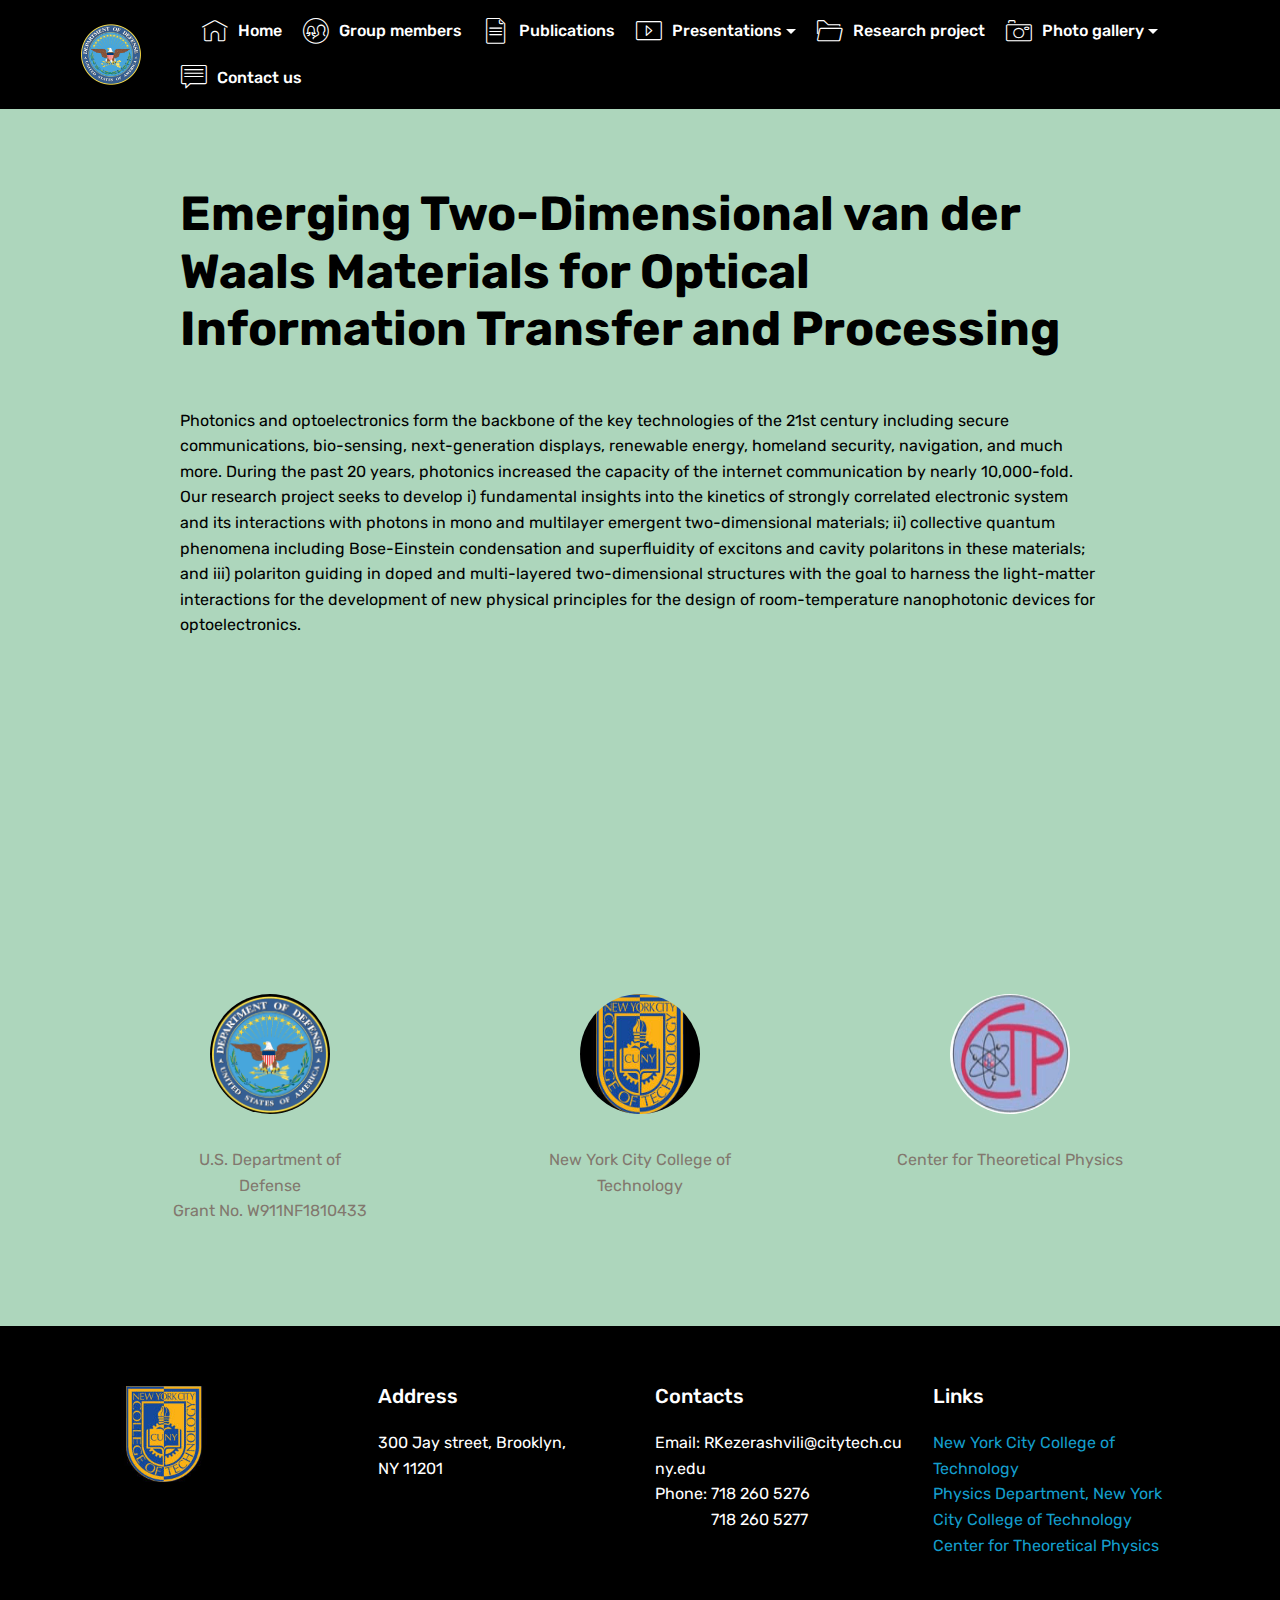
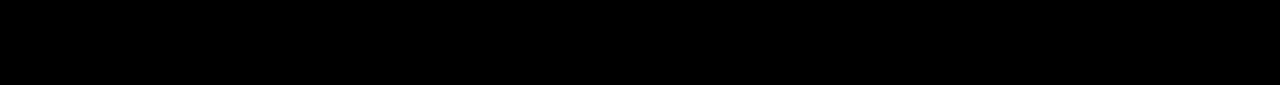
<file: index.html>
<!DOCTYPE html>
<html  >
<head>
  <!-- Site made with Mobirise Website Builder v4.11.3, https://mobirise.com -->
  <meta charset="UTF-8">
  <meta http-equiv="X-UA-Compatible" content="IE=edge">
  <meta name="generator" content="Mobirise v4.11.3, mobirise.com">
  <meta name="viewport" content="width=device-width, initial-scale=1, minimum-scale=1">
  <link rel="shortcut icon" href="assets/images/dod-seal-124x125.png" type="image/x-icon">
  <meta name="description" content="">
  
  <title>Home</title>
  <link rel="stylesheet" href="assets/web/assets/mobirise-icons/mobirise-icons.css">
  <link rel="stylesheet" href="assets/bootstrap/css/bootstrap.min.css">
  <link rel="stylesheet" href="assets/bootstrap/css/bootstrap-grid.min.css">
  <link rel="stylesheet" href="assets/bootstrap/css/bootstrap-reboot.min.css">
  <link rel="stylesheet" href="assets/tether/tether.min.css">
  <link rel="stylesheet" href="assets/dropdown/css/style.css">
  <link rel="stylesheet" href="assets/socicon/css/styles.css">
  <link rel="stylesheet" href="assets/theme/css/style.css">
  <link rel="preload" as="style" href="assets/mobirise/css/mbr-additional.css"><link rel="stylesheet" href="assets/mobirise/css/mbr-additional.css" type="text/css">
  
  
  
</head>
<body>
  <section class="menu cid-qTkzRZLJNu" once="menu" id="menu1-0">

    

    <nav class="navbar navbar-expand beta-menu navbar-dropdown align-items-center navbar-toggleable-sm">
        <button class="navbar-toggler navbar-toggler-right" type="button" data-toggle="collapse" data-target="#navbarSupportedContent" aria-controls="navbarSupportedContent" aria-expanded="false" aria-label="Toggle navigation">
            <div class="hamburger">
                <span></span>
                <span></span>
                <span></span>
                <span></span>
            </div>
        </button>
        <div class="menu-logo">
            <div class="navbar-brand">
                <span class="navbar-logo">
                    
                         <img src="assets/images/dod-seal-124x125.png" alt="Mobirise" title="" style="height: 3.9rem;">
                    
                </span>
                
            </div>
        </div>
        <div class="collapse navbar-collapse" id="navbarSupportedContent">
            <ul class="navbar-nav nav-dropdown nav-right" data-app-modern-menu="true"><li class="nav-item">
                    <a class="nav-link link text-white display-7" href="https://mobirise.com">
                        </a>
                </li><li class="nav-item"><a class="nav-link link text-white display-7" href="index.html"><span class="mbri-home mbr-iconfont mbr-iconfont-btn"></span>Home</a></li><li class="nav-item"><a class="nav-link link text-white display-7" href="page1.html"><span class="mbri-users mbr-iconfont mbr-iconfont-btn"></span>Group members</a> </li><li class="nav-item"><a class="nav-link link text-white display-7" href="page3.html"><span class="mbri-file mbr-iconfont mbr-iconfont-btn"></span>Publications</a></li><li class="nav-item dropdown"><a class="nav-link link dropdown-toggle text-white display-7" href="page4.html" data-toggle="dropdown-submenu" aria-expanded="false"><span class="mbri-video mbr-iconfont mbr-iconfont-btn"></span>
                        
                        Presentations</a><div class="dropdown-menu"><a class="text-white dropdown-item display-7" href="page4.html" aria-expanded="true">APS March Meeting 2021</a><a class="dropdown-item text-white display-7" href="page4.html#gallery1-1s">APS March Meeting 2020</a><a class="dropdown-item text-white display-7" href="page4.html#gallery1-22" aria-expanded="false">2019 City Tech Poster Session</a><a class="dropdown-item text-white display-7" href="page4.html#gallery1-1t" aria-expanded="false">2DCP 2019, Tbilisi Georgia</a><a class="dropdown-item text-white display-7" href="page4.html#gallery1-j" aria-expanded="false">2019 APS March Meeting</a><a class="dropdown-item text-white display-7" href="page4.html#gallery2-i" aria-expanded="false">2018 City Tech Poster Session</a></div></li><li class="nav-item"><a class="nav-link link text-white display-7" href="page2.html"><span class="mbri-opened-folder mbr-iconfont mbr-iconfont-btn"></span>Research project</a></li><li class="nav-item dropdown"><a class="nav-link link dropdown-toggle text-white display-7" href="page6.html" data-toggle="dropdown-submenu" aria-expanded="false"><span class="mbri-camera mbr-iconfont mbr-iconfont-btn"></span>Photo gallery</a><div class="dropdown-menu"><a class="dropdown-item text-white display-7" href="page6.html#gallery1-2i" aria-expanded="false">Miscellaneous</a><a class="dropdown-item text-white display-7" href="page6.html#gallery1-2b">2DCP 2019, Tbilisi Georgia</a><a class="dropdown-item text-white display-7" href="page6.html#gallery3-28" aria-expanded="false">Presentation for high school students</a></div></li><li class="nav-item"><a class="nav-link link text-white display-7" href="page5.html"><span class="mbri-chat mbr-iconfont mbr-iconfont-btn"></span>Contact us</a></li></ul>
            
        </div>
    </nav>
</section>

<section class="engine"><a href="https://mobirise.info/g">how to build your own site</a></section><section class="cid-qTkA127IK8 mbr-fullscreen" id="header2-1">

    

    

    <div class="container align-center">
        <div class="row justify-content-md-center">
            <div class="mbr-white col-md-10">
                <h1 class="mbr-section-title mbr-bold pb-3 mbr-fonts-style display-2"><br>Emerging Two-Dimensional van der Waals Materials for Optical Information Transfer and Processing</h1>
                
                <p class="mbr-text pb-3 mbr-fonts-style display-7"><br>Photonics and optoelectronics form the backbone of the key technologies of the 21st century including secure communications, bio-sensing, next-generation displays, renewable energy, homeland security, navigation, and much more. During the past 20 years, photonics increased the capacity of the internet communication by nearly 10,000-fold. Our research project seeks to develop i) fundamental insights into the kinetics of strongly correlated electronic system and its interactions with photons in mono and multilayer emergent two-dimensional materials; ii) collective quantum phenomena including Bose-Einstein condensation and superfluidity of excitons and cavity polaritons in these materials; and iii) polariton guiding in doped and multi-layered two-dimensional structures with the goal to harness the light-matter interactions for the development of new physical principles for the design of room-temperature nanophotonic devices for optoelectronics.<br><br><br><br><br></p>
                
            </div>
        </div>
    </div>
    
</section>

<section class="testimonials1 cid-rjzJYeQZre" id="testimonials1-u">

    

    
    <div class="container">
        <div class="media-container-row">
            <div class="title col-12 align-center">
                
                
            </div>
        </div>
    </div>

    <div class="container pt-3 mt-2">
        <div class="media-container-row">
            <div class="mbr-testimonial p-3 align-center col-12 col-md-6 col-lg-4">
                <div class="panel-item p-3">
                    <div class="card-block">
                        <div class="testimonial-photo">
                            <a href="https://dod.defense.gov/" target="_blank"><img src="assets/images/dod-seal-124x125.png" alt="" title=""></a>
                        </div>
                        <p class="mbr-text mbr-fonts-style display-7"><a href="https://dod.defense.gov/" target="_blank" class="text-info">U.S. Department of</a><br><a href="https://dod.defense.gov/" target="_blank" class="text-info">Defense</a><br>Grant No. W911NF1810433<br></p>
                    </div>
                    <div class="card-footer">
                        
                        
                    </div>
                </div>
            </div>

            <div class="mbr-testimonial p-3 align-center col-12 col-md-6 col-lg-4">
                <div class="panel-item p-3">
                    <div class="card-block">
                        <div class="testimonial-photo">
                            <a href="http://www.citytech.cuny.edu/" target="_blank"><img src="assets/images/city-tech-4-192x144.jpg" alt="" title=""></a>
                        </div>
                        <p class="mbr-text mbr-fonts-style display-7"><a href="http://www.citytech.cuny.edu/" target="_blank" class="text-info">New York City College of Technology</a></p>
                    </div>
                    <div class="card-footer">
                        
                        
                    </div>
                </div>
            </div>

            <div class="mbr-testimonial p-3 align-center col-12 col-md-6 col-lg-4">
                <div class="panel-item p-3">
                    <div class="card-block">
                        <div class="testimonial-photo">
                            <a href="https://sites.google.com/site/nyccttheoreticalphysics/home" target="_blank"><img src="assets/images/ctp-logo-161x104.png" alt="" title=""></a>
                        </div>
                        <p class="mbr-text mbr-fonts-style display-7"><a href="https://sites.google.com/site/nyccttheoreticalphysics/home" target="_blank" class="text-info">Center for Theoretical Physics</a></p>
                    </div>
                    <div class="card-footer">
                        
                        
                    </div>
                </div>
            </div>

            

            

            
        </div>
    </div>   
</section>

<section class="cid-qTkAaeaxX5" id="footer1-2">

    

    

    <div class="container">
        <div class="media-container-row content text-white">
            <div class="col-12 col-md-3">
                <div class="media-wrap">
                    
                        <img src="assets/images/city-tech-192x144.jpg" alt="Mobirise" title="">
                    
                </div>
            </div>
            <div class="col-12 col-md-3 mbr-fonts-style display-7">
                <h5 class="pb-3">
                    Address
                </h5>
                <p class="mbr-text">300 Jay street, Brooklyn,<br>NY 11201</p>
            </div>
            <div class="col-12 col-md-3 mbr-fonts-style display-7">
                <h5 class="pb-3">
                    Contacts
                </h5>
                <p class="mbr-text">
                    Email:&nbsp;RKezerashvili@citytech.cuny.edu<br>Phone: 718 260 5276<br>&nbsp; &nbsp; &nbsp; &nbsp; &nbsp; &nbsp; &nbsp; 718 260 5277</p>
            </div>
            <div class="col-12 col-md-3 mbr-fonts-style display-7">
                <h5 class="pb-3">
                    Links
                </h5>
                <p class="mbr-text"><a href="http://www.citytech.cuny.edu/" target="_blank">New York City College of Technology</a><br><a href="http://www.citytech.cuny.edu/physics/" target="_blank">Physics Department, New York City College of Technology</a><br><a href="https://sites.google.com/site/nyccttheoreticalphysics/home" target="_blank">Center for Theoretical Physics</a><a href="https://sites.google.com/site/nyccttheoreticalphysics/home" target="_blank"><br></a><br><a href="http://www.citytech.cuny.edu/physics/" target="_blank"><br></a></p>
            </div>
        </div>
        
    </div>
</section>


  <script src="assets/web/assets/jquery/jquery.min.js"></script>
  <script src="assets/popper/popper.min.js"></script>
  <script src="assets/bootstrap/js/bootstrap.min.js"></script>
  <script src="assets/tether/tether.min.js"></script>
  <script src="assets/smoothscroll/smooth-scroll.js"></script>
  <script src="assets/dropdown/js/nav-dropdown.js"></script>
  <script src="assets/dropdown/js/navbar-dropdown.js"></script>
  <script src="assets/touchswipe/jquery.touch-swipe.min.js"></script>
  <script src="assets/theme/js/script.js"></script>
  
  
</body>
</html>
</file>
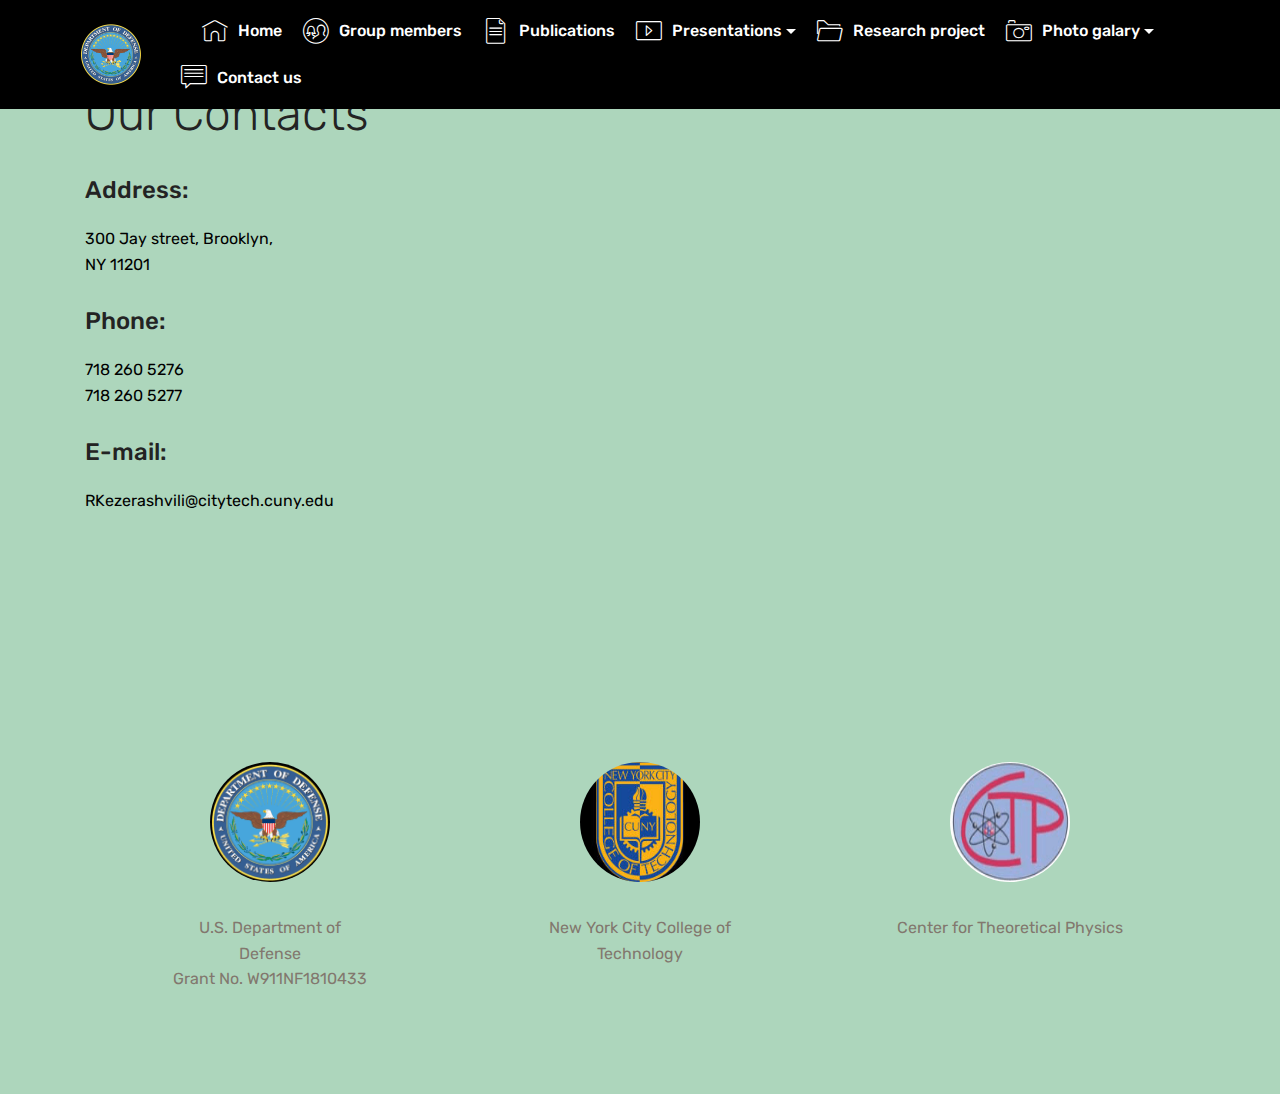
<file: page.html>
<!DOCTYPE html>
<html  >
<head>
  <!-- Site made with Mobirise Website Builder v4.11.3, https://mobirise.com -->
  <meta charset="UTF-8">
  <meta http-equiv="X-UA-Compatible" content="IE=edge">
  <meta name="generator" content="Mobirise v4.11.3, mobirise.com">
  <meta name="viewport" content="width=device-width, initial-scale=1, minimum-scale=1">
  <link rel="shortcut icon" href="assets/images/dod-seal-124x125.png" type="image/x-icon">
  <meta name="description" content="Web Page Maker Description">
  
  <title>Contact us</title>
  <link rel="stylesheet" href="assets/web/assets/mobirise-icons/mobirise-icons.css">
  <link rel="stylesheet" href="assets/bootstrap/css/bootstrap.min.css">
  <link rel="stylesheet" href="assets/bootstrap/css/bootstrap-grid.min.css">
  <link rel="stylesheet" href="assets/bootstrap/css/bootstrap-reboot.min.css">
  <link rel="stylesheet" href="assets/tether/tether.min.css">
  <link rel="stylesheet" href="assets/dropdown/css/style.css">
  <link rel="stylesheet" href="assets/theme/css/style.css">
  <link rel="preload" as="style" href="assets/mobirise/css/mbr-additional.css"><link rel="stylesheet" href="assets/mobirise/css/mbr-additional.css" type="text/css">
  
  
  
</head>
<body>
  <section class="menu cid-qTkzRZLJNu" once="menu" id="menu1-b">

    

    <nav class="navbar navbar-expand beta-menu navbar-dropdown align-items-center navbar-toggleable-sm">
        <button class="navbar-toggler navbar-toggler-right" type="button" data-toggle="collapse" data-target="#navbarSupportedContent" aria-controls="navbarSupportedContent" aria-expanded="false" aria-label="Toggle navigation">
            <div class="hamburger">
                <span></span>
                <span></span>
                <span></span>
                <span></span>
            </div>
        </button>
        <div class="menu-logo">
            <div class="navbar-brand">
                <span class="navbar-logo">
                    
                         <img src="assets/images/dod-seal-124x125.png" alt="Mobirise" title="" style="height: 3.9rem;">
                    
                </span>
                
            </div>
        </div>
        <div class="collapse navbar-collapse" id="navbarSupportedContent">
            <ul class="navbar-nav nav-dropdown nav-right" data-app-modern-menu="true"><li class="nav-item">
                    <a class="nav-link link text-white display-7" href="https://mobirise.com">
                        </a>
                </li><li class="nav-item"><a class="nav-link link text-white display-7" href="index.html"><span class="mbri-home mbr-iconfont mbr-iconfont-btn"></span>Home</a></li><li class="nav-item"><a class="nav-link link text-white display-7" href="page1.html"><span class="mbri-users mbr-iconfont mbr-iconfont-btn"></span>Group members</a> </li><li class="nav-item"><a class="nav-link link text-white display-7" href="page3.html"><span class="mbri-file mbr-iconfont mbr-iconfont-btn"></span>Publications</a></li><li class="nav-item dropdown"><a class="nav-link link text-white dropdown-toggle display-7" href="page4.html" data-toggle="dropdown-submenu" aria-expanded="false"><span class="mbri-video mbr-iconfont mbr-iconfont-btn"></span>
                        
                        Presentations</a><div class="dropdown-menu"><a class="text-white dropdown-item display-7" href="page4.html#gallery1-1s">APS March Meeting 2020</a><a class="text-white dropdown-item display-7" href="page4.html#gallery1-22" aria-expanded="false">2019 City Tech Poster Session</a><a class="text-white dropdown-item display-7" href="page4.html#gallery1-1t" aria-expanded="false">2DCP 2019, Tbilisi Georgia</a><a class="text-white dropdown-item display-7" href="page4.html#gallery1-j" aria-expanded="false">2019 APS March Meeting</a><a class="text-white dropdown-item display-7" href="page4.html#gallery2-i" aria-expanded="false">2018 City Tech Poster Session</a></div></li><li class="nav-item"><a class="nav-link link text-white display-7" href="page2.html"><span class="mbri-opened-folder mbr-iconfont mbr-iconfont-btn"></span>Research project</a></li><li class="nav-item dropdown"><a class="nav-link link text-white dropdown-toggle display-7" href="page6.html" data-toggle="dropdown-submenu" aria-expanded="false"><span class="mbri-camera mbr-iconfont mbr-iconfont-btn"></span>Photo galary</a><div class="dropdown-menu"><a class="text-white dropdown-item display-7" href="page6.html#gallery1-2b">2DCP 2019, Tbilisi Georgia</a><a class="text-white dropdown-item display-7" href="page6.html#gallery3-28" aria-expanded="true">Presentation for high school students</a></div></li><li class="nav-item"><a class="nav-link link text-white display-7" href="page5.html"><span class="mbri-chat mbr-iconfont mbr-iconfont-btn"></span>Contact us</a></li></ul>
            
        </div>
    </nav>
</section>

<section class="engine"><a href="https://mobirise.info/a">online website builder</a></section><section class="mbr-section contacts1 cid-s7G1SslAPv" id="contacts1-2h">
    <!---->
    
    <!---->
    <!--Overlay-->
    
    <!--Container-->
    <div class="container">
        <div class="row">
            <!--Titles-->
            <div class="title col-12">
                <h2 class="align-left mbr-fonts-style display-1">
                    Our Contacts
                </h2>
                
            </div>
            <!--Left-->
            <div class="col-12 col-md-6">
                <div class="left-block wrapper">
                    <div class="b b-adress">
                        <h5 class="align-left mbr-fonts-style m-0 display-5">
                            Address:
                        </h5>
                        <p class="mbr-text align-left mbr-fonts-style display-7">300 Jay street, Brooklyn,<br>NY 11201</p>
                    </div>
                    <div class="b b-phone">
                        <h5 class="align-left mbr-fonts-style m-0 display-5">
                            Phone:
                        </h5>
                        <p class="mbr-text align-left mbr-fonts-style display-7">718 260 5276<br>718 260 5277</p>
                    </div>
                    <div class="b b-mail">
                        <h5 class="align-left mbr-fonts-style m-0 display-5">
                            E-mail:
                        </h5>
                        <p class="mbr-text align-left mbr-fonts-style display-7">
                            RKezerashvili@citytech.cuny.edu
                        </p>
                    </div>
                </div>
            </div>
            <!--Right-->
            <div class="col-12 col-md-6">
                <div class="google-map"><iframe frameborder="0" style="border:0" src="https://www.google.com/maps/embed/v1/place?key=AIzaSyAEIpgj38KyLFELm2bK9Y7krBkz1K-cMq8&amp;q=place_id:ChIJh03GFkpawokR3cnYJs_IiJ8" allowfullscreen=""></iframe></div>
            </div>
        </div>
    </div>
</section>

<section class="testimonials1 cid-s7FU0kGp1S" id="testimonials1-2e">

    

    
    <div class="container">
        <div class="media-container-row">
            <div class="title col-12 align-center">
                
                
            </div>
        </div>
    </div>

    <div class="container pt-3 mt-2">
        <div class="media-container-row">
            <div class="mbr-testimonial p-3 align-center col-12 col-md-6 col-lg-4">
                <div class="panel-item p-3">
                    <div class="card-block">
                        <div class="testimonial-photo">
                            <a href="https://dod.defense.gov/" target="_blank"><img src="assets/images/dod-seal-124x12512.png" alt="" title=""></a>
                        </div>
                        <p class="mbr-text mbr-fonts-style display-7"><a href="https://dod.defense.gov/" target="_blank" class="text-info">U.S. Department of</a><br><a href="https://dod.defense.gov/" target="_blank" class="text-info">Defense</a><br>Grant No. W911NF1810433<br></p>
                    </div>
                    <div class="card-footer">
                        
                        
                    </div>
                </div>
            </div>

            <div class="mbr-testimonial p-3 align-center col-12 col-md-6 col-lg-4">
                <div class="panel-item p-3">
                    <div class="card-block">
                        <div class="testimonial-photo">
                            <a href="http://www.citytech.cuny.edu/" target="_blank"><img src="assets/images/city-tech-4-192x144.jpg" alt="" title=""></a>
                        </div>
                        <p class="mbr-text mbr-fonts-style display-7"><a href="http://www.citytech.cuny.edu/" target="_blank" class="text-info">New York City College of Technology</a><br></p>
                    </div>
                    <div class="card-footer">
                        
                        
                    </div>
                </div>
            </div>

            <div class="mbr-testimonial p-3 align-center col-12 col-md-6 col-lg-4">
                <div class="panel-item p-3">
                    <div class="card-block">
                        <div class="testimonial-photo">
                            <a href="https://sites.google.com/site/nyccttheoreticalphysics/home" target="_blank"><img src="assets/images/ctp-logo-161x104.png" alt="" title=""></a>
                        </div>
                        <p class="mbr-text mbr-fonts-style display-7"><a href="https://sites.google.com/site/nyccttheoreticalphysics/home" target="_blank" class="text-info">Center for Theoretical Physics</a><br></p>
                    </div>
                    <div class="card-footer">
                        
                        
                    </div>
                </div>
            </div>

            

            

            
        </div>
    </div>   
</section>


  <script src="assets/web/assets/jquery/jquery.min.js"></script>
  <script src="assets/popper/popper.min.js"></script>
  <script src="assets/bootstrap/js/bootstrap.min.js"></script>
  <script src="assets/tether/tether.min.js"></script>
  <script src="assets/smoothscroll/smooth-scroll.js"></script>
  <script src="assets/dropdown/js/nav-dropdown.js"></script>
  <script src="assets/dropdown/js/navbar-dropdown.js"></script>
  <script src="assets/touchswipe/jquery.touch-swipe.min.js"></script>
  <script src="assets/theme/js/script.js"></script>
  
  
</body>
</html>
</file>
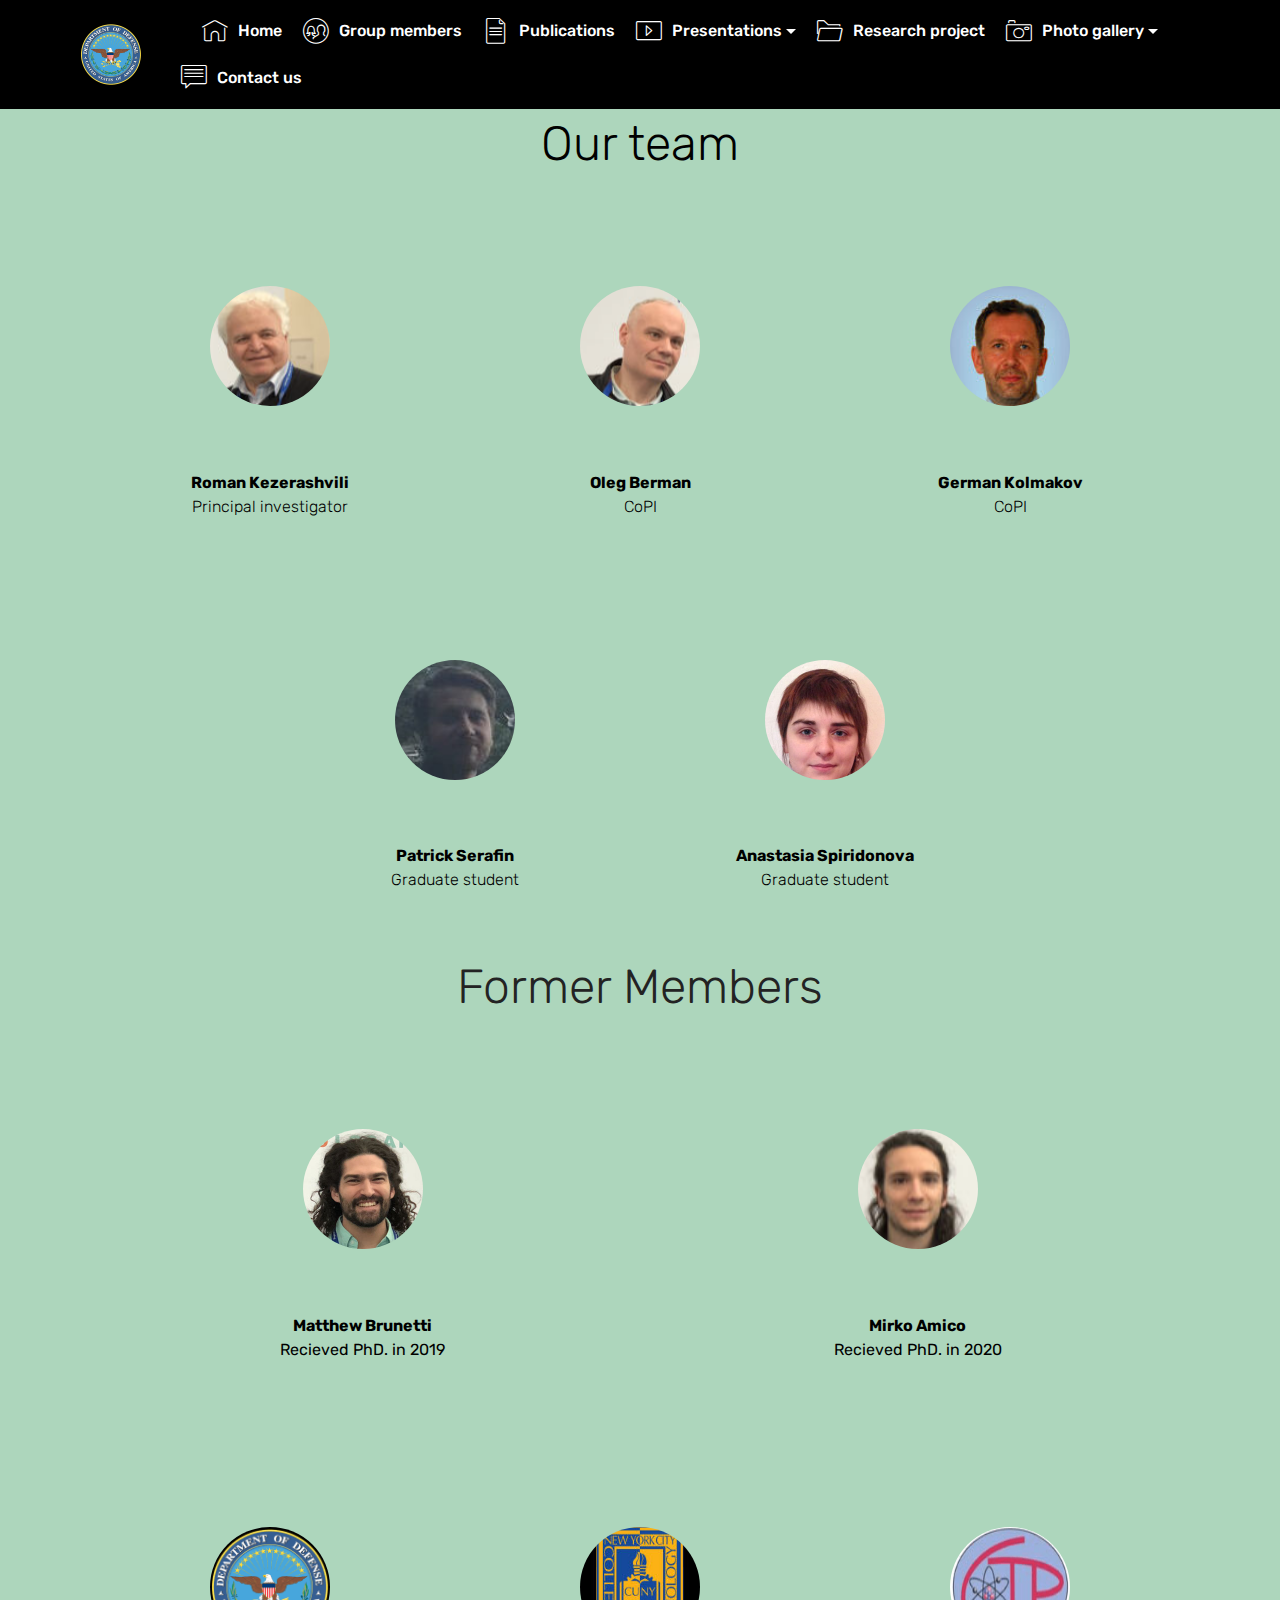
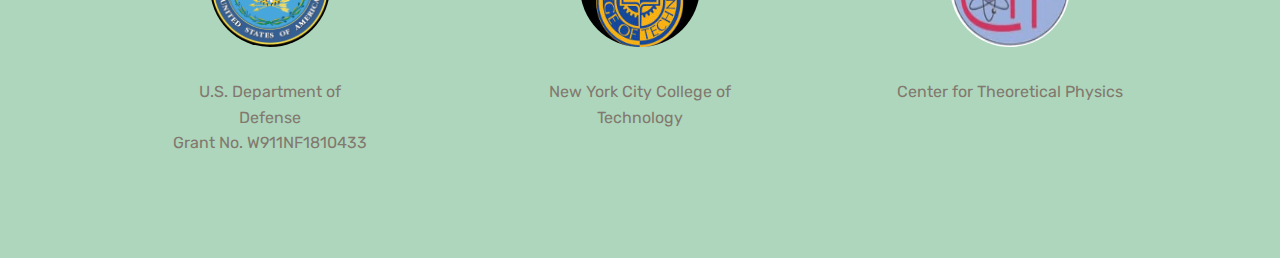
<file: page1.html>
<!DOCTYPE html>
<html  >
<head>
  <!-- Site made with Mobirise Website Builder v4.11.3, https://mobirise.com -->
  <meta charset="UTF-8">
  <meta http-equiv="X-UA-Compatible" content="IE=edge">
  <meta name="generator" content="Mobirise v4.11.3, mobirise.com">
  <meta name="viewport" content="width=device-width, initial-scale=1, minimum-scale=1">
  <link rel="shortcut icon" href="assets/images/dod-seal-124x125.png" type="image/x-icon">
  <meta name="description" content="Web Site Maker Description">
  
  <title>Group members</title>
  <link rel="stylesheet" href="assets/web/assets/mobirise-icons/mobirise-icons.css">
  <link rel="stylesheet" href="assets/bootstrap/css/bootstrap.min.css">
  <link rel="stylesheet" href="assets/bootstrap/css/bootstrap-grid.min.css">
  <link rel="stylesheet" href="assets/bootstrap/css/bootstrap-reboot.min.css">
  <link rel="stylesheet" href="assets/tether/tether.min.css">
  <link rel="stylesheet" href="assets/dropdown/css/style.css">
  <link rel="stylesheet" href="assets/theme/css/style.css">
  <link rel="preload" as="style" href="assets/mobirise/css/mbr-additional.css"><link rel="stylesheet" href="assets/mobirise/css/mbr-additional.css" type="text/css">
  
  
  
</head>
<body>
  <section class="menu cid-qTkzRZLJNu" once="menu" id="menu1-3">

    

    <nav class="navbar navbar-expand beta-menu navbar-dropdown align-items-center navbar-toggleable-sm">
        <button class="navbar-toggler navbar-toggler-right" type="button" data-toggle="collapse" data-target="#navbarSupportedContent" aria-controls="navbarSupportedContent" aria-expanded="false" aria-label="Toggle navigation">
            <div class="hamburger">
                <span></span>
                <span></span>
                <span></span>
                <span></span>
            </div>
        </button>
        <div class="menu-logo">
            <div class="navbar-brand">
                <span class="navbar-logo">
                    
                         <img src="assets/images/dod-seal-124x125.png" alt="Mobirise" title="" style="height: 3.9rem;">
                    
                </span>
                
            </div>
        </div>
        <div class="collapse navbar-collapse" id="navbarSupportedContent">
            <ul class="navbar-nav nav-dropdown nav-right" data-app-modern-menu="true"><li class="nav-item">
                    <a class="nav-link link text-white display-7" href="https://mobirise.com">
                        </a>
                </li><li class="nav-item"><a class="nav-link link text-white display-7" href="index.html"><span class="mbri-home mbr-iconfont mbr-iconfont-btn"></span>Home</a></li><li class="nav-item"><a class="nav-link link text-white display-7" href="page1.html"><span class="mbri-users mbr-iconfont mbr-iconfont-btn"></span>Group members</a> </li><li class="nav-item"><a class="nav-link link text-white display-7" href="page3.html"><span class="mbri-file mbr-iconfont mbr-iconfont-btn"></span>Publications</a></li><li class="nav-item dropdown"><a class="nav-link link dropdown-toggle text-white display-7" href="page4.html" data-toggle="dropdown-submenu" aria-expanded="false"><span class="mbri-video mbr-iconfont mbr-iconfont-btn"></span>
                        
                        Presentations</a><div class="dropdown-menu"><a class="text-white dropdown-item display-7" href="page4.html" aria-expanded="true">APS March Meeting 2021</a><a class="dropdown-item text-white display-7" href="page4.html#gallery1-1s">APS March Meeting 2020</a><a class="dropdown-item text-white display-7" href="page4.html#gallery1-22" aria-expanded="false">2019 City Tech Poster Session</a><a class="dropdown-item text-white display-7" href="page4.html#gallery1-1t" aria-expanded="false">2DCP 2019, Tbilisi Georgia</a><a class="dropdown-item text-white display-7" href="page4.html#gallery1-j" aria-expanded="false">2019 APS March Meeting</a><a class="dropdown-item text-white display-7" href="page4.html#gallery2-i" aria-expanded="false">2018 City Tech Poster Session</a></div></li><li class="nav-item"><a class="nav-link link text-white display-7" href="page2.html"><span class="mbri-opened-folder mbr-iconfont mbr-iconfont-btn"></span>Research project</a></li><li class="nav-item dropdown"><a class="nav-link link dropdown-toggle text-white display-7" href="page6.html" data-toggle="dropdown-submenu" aria-expanded="false"><span class="mbri-camera mbr-iconfont mbr-iconfont-btn"></span>Photo gallery</a><div class="dropdown-menu"><a class="dropdown-item text-white display-7" href="page6.html#gallery1-2i" aria-expanded="false">Miscellaneous</a><a class="dropdown-item text-white display-7" href="page6.html#gallery1-2b">2DCP 2019, Tbilisi Georgia</a><a class="dropdown-item text-white display-7" href="page6.html#gallery3-28" aria-expanded="false">Presentation for high school students</a></div></li><li class="nav-item"><a class="nav-link link text-white display-7" href="page5.html"><span class="mbri-chat mbr-iconfont mbr-iconfont-btn"></span>Contact us</a></li></ul>
            
        </div>
    </nav>
</section>

<section class="engine"><a href="https://mobirise.info/g">build your own site</a></section><section class="testimonials1 cid-r8sXVUOSYv" id="testimonials1-h">

    

    
    <div class="container">
        <div class="media-container-row">
            <div class="title col-12 align-center">
                <h2 class="pb-3 mbr-fonts-style display-2">
                    Our team</h2>
                
            </div>
        </div>
    </div>

    <div class="container pt-3 mt-2">
        <div class="media-container-row">
            <div class="mbr-testimonial p-3 align-center col-12 col-md-6 col-lg-4">
                <div class="panel-item p-3">
                    <div class="card-block">
                        <div class="testimonial-photo">
                            <a href="https://www.citytech.cuny.edu/faculty/RKezerashvili" target="_blank"><img src="assets/images/fullsizeoutput-2d9-510x383.jpg" alt="" title=""></a>
                        </div>
                        <p class="mbr-text mbr-fonts-style display-7"></p>
                    </div>
                    <div class="card-footer">
                        <div class="mbr-author-name mbr-bold mbr-fonts-style display-7">
                             <a href="https://www.citytech.cuny.edu/faculty/RKezerashvili" target="_blank" class="text-black"><strong>Roman Kezerashvili</strong></a></div>
                        <small class="mbr-author-desc mbr-italic mbr-light mbr-fonts-style display-7">
                               Principal investigator</small>
                    </div>
                </div>
            </div>

            <div class="mbr-testimonial p-3 align-center col-12 col-md-6 col-lg-4">
                <div class="panel-item p-3">
                    <div class="card-block">
                        <div class="testimonial-photo">
                            <a href="https://www.citytech.cuny.edu/faculty/OBerman" target="_blank"><img src="assets/images/fullsizeoutput-2d9-1-510x383.jpg" alt="" title=""></a>
                        </div>
                        <p class="mbr-text mbr-fonts-style display-7"></p>
                    </div>
                    <div class="card-footer">
                        <div class="mbr-author-name mbr-bold mbr-fonts-style display-7">
                             <a href="https://www.citytech.cuny.edu/faculty/OBerman" target="_blank" class="text-black"><strong>Oleg Berman</strong></a></div>
                        <small class="mbr-author-desc mbr-italic mbr-light mbr-fonts-style display-7">
                               CoPI</small>
                    </div>
                </div>
            </div>

            <div class="mbr-testimonial p-3 align-center col-12 col-md-6 col-lg-4">
                <div class="panel-item p-3">
                    <div class="card-block">
                        <div class="testimonial-photo">
                            <a href="https://www.citytech.cuny.edu/faculty/GKolmakov" target="_blank"><img src="assets/images/german-kolmakov-2-110x155.jpg" alt="" title=""></a>
                        </div>
                        <p class="mbr-text mbr-fonts-style display-7"></p>
                    </div>
                    <div class="card-footer">
                        <div class="mbr-author-name mbr-bold mbr-fonts-style display-7">
                             <a href="https://www.citytech.cuny.edu/faculty/GKolmakov" target="_blank" class="text-black"><strong>German Kolmakov</strong></a></div>
                        <small class="mbr-author-desc mbr-italic mbr-light mbr-fonts-style display-7">
                               CoPI</small>
                    </div>
                </div>
            </div>

            <div class="mbr-testimonial p-3 align-center col-12 col-md-6 col-lg-4">
                <div class="panel-item p-3">
                    <div class="card-block">
                        <div class="testimonial-photo">
                            <img src="assets/images/bbe36637-801c-40f5-bc52-75c0c7260caf-101x130.jpg" alt="" title="">
                        </div>
                        <p class="mbr-text mbr-fonts-style display-7"></p>
                    </div>
                    <div class="card-footer">
                        <div class="mbr-author-name mbr-bold mbr-fonts-style display-7">Patrick Serafin</div>
                        <small class="mbr-author-desc mbr-italic mbr-light mbr-fonts-style display-7">
                               Graduate student</small>
                    </div>
                </div>
            </div>

            <div class="mbr-testimonial p-3 align-center col-12 col-md-6 col-lg-4">
                <div class="panel-item p-3">
                    <div class="card-block">
                        <div class="testimonial-photo">
                            <img src="assets/images/fullsizerender-240x320.jpg" alt="" title="">
                        </div>
                        <p class="mbr-text mbr-fonts-style display-7"></p>
                    </div>
                    <div class="card-footer">
                        <div class="mbr-author-name mbr-bold mbr-fonts-style display-7">
                             Anastasia Spiridonova</div>
                        <small class="mbr-author-desc mbr-italic mbr-light mbr-fonts-style display-7">
                               Graduate student</small>
                    </div>
                </div>
            </div>

            
        </div>
    </div>   
</section>

<section class="testimonials1 cid-s7zi8Z6WfA" id="testimonials1-1v">

    

    
    <div class="container">
        <div class="media-container-row">
            <div class="title col-12 align-center">
                <h2 class="pb-3 mbr-fonts-style display-2">
                    Former Members</h2>
                
            </div>
        </div>
    </div>

    <div class="container pt-3 mt-2">
        <div class="media-container-row">
            <div class="mbr-testimonial p-3 align-center col-12 col-md-6">
                <div class="panel-item p-3">
                    <div class="card-block">
                        <div class="testimonial-photo">
                            <img src="assets/images/img-1519-240x258.jpg" alt="" title="">
                        </div>
                        <p class="mbr-text mbr-fonts-style display-7"></p>
                    </div>
                    <div class="card-footer">
                        <div class="mbr-author-name mbr-bold mbr-fonts-style display-7">Matthew Brunetti<br><span style="font-weight: normal;">Recieved PhD. in 2019</span></div>
                        
                    </div>
                </div>
            </div>

            <div class="mbr-testimonial p-3 align-center col-12 col-md-6">
                <div class="panel-item p-3">
                    <div class="card-block">
                        <div class="testimonial-photo">
                            <img src="assets/images/fullsizeoutput-2d9-3-510x383.jpg" alt="" title="">
                        </div>
                        <p class="mbr-text mbr-fonts-style display-7"></p>
                    </div>
                    <div class="card-footer">
                        <div class="mbr-author-name mbr-bold mbr-fonts-style display-7">Mirko Amico<br><span style="font-weight: normal;">Recieved PhD. in 2020</span></div>
                        
                    </div>
                </div>
            </div>

            

            

            

            
        </div>
    </div>   
</section>

<section class="testimonials1 cid-rjzK5GuOzD" id="testimonials1-v">

    

    
    <div class="container">
        <div class="media-container-row">
            <div class="title col-12 align-center">
                
                
            </div>
        </div>
    </div>

    <div class="container pt-3 mt-2">
        <div class="media-container-row">
            <div class="mbr-testimonial p-3 align-center col-12 col-md-6 col-lg-4">
                <div class="panel-item p-3">
                    <div class="card-block">
                        <div class="testimonial-photo">
                            <a href="https://dod.defense.gov/" target="_blank"><img src="assets/images/dod-seal-124x125.png" alt="" title=""></a>
                        </div>
                        <p class="mbr-text mbr-fonts-style display-7"><a href="https://dod.defense.gov/" target="_blank" class="text-info">U.S. Department of</a><br><a href="https://dod.defense.gov/" target="_blank" class="text-info">Defense</a><br>Grant No. W911NF1810433<br></p>
                    </div>
                    <div class="card-footer">
                        
                        
                    </div>
                </div>
            </div>

            <div class="mbr-testimonial p-3 align-center col-12 col-md-6 col-lg-4">
                <div class="panel-item p-3">
                    <div class="card-block">
                        <div class="testimonial-photo">
                            <a href="http://www.citytech.cuny.edu/" target="_blank"><img src="assets/images/city-tech-4-192x144.jpg" alt="" title=""></a>
                        </div>
                        <p class="mbr-text mbr-fonts-style display-7"><a href="http://www.citytech.cuny.edu/" target="_blank" class="text-info">New York City College of Technology</a></p>
                    </div>
                    <div class="card-footer">
                        
                        
                    </div>
                </div>
            </div>

            <div class="mbr-testimonial p-3 align-center col-12 col-md-6 col-lg-4">
                <div class="panel-item p-3">
                    <div class="card-block">
                        <div class="testimonial-photo">
                            <a href="https://sites.google.com/site/nyccttheoreticalphysics/home" target="_blank"><img src="assets/images/ctp-logo-161x104.png" alt="" title=""></a>
                        </div>
                        <p class="mbr-text mbr-fonts-style display-7"><a href="https://sites.google.com/site/nyccttheoreticalphysics/home" target="_blank" class="text-info">Center for Theoretical Physics</a></p>
                    </div>
                    <div class="card-footer">
                        
                        
                    </div>
                </div>
            </div>

            

            

            
        </div>
    </div>   
</section>


  <script src="assets/web/assets/jquery/jquery.min.js"></script>
  <script src="assets/popper/popper.min.js"></script>
  <script src="assets/bootstrap/js/bootstrap.min.js"></script>
  <script src="assets/tether/tether.min.js"></script>
  <script src="assets/smoothscroll/smooth-scroll.js"></script>
  <script src="assets/dropdown/js/nav-dropdown.js"></script>
  <script src="assets/dropdown/js/navbar-dropdown.js"></script>
  <script src="assets/touchswipe/jquery.touch-swipe.min.js"></script>
  <script src="assets/theme/js/script.js"></script>
  
  
</body>
</html>
</file>
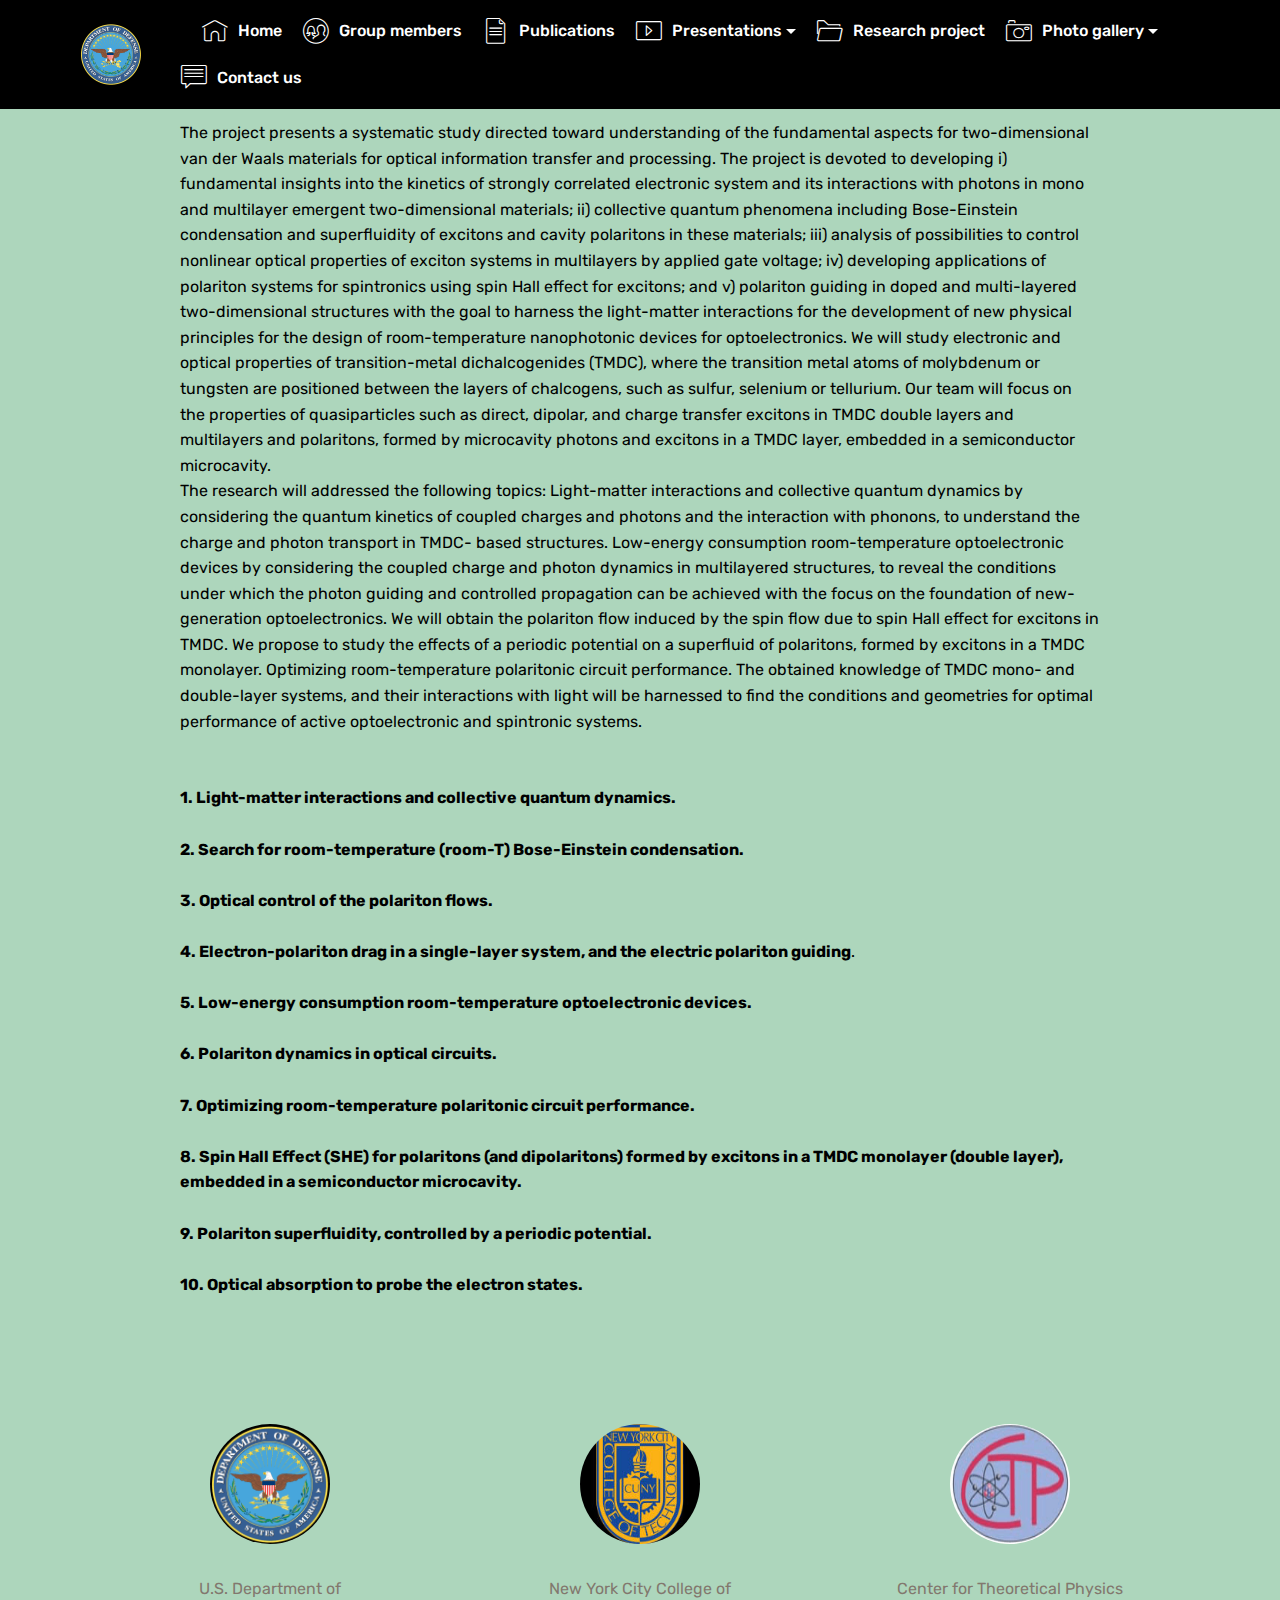
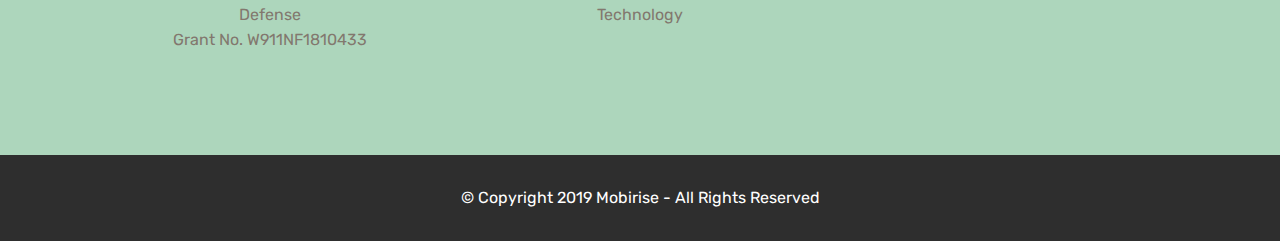
<file: page2.html>
<!DOCTYPE html>
<html  >
<head>
  <!-- Site made with Mobirise Website Builder v4.11.3, https://mobirise.com -->
  <meta charset="UTF-8">
  <meta http-equiv="X-UA-Compatible" content="IE=edge">
  <meta name="generator" content="Mobirise v4.11.3, mobirise.com">
  <meta name="viewport" content="width=device-width, initial-scale=1, minimum-scale=1">
  <link rel="shortcut icon" href="assets/images/dod-seal-124x125.png" type="image/x-icon">
  <meta name="description" content="Web Builder Description">
  
  <title>Research projects</title>
  <link rel="stylesheet" href="assets/web/assets/mobirise-icons/mobirise-icons.css">
  <link rel="stylesheet" href="assets/bootstrap/css/bootstrap.min.css">
  <link rel="stylesheet" href="assets/bootstrap/css/bootstrap-grid.min.css">
  <link rel="stylesheet" href="assets/bootstrap/css/bootstrap-reboot.min.css">
  <link rel="stylesheet" href="assets/tether/tether.min.css">
  <link rel="stylesheet" href="assets/dropdown/css/style.css">
  <link rel="stylesheet" href="assets/theme/css/style.css">
  <link rel="preload" as="style" href="assets/mobirise/css/mbr-additional.css"><link rel="stylesheet" href="assets/mobirise/css/mbr-additional.css" type="text/css">
  
  
  
</head>
<body>
  <section class="menu cid-qTkzRZLJNu" once="menu" id="menu1-8">

    

    <nav class="navbar navbar-expand beta-menu navbar-dropdown align-items-center navbar-toggleable-sm">
        <button class="navbar-toggler navbar-toggler-right" type="button" data-toggle="collapse" data-target="#navbarSupportedContent" aria-controls="navbarSupportedContent" aria-expanded="false" aria-label="Toggle navigation">
            <div class="hamburger">
                <span></span>
                <span></span>
                <span></span>
                <span></span>
            </div>
        </button>
        <div class="menu-logo">
            <div class="navbar-brand">
                <span class="navbar-logo">
                    
                         <img src="assets/images/dod-seal-124x125.png" alt="Mobirise" title="" style="height: 3.9rem;">
                    
                </span>
                
            </div>
        </div>
        <div class="collapse navbar-collapse" id="navbarSupportedContent">
            <ul class="navbar-nav nav-dropdown nav-right" data-app-modern-menu="true"><li class="nav-item">
                    <a class="nav-link link text-white display-7" href="https://mobirise.com">
                        </a>
                </li><li class="nav-item"><a class="nav-link link text-white display-7" href="index.html"><span class="mbri-home mbr-iconfont mbr-iconfont-btn"></span>Home</a></li><li class="nav-item"><a class="nav-link link text-white display-7" href="page1.html"><span class="mbri-users mbr-iconfont mbr-iconfont-btn"></span>Group members</a> </li><li class="nav-item"><a class="nav-link link text-white display-7" href="page3.html"><span class="mbri-file mbr-iconfont mbr-iconfont-btn"></span>Publications</a></li><li class="nav-item dropdown"><a class="nav-link link dropdown-toggle text-white display-7" href="page4.html" data-toggle="dropdown-submenu" aria-expanded="false"><span class="mbri-video mbr-iconfont mbr-iconfont-btn"></span>
                        
                        Presentations</a><div class="dropdown-menu"><a class="text-white dropdown-item display-7" href="page4.html" aria-expanded="true">APS March Meeting 2021</a><a class="dropdown-item text-white display-7" href="page4.html#gallery1-1s">APS March Meeting 2020</a><a class="dropdown-item text-white display-7" href="page4.html#gallery1-22" aria-expanded="false">2019 City Tech Poster Session</a><a class="dropdown-item text-white display-7" href="page4.html#gallery1-1t" aria-expanded="false">2DCP 2019, Tbilisi Georgia</a><a class="dropdown-item text-white display-7" href="page4.html#gallery1-j" aria-expanded="false">2019 APS March Meeting</a><a class="dropdown-item text-white display-7" href="page4.html#gallery2-i" aria-expanded="false">2018 City Tech Poster Session</a></div></li><li class="nav-item"><a class="nav-link link text-white display-7" href="page2.html"><span class="mbri-opened-folder mbr-iconfont mbr-iconfont-btn"></span>Research project</a></li><li class="nav-item dropdown"><a class="nav-link link dropdown-toggle text-white display-7" href="page6.html" data-toggle="dropdown-submenu" aria-expanded="false"><span class="mbri-camera mbr-iconfont mbr-iconfont-btn"></span>Photo gallery</a><div class="dropdown-menu"><a class="dropdown-item text-white display-7" href="page6.html#gallery1-2i" aria-expanded="false">Miscellaneous</a><a class="dropdown-item text-white display-7" href="page6.html#gallery1-2b">2DCP 2019, Tbilisi Georgia</a><a class="dropdown-item text-white display-7" href="page6.html#gallery3-28" aria-expanded="false">Presentation for high school students</a></div></li><li class="nav-item"><a class="nav-link link text-white display-7" href="page5.html"><span class="mbri-chat mbr-iconfont mbr-iconfont-btn"></span>Contact us</a></li></ul>
            
        </div>
    </nav>
</section>

<section class="engine"><a href="https://mobirise.info/i">website creation software</a></section><section class="header5 cid-r8sU559OXX" id="header5-d">

    

    
    <div class="container">
        <div class="row justify-content-center">
            <div class="mbr-white col-md-10">
                
                <p class="mbr-text align-center display-5 pb-3 mbr-fonts-style display-7">The project presents a systematic study directed toward understanding of the fundamental aspects for two-dimensional van der Waals materials for optical information transfer and processing. The project is devoted to developing i) fundamental insights into the kinetics of strongly correlated electronic system and its interactions with photons in mono and multilayer emergent two-dimensional materials; ii) collective quantum phenomena including Bose-Einstein condensation and superfluidity of excitons and cavity polaritons in these materials; iii) analysis of possibilities to control nonlinear optical properties of exciton systems in multilayers by applied gate voltage; iv) developing applications of polariton systems for spintronics using spin Hall effect for excitons; and v) polariton guiding in doped and multi-layered two-dimensional structures with the goal to harness the light-matter interactions for the development of new physical principles for the design of room-temperature nanophotonic devices for optoelectronics. We will study electronic and optical properties of transition-metal dichalcogenides (TMDC), where the transition metal atoms of molybdenum or tungsten are positioned between the layers of chalcogens, such as sulfur, selenium or tellurium. Our team will focus on the properties of quasiparticles such as direct, dipolar, and charge transfer excitons in TMDC double layers and multilayers and polaritons, formed by microcavity photons and excitons in a TMDC layer, embedded in a semiconductor microcavity.<br>The research will addressed the following topics: Light-matter interactions and collective quantum dynamics by considering the quantum kinetics of coupled charges and photons and the interaction with phonons, to understand the charge and photon transport in TMDC- based structures. Low-energy consumption room-temperature optoelectronic devices by considering the coupled charge and photon dynamics in multilayered structures, to reveal the conditions under which the photon guiding and controlled propagation can be achieved with the focus on the foundation of new-generation optoelectronics. We will obtain the polariton flow induced by the spin flow due to spin Hall effect for excitons in TMDC. We propose to study the effects of a periodic potential on a superfluid of polaritons, formed by excitons in a TMDC monolayer. Optimizing room-temperature polaritonic circuit performance. The obtained knowledge of TMDC mono- and double-layer systems, and their interactions with light will be harnessed to find the conditions and geometries for optimal performance of active optoelectronic and spintronic systems.<br><br><br><strong>1. Light-matter interactions and collective quantum dynamics.</strong>&nbsp;<br><br><strong>2. Search for room-temperature (room-T) Bose-Einstein condensation.</strong>&nbsp;<br><br><strong>3. Optical control of the polariton flows.</strong>&nbsp;<br><br><strong>4. Electron-polariton drag in a single-layer system, and the electric polariton guiding</strong>.&nbsp;<br><br><strong>5. Low-energy consumption room-temperature optoelectronic devices.</strong>&nbsp;<br><br><strong>6. Polariton dynamics in optical circuits.</strong>&nbsp;<br><br><strong>7. Optimizing room-temperature polaritonic circuit performance.</strong><br><br><strong>8. Spin Hall Effect (SHE) for polaritons (and dipolaritons) formed by excitons in a TMDC monolayer (double layer), embedded in a semiconductor microcavity.</strong>&nbsp;<br><br><strong>9. Polariton superfluidity, controlled by a periodic potential.</strong>&nbsp;<br><br><strong>10. Optical absorption to probe the electron states.</strong>&nbsp;<br></p>
                
            </div>
        </div>
    </div>

    
</section>

<section class="testimonials1 cid-rjzKjFYOHE" id="testimonials1-x">

    

    
    <div class="container">
        <div class="media-container-row">
            <div class="title col-12 align-center">
                
                
            </div>
        </div>
    </div>

    <div class="container pt-3 mt-2">
        <div class="media-container-row">
            <div class="mbr-testimonial p-3 align-center col-12 col-md-6 col-lg-4">
                <div class="panel-item p-3">
                    <div class="card-block">
                        <div class="testimonial-photo">
                            <a href="https://dod.defense.gov/"><img src="assets/images/dod-seal-124x125.png" alt="" title=""></a>
                        </div>
                        <p class="mbr-text mbr-fonts-style display-7"><a href="https://dod.defense.gov/" target="_blank" class="text-info">U.S. Department of</a><br><a href="https://dod.defense.gov/" target="_blank" class="text-info">Defense</a><br>Grant No. W911NF1810433<br></p>
                    </div>
                    <div class="card-footer">
                        
                        
                    </div>
                </div>
            </div>

            <div class="mbr-testimonial p-3 align-center col-12 col-md-6 col-lg-4">
                <div class="panel-item p-3">
                    <div class="card-block">
                        <div class="testimonial-photo">
                            <a href="http://www.citytech.cuny.edu/" target="_blank"><img src="assets/images/city-tech-4-192x144.jpg" alt="" title=""></a>
                        </div>
                        <p class="mbr-text mbr-fonts-style display-7"><a href="http://www.citytech.cuny.edu/" target="_blank" class="text-info">New York City College of Technology</a></p>
                    </div>
                    <div class="card-footer">
                        
                        
                    </div>
                </div>
            </div>

            <div class="mbr-testimonial p-3 align-center col-12 col-md-6 col-lg-4">
                <div class="panel-item p-3">
                    <div class="card-block">
                        <div class="testimonial-photo">
                            <a href="https://sites.google.com/site/nyccttheoreticalphysics/home" target="_blank"><img src="assets/images/ctp-logo-161x104.png" alt="" title=""></a>
                        </div>
                        <p class="mbr-text mbr-fonts-style display-7"><a href="https://sites.google.com/site/nyccttheoreticalphysics/home" target="_blank" class="text-info">Center for Theoretical Physics</a></p>
                    </div>
                    <div class="card-footer">
                        
                        
                    </div>
                </div>
            </div>

            

            

            
        </div>
    </div>   
</section>

<section once="footers" class="cid-s7AoFoLF3O" id="footer6-29">

    

    

    <div class="container">
        <div class="media-container-row align-center mbr-white">
            <div class="col-12">
                <p class="mbr-text mb-0 mbr-fonts-style display-7">
                    © Copyright 2019 Mobirise - All Rights Reserved
                </p>
            </div>
        </div>
    </div>
</section>


  <script src="assets/web/assets/jquery/jquery.min.js"></script>
  <script src="assets/popper/popper.min.js"></script>
  <script src="assets/bootstrap/js/bootstrap.min.js"></script>
  <script src="assets/tether/tether.min.js"></script>
  <script src="assets/smoothscroll/smooth-scroll.js"></script>
  <script src="assets/dropdown/js/nav-dropdown.js"></script>
  <script src="assets/dropdown/js/navbar-dropdown.js"></script>
  <script src="assets/touchswipe/jquery.touch-swipe.min.js"></script>
  <script src="assets/theme/js/script.js"></script>
  
  
</body>
</html>
</file>
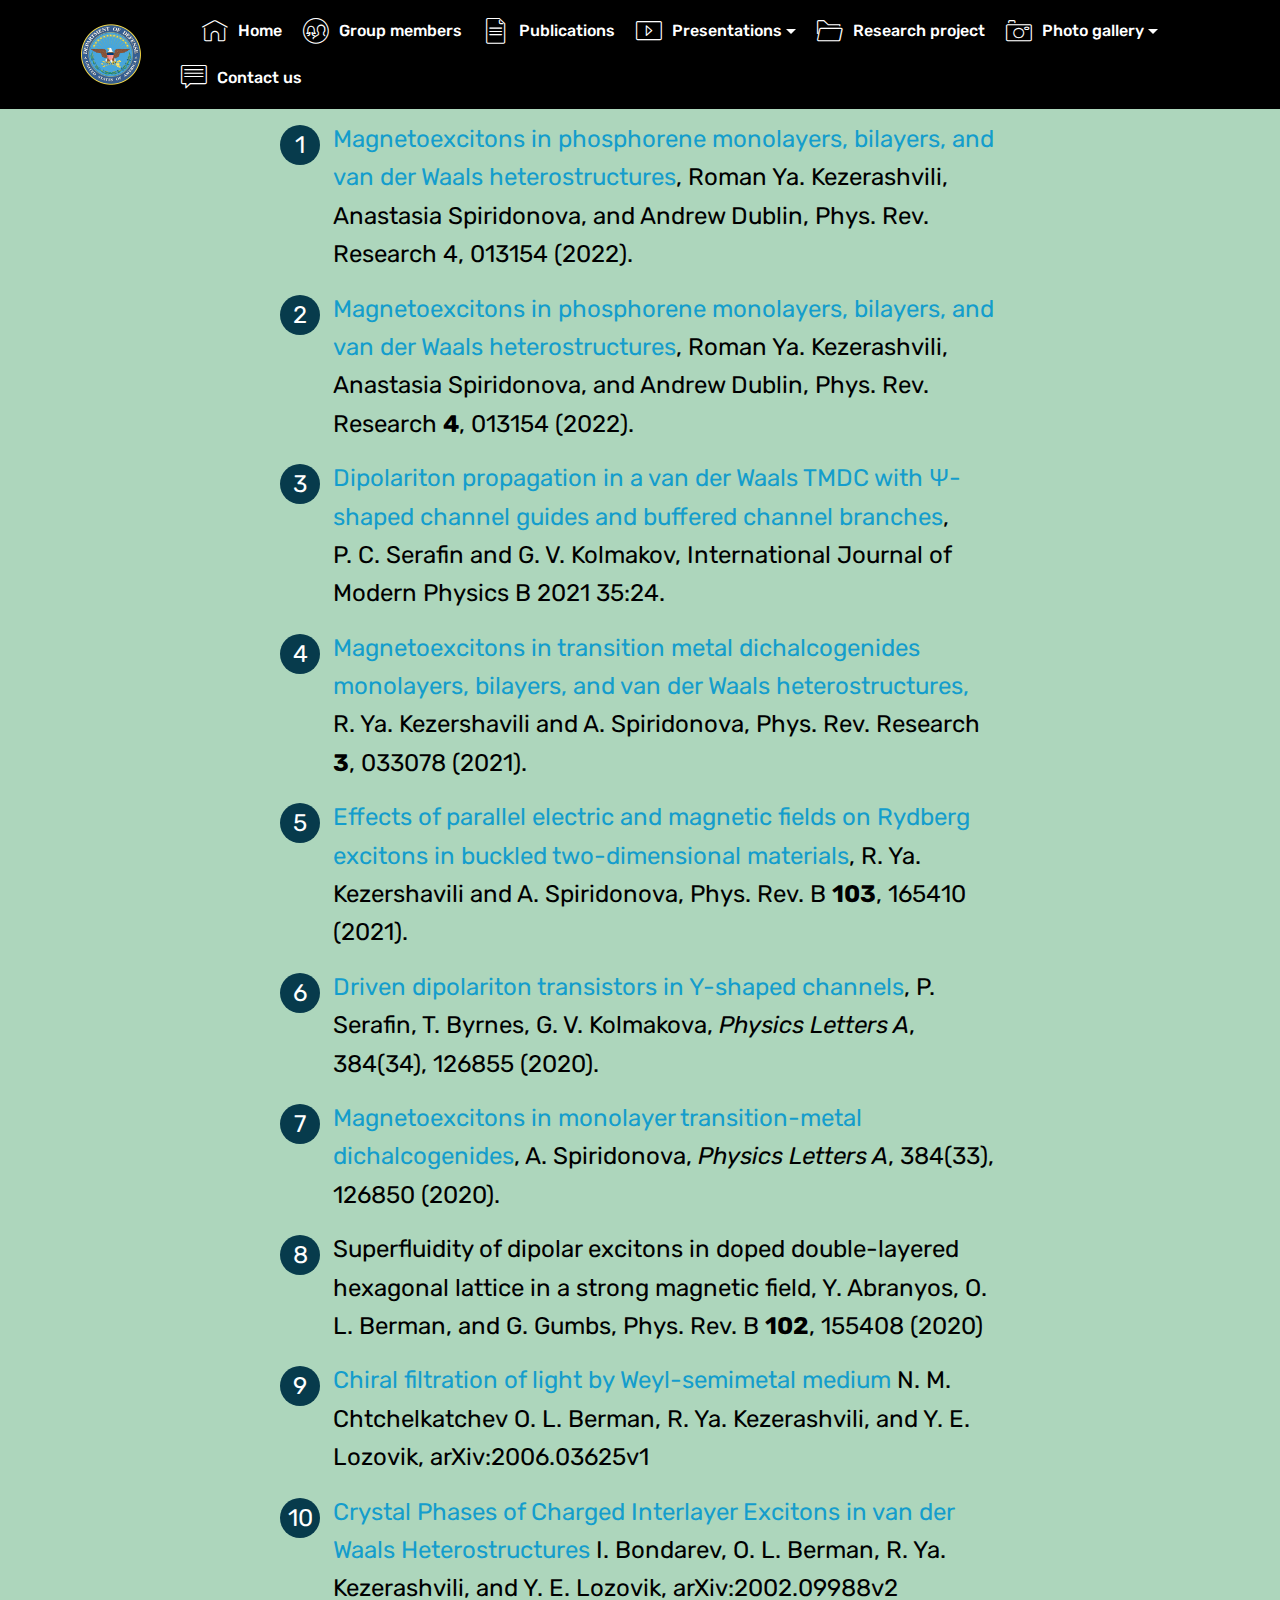
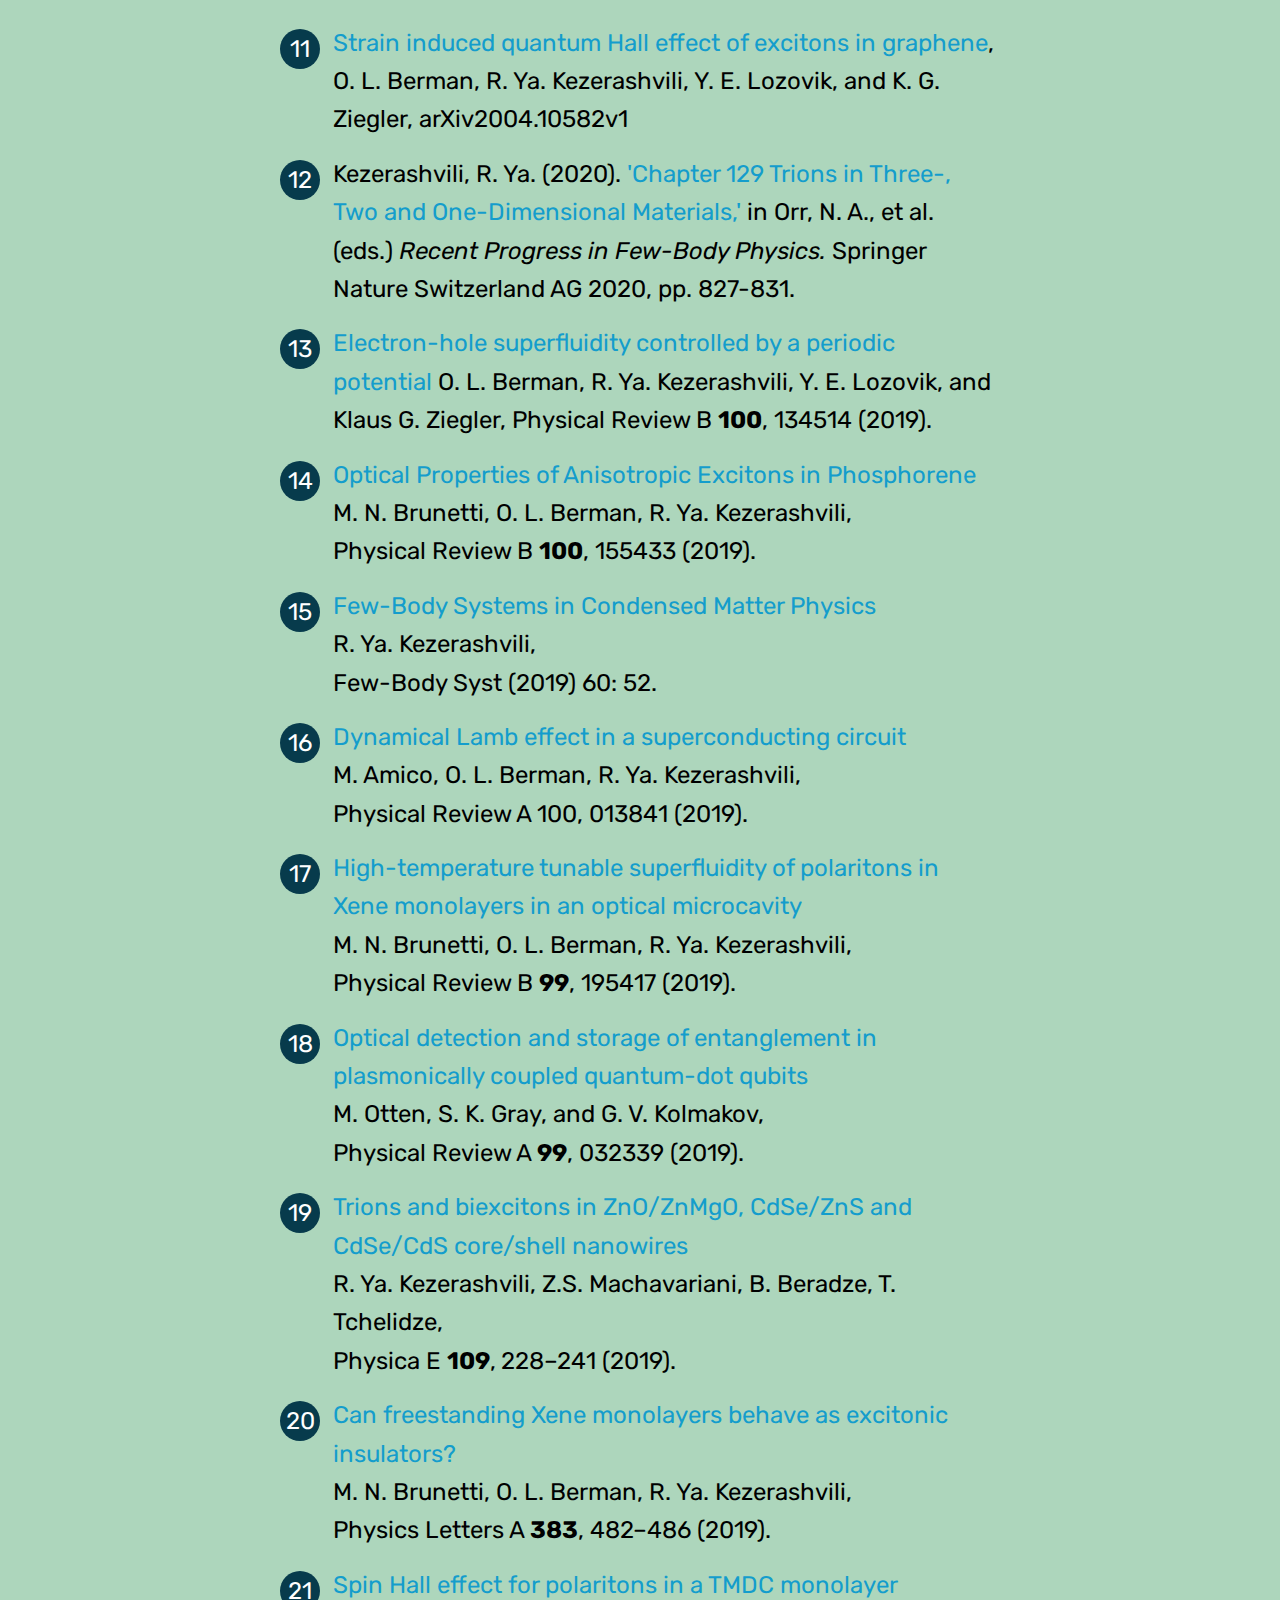
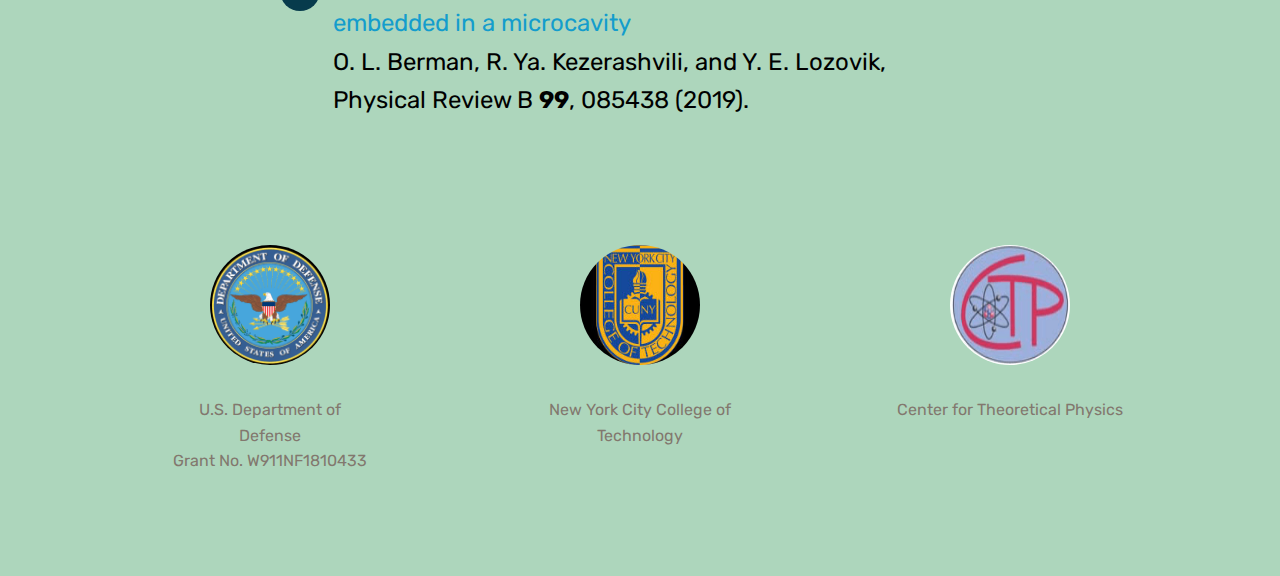
<file: page3.html>
<!DOCTYPE html>
<html  >
<head>
  <!-- Site made with Mobirise Website Builder v4.11.3, https://mobirise.com -->
  <meta charset="UTF-8">
  <meta http-equiv="X-UA-Compatible" content="IE=edge">
  <meta name="generator" content="Mobirise v4.11.3, mobirise.com">
  <meta name="viewport" content="width=device-width, initial-scale=1, minimum-scale=1">
  <link rel="shortcut icon" href="assets/images/dod-seal-124x125.png" type="image/x-icon">
  <meta name="description" content="Web Site Builder Description">
  
  <title>Publications</title>
  <link rel="stylesheet" href="assets/web/assets/mobirise-icons/mobirise-icons.css">
  <link rel="stylesheet" href="assets/bootstrap/css/bootstrap.min.css">
  <link rel="stylesheet" href="assets/bootstrap/css/bootstrap-grid.min.css">
  <link rel="stylesheet" href="assets/bootstrap/css/bootstrap-reboot.min.css">
  <link rel="stylesheet" href="assets/tether/tether.min.css">
  <link rel="stylesheet" href="assets/dropdown/css/style.css">
  <link rel="stylesheet" href="assets/theme/css/style.css">
  <link rel="preload" as="style" href="assets/mobirise/css/mbr-additional.css"><link rel="stylesheet" href="assets/mobirise/css/mbr-additional.css" type="text/css">
  
  
  
</head>
<body>
  <section class="menu cid-qTkzRZLJNu" once="menu" id="menu1-9">

    

    <nav class="navbar navbar-expand beta-menu navbar-dropdown align-items-center navbar-toggleable-sm">
        <button class="navbar-toggler navbar-toggler-right" type="button" data-toggle="collapse" data-target="#navbarSupportedContent" aria-controls="navbarSupportedContent" aria-expanded="false" aria-label="Toggle navigation">
            <div class="hamburger">
                <span></span>
                <span></span>
                <span></span>
                <span></span>
            </div>
        </button>
        <div class="menu-logo">
            <div class="navbar-brand">
                <span class="navbar-logo">
                    
                         <img src="assets/images/dod-seal-124x125.png" alt="Mobirise" title="" style="height: 3.9rem;">
                    
                </span>
                
            </div>
        </div>
        <div class="collapse navbar-collapse" id="navbarSupportedContent">
            <ul class="navbar-nav nav-dropdown nav-right" data-app-modern-menu="true"><li class="nav-item">
                    <a class="nav-link link text-white display-7" href="https://mobirise.com">
                        </a>
                </li><li class="nav-item"><a class="nav-link link text-white display-7" href="index.html"><span class="mbri-home mbr-iconfont mbr-iconfont-btn"></span>Home</a></li><li class="nav-item"><a class="nav-link link text-white display-7" href="page1.html"><span class="mbri-users mbr-iconfont mbr-iconfont-btn"></span>Group members</a> </li><li class="nav-item"><a class="nav-link link text-white display-7" href="page3.html"><span class="mbri-file mbr-iconfont mbr-iconfont-btn"></span>Publications</a></li><li class="nav-item dropdown"><a class="nav-link link dropdown-toggle text-white display-7" href="page4.html" data-toggle="dropdown-submenu" aria-expanded="false"><span class="mbri-video mbr-iconfont mbr-iconfont-btn"></span>
                        
                        Presentations</a><div class="dropdown-menu"><a class="text-white dropdown-item display-7" href="page4.html" aria-expanded="true">APS March Meeting 2021</a><a class="dropdown-item text-white display-7" href="page4.html#gallery1-1s">APS March Meeting 2020</a><a class="dropdown-item text-white display-7" href="page4.html#gallery1-22" aria-expanded="false">2019 City Tech Poster Session</a><a class="dropdown-item text-white display-7" href="page4.html#gallery1-1t" aria-expanded="false">2DCP 2019, Tbilisi Georgia</a><a class="dropdown-item text-white display-7" href="page4.html#gallery1-j" aria-expanded="false">2019 APS March Meeting</a><a class="dropdown-item text-white display-7" href="page4.html#gallery2-i" aria-expanded="false">2018 City Tech Poster Session</a></div></li><li class="nav-item"><a class="nav-link link text-white display-7" href="page2.html"><span class="mbri-opened-folder mbr-iconfont mbr-iconfont-btn"></span>Research project</a></li><li class="nav-item dropdown"><a class="nav-link link dropdown-toggle text-white display-7" href="page6.html" data-toggle="dropdown-submenu" aria-expanded="false"><span class="mbri-camera mbr-iconfont mbr-iconfont-btn"></span>Photo gallery</a><div class="dropdown-menu"><a class="dropdown-item text-white display-7" href="page6.html#gallery1-2i" aria-expanded="false">Miscellaneous</a><a class="dropdown-item text-white display-7" href="page6.html#gallery1-2b">2DCP 2019, Tbilisi Georgia</a><a class="dropdown-item text-white display-7" href="page6.html#gallery3-28" aria-expanded="false">Presentation for high school students</a></div></li><li class="nav-item"><a class="nav-link link text-white display-7" href="page5.html"><span class="mbri-chat mbr-iconfont mbr-iconfont-btn"></span>Contact us</a></li></ul>
            
        </div>
    </nav>
</section>

<section class="engine"><a href="https://mobirise.info/r">bootstrap template</a></section><section class="mbr-section article content11 cid-rh1WHjhxz3" id="content11-l">
     

    <div class="container">
        <div class="media-container-row">
            <div class="mbr-text counter-container col-12 col-md-8 mbr-fonts-style display-5">
                <ol>
                    <li><a href="https://github.com/2dphotonics/2dphotonics.github.io/blob/master/PhysRevResearch.4.013154.pdf" target="_blank">Magnetoexcitons in phosphorene monolayers, bilayers, and van der Waals heterostructures</a>, Roman Ya. Kezerashvili, Anastasia Spiridonova, and Andrew Dublin, Phys. Rev. Research 4, 013154 (2022).</li><li><a href="https://github.com/2dphotonics/2dphotonics.github.io/blob/master/PhysRevResearch.4.013154.pdf" class="text-primary" target="_blank">Magnetoexcitons in phosphorene monolayers, bilayers, and van der Waals heterostructures</a>, Roman Ya. Kezerashvili, Anastasia Spiridonova, and Andrew Dublin, Phys. Rev. Research <strong>4</strong>, 013154 (2022).</li><li><a href="https://github.com/2dphotonics/2dphotonics.github.io/blob/master/Dipolaritons_Psi_channels.pdf" target="_blank">Dipolariton propagation in a van der Waals TMDC with Ψ-shaped channel guides and buffered channel branches</a>, &nbsp; &nbsp; P. C. Serafin and G. V. Kolmakov, International Journal of Modern Physics B 2021 35:24.</li><li><a href="https://journals.aps.org/prresearch/abstract/10.1103/PhysRevResearch.3.033078" target="_blank">Magnetoexcitons in transition metal dichalcogenides monolayers, bilayers, and van der Waals heterostructures, </a>R. Ya. Kezershavili and A. Spiridonova, Phys. Rev. Research <strong>3</strong>, 033078 (2021).</li><li><a href="https://github.com/2dphotonics/2dphotonics.github.io/blob/master/kez_spir_xenes.pdf" target="_blank">Effects of parallel electric and magnetic fields on Rydberg excitons in buckled 
two-dimensional materials</a>, R. Ya. Kezershavili and A. Spiridonova, Phys. Rev. B <strong>103</strong>, 165410 (2021).</li><li><a href="https://github.com/2dphotonics/2dphotonics.github.io/blob/master/Serafin_Dipolariton.pdf" target="_blank">Driven dipolariton transistors in Y-shaped channels</a>, P. Serafin, T. Byrnes, G. V. Kolmakova, <em>Physics Letters A</em>, 384(34), 126855 (2020).&nbsp;</li><li><a href="https://github.com/2dphotonics/2dphotonics.github.io/blob/master/Spiridonova_tmdc.pdf" target="_blank">Magnetoexcitons in monolayer transition-metal dichalcogenides</a>, A. Spiridonova,<em> Physics Letters A</em>, 384(33), 126850 (2020).</li><li>Superfluidity of dipolar excitons in doped double-layered hexagonal lattice in a strong magnetic field, Y. Abranyos, O. L. Berman, and G. Gumbs, Phys. Rev. B <strong>102</strong>, 155408 (2020)</li><li><a href="https://github.com/2dphotonics/2dphotonics.github.io/blob/master/2006.03625(1).pdf" target="_blank">Chiral filtration of light by Weyl-semimetal medium</a> N. M. Chtchelkatchev&nbsp;O. L. Berman, R. Ya. Kezerashvili, and Y. E. Lozovik, arXiv:2006.03625v1</li><li><a href="https://github.com/2dphotonics/2dphotonics.github.io/blob/master/2002.09988(1).pdf" target="_blank" class="text-primary">Crystal Phases of Charged Interlayer Excitons in van der Waals Heterostructures</a> I. Bondarev, O. L. Berman, R. Ya. Kezerashvili, and Y. E. Lozovik, arXiv:2002.09988v2</li><li><a href="https://github.com/2dphotonics/2dphotonics.github.io/blob/master/2004.10582.pdf" target="_blank" class="text-primary">Strain induced quantum Hall effect of excitons in graphene</a>, O. L. Berman, R. Ya. Kezerashvili, Y. E. Lozovik, and K. G. Ziegler, arXiv2004.10582v1</li><li>Kezerashvili, R. Ya. (2020). <a href="https://github.com/2dphotonics/2dphotonics.github.io/blob/master/Few%20Body%202020%20978-3-030-32357-8-2.pdf" target="_blank">'Chapter 129
 Trions in Three-, Two and 
One-Dimensional Materials,'</a> in Orr, N. A., et al. (eds.) <em>Recent Progress in Few-Body Physics. </em>Springer Nature Switzerland AG 2020, pp. 827-831.</li><li><a href="https://github.com/2dphotonics/2dphotonics.github.io/blob/master/PhysRevB.100.134514.pdf" target="_blank" class="text-primary">Electron-hole superfluidity controlled by a periodic potential</a> O. L. Berman, R. Ya. Kezerashvili, Y. E. Lozovik, and Klaus G. Ziegler, Physical Review B <strong>100</strong>, 134514 (2019).</li><li><a href="https://github.com/2dphotonics/2dphotonics.github.io/blob/master/PhysRevB.100.155433.pdf" target="_blank" class="text-primary">Optical Properties of Anisotropic Excitons in Phosphorene</a><br>M. N. Brunetti, O. L. Berman, R. Ya. Kezerashvili,<br>Physical Review B <strong>100</strong>, 155433 (2019).&nbsp;</li><li><a href="https://github.com/2dphotonics/2dphotonics.github.io/blob/master/Kezerashvili_Few%20Body%20System%202019.pdf" target="_blank" class="text-primary">Few-Body Systems in Condensed Matter Physics</a><br>R. Ya. Kezerashvili,<br>Few-Body Syst (2019) 60: 52.&nbsp;</li><li><a href="https://github.com/2dphotonics/2dphotonics.github.io/blob/master/PhysRevA.100.013841.pdf" target="_blank" class="text-primary">Dynamical Lamb effect in a superconducting circuit</a><br>M. Amico, O. L. Berman, R. Ya. Kezerashvili,<br>Physical Review A 100, 013841 (2019).</li><li><a href="https://raw.githubusercontent.com/2dphotonics/2dphotonics.github.io/a3162b4d72cf4bfd6936e40385483c7ea05f023f/PhysRevB.99.195417.pdf" target="_blank" class="text-primary">High-temperature tunable superfluidity of polaritons in Xene monolayers in an optical microcavity</a><br>M. N. Brunetti, O. L. Berman, R. Ya. Kezerashvili,<br>Physical Review B <strong>99</strong>, 195417 (2019).</li><li><a href="https://github.com/2dphotonics/2dphotonics.github.io/blob/master/PhysRevA.99.032339.pdf" target="_blank" class="text-primary">Optical detection and storage of entanglement in plasmonically coupled quantum-dot qubits</a><br><span style="font-size: 1.5rem;">M. Otten, S. K. Gray, and G. V. Kolmakov,<br>Physical Review A <strong>99</strong>, 032339 (2019).</span></li><li><strong><a href="https://2dphotonics.github.io/Physica E 109 (2019) 228–241.pdf" target="_blank" class="text-primary">Trions and biexcitons in ZnO/ZnMgO, CdSe/ZnS and CdSe/CdS core/shell nanowires</a></strong>&nbsp;&nbsp;<br>R. Ya. Kezerashvili, Z.S. Machavariani, B. Beradze, T. Tchelidze,<br>Physica E <strong>109</strong>,<strong>&nbsp;</strong>228–241 (2019).</li>
                    <li><strong><a href="https://2dphotonics.github.io/Physics Letters A 383 (2019) 482–486.pdf" target="_blank" class="text-primary">Can freestanding Xene monolayers behave as excitonic insulators?</a></strong><a href="https://github.com/2dphotonics/2dphotonics.github.io/blob/master/Physics%20Letters%20A%20383%20(2019)%20482%E2%80%93486.pdf" target="_blank"> </a><br>M. N. Brunetti, O. L. Berman, R. Ya. Kezerashvili,<br>Physics Letters A <strong>383</strong>,&nbsp;482–486 (2019).</li>
                    <li><strong><a href="https://2dphotonics.github.io/PhysRevB.99.085438.pdf" target="_blank" class="text-primary">Spin Hall effect for polaritons in a TMDC monolayer embedded in a microcavity</a></strong>&nbsp;<br>O. L. Berman, R. Ya. Kezerashvili, and Y. E. Lozovik, <br>Physical Review B <strong>99</strong>, 085438 (2019).</li>
                </ol>
            </div>
        </div>
    </div>
</section>

<section class="testimonials1 cid-riMz2x7izH" id="testimonials1-t">

    

    
    <div class="container">
        <div class="media-container-row">
            <div class="title col-12 align-center">
                
                
            </div>
        </div>
    </div>

    <div class="container pt-3 mt-2">
        <div class="media-container-row">
            <div class="mbr-testimonial p-3 align-center col-12 col-md-6 col-lg-4">
                <div class="panel-item p-3">
                    <div class="card-block">
                        <div class="testimonial-photo">
                            <a href="https://dod.defense.gov/" target="_blank"><img src="assets/images/dod-seal-124x125.png" alt="" title=""></a>
                        </div>
                        <p class="mbr-text mbr-fonts-style display-7"><a href="https://dod.defense.gov/" target="_blank" class="text-info">U.S. Department of</a><br><a href="https://dod.defense.gov/" target="_blank" class="text-info">Defense</a><br>Grant No. W911NF1810433<br></p>
                    </div>
                    <div class="card-footer">
                        
                        
                    </div>
                </div>
            </div>

            <div class="mbr-testimonial p-3 align-center col-12 col-md-6 col-lg-4">
                <div class="panel-item p-3">
                    <div class="card-block">
                        <div class="testimonial-photo">
                            <a href="http://www.citytech.cuny.edu/" target="_blank"><img src="assets/images/city-tech-4-192x144.jpg" alt="" title=""></a>
                        </div>
                        <p class="mbr-text mbr-fonts-style display-7"><a href="http://www.citytech.cuny.edu/" target="_blank" class="text-info">New York City College of Technology</a></p>
                    </div>
                    <div class="card-footer">
                        
                        
                    </div>
                </div>
            </div>

            <div class="mbr-testimonial p-3 align-center col-12 col-md-6 col-lg-4">
                <div class="panel-item p-3">
                    <div class="card-block">
                        <div class="testimonial-photo">
                            <a href="https://sites.google.com/site/nyccttheoreticalphysics/home" target="_blank"><img src="assets/images/ctp-logo-161x104.png" alt="" title=""></a>
                        </div>
                        <p class="mbr-text mbr-fonts-style display-7"><a href="https://sites.google.com/site/nyccttheoreticalphysics/home" target="_blank" class="text-info">Center for Theoretical Physics</a></p>
                    </div>
                    <div class="card-footer">
                        
                        
                    </div>
                </div>
            </div>

            

            

            
        </div>
    </div>   
</section>


  <script src="assets/web/assets/jquery/jquery.min.js"></script>
  <script src="assets/popper/popper.min.js"></script>
  <script src="assets/bootstrap/js/bootstrap.min.js"></script>
  <script src="assets/tether/tether.min.js"></script>
  <script src="assets/smoothscroll/smooth-scroll.js"></script>
  <script src="assets/dropdown/js/nav-dropdown.js"></script>
  <script src="assets/dropdown/js/navbar-dropdown.js"></script>
  <script src="assets/touchswipe/jquery.touch-swipe.min.js"></script>
  <script src="assets/theme/js/script.js"></script>
  
  
</body>
</html>
</file>
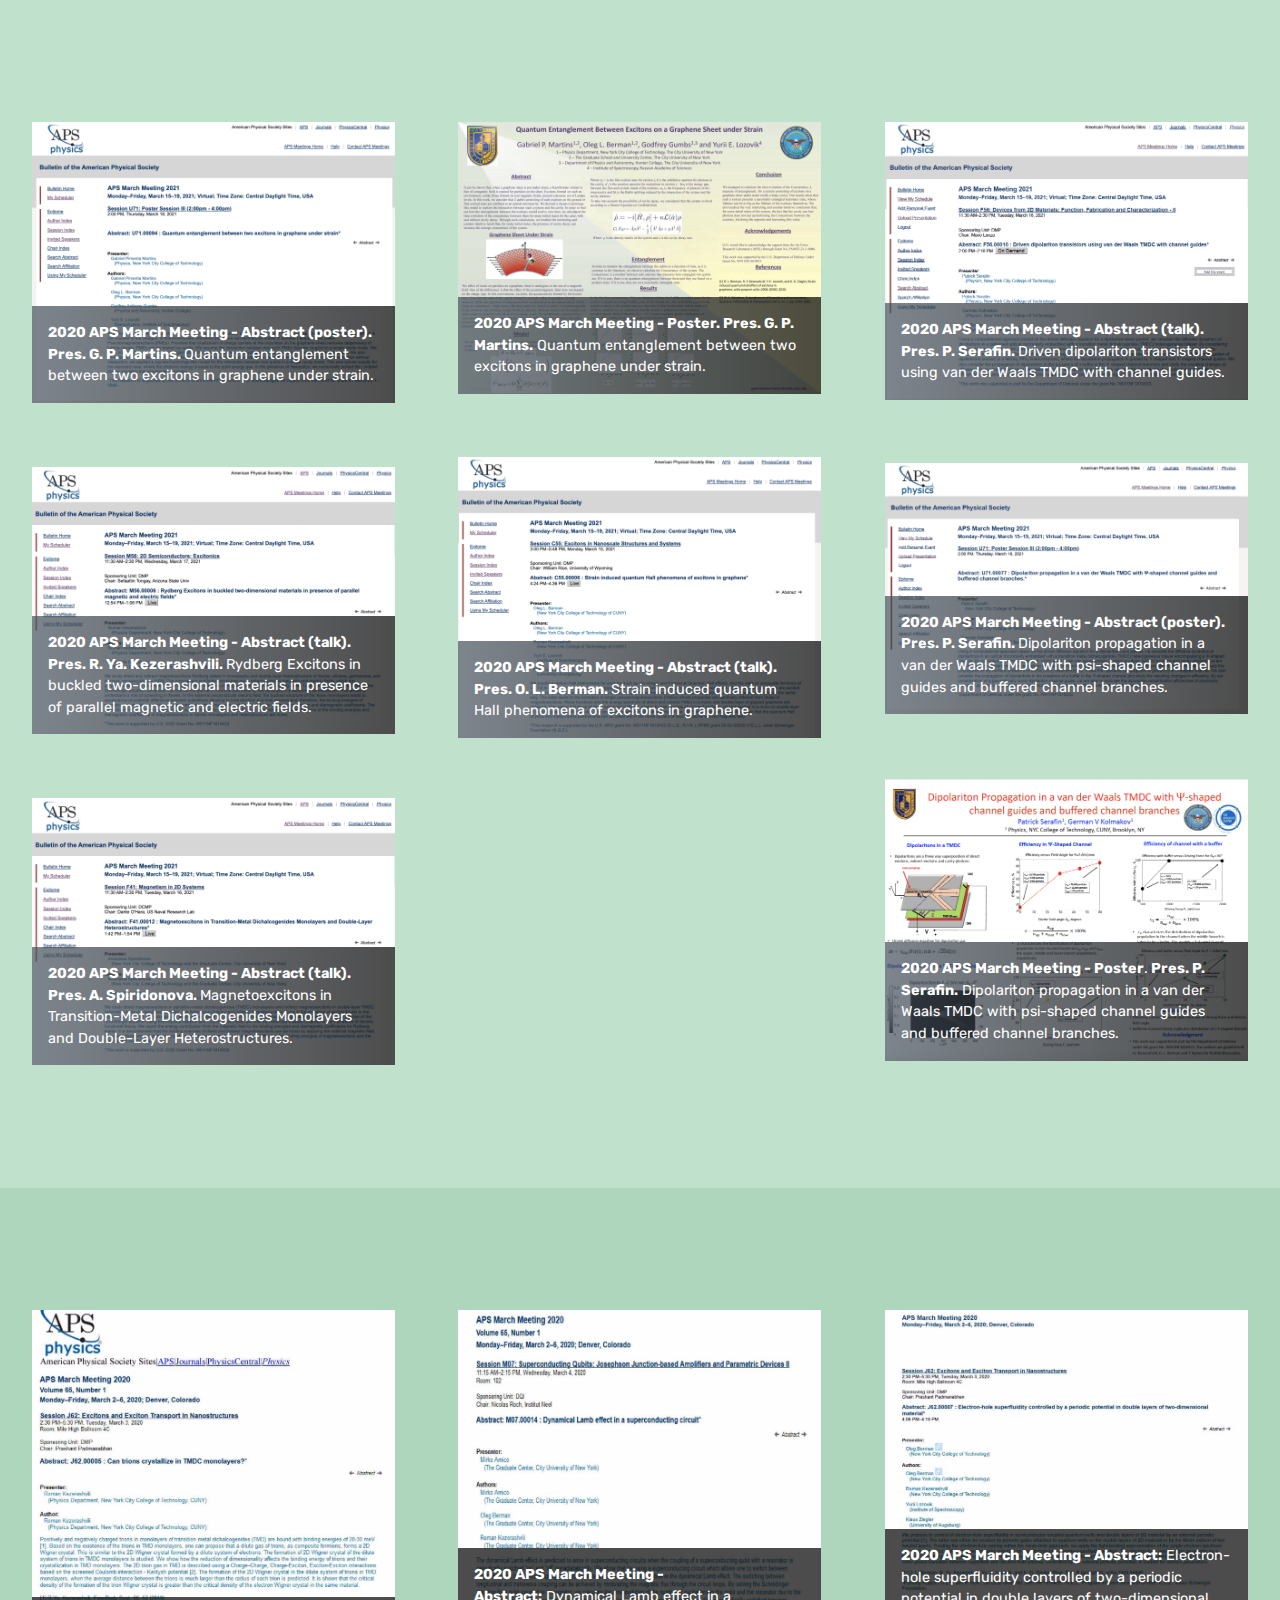
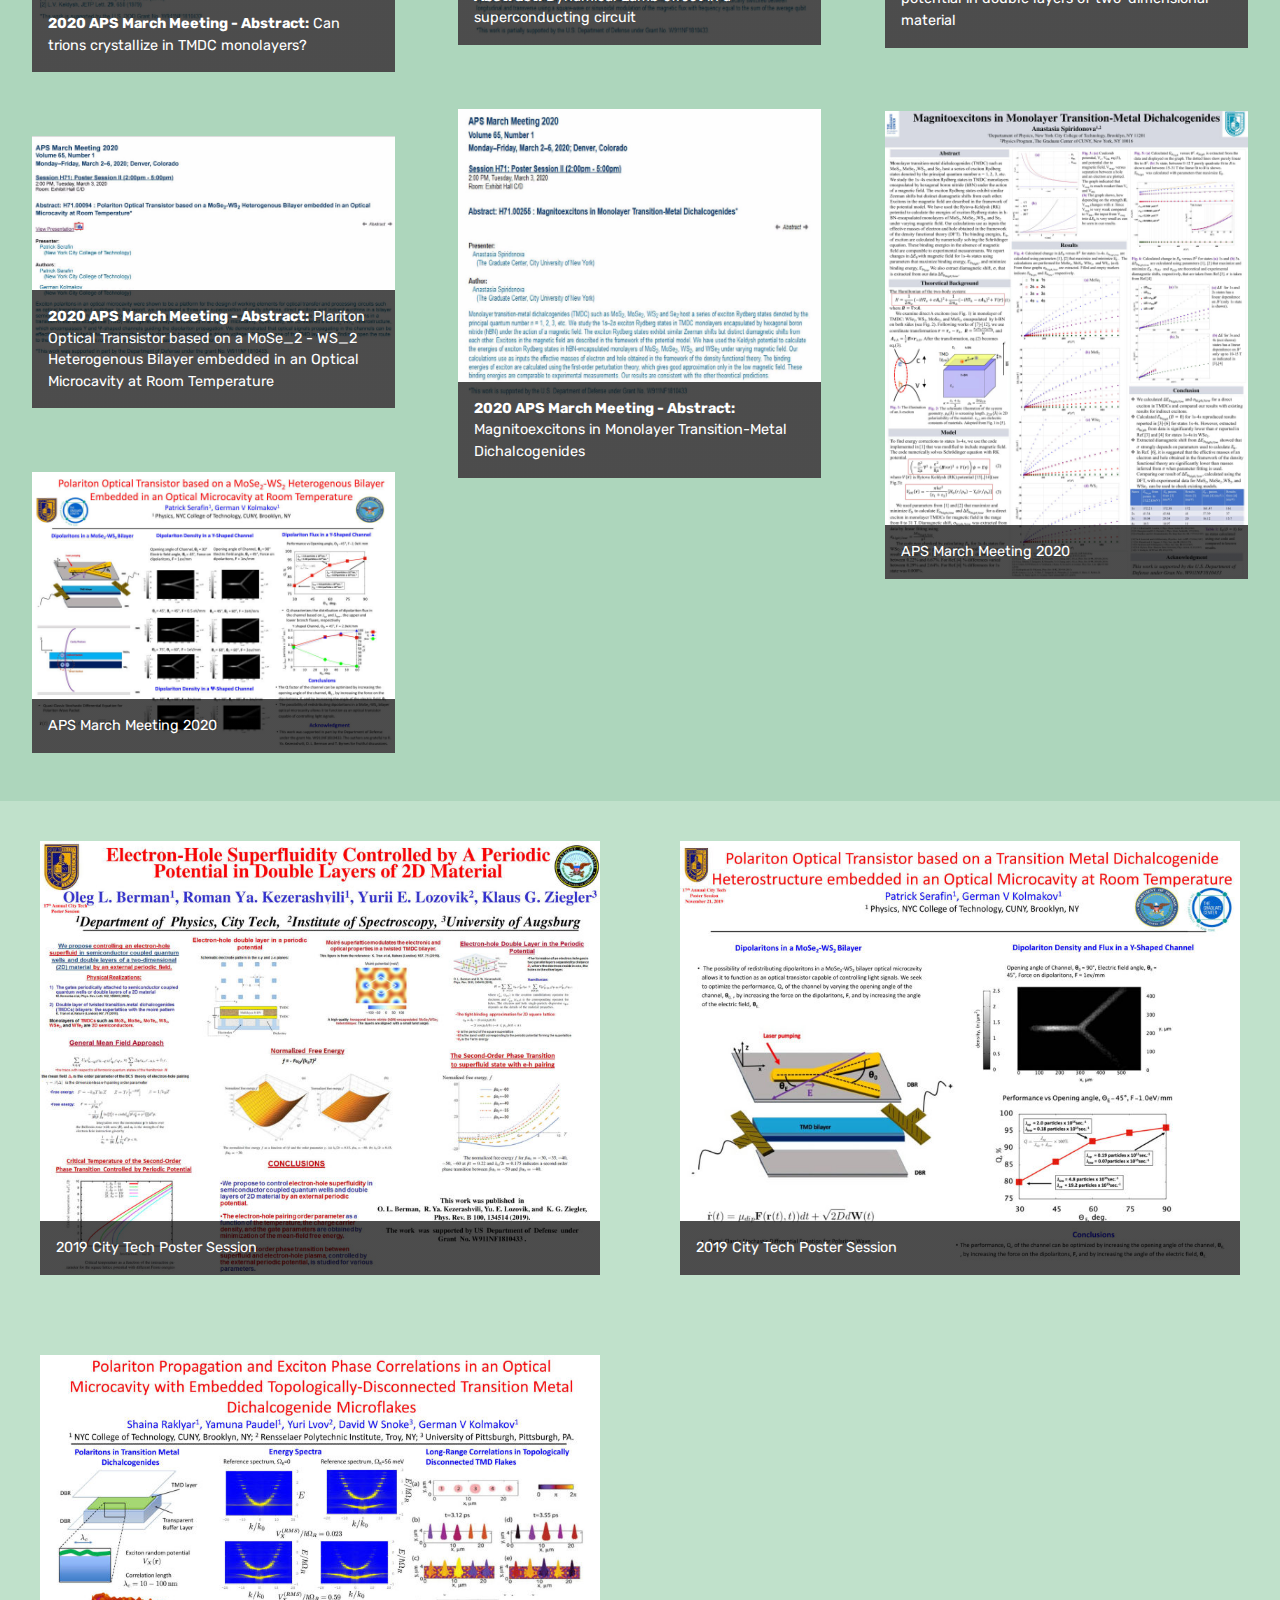
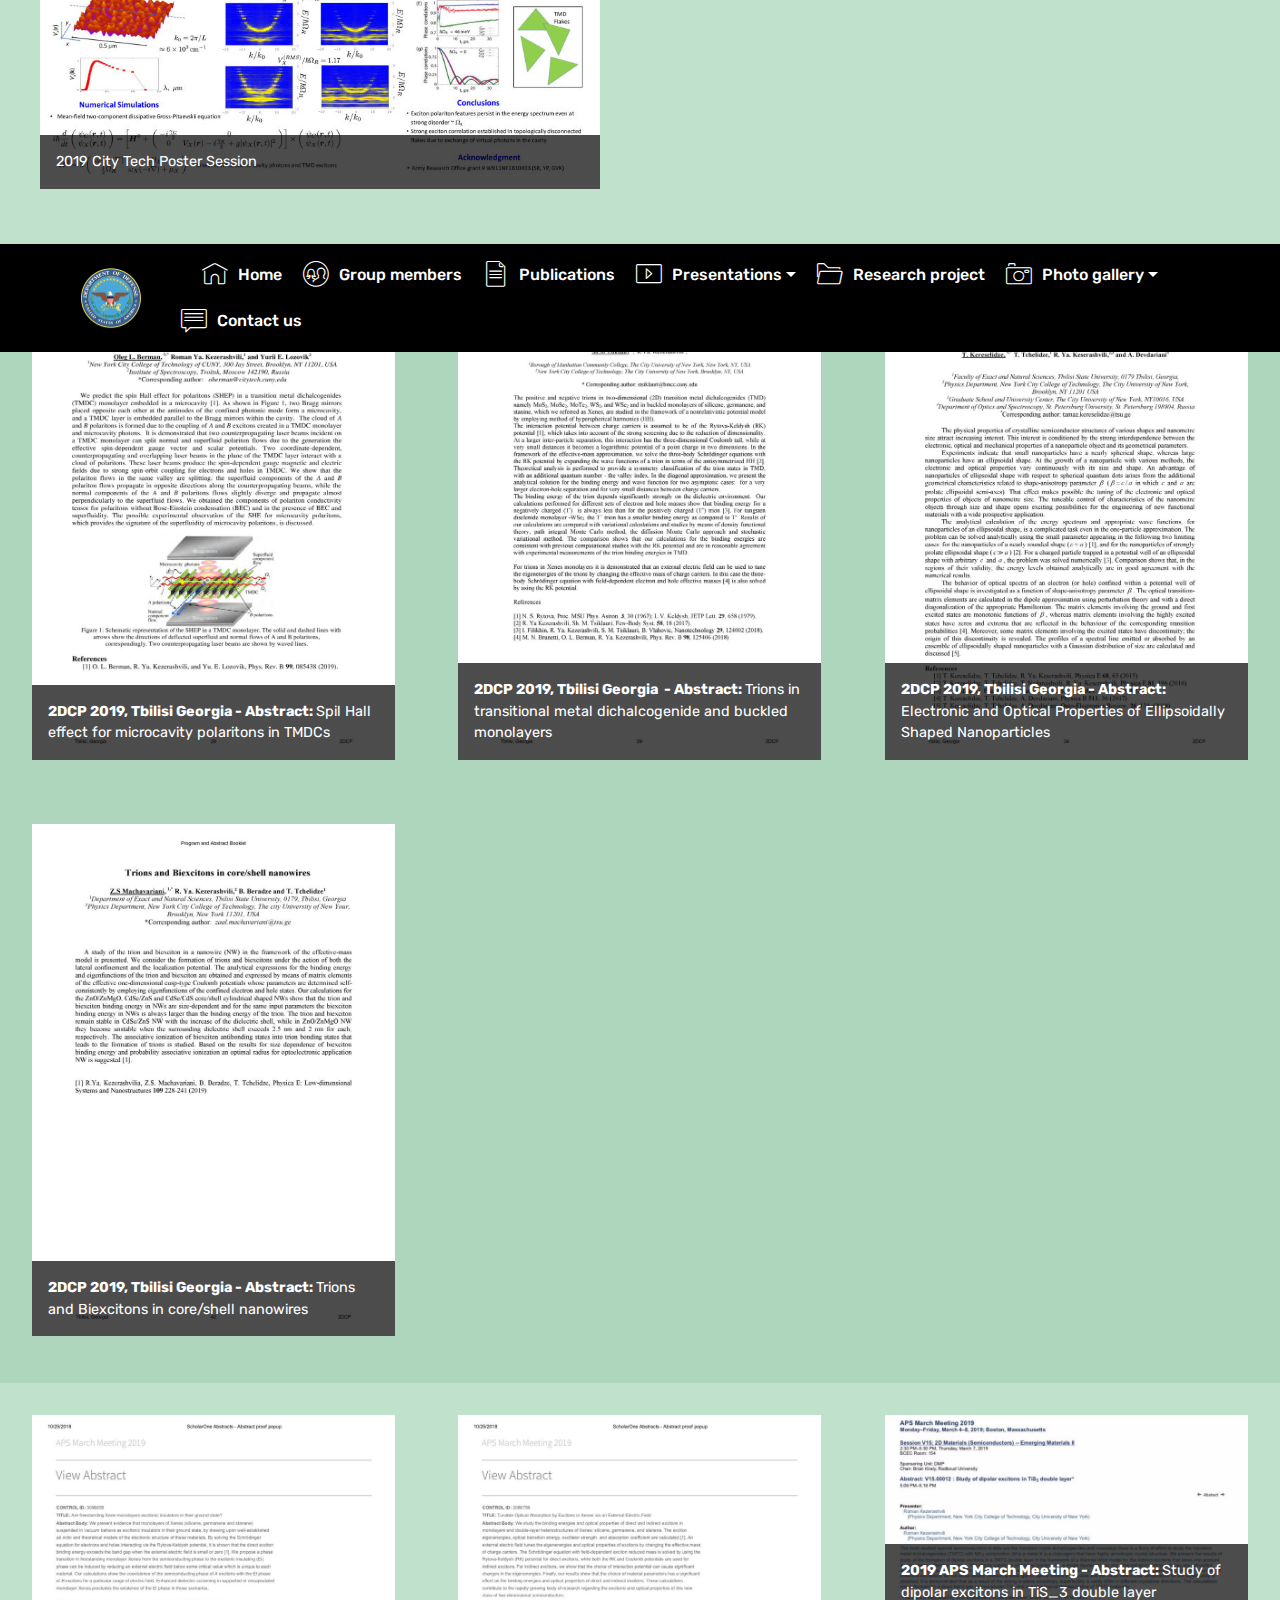
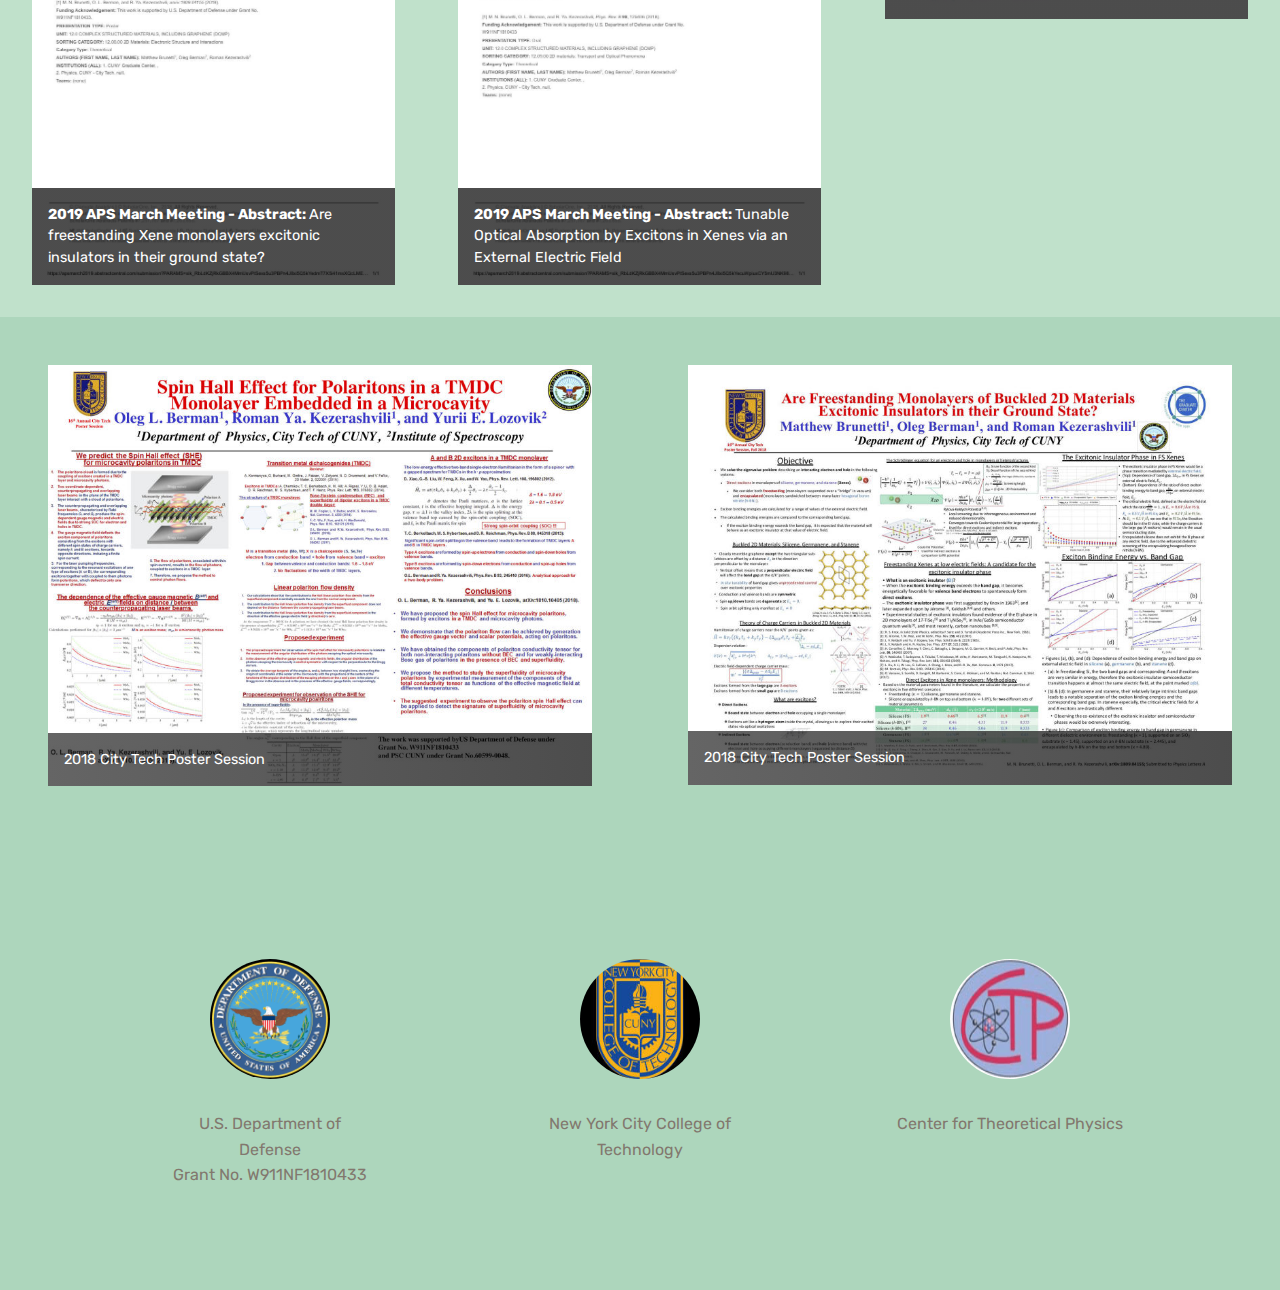
<file: page4.html>
<!DOCTYPE html>
<html  >
<head>
  <!-- Site made with Mobirise Website Builder v4.11.3, https://mobirise.com -->
  <meta charset="UTF-8">
  <meta http-equiv="X-UA-Compatible" content="IE=edge">
  <meta name="generator" content="Mobirise v4.11.3, mobirise.com">
  <meta name="viewport" content="width=device-width, initial-scale=1, minimum-scale=1">
  <link rel="shortcut icon" href="assets/images/dod-seal-124x125.png" type="image/x-icon">
  <meta name="description" content="Website Generator Description">
  
  <title>Presentations</title>
  <link rel="stylesheet" href="assets/web/assets/mobirise-icons/mobirise-icons.css">
  <link rel="stylesheet" href="assets/bootstrap/css/bootstrap.min.css">
  <link rel="stylesheet" href="assets/bootstrap/css/bootstrap-grid.min.css">
  <link rel="stylesheet" href="assets/bootstrap/css/bootstrap-reboot.min.css">
  <link rel="stylesheet" href="assets/tether/tether.min.css">
  <link rel="stylesheet" href="assets/dropdown/css/style.css">
  <link rel="stylesheet" href="assets/theme/css/style.css">
  <link rel="stylesheet" href="assets/gallery/style.css">
  <link rel="preload" as="style" href="assets/mobirise/css/mbr-additional.css"><link rel="stylesheet" href="assets/mobirise/css/mbr-additional.css" type="text/css">
  
  
  
</head>
<body>
  <section class="mbr-gallery mbr-slider-carousel cid-suk4NgqJJn" id="gallery1-2l">

    

    <div>
        <div><!-- Filter --><!-- Gallery --><div class="mbr-gallery-row"><div class="mbr-gallery-layout-default"><div><div><div class="mbr-gallery-item mbr-gallery-item--p4" data-video-url="false" data-tags="Animated"><div href="#lb-gallery1-2l" data-slide-to="0" data-toggle="modal"><img src="assets/images/abstract-martins-2021-1682x1304-800x620.png" alt="" title=""><span class="icon-focus"></span><span class="mbr-gallery-title mbr-fonts-style display-7"><strong>2020 APS March Meeting - Abstract (poster). Pres.  G. P. Martins. </strong>Quantum entanglement between two excitons in graphene under strain.</span></div></div><div class="mbr-gallery-item mbr-gallery-item--p4" data-video-url="false" data-tags="Animated"><div href="#lb-gallery1-2l" data-slide-to="1" data-toggle="modal"><img src="assets/images/martins-poster-2021-2000x1500-800x600.jpg" alt="" title=""><span class="icon-focus"></span><span class="mbr-gallery-title mbr-fonts-style display-7"><strong>2020 APS March Meeting - Poster. Pres.  G. P. Martins.</strong> Quantum entanglement between two excitons in graphene under strain.</span></div></div><div class="mbr-gallery-item mbr-gallery-item--p4" data-video-url="false" data-tags="Animated"><div href="#lb-gallery1-2l" data-slide-to="2" data-toggle="modal"><img src="assets/images/serafin-oral-1320x1012-800x613.png" alt="" title=""><span class="icon-focus"></span><span class="mbr-gallery-title mbr-fonts-style display-7"><strong>2020 APS March Meeting - Abstract (talk). Pres. P. Serafin.&nbsp;</strong>Driven dipolariton transistors using van der Waals TMDC with channel guides.</span></div></div><div class="mbr-gallery-item mbr-gallery-item--p4" data-video-url="false" data-tags="Animated"><div href="#lb-gallery1-2l" data-slide-to="3" data-toggle="modal"><img src="assets/images/berman-abst-2021-1682x1304-800x620.png" alt="" title=""><span class="icon-focus"></span><span class="mbr-gallery-title mbr-fonts-style display-7"><strong>2020 APS March Meeting - Abstract (talk). Pres. O. L. Berman. </strong>Strain induced quantum Hall phenomena of excitons in graphene.&nbsp;</span></div></div><div class="mbr-gallery-item mbr-gallery-item--p4" data-video-url="false" data-tags="Animated"><div href="#lb-gallery1-2l" data-slide-to="4" data-toggle="modal"><img src="assets/images/serafin-poster-1552x1074-800x554.png" alt="" title=""><span class="icon-focus"></span><span class="mbr-gallery-title mbr-fonts-style display-7"><strong>2020 APS March Meeting - Abstract (poster). Pres.&nbsp;P. Serafin.&nbsp;</strong>Dipolariton propagation in a van der Waals TMDC with psi-shaped channel guides and buffered channel branches.&nbsp;</span></div></div><div class="mbr-gallery-item mbr-gallery-item--p4" data-video-url="false" data-tags="Animated"><div href="#lb-gallery1-2l" data-slide-to="5" data-toggle="modal"><img src="assets/images/kezerashvili-xenes-1652x1218-800x590.png" alt="" title=""><span class="icon-focus"></span><span class="mbr-gallery-title mbr-fonts-style display-7"><strong>2020 APS March Meeting - Abstract (talk). Pres. R. Ya. Kezerashvili.&nbsp;</strong>Rydberg Excitons in buckled two-dimensional materials in presence of parallel magnetic and electric fields.</span></div></div><div class="mbr-gallery-item mbr-gallery-item--p4" data-video-url="false" data-tags="Animated"><div href="#lb-gallery1-2l" data-slide-to="6" data-toggle="modal"><img src="assets/images/serafin-poster-file-1842x1430-800x621.png" alt="" title=""><span class="icon-focus"></span><span class="mbr-gallery-title mbr-fonts-style display-7"><strong>2020 APS March Meeting - Poster</strong>.<strong> Pres. P. Serafin.</strong> Dipolariton propagation in a van der Waals TMDC with psi-shaped channel guides and buffered channel branches.&nbsp;</span></div></div><div class="mbr-gallery-item mbr-gallery-item--p4" data-video-url="false" data-tags="Animated"><div href="#lb-gallery1-2l" data-slide-to="7" data-toggle="modal"><img src="assets/images/spiridonova-tmdc-1652x1218-800x590.png" alt="" title=""><span class="icon-focus"></span><span class="mbr-gallery-title mbr-fonts-style display-7"><strong>2020 APS March Meeting - Abstract (talk). Pres. A. Spiridonova. </strong>Magnetoexcitons in Transition-Metal Dichalcogenides Monolayers and Double-Layer Heterostructures.</span></div></div></div></div><div class="clearfix"></div></div></div><!-- Lightbox --><div data-app-prevent-settings="" class="mbr-slider modal fade carousel slide" tabindex="-1" data-keyboard="true" data-interval="false" id="lb-gallery1-2l"><div class="modal-dialog"><div class="modal-content"><div class="modal-body"><div class="carousel-inner"><div class="carousel-item"><img src="assets/images/abstract-martins-2021-1682x1304.png" alt="" title=""></div><div class="carousel-item"><img src="assets/images/martins-poster-2021-2000x1500.jpg" alt="" title=""></div><div class="carousel-item active"><img src="assets/images/serafin-oral-1320x1012.png" alt="" title=""></div><div class="carousel-item"><img src="assets/images/berman-abst-2021-1682x1304.png" alt="" title=""></div><div class="carousel-item"><img src="assets/images/serafin-poster-1552x1074.png" alt="" title=""></div><div class="carousel-item"><img src="assets/images/kezerashvili-xenes-1652x1218.png" alt="" title=""></div><div class="carousel-item"><img src="assets/images/serafin-poster-file-1842x1430.png" alt="" title=""></div><div class="carousel-item"><img src="assets/images/spiridonova-tmdc-1652x1218.png" alt="" title=""></div></div><a class="carousel-control carousel-control-prev" role="button" data-slide="prev" href="#lb-gallery1-2l"><span class="mbri-left mbr-iconfont" aria-hidden="true"></span><span class="sr-only">Previous</span></a><a class="carousel-control carousel-control-next" role="button" data-slide="next" href="#lb-gallery1-2l"><span class="mbri-right mbr-iconfont" aria-hidden="true"></span><span class="sr-only">Next</span></a><a class="close" href="#" role="button" data-dismiss="modal"><span class="sr-only">Close</span></a></div></div></div></div></div>
    </div>

</section>

<section class="engine"><a href="https://mobirise.info/l">free site templates</a></section><section class="mbr-gallery mbr-slider-carousel cid-s7whao3M3P" id="gallery1-1s">

    

    <div>
        <div><!-- Filter --><!-- Gallery --><div class="mbr-gallery-row"><div class="mbr-gallery-layout-default"><div><div><div class="mbr-gallery-item mbr-gallery-item--p4" data-video-url="false" data-tags="Animated"><div href="#lb-gallery1-1s" data-slide-to="0" data-toggle="modal"><img src="assets/images/aps-2020-abstracts-page-1-2000x2588-800x799.jpeg" alt="" title=""><span class="icon-focus"></span><span class="mbr-gallery-title mbr-fonts-style display-7"><strong>2020 APS March Meeting - Abstract:</strong> Can trions crystallize in TMDC monolayers?</span></div></div><div class="mbr-gallery-item mbr-gallery-item--p4" data-video-url="false" data-tags="Animated"><div href="#lb-gallery1-1s" data-slide-to="1" data-toggle="modal"><img src="assets/images/aps-2020-abstracts-page-2-2000x2588-800x739.jpeg" alt="" title=""><span class="icon-focus"></span><span class="mbr-gallery-title mbr-fonts-style display-7"><strong>2020 APS March Meeting - Abstract:</strong>&nbsp;Dynamical Lamb effect in a superconducting circuit</span></div></div><div class="mbr-gallery-item mbr-gallery-item--p4" data-video-url="false" data-tags="Animated"><div href="#lb-gallery1-1s" data-slide-to="2" data-toggle="modal"><img src="assets/images/aps-2020-abstracts-page-3-2000x2588-800x745.jpeg" alt="" title=""><span class="icon-focus"></span><span class="mbr-gallery-title mbr-fonts-style display-7"><strong>2020 APS March Meeting - Abstract:</strong>&nbsp;Electron-hole superfluidity controlled by a periodic potential in double layers of two-dimensional material</span></div></div><div class="mbr-gallery-item mbr-gallery-item--p4" data-video-url="false" data-tags="Animated"><div href="#lb-gallery1-1s" data-slide-to="3" data-toggle="modal"><img src="assets/images/aps-2020-abstracts-page-5-2000x2588-800x815.jpeg" alt="" title=""><span class="icon-focus"></span><span class="mbr-gallery-title mbr-fonts-style display-7"><strong>2020 APS March Meeting - Abstract: </strong>Magnitoexcitons in Monolayer Transition-Metal Dichalcogenides</span></div></div><div class="mbr-gallery-item mbr-gallery-item--p4" data-video-url="false" data-tags="Animated"><div href="#lb-gallery1-1s" data-slide-to="4" data-toggle="modal"><img src="assets/images/0001-2000x2581-800x1032.jpg" alt="" title=""><span class="icon-focus"></span><span class="mbr-gallery-title mbr-fonts-style display-7">APS March Meeting 2020</span></div></div><div class="mbr-gallery-item mbr-gallery-item--p4" data-video-url="false" data-tags="Animated"><div href="#lb-gallery1-1s" data-slide-to="5" data-toggle="modal"><img src="assets/images/aps-2020-abstracts-page-4-2000x2548-800x601.jpeg" alt="" title=""><span class="icon-focus"></span><span class="mbr-gallery-title mbr-fonts-style display-7"><strong>2020 APS March Meeting - Abstract:</strong>&nbsp;Plariton Optical Transistor based on a MoSe_2 - WS_2 Heterogenous Bilayer embedded in an Optical Microcavity at Room Temperature</span></div></div><div class="mbr-gallery-item mbr-gallery-item--p4" data-video-url="false" data-tags="Animated"><div href="#lb-gallery1-1s" data-slide-to="6" data-toggle="modal"><img src="assets/images/aps-meeting-2020-poster-page-1-2000x1550-800x620.jpg" alt="" title=""><span class="icon-focus"></span><span class="mbr-gallery-title mbr-fonts-style display-7">APS March Meeting 2020</span></div></div></div></div><div class="clearfix"></div></div></div><!-- Lightbox --><div data-app-prevent-settings="" class="mbr-slider modal fade carousel slide" tabindex="-1" data-keyboard="true" data-interval="false" id="lb-gallery1-1s"><div class="modal-dialog"><div class="modal-content"><div class="modal-body"><div class="carousel-inner"><div class="carousel-item active"><img src="assets/images/aps-2020-abstracts-page-1-2000x2588.jpeg" alt="" title=""></div><div class="carousel-item"><img src="assets/images/aps-2020-abstracts-page-2-2000x2588.jpeg" alt="" title=""></div><div class="carousel-item"><img src="assets/images/aps-2020-abstracts-page-3-2000x2588.jpeg" alt="" title=""></div><div class="carousel-item"><img src="assets/images/aps-2020-abstracts-page-5-2000x2588.jpeg" alt="" title=""></div><div class="carousel-item"><img src="assets/images/0001-2000x2581.jpg" alt="" title=""></div><div class="carousel-item"><img src="assets/images/aps-2020-abstracts-page-4-2000x2548.jpeg" alt="" title=""></div><div class="carousel-item"><img src="assets/images/aps-meeting-2020-poster-page-1-2000x1550.jpg" alt="" title=""></div></div><a class="carousel-control carousel-control-prev" role="button" data-slide="prev" href="#lb-gallery1-1s"><span class="mbri-left mbr-iconfont" aria-hidden="true"></span><span class="sr-only">Previous</span></a><a class="carousel-control carousel-control-next" role="button" data-slide="next" href="#lb-gallery1-1s"><span class="mbri-right mbr-iconfont" aria-hidden="true"></span><span class="sr-only">Next</span></a><a class="close" href="#" role="button" data-dismiss="modal"><span class="sr-only">Close</span></a></div></div></div></div></div>
    </div>

</section>

<section class="mbr-gallery mbr-slider-carousel cid-s7zKqIzH0h" id="gallery1-22">

    

    <div>
        <div><!-- Filter --><!-- Gallery --><div class="mbr-gallery-row"><div class="mbr-gallery-layout-default"><div><div><div class="mbr-gallery-item mbr-gallery-item--p5" data-video-url="false" data-tags="Animated"><div href="#lb-gallery1-22" data-slide-to="0" data-toggle="modal"><img src="assets/images/berman-kezerashvili-lozovik-ziegler-page-1-2000x1550-800x620.jpg" alt="" title=""><span class="icon-focus"></span><span class="mbr-gallery-title mbr-fonts-style display-7">2019 City Tech Poster Session</span></div></div><div class="mbr-gallery-item mbr-gallery-item--p5" data-video-url="false" data-tags="Animated"><div href="#lb-gallery1-22" data-slide-to="1" data-toggle="modal"><img src="assets/images/city-tech-oral-presenation-serafin-page-1-2000x1550-800x620.jpg" alt="" title=""><span class="icon-focus"></span><span class="mbr-gallery-title mbr-fonts-style display-7">2019 City Tech Poster Session</span></div></div><div class="mbr-gallery-item mbr-gallery-item--p5" data-video-url="false" data-tags="Animated"><div href="#lb-gallery1-22" data-slide-to="2" data-toggle="modal"><img src="assets/images/mrs-2019-poster-page-1-2000x1550-800x620.jpg" alt="" title=""><span class="icon-focus"></span><span class="mbr-gallery-title mbr-fonts-style display-7">2019 City Tech Poster Session</span></div></div></div></div><div class="clearfix"></div></div></div><!-- Lightbox --><div data-app-prevent-settings="" class="mbr-slider modal fade carousel slide" tabindex="-1" data-keyboard="true" data-interval="false" id="lb-gallery1-22"><div class="modal-dialog"><div class="modal-content"><div class="modal-body"><div class="carousel-inner"><div class="carousel-item active"><img src="assets/images/berman-kezerashvili-lozovik-ziegler-page-1-2000x1550.jpg" alt="" title=""></div><div class="carousel-item"><img src="assets/images/city-tech-oral-presenation-serafin-page-1-2000x1550.jpg" alt="" title=""></div><div class="carousel-item"><img src="assets/images/mrs-2019-poster-page-1-2000x1550.jpg" alt="" title=""></div></div><a class="carousel-control carousel-control-prev" role="button" data-slide="prev" href="#lb-gallery1-22"><span class="mbri-left mbr-iconfont" aria-hidden="true"></span><span class="sr-only">Previous</span></a><a class="carousel-control carousel-control-next" role="button" data-slide="next" href="#lb-gallery1-22"><span class="mbri-right mbr-iconfont" aria-hidden="true"></span><span class="sr-only">Next</span></a><a class="close" href="#" role="button" data-dismiss="modal"><span class="sr-only">Close</span></a></div></div></div></div></div>
    </div>

</section>

<section class="menu cid-qTkzRZLJNu" once="menu" id="menu1-a">

    

    <nav class="navbar navbar-expand beta-menu navbar-dropdown align-items-center navbar-toggleable-sm">
        <button class="navbar-toggler navbar-toggler-right" type="button" data-toggle="collapse" data-target="#navbarSupportedContent" aria-controls="navbarSupportedContent" aria-expanded="false" aria-label="Toggle navigation">
            <div class="hamburger">
                <span></span>
                <span></span>
                <span></span>
                <span></span>
            </div>
        </button>
        <div class="menu-logo">
            <div class="navbar-brand">
                <span class="navbar-logo">
                    
                         <img src="assets/images/dod-seal-124x125.png" alt="Mobirise" title="" style="height: 3.9rem;">
                    
                </span>
                
            </div>
        </div>
        <div class="collapse navbar-collapse" id="navbarSupportedContent">
            <ul class="navbar-nav nav-dropdown nav-right" data-app-modern-menu="true"><li class="nav-item">
                    <a class="nav-link link text-white display-7" href="https://mobirise.com">
                        </a>
                </li><li class="nav-item"><a class="nav-link link text-white display-7" href="index.html"><span class="mbri-home mbr-iconfont mbr-iconfont-btn"></span>Home</a></li><li class="nav-item"><a class="nav-link link text-white display-7" href="page1.html"><span class="mbri-users mbr-iconfont mbr-iconfont-btn"></span>Group members</a> </li><li class="nav-item"><a class="nav-link link text-white display-7" href="page3.html"><span class="mbri-file mbr-iconfont mbr-iconfont-btn"></span>Publications</a></li><li class="nav-item dropdown"><a class="nav-link link dropdown-toggle text-white display-7" href="page4.html" data-toggle="dropdown-submenu" aria-expanded="false"><span class="mbri-video mbr-iconfont mbr-iconfont-btn"></span>
                        
                        Presentations</a><div class="dropdown-menu"><a class="text-white dropdown-item display-7" href="page4.html" aria-expanded="true">APS March Meeting 2021</a><a class="dropdown-item text-white display-7" href="page4.html#gallery1-1s">APS March Meeting 2020</a><a class="dropdown-item text-white display-7" href="page4.html#gallery1-22" aria-expanded="false">2019 City Tech Poster Session</a><a class="dropdown-item text-white display-7" href="page4.html#gallery1-1t" aria-expanded="false">2DCP 2019, Tbilisi Georgia</a><a class="dropdown-item text-white display-7" href="page4.html#gallery1-j" aria-expanded="false">2019 APS March Meeting</a><a class="dropdown-item text-white display-7" href="page4.html#gallery2-i" aria-expanded="false">2018 City Tech Poster Session</a></div></li><li class="nav-item"><a class="nav-link link text-white display-7" href="page2.html"><span class="mbri-opened-folder mbr-iconfont mbr-iconfont-btn"></span>Research project</a></li><li class="nav-item dropdown"><a class="nav-link link dropdown-toggle text-white display-7" href="page6.html" data-toggle="dropdown-submenu" aria-expanded="false"><span class="mbri-camera mbr-iconfont mbr-iconfont-btn"></span>Photo gallery</a><div class="dropdown-menu"><a class="dropdown-item text-white display-7" href="page6.html#gallery1-2i" aria-expanded="false">Miscellaneous</a><a class="dropdown-item text-white display-7" href="page6.html#gallery1-2b">2DCP 2019, Tbilisi Georgia</a><a class="dropdown-item text-white display-7" href="page6.html#gallery3-28" aria-expanded="false">Presentation for high school students</a></div></li><li class="nav-item"><a class="nav-link link text-white display-7" href="page5.html"><span class="mbri-chat mbr-iconfont mbr-iconfont-btn"></span>Contact us</a></li></ul>
            
        </div>
    </nav>
</section>

<section class="mbr-gallery mbr-slider-carousel cid-s7wmUVRJ9L" id="gallery1-1t">

    

    <div>
        <div><!-- Filter --><!-- Gallery --><div class="mbr-gallery-row"><div class="mbr-gallery-layout-default"><div><div><div class="mbr-gallery-item mbr-gallery-item--p4" data-video-url="false" data-tags="Animated"><div href="#lb-gallery1-1t" data-slide-to="0" data-toggle="modal"><img src="assets/images/tbilisi-2dcp-2019-abstracts-book-page-2-2000x2588-800x1035.jpg" alt="" title=""><span class="icon-focus"></span><span class="mbr-gallery-title mbr-fonts-style display-7"><strong>2DCP 2019, Tbilisi Georgia - Abstract: </strong>Spil Hall effect for microcavity polaritons in TMDCs</span></div></div><div class="mbr-gallery-item mbr-gallery-item--p4" data-video-url="false" data-tags="Animated"><div href="#lb-gallery1-1t" data-slide-to="1" data-toggle="modal"><img src="assets/images/tbilisi-2dcp-2019-abstracts-book-page-3-2000x2588-800x1035.jpg" alt="" title=""><span class="icon-focus"></span><span class="mbr-gallery-title mbr-fonts-style display-7"><strong>2DCP 2019, Tbilisi Georgia&nbsp; - Abstract: </strong>Trions in transitional metal dichalcogenide and buckled monolayers</span></div></div><div class="mbr-gallery-item mbr-gallery-item--p4" data-video-url="false" data-tags="Animated"><div href="#lb-gallery1-1t" data-slide-to="2" data-toggle="modal"><img src="assets/images/tbilisi-2dcp-2019-abstracts-book-page-4-2000x2588-800x1035.jpg" alt="" title=""><span class="icon-focus"></span><span class="mbr-gallery-title mbr-fonts-style display-7"><strong>2DCP 2019, Tbilisi Georgia - Abstract: </strong>Electronic and Optical Properties of Ellipsoidally Shaped Nanoparticles</span></div></div><div class="mbr-gallery-item mbr-gallery-item--p4" data-video-url="false" data-tags="Animated"><div href="#lb-gallery1-1t" data-slide-to="3" data-toggle="modal"><img src="assets/images/tbilisi-2dcp-2019-abstracts-book-page-5-2000x2828-800x1131.jpg" alt="" title=""><span class="icon-focus"></span><span class="mbr-gallery-title mbr-fonts-style display-7"><strong>2DCP 2019, Tbilisi Georgia - Abstract: </strong>Trions and Biexcitons in core/shell nanowires</span></div></div></div></div><div class="clearfix"></div></div></div><!-- Lightbox --><div data-app-prevent-settings="" class="mbr-slider modal fade carousel slide" tabindex="-1" data-keyboard="true" data-interval="false" id="lb-gallery1-1t"><div class="modal-dialog"><div class="modal-content"><div class="modal-body"><div class="carousel-inner"><div class="carousel-item active"><img src="assets/images/tbilisi-2dcp-2019-abstracts-book-page-2-2000x2588.jpg" alt="" title=""></div><div class="carousel-item"><img src="assets/images/tbilisi-2dcp-2019-abstracts-book-page-3-2000x2588.jpg" alt="" title=""></div><div class="carousel-item"><img src="assets/images/tbilisi-2dcp-2019-abstracts-book-page-4-2000x2588.jpg" alt="" title=""></div><div class="carousel-item"><img src="assets/images/tbilisi-2dcp-2019-abstracts-book-page-5-2000x2828.jpg" alt="" title=""></div></div><a class="carousel-control carousel-control-prev" role="button" data-slide="prev" href="#lb-gallery1-1t"><span class="mbri-left mbr-iconfont" aria-hidden="true"></span><span class="sr-only">Previous</span></a><a class="carousel-control carousel-control-next" role="button" data-slide="next" href="#lb-gallery1-1t"><span class="mbri-right mbr-iconfont" aria-hidden="true"></span><span class="sr-only">Next</span></a><a class="close" href="#" role="button" data-dismiss="modal"><span class="sr-only">Close</span></a></div></div></div></div></div>
    </div>

</section>

<section class="mbr-gallery mbr-slider-carousel cid-rbREnJ1CUn" id="gallery1-j">

    

    <div>
        <div><!-- Filter --><!-- Gallery --><div class="mbr-gallery-row"><div class="mbr-gallery-layout-default"><div><div><div class="mbr-gallery-item mbr-gallery-item--p4" data-video-url="false" data-tags="Responsive"><div href="#lb-gallery1-j" data-slide-to="0" data-toggle="modal"><img src="assets/images/aps2019-poster-pres-proof-1275x1650-800x1035.jpg" alt="" title=""><span class="icon-focus"></span><span class="mbr-gallery-title mbr-fonts-style display-7"><strong>2019 APS March Meeting - Abstract: </strong>Are freestanding Xene monolayers excitonic insulators in their ground state?</span></div></div><div class="mbr-gallery-item mbr-gallery-item--p4" data-video-url="false" data-tags="Animated"><div href="#lb-gallery1-j" data-slide-to="1" data-toggle="modal"><img src="assets/images/aps2019-oral-pres-proof-1275x1650-800x1035.jpg" alt="" title=""><span class="icon-focus"></span><span class="mbr-gallery-title mbr-fonts-style display-7"><strong>2019 APS March Meeting - Abstract: </strong>Tunable Optical Absorption by Excitons in Xenes via an External Electric Field</span></div></div><div class="mbr-gallery-item mbr-gallery-item--p4" data-video-url="false" data-tags="Animated"><div href="#lb-gallery1-j" data-slide-to="2" data-toggle="modal"><img src="assets/images/abstract-schedule-1275x1650-800x450.jpeg" alt="" title=""><span class="icon-focus"></span><span class="mbr-gallery-title mbr-fonts-style display-7"><strong>2019 APS March Meeting - Abstract: </strong>Study of dipolar excitons in TiS_3 double layer</span></div></div></div></div><div class="clearfix"></div></div></div><!-- Lightbox --><div data-app-prevent-settings="" class="mbr-slider modal fade carousel slide" tabindex="-1" data-keyboard="true" data-interval="false" id="lb-gallery1-j"><div class="modal-dialog"><div class="modal-content"><div class="modal-body"><div class="carousel-inner"><div class="carousel-item"><img src="assets/images/aps2019-poster-pres-proof-1275x1650.jpg" alt="" title=""></div><div class="carousel-item"><img src="assets/images/aps2019-oral-pres-proof-1275x1650.jpg" alt="" title=""></div><div class="carousel-item active"><img src="assets/images/abstract-schedule-1275x1650.jpeg" alt="" title=""></div></div><a class="carousel-control carousel-control-prev" role="button" data-slide="prev" href="#lb-gallery1-j"><span class="mbri-left mbr-iconfont" aria-hidden="true"></span><span class="sr-only">Previous</span></a><a class="carousel-control carousel-control-next" role="button" data-slide="next" href="#lb-gallery1-j"><span class="mbri-right mbr-iconfont" aria-hidden="true"></span><span class="sr-only">Next</span></a><a class="close" href="#" role="button" data-dismiss="modal"><span class="sr-only">Close</span></a></div></div></div></div></div>
    </div>

</section>

<section class="mbr-gallery mbr-slider-carousel cid-rbRrC1fMsh" id="gallery2-i">

    

    <div>
        <div><!-- Filter --><!-- Gallery --><div class="mbr-gallery-row"><div class="mbr-gallery-layout-default"><div><div><div class="mbr-gallery-item mbr-gallery-item--p6" data-video-url="false" data-tags="Responsive"><div href="#lb-gallery2-i" data-slide-to="0" data-toggle="modal"><img src="assets/images/oleg-berman-poster-updated-2-2000x1550-800x620.jpg" alt="" title=""><span class="icon-focus"></span><span class="mbr-gallery-title mbr-fonts-style display-7">2018 City Tech Poster Session</span></div></div><div class="mbr-gallery-item mbr-gallery-item--p6" data-video-url="false" data-tags="Animated"><div href="#lb-gallery2-i" data-slide-to="1" data-toggle="modal"><img src="assets/images/brunetti-f18-excitonicinsulators-final-1650x1275-800x618.jpg" alt="" title=""><span class="icon-focus"></span><span class="mbr-gallery-title mbr-fonts-style display-7">2018 City Tech Poster Session</span></div></div></div></div><div class="clearfix"></div></div></div><!-- Lightbox --><div data-app-prevent-settings="" class="mbr-slider modal fade carousel slide" tabindex="-1" data-keyboard="true" data-interval="false" id="lb-gallery2-i"><div class="modal-dialog"><div class="modal-content"><div class="modal-body"><div class="carousel-inner"><div class="carousel-item"><img src="assets/images/oleg-berman-poster-updated-2-2000x1550.jpg" alt="" title=""></div><div class="carousel-item active"><img src="assets/images/brunetti-f18-excitonicinsulators-final-1650x1275.jpg" alt="" title=""></div></div><a class="carousel-control carousel-control-prev" role="button" data-slide="prev" href="#lb-gallery2-i"><span class="mbri-left mbr-iconfont" aria-hidden="true"></span><span class="sr-only">Previous</span></a><a class="carousel-control carousel-control-next" role="button" data-slide="next" href="#lb-gallery2-i"><span class="mbri-right mbr-iconfont" aria-hidden="true"></span><span class="sr-only">Next</span></a><a class="close" href="#" role="button" data-dismiss="modal"><span class="sr-only">Close</span></a></div></div></div></div></div>
    </div>

</section>

<section class="testimonials1 cid-rjzKe7wVzY" id="testimonials1-w">

    

    
    <div class="container">
        <div class="media-container-row">
            <div class="title col-12 align-center">
                
                
            </div>
        </div>
    </div>

    <div class="container pt-3 mt-2">
        <div class="media-container-row">
            <div class="mbr-testimonial p-3 align-center col-12 col-md-6 col-lg-4">
                <div class="panel-item p-3">
                    <div class="card-block">
                        <div class="testimonial-photo">
                            <a href="https://dod.defense.gov/" target="_blank"><img src="assets/images/dod-seal-124x125.png" alt="" title=""></a>
                        </div>
                        <p class="mbr-text mbr-fonts-style display-7"><a href="https://dod.defense.gov/" target="_blank" class="text-info">U.S. Department of</a><br><a href="https://dod.defense.gov/" target="_blank" class="text-info">Defense</a><br>Grant No. W911NF1810433<br></p>
                    </div>
                    <div class="card-footer">
                        
                        
                    </div>
                </div>
            </div>

            <div class="mbr-testimonial p-3 align-center col-12 col-md-6 col-lg-4">
                <div class="panel-item p-3">
                    <div class="card-block">
                        <div class="testimonial-photo">
                            <a href="http://www.citytech.cuny.edu/" target="_blank"><img src="assets/images/city-tech-4-192x144.jpg" alt="" title=""></a>
                        </div>
                        <p class="mbr-text mbr-fonts-style display-7"><a href="http://www.citytech.cuny.edu/" target="_blank" class="text-info">New York City College of Technology</a></p>
                    </div>
                    <div class="card-footer">
                        
                        
                    </div>
                </div>
            </div>

            <div class="mbr-testimonial p-3 align-center col-12 col-md-6 col-lg-4">
                <div class="panel-item p-3">
                    <div class="card-block">
                        <div class="testimonial-photo">
                            <a href="https://sites.google.com/site/nyccttheoreticalphysics/home" target="_blank"><img src="assets/images/ctp-logo-161x104.png" alt="" title=""></a>
                        </div>
                        <p class="mbr-text mbr-fonts-style display-7"><a href="https://sites.google.com/site/nyccttheoreticalphysics/home" target="_blank" class="text-info">Center for Theoretical Physics</a></p>
                    </div>
                    <div class="card-footer">
                        
                        
                    </div>
                </div>
            </div>

            

            

            
        </div>
    </div>   
</section>


  <script src="assets/web/assets/jquery/jquery.min.js"></script>
  <script src="assets/popper/popper.min.js"></script>
  <script src="assets/bootstrap/js/bootstrap.min.js"></script>
  <script src="assets/tether/tether.min.js"></script>
  <script src="assets/smoothscroll/smooth-scroll.js"></script>
  <script src="assets/masonry/masonry.pkgd.min.js"></script>
  <script src="assets/imagesloaded/imagesloaded.pkgd.min.js"></script>
  <script src="assets/bootstrapcarouselswipe/bootstrap-carousel-swipe.js"></script>
  <script src="assets/touchswipe/jquery.touch-swipe.min.js"></script>
  <script src="assets/vimeoplayer/jquery.mb.vimeo_player.js"></script>
  <script src="assets/dropdown/js/nav-dropdown.js"></script>
  <script src="assets/dropdown/js/navbar-dropdown.js"></script>
  <script src="assets/theme/js/script.js"></script>
  <script src="assets/slidervideo/script.js"></script>
  <script src="assets/gallery/player.min.js"></script>
  <script src="assets/gallery/script.js"></script>
  
  
</body>
</html>
</file>
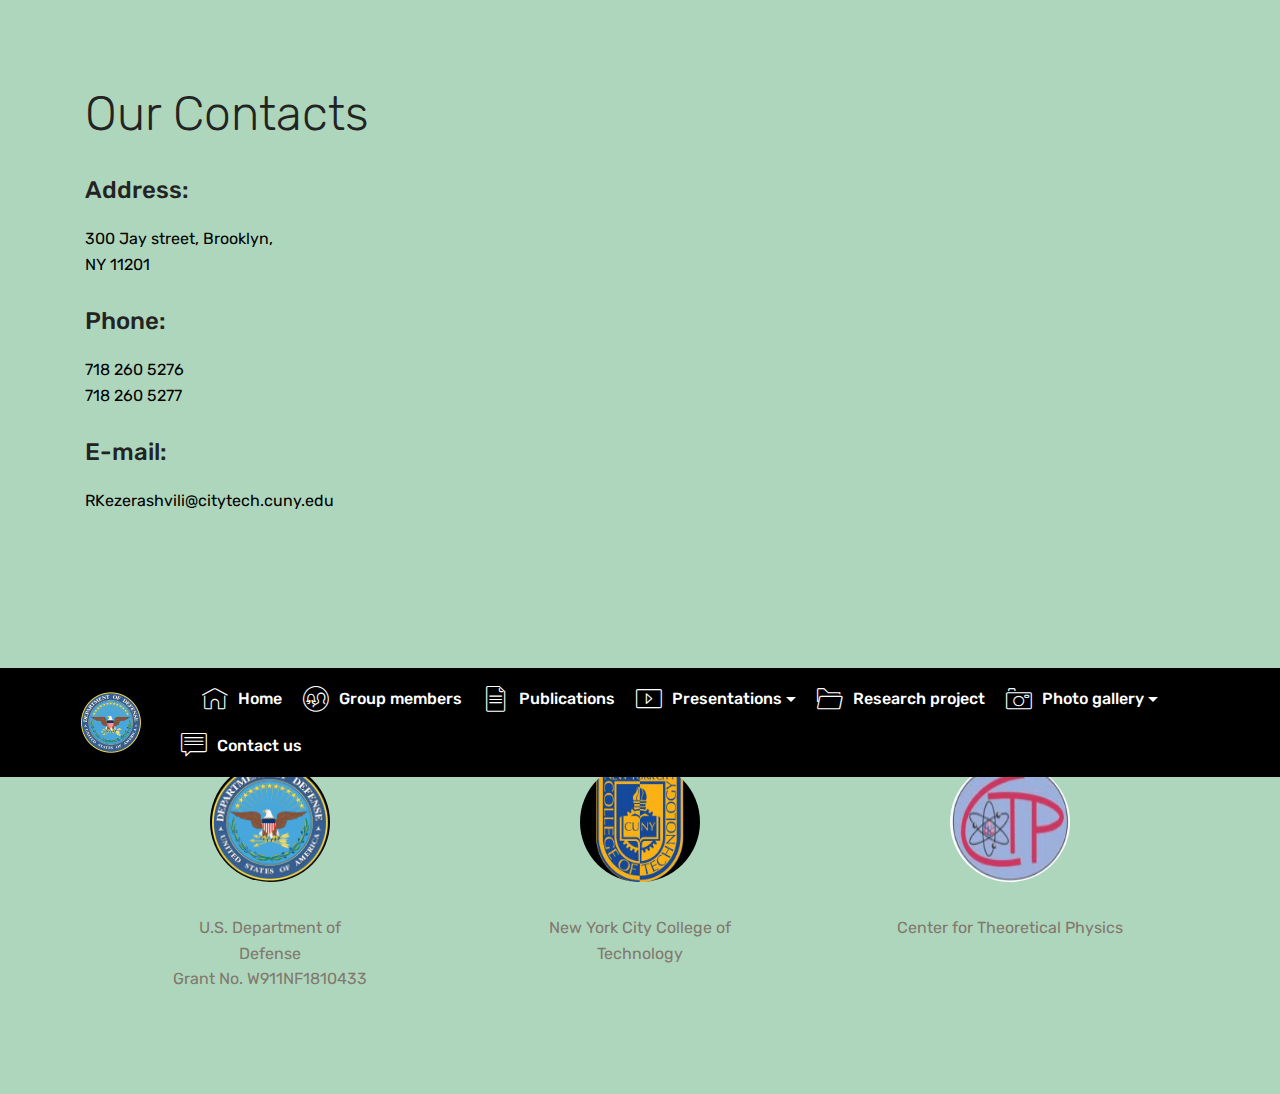
<file: page5.html>
<!DOCTYPE html>
<html  >
<head>
  <!-- Site made with Mobirise Website Builder v4.11.3, https://mobirise.com -->
  <meta charset="UTF-8">
  <meta http-equiv="X-UA-Compatible" content="IE=edge">
  <meta name="generator" content="Mobirise v4.11.3, mobirise.com">
  <meta name="viewport" content="width=device-width, initial-scale=1, minimum-scale=1">
  <link rel="shortcut icon" href="assets/images/dod-seal-124x125.png" type="image/x-icon">
  <meta name="description" content="Web Page Maker Description">
  
  <title>Contact us</title>
  <link rel="stylesheet" href="assets/web/assets/mobirise-icons/mobirise-icons.css">
  <link rel="stylesheet" href="assets/bootstrap/css/bootstrap.min.css">
  <link rel="stylesheet" href="assets/bootstrap/css/bootstrap-grid.min.css">
  <link rel="stylesheet" href="assets/bootstrap/css/bootstrap-reboot.min.css">
  <link rel="stylesheet" href="assets/tether/tether.min.css">
  <link rel="stylesheet" href="assets/dropdown/css/style.css">
  <link rel="stylesheet" href="assets/theme/css/style.css">
  <link rel="preload" as="style" href="assets/mobirise/css/mbr-additional.css"><link rel="stylesheet" href="assets/mobirise/css/mbr-additional.css" type="text/css">
  
  
  
</head>
<body>
  <section class="mbr-section contacts1 cid-s7G1SslAPv" id="contacts1-2h">
    <!---->
    
    <!---->
    <!--Overlay-->
    
    <!--Container-->
    <div class="container">
        <div class="row">
            <!--Titles-->
            <div class="title col-12">
                <h2 class="align-left mbr-fonts-style display-1">
                    Our Contacts
                </h2>
                
            </div>
            <!--Left-->
            <div class="col-12 col-md-6">
                <div class="left-block wrapper">
                    <div class="b b-adress">
                        <h5 class="align-left mbr-fonts-style m-0 display-5">
                            Address:
                        </h5>
                        <p class="mbr-text align-left mbr-fonts-style display-7">300 Jay street, Brooklyn,<br>NY 11201</p>
                    </div>
                    <div class="b b-phone">
                        <h5 class="align-left mbr-fonts-style m-0 display-5">
                            Phone:
                        </h5>
                        <p class="mbr-text align-left mbr-fonts-style display-7">718 260 5276<br>718 260 5277</p>
                    </div>
                    <div class="b b-mail">
                        <h5 class="align-left mbr-fonts-style m-0 display-5">
                            E-mail:
                        </h5>
                        <p class="mbr-text align-left mbr-fonts-style display-7">
                            RKezerashvili@citytech.cuny.edu
                        </p>
                    </div>
                </div>
            </div>
            <!--Right-->
            <div class="col-12 col-md-6">
                <div class="google-map"></div>
            </div>
        </div>
    </div>
</section>

<section class="engine"><a href="https://mobirise.info/r">free bootstrap templates</a></section><section class="menu cid-qTkzRZLJNu" once="menu" id="menu1-b">

    

    <nav class="navbar navbar-expand beta-menu navbar-dropdown align-items-center navbar-toggleable-sm">
        <button class="navbar-toggler navbar-toggler-right" type="button" data-toggle="collapse" data-target="#navbarSupportedContent" aria-controls="navbarSupportedContent" aria-expanded="false" aria-label="Toggle navigation">
            <div class="hamburger">
                <span></span>
                <span></span>
                <span></span>
                <span></span>
            </div>
        </button>
        <div class="menu-logo">
            <div class="navbar-brand">
                <span class="navbar-logo">
                    
                         <img src="assets/images/dod-seal-124x125.png" alt="Mobirise" title="" style="height: 3.9rem;">
                    
                </span>
                
            </div>
        </div>
        <div class="collapse navbar-collapse" id="navbarSupportedContent">
            <ul class="navbar-nav nav-dropdown nav-right" data-app-modern-menu="true"><li class="nav-item">
                    <a class="nav-link link text-white display-7" href="https://mobirise.com">
                        </a>
                </li><li class="nav-item"><a class="nav-link link text-white display-7" href="index.html"><span class="mbri-home mbr-iconfont mbr-iconfont-btn"></span>Home</a></li><li class="nav-item"><a class="nav-link link text-white display-7" href="page1.html"><span class="mbri-users mbr-iconfont mbr-iconfont-btn"></span>Group members</a> </li><li class="nav-item"><a class="nav-link link text-white display-7" href="page3.html"><span class="mbri-file mbr-iconfont mbr-iconfont-btn"></span>Publications</a></li><li class="nav-item dropdown"><a class="nav-link link dropdown-toggle text-white display-7" href="page4.html" data-toggle="dropdown-submenu" aria-expanded="false"><span class="mbri-video mbr-iconfont mbr-iconfont-btn"></span>
                        
                        Presentations</a><div class="dropdown-menu"><a class="text-white dropdown-item display-7" href="page4.html" aria-expanded="true">APS March Meeting 2021</a><a class="dropdown-item text-white display-7" href="page4.html#gallery1-1s">APS March Meeting 2020</a><a class="dropdown-item text-white display-7" href="page4.html#gallery1-22" aria-expanded="false">2019 City Tech Poster Session</a><a class="dropdown-item text-white display-7" href="page4.html#gallery1-1t" aria-expanded="false">2DCP 2019, Tbilisi Georgia</a><a class="dropdown-item text-white display-7" href="page4.html#gallery1-j" aria-expanded="false">2019 APS March Meeting</a><a class="dropdown-item text-white display-7" href="page4.html#gallery2-i" aria-expanded="false">2018 City Tech Poster Session</a></div></li><li class="nav-item"><a class="nav-link link text-white display-7" href="page2.html"><span class="mbri-opened-folder mbr-iconfont mbr-iconfont-btn"></span>Research project</a></li><li class="nav-item dropdown"><a class="nav-link link dropdown-toggle text-white display-7" href="page6.html" data-toggle="dropdown-submenu" aria-expanded="false"><span class="mbri-camera mbr-iconfont mbr-iconfont-btn"></span>Photo gallery</a><div class="dropdown-menu"><a class="dropdown-item text-white display-7" href="page6.html#gallery1-2i" aria-expanded="false">Miscellaneous</a><a class="dropdown-item text-white display-7" href="page6.html#gallery1-2b">2DCP 2019, Tbilisi Georgia</a><a class="dropdown-item text-white display-7" href="page6.html#gallery3-28" aria-expanded="false">Presentation for high school students</a></div></li><li class="nav-item"><a class="nav-link link text-white display-7" href="page5.html"><span class="mbri-chat mbr-iconfont mbr-iconfont-btn"></span>Contact us</a></li></ul>
            
        </div>
    </nav>
</section>

<section class="testimonials1 cid-s7FU0kGp1S" id="testimonials1-2e">

    

    
    <div class="container">
        <div class="media-container-row">
            <div class="title col-12 align-center">
                
                
            </div>
        </div>
    </div>

    <div class="container pt-3 mt-2">
        <div class="media-container-row">
            <div class="mbr-testimonial p-3 align-center col-12 col-md-6 col-lg-4">
                <div class="panel-item p-3">
                    <div class="card-block">
                        <div class="testimonial-photo">
                            <a href="https://dod.defense.gov/" target="_blank"><img src="assets/images/dod-seal-124x125.png" alt="" title=""></a>
                        </div>
                        <p class="mbr-text mbr-fonts-style display-7"><a href="https://dod.defense.gov/" target="_blank" class="text-info">U.S. Department of</a><br><a href="https://dod.defense.gov/" target="_blank" class="text-info">Defense</a><br>Grant No. W911NF1810433<br></p>
                    </div>
                    <div class="card-footer">
                        
                        
                    </div>
                </div>
            </div>

            <div class="mbr-testimonial p-3 align-center col-12 col-md-6 col-lg-4">
                <div class="panel-item p-3">
                    <div class="card-block">
                        <div class="testimonial-photo">
                            <a href="http://www.citytech.cuny.edu/" target="_blank"><img src="assets/images/city-tech-4-192x144.jpg" alt="" title=""></a>
                        </div>
                        <p class="mbr-text mbr-fonts-style display-7"><a href="http://www.citytech.cuny.edu/" target="_blank" class="text-info">New York City College of Technology</a><br></p>
                    </div>
                    <div class="card-footer">
                        
                        
                    </div>
                </div>
            </div>

            <div class="mbr-testimonial p-3 align-center col-12 col-md-6 col-lg-4">
                <div class="panel-item p-3">
                    <div class="card-block">
                        <div class="testimonial-photo">
                            <a href="https://sites.google.com/site/nyccttheoreticalphysics/home" target="_blank"><img src="assets/images/ctp-logo-161x104.png" alt="" title=""></a>
                        </div>
                        <p class="mbr-text mbr-fonts-style display-7"><a href="https://sites.google.com/site/nyccttheoreticalphysics/home" target="_blank" class="text-info">Center for Theoretical Physics</a><br></p>
                    </div>
                    <div class="card-footer">
                        
                        
                    </div>
                </div>
            </div>

            

            

            
        </div>
    </div>   
</section>


  <script src="assets/web/assets/jquery/jquery.min.js"></script>
  <script src="assets/popper/popper.min.js"></script>
  <script src="assets/bootstrap/js/bootstrap.min.js"></script>
  <script src="assets/tether/tether.min.js"></script>
  <script src="assets/smoothscroll/smooth-scroll.js"></script>
  <script src="assets/dropdown/js/nav-dropdown.js"></script>
  <script src="assets/dropdown/js/navbar-dropdown.js"></script>
  <script src="assets/touchswipe/jquery.touch-swipe.min.js"></script>
  <script src="assets/theme/js/script.js"></script>
  
  
</body>
</html>
</file>
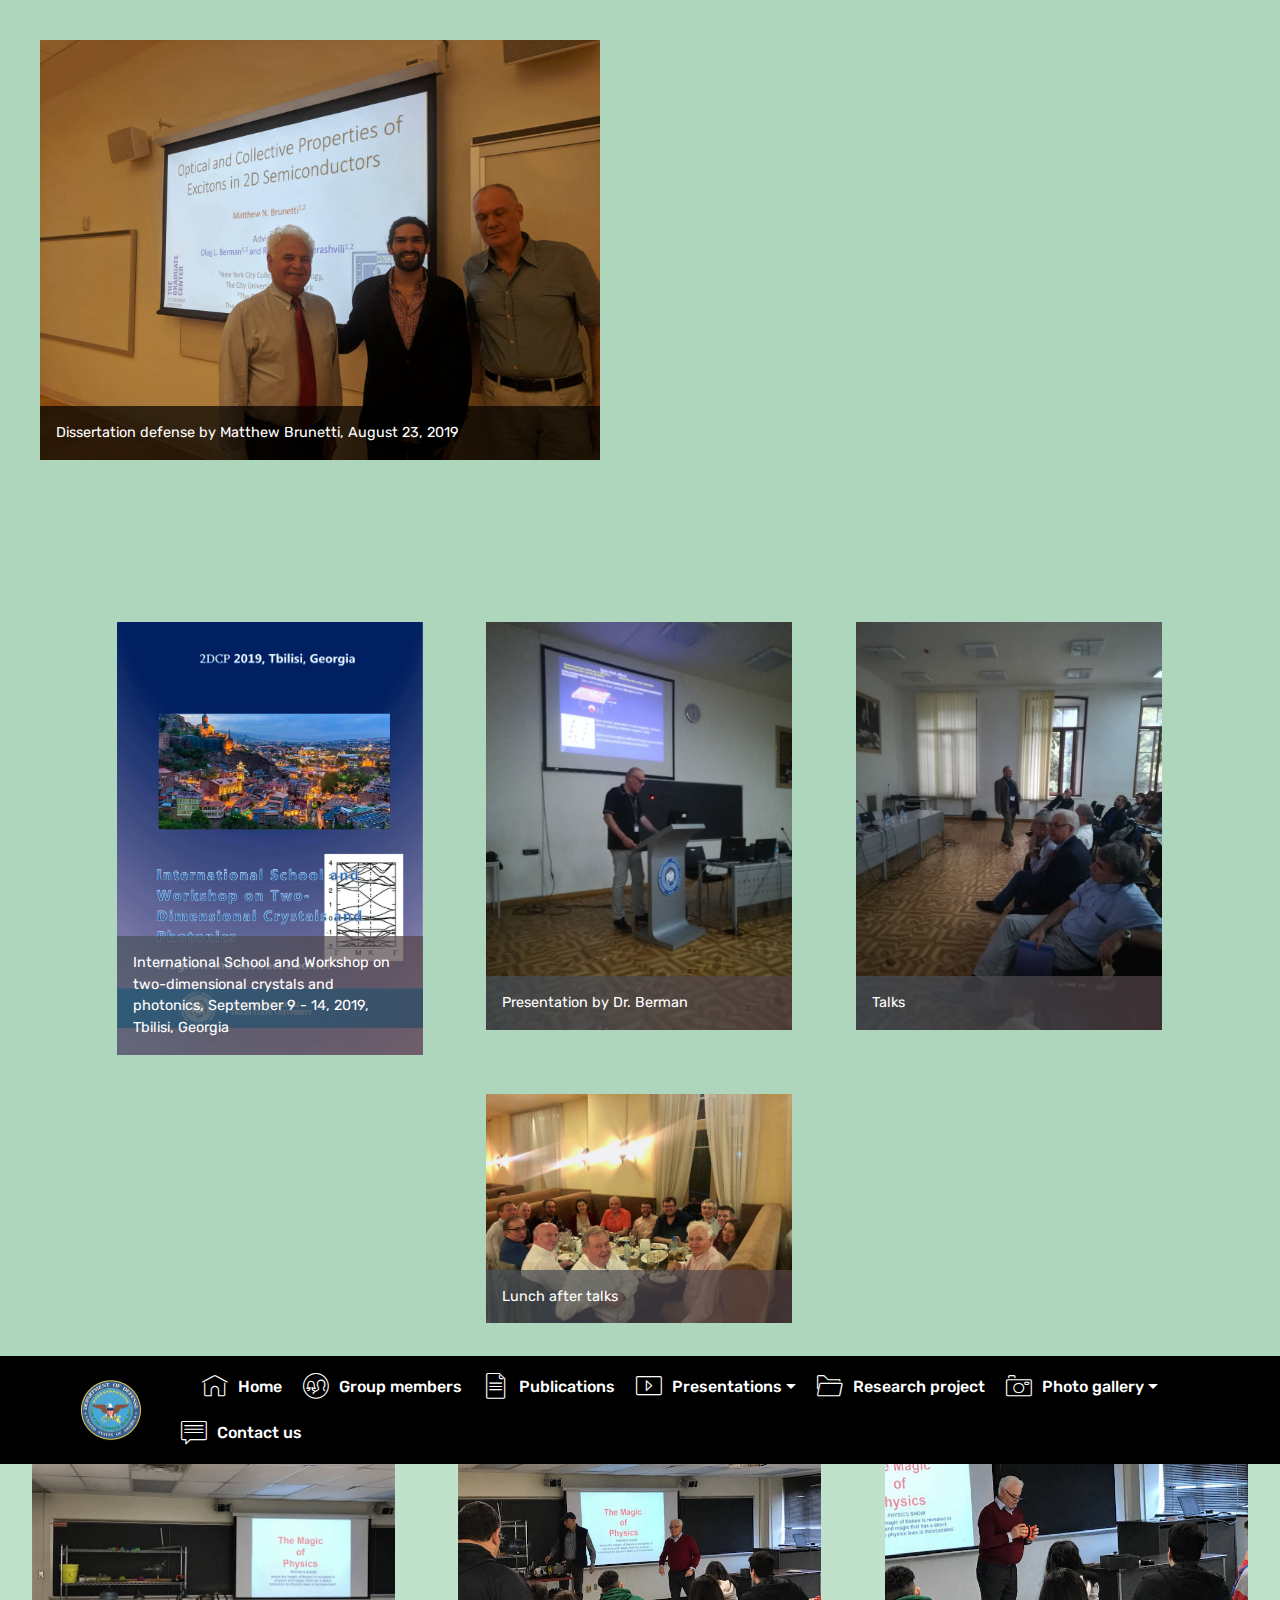
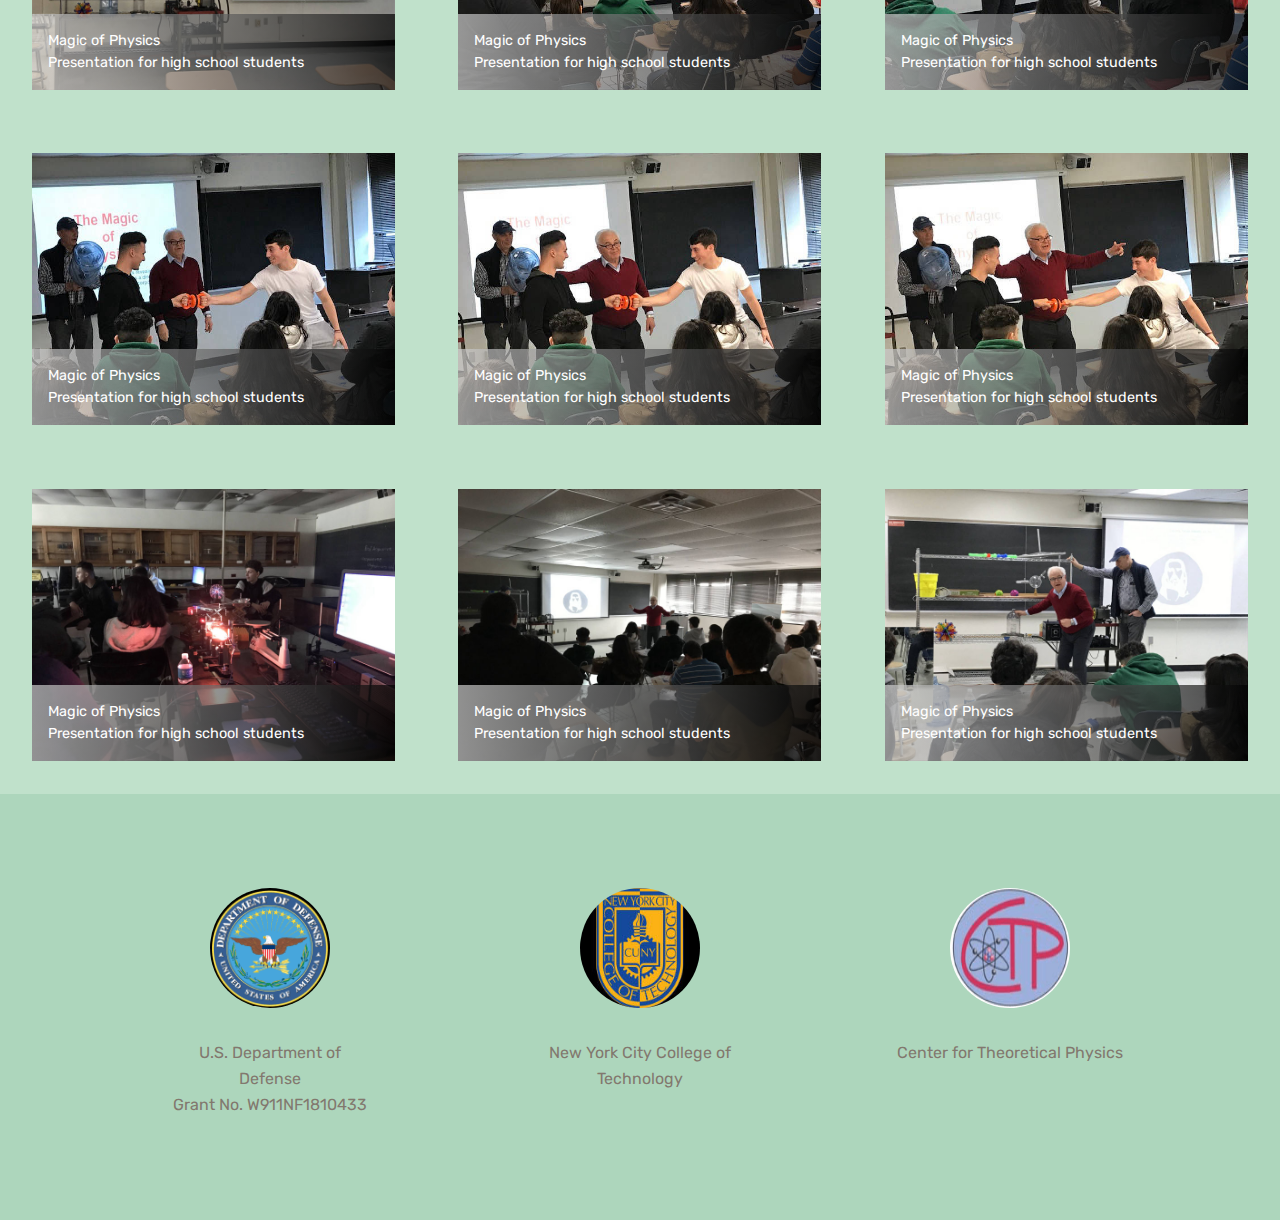
<file: page6.html>
<!DOCTYPE html>
<html  >
<head>
  <!-- Site made with Mobirise Website Builder v4.11.3, https://mobirise.com -->
  <meta charset="UTF-8">
  <meta http-equiv="X-UA-Compatible" content="IE=edge">
  <meta name="generator" content="Mobirise v4.11.3, mobirise.com">
  <meta name="viewport" content="width=device-width, initial-scale=1, minimum-scale=1">
  <link rel="shortcut icon" href="assets/images/dod-seal-124x125.png" type="image/x-icon">
  <meta name="description" content="Website Maker Description">
  
  <title>Photo Galary</title>
  <link rel="stylesheet" href="assets/web/assets/mobirise-icons/mobirise-icons.css">
  <link rel="stylesheet" href="assets/bootstrap/css/bootstrap.min.css">
  <link rel="stylesheet" href="assets/bootstrap/css/bootstrap-grid.min.css">
  <link rel="stylesheet" href="assets/bootstrap/css/bootstrap-reboot.min.css">
  <link rel="stylesheet" href="assets/tether/tether.min.css">
  <link rel="stylesheet" href="assets/dropdown/css/style.css">
  <link rel="stylesheet" href="assets/theme/css/style.css">
  <link rel="stylesheet" href="assets/gallery/style.css">
  <link rel="preload" as="style" href="assets/mobirise/css/mbr-additional.css"><link rel="stylesheet" href="assets/mobirise/css/mbr-additional.css" type="text/css">
  
  
  
</head>
<body>
  <section class="mbr-gallery mbr-slider-carousel cid-s8abbvluDE" id="gallery1-2i">

    

    <div>
        <div><!-- Filter --><!-- Gallery --><div class="mbr-gallery-row"><div class="mbr-gallery-layout-default"><div><div><div class="mbr-gallery-item mbr-gallery-item--p5" data-video-url="false" data-tags="Animated"><div href="#lb-gallery1-2i" data-slide-to="0" data-toggle="modal"><img src="assets/images/img-20190828-181949-2000x1500-800x600.jpg" alt="" title=""><span class="icon-focus"></span><span class="mbr-gallery-title mbr-fonts-style display-7">Dissertation defense by Matthew Brunetti, August 23, 2019</span></div></div></div></div><div class="clearfix"></div></div></div><!-- Lightbox --><div data-app-prevent-settings="" class="mbr-slider modal fade carousel slide" tabindex="-1" data-keyboard="true" data-interval="false" id="lb-gallery1-2i"><div class="modal-dialog"><div class="modal-content"><div class="modal-body"><div class="carousel-inner"><div class="carousel-item active"><img src="assets/images/img-20190828-181949-2000x1500.jpg" alt="" title=""></div></div><a class="carousel-control carousel-control-prev" role="button" data-slide="prev" href="#lb-gallery1-2i"><span class="mbri-left mbr-iconfont" aria-hidden="true"></span><span class="sr-only">Previous</span></a><a class="carousel-control carousel-control-next" role="button" data-slide="next" href="#lb-gallery1-2i"><span class="mbri-right mbr-iconfont" aria-hidden="true"></span><span class="sr-only">Next</span></a><a class="close" href="#" role="button" data-dismiss="modal"><span class="sr-only">Close</span></a></div></div></div></div></div>
    </div>

</section>

<section class="engine"><a href="https://mobirise.info/e">how to make your own site</a></section><section class="mbr-gallery mbr-slider-carousel cid-s7ArLTUxys" id="gallery1-2b">

    

    <div class="container">
        <div><!-- Filter --><!-- Gallery --><div class="mbr-gallery-row"><div class="mbr-gallery-layout-default"><div><div><div class="mbr-gallery-item mbr-gallery-item--p4" data-video-url="false" data-tags="Animated"><div href="#lb-gallery1-2b" data-slide-to="0" data-toggle="modal"><img src="assets/images/tbilisi-2dcp-2019-abstracts-book-page-1-2000x2828-800x1131.jpg" alt="" title=""><span class="icon-focus"></span><span class="mbr-gallery-title mbr-fonts-style display-7">International School and Workshop on two-dimensional crystals and photonics, September 9 - 14, 2019, Tbilisi, Georgia</span></div></div><div class="mbr-gallery-item mbr-gallery-item--p4" data-video-url="false" data-tags="Animated"><div href="#lb-gallery1-2b" data-slide-to="1" data-toggle="modal"><img src="assets/images/img-20190909-165945-resized-20190917-100720275-1488x1984-800x1067.jpg" alt="" title=""><span class="icon-focus"></span><span class="mbr-gallery-title mbr-fonts-style display-7">Presentation by Dr. Berman</span></div></div><div class="mbr-gallery-item mbr-gallery-item--p4" data-video-url="false" data-tags="Animated"><div href="#lb-gallery1-2b" data-slide-to="2" data-toggle="modal"><img src="assets/images/img-20190909-092018-resized-20190917-100721908-1488x1984-800x1067.jpg" alt="" title=""><span class="icon-focus"></span><span class="mbr-gallery-title mbr-fonts-style display-7">Talks</span></div></div><div class="mbr-gallery-item mbr-gallery-item--p4" data-video-url="false" data-tags="Animated"><div href="#lb-gallery1-2b" data-slide-to="3" data-toggle="modal"><img src="assets/images/img-390-2000x1500-800x600.jpg" alt="" title=""><span class="icon-focus"></span><span class="mbr-gallery-title mbr-fonts-style display-7">Lunch after talks</span></div></div></div></div><div class="clearfix"></div></div></div><!-- Lightbox --><div data-app-prevent-settings="" class="mbr-slider modal fade carousel slide" tabindex="-1" data-keyboard="true" data-interval="false" id="lb-gallery1-2b"><div class="modal-dialog"><div class="modal-content"><div class="modal-body"><div class="carousel-inner"><div class="carousel-item"><img src="assets/images/tbilisi-2dcp-2019-abstracts-book-page-1-2000x2828.jpg" alt="" title=""></div><div class="carousel-item"><img src="assets/images/img-20190909-165945-resized-20190917-100720275-1488x1984.jpg" alt="" title=""></div><div class="carousel-item"><img src="assets/images/img-20190909-092018-resized-20190917-100721908-1488x1984.jpg" alt="" title=""></div><div class="carousel-item active"><img src="assets/images/img-390-2000x1500.jpg" alt="" title=""></div></div><a class="carousel-control carousel-control-prev" role="button" data-slide="prev" href="#lb-gallery1-2b"><span class="mbri-left mbr-iconfont" aria-hidden="true"></span><span class="sr-only">Previous</span></a><a class="carousel-control carousel-control-next" role="button" data-slide="next" href="#lb-gallery1-2b"><span class="mbri-right mbr-iconfont" aria-hidden="true"></span><span class="sr-only">Next</span></a><a class="close" href="#" role="button" data-dismiss="modal"><span class="sr-only">Close</span></a></div></div></div></div></div>
    </div>

</section>

<section class="menu cid-qTkzRZLJNu" once="menu" id="menu1-24">

    

    <nav class="navbar navbar-expand beta-menu navbar-dropdown align-items-center navbar-toggleable-sm">
        <button class="navbar-toggler navbar-toggler-right" type="button" data-toggle="collapse" data-target="#navbarSupportedContent" aria-controls="navbarSupportedContent" aria-expanded="false" aria-label="Toggle navigation">
            <div class="hamburger">
                <span></span>
                <span></span>
                <span></span>
                <span></span>
            </div>
        </button>
        <div class="menu-logo">
            <div class="navbar-brand">
                <span class="navbar-logo">
                    
                         <img src="assets/images/dod-seal-124x125.png" alt="Mobirise" title="" style="height: 3.9rem;">
                    
                </span>
                
            </div>
        </div>
        <div class="collapse navbar-collapse" id="navbarSupportedContent">
            <ul class="navbar-nav nav-dropdown nav-right" data-app-modern-menu="true"><li class="nav-item">
                    <a class="nav-link link text-white display-7" href="https://mobirise.com">
                        </a>
                </li><li class="nav-item"><a class="nav-link link text-white display-7" href="index.html"><span class="mbri-home mbr-iconfont mbr-iconfont-btn"></span>Home</a></li><li class="nav-item"><a class="nav-link link text-white display-7" href="page1.html"><span class="mbri-users mbr-iconfont mbr-iconfont-btn"></span>Group members</a> </li><li class="nav-item"><a class="nav-link link text-white display-7" href="page3.html"><span class="mbri-file mbr-iconfont mbr-iconfont-btn"></span>Publications</a></li><li class="nav-item dropdown"><a class="nav-link link dropdown-toggle text-white display-7" href="page4.html" data-toggle="dropdown-submenu" aria-expanded="false"><span class="mbri-video mbr-iconfont mbr-iconfont-btn"></span>
                        
                        Presentations</a><div class="dropdown-menu"><a class="text-white dropdown-item display-7" href="page4.html" aria-expanded="true">APS March Meeting 2021</a><a class="dropdown-item text-white display-7" href="page4.html#gallery1-1s">APS March Meeting 2020</a><a class="dropdown-item text-white display-7" href="page4.html#gallery1-22" aria-expanded="false">2019 City Tech Poster Session</a><a class="dropdown-item text-white display-7" href="page4.html#gallery1-1t" aria-expanded="false">2DCP 2019, Tbilisi Georgia</a><a class="dropdown-item text-white display-7" href="page4.html#gallery1-j" aria-expanded="false">2019 APS March Meeting</a><a class="dropdown-item text-white display-7" href="page4.html#gallery2-i" aria-expanded="false">2018 City Tech Poster Session</a></div></li><li class="nav-item"><a class="nav-link link text-white display-7" href="page2.html"><span class="mbri-opened-folder mbr-iconfont mbr-iconfont-btn"></span>Research project</a></li><li class="nav-item dropdown"><a class="nav-link link dropdown-toggle text-white display-7" href="page6.html" data-toggle="dropdown-submenu" aria-expanded="false"><span class="mbri-camera mbr-iconfont mbr-iconfont-btn"></span>Photo gallery</a><div class="dropdown-menu"><a class="dropdown-item text-white display-7" href="page6.html#gallery1-2i" aria-expanded="false">Miscellaneous</a><a class="dropdown-item text-white display-7" href="page6.html#gallery1-2b">2DCP 2019, Tbilisi Georgia</a><a class="dropdown-item text-white display-7" href="page6.html#gallery3-28" aria-expanded="false">Presentation for high school students</a></div></li><li class="nav-item"><a class="nav-link link text-white display-7" href="page5.html"><span class="mbri-chat mbr-iconfont mbr-iconfont-btn"></span>Contact us</a></li></ul>
            
        </div>
    </nav>
</section>

<section class="mbr-gallery mbr-slider-carousel cid-s7AnEmBXII" id="gallery3-28">

    

    <div>
        <div><!-- Filter --><!-- Gallery --><div class="mbr-gallery-row"><div class="mbr-gallery-layout-default"><div><div><div class="mbr-gallery-item mbr-gallery-item--p4" data-video-url="false" data-tags="Animated"><div href="#lb-gallery3-28" data-slide-to="0" data-toggle="modal"><img src="assets/images/img-4535-2000x1500-800x600.jpg" alt="" title=""><span class="icon-focus"></span><span class="mbr-gallery-title mbr-fonts-style display-7">Magic of Physics<br>Presentation for high school students</span></div></div><div class="mbr-gallery-item mbr-gallery-item--p4" data-video-url="false" data-tags="Animated"><div href="#lb-gallery3-28" data-slide-to="1" data-toggle="modal"><img src="assets/images/img-804-640x480-640x480.jpg" alt="" title=""><span class="icon-focus"></span><span class="mbr-gallery-title mbr-fonts-style display-7">Magic of Physics<br>Presentation for high school students</span></div></div><div class="mbr-gallery-item mbr-gallery-item--p4" data-video-url="false" data-tags="Animated"><div href="#lb-gallery3-28" data-slide-to="2" data-toggle="modal"><img src="assets/images/img-805-640x480-640x480.jpg" alt="" title=""><span class="icon-focus"></span><span class="mbr-gallery-title mbr-fonts-style display-7">Magic of Physics<br>Presentation for high school students</span></div></div><div class="mbr-gallery-item mbr-gallery-item--p4" data-video-url="false" data-tags="Animated"><div href="#lb-gallery3-28" data-slide-to="3" data-toggle="modal"><img src="assets/images/img-806-640x480-640x480.jpg" alt="" title=""><span class="icon-focus"></span><span class="mbr-gallery-title mbr-fonts-style display-7">Magic of Physics<br>Presentation for high school students</span></div></div><div class="mbr-gallery-item mbr-gallery-item--p4" data-video-url="false" data-tags="Animated"><div href="#lb-gallery3-28" data-slide-to="4" data-toggle="modal"><img src="assets/images/img-807-640x480-640x480.jpg" alt="" title=""><span class="icon-focus"></span><span class="mbr-gallery-title mbr-fonts-style display-7">Magic of Physics<br>Presentation for high school students</span></div></div><div class="mbr-gallery-item mbr-gallery-item--p4" data-video-url="false" data-tags="Animated"><div href="#lb-gallery3-28" data-slide-to="5" data-toggle="modal"><img src="assets/images/img-808-640x480-640x480.jpg" alt="" title=""><span class="icon-focus"></span><span class="mbr-gallery-title mbr-fonts-style display-7">Magic of Physics<br>Presentation for high school students</span></div></div><div class="mbr-gallery-item mbr-gallery-item--p4" data-video-url="false" data-tags="Animated"><div href="#lb-gallery3-28" data-slide-to="6" data-toggle="modal"><img src="assets/images/img-4538-2000x1500-800x600.jpg" alt="" title=""><span class="icon-focus"></span><span class="mbr-gallery-title mbr-fonts-style display-7">Magic of Physics<br>Presentation for high school students</span></div></div><div class="mbr-gallery-item mbr-gallery-item--p4" data-video-url="false" data-tags="Animated"><div href="#lb-gallery3-28" data-slide-to="7" data-toggle="modal"><img src="assets/images/img-4541-2000x1500-800x600.jpg" alt="" title=""><span class="icon-focus"></span><span class="mbr-gallery-title mbr-fonts-style display-7">Magic of Physics<br>Presentation for high school students</span></div></div><div class="mbr-gallery-item mbr-gallery-item--p4" data-video-url="false" data-tags="Animated"><div href="#lb-gallery3-28" data-slide-to="8" data-toggle="modal"><img src="assets/images/img-4547-2000x1500-800x600.jpg" alt="" title=""><span class="icon-focus"></span><span class="mbr-gallery-title mbr-fonts-style display-7">Magic of Physics<br>Presentation for high school students</span></div></div></div></div><div class="clearfix"></div></div></div><!-- Lightbox --><div data-app-prevent-settings="" class="mbr-slider modal fade carousel slide" tabindex="-1" data-keyboard="true" data-interval="false" id="lb-gallery3-28"><div class="modal-dialog"><div class="modal-content"><div class="modal-body"><div class="carousel-inner"><div class="carousel-item"><img src="assets/images/img-4535-2000x1500.jpg" alt="" title=""></div><div class="carousel-item active"><img src="assets/images/img-804-640x480.jpg" alt="" title=""></div><div class="carousel-item"><img src="assets/images/img-805-640x480.jpg" alt="" title=""></div><div class="carousel-item"><img src="assets/images/img-806-640x480.jpg" alt="" title=""></div><div class="carousel-item"><img src="assets/images/img-807-640x480.jpg" alt="" title=""></div><div class="carousel-item"><img src="assets/images/img-808-640x480.jpg" alt="" title=""></div><div class="carousel-item"><img src="assets/images/img-4538-2000x1500.jpg" alt="" title=""></div><div class="carousel-item"><img src="assets/images/img-4541-2000x1500.jpg" alt="" title=""></div><div class="carousel-item"><img src="assets/images/img-4547-2000x1500.jpg" alt="" title=""></div></div><a class="carousel-control carousel-control-prev" role="button" data-slide="prev" href="#lb-gallery3-28"><span class="mbri-left mbr-iconfont" aria-hidden="true"></span><span class="sr-only">Previous</span></a><a class="carousel-control carousel-control-next" role="button" data-slide="next" href="#lb-gallery3-28"><span class="mbri-right mbr-iconfont" aria-hidden="true"></span><span class="sr-only">Next</span></a><a class="close" href="#" role="button" data-dismiss="modal"><span class="sr-only">Close</span></a></div></div></div></div></div>
    </div>

</section>

<section class="testimonials1 cid-s7Apbku6VP" id="testimonials1-2a">

    

    
    <div class="container">
        <div class="media-container-row">
            <div class="title col-12 align-center">
                
                
            </div>
        </div>
    </div>

    <div class="container pt-3 mt-2">
        <div class="media-container-row">
            <div class="mbr-testimonial p-3 align-center col-12 col-md-6 col-lg-4">
                <div class="panel-item p-3">
                    <div class="card-block">
                        <div class="testimonial-photo">
                            <a href="https://dod.defense.gov/" target="_blank"><img src="assets/images/dod-seal-124x125.png" alt="" title=""></a>
                        </div>
                        <p class="mbr-text mbr-fonts-style display-7"><a href="https://dod.defense.gov/" target="_blank" class="text-info">U.S. Department of</a><br><a href="https://dod.defense.gov/" target="_blank" class="text-info">Defense</a><br>Grant No. W911NF1810433</p>
                    </div>
                    <div class="card-footer">
                        
                        
                    </div>
                </div>
            </div>

            <div class="mbr-testimonial p-3 align-center col-12 col-md-6 col-lg-4">
                <div class="panel-item p-3">
                    <div class="card-block">
                        <div class="testimonial-photo">
                            <a href="http://www.citytech.cuny.edu/" target="_blank"><img src="assets/images/city-tech-4-192x144.jpg" alt="" title=""></a>
                        </div>
                        <p class="mbr-text mbr-fonts-style display-7"><a href="http://www.citytech.cuny.edu/" target="_blank" class="text-info">New York City College of Technology</a><br><br></p>
                    </div>
                    <div class="card-footer">
                        
                        
                    </div>
                </div>
            </div>

            <div class="mbr-testimonial p-3 align-center col-12 col-md-6 col-lg-4">
                <div class="panel-item p-3">
                    <div class="card-block">
                        <div class="testimonial-photo">
                            <a href="https://sites.google.com/site/nyccttheoreticalphysics/home" target="_blank"><img src="assets/images/ctp-logo-161x104.png" alt="" title=""></a>
                        </div>
                        <p class="mbr-text mbr-fonts-style display-7"><a href="https://sites.google.com/site/nyccttheoreticalphysics/home" target="_blank" class="text-info">Center for Theoretical Physics</a><br><br></p>
                    </div>
                    <div class="card-footer">
                        
                        
                    </div>
                </div>
            </div>

            

            

            
        </div>
    </div>   
</section>


  <script src="assets/web/assets/jquery/jquery.min.js"></script>
  <script src="assets/popper/popper.min.js"></script>
  <script src="assets/bootstrap/js/bootstrap.min.js"></script>
  <script src="assets/tether/tether.min.js"></script>
  <script src="assets/smoothscroll/smooth-scroll.js"></script>
  <script src="assets/masonry/masonry.pkgd.min.js"></script>
  <script src="assets/imagesloaded/imagesloaded.pkgd.min.js"></script>
  <script src="assets/bootstrapcarouselswipe/bootstrap-carousel-swipe.js"></script>
  <script src="assets/touchswipe/jquery.touch-swipe.min.js"></script>
  <script src="assets/vimeoplayer/jquery.mb.vimeo_player.js"></script>
  <script src="assets/dropdown/js/nav-dropdown.js"></script>
  <script src="assets/dropdown/js/navbar-dropdown.js"></script>
  <script src="assets/theme/js/script.js"></script>
  <script src="assets/slidervideo/script.js"></script>
  <script src="assets/gallery/player.min.js"></script>
  <script src="assets/gallery/script.js"></script>
  
  
</body>
</html>
</file>
<file: assets/web/assets/mobirise-icons/mobirise-icons.css>
@font-face {
  font-family: 'MobiriseIcons';
  src:  url('mobirise-icons.eot?spat4u');
  src:  url('mobirise-icons.eot?spat4u#iefix') format('embedded-opentype'),
    url('mobirise-icons.ttf?spat4u') format('truetype'),
    url('mobirise-icons.woff?spat4u') format('woff'),
    url('mobirise-icons.svg?spat4u#MobiriseIcons') format('svg');
  font-weight: normal;
  font-style: normal;
  font-display: swap;
}

[class^="mbri-"], [class*=" mbri-"] {
  /* use !important to prevent issues with browser extensions that change fonts */
  font-family: MobiriseIcons !important;
  speak: none;
  font-style: normal;
  font-weight: normal;
  font-variant: normal;
  text-transform: none;
  line-height: 1;

  /* Better Font Rendering =========== */
  -webkit-font-smoothing: antialiased;
  -moz-osx-font-smoothing: grayscale;
}

.mbri-add-submenu:before {
  content: "\e900";
}
.mbri-alert:before {
  content: "\e901";
}
.mbri-align-center:before {
  content: "\e902";
}
.mbri-align-justify:before {
  content: "\e903";
}
.mbri-align-left:before {
  content: "\e904";
}
.mbri-align-right:before {
  content: "\e905";
}
.mbri-android:before {
  content: "\e906";
}
.mbri-apple:before {
  content: "\e907";
}
.mbri-arrow-down:before {
  content: "\e908";
}
.mbri-arrow-next:before {
  content: "\e909";
}
.mbri-arrow-prev:before {
  content: "\e90a";
}
.mbri-arrow-up:before {
  content: "\e90b";
}
.mbri-bold:before {
  content: "\e90c";
}
.mbri-bookmark:before {
  content: "\e90d";
}
.mbri-bootstrap:before {
  content: "\e90e";
}
.mbri-briefcase:before {
  content: "\e90f";
}
.mbri-browse:before {
  content: "\e910";
}
.mbri-bulleted-list:before {
  content: "\e911";
}
.mbri-calendar:before {
  content: "\e912";
}
.mbri-camera:before {
  content: "\e913";
}
.mbri-cart-add:before {
  content: "\e914";
}
.mbri-cart-full:before {
  content: "\e915";
}
.mbri-cash:before {
  content: "\e916";
}
.mbri-change-style:before {
  content: "\e917";
}
.mbri-chat:before {
  content: "\e918";
}
.mbri-clock:before {
  content: "\e919";
}
.mbri-close:before {
  content: "\e91a";
}
.mbri-cloud:before {
  content: "\e91b";
}
.mbri-code:before {
  content: "\e91c";
}
.mbri-contact-form:before {
  content: "\e91d";
}
.mbri-credit-card:before {
  content: "\e91e";
}
.mbri-cursor-click:before {
  content: "\e91f";
}
.mbri-cust-feedback:before {
  content: "\e920";
}
.mbri-database:before {
  content: "\e921";
}
.mbri-delivery:before {
  content: "\e922";
}
.mbri-desktop:before {
  content: "\e923";
}
.mbri-devices:before {
  content: "\e924";
}
.mbri-down:before {
  content: "\e925";
}
.mbri-download:before {
  content: "\e989";
}
.mbri-drag-n-drop:before {
  content: "\e927";
}
.mbri-drag-n-drop2:before {
  content: "\e928";
}
.mbri-edit:before {
  content: "\e929";
}
.mbri-edit2:before {
  content: "\e92a";
}
.mbri-error:before {
  content: "\e92b";
}
.mbri-extension:before {
  content: "\e92c";
}
.mbri-features:before {
  content: "\e92d";
}
.mbri-file:before {
  content: "\e92e";
}
.mbri-flag:before {
  content: "\e92f";
}
.mbri-folder:before {
  content: "\e930";
}
.mbri-gift:before {
  content: "\e931";
}
.mbri-github:before {
  content: "\e932";
}
.mbri-globe:before {
  content: "\e933";
}
.mbri-globe-2:before {
  content: "\e934";
}
.mbri-growing-chart:before {
  content: "\e935";
}
.mbri-hearth:before {
  content: "\e936";
}
.mbri-help:before {
  content: "\e937";
}
.mbri-home:before {
  content: "\e938";
}
.mbri-hot-cup:before {
  content: "\e939";
}
.mbri-idea:before {
  content: "\e93a";
}
.mbri-image-gallery:before {
  content: "\e93b";
}
.mbri-image-slider:before {
  content: "\e93c";
}
.mbri-info:before {
  content: "\e93d";
}
.mbri-italic:before {
  content: "\e93e";
}
.mbri-key:before {
  content: "\e93f";
}
.mbri-laptop:before {
  content: "\e940";
}
.mbri-layers:before {
  content: "\e941";
}
.mbri-left-right:before {
  content: "\e942";
}
.mbri-left:before {
  content: "\e943";
}
.mbri-letter:before {
  content: "\e944";
}
.mbri-like:before {
  content: "\e945";
}
.mbri-link:before {
  content: "\e946";
}
.mbri-lock:before {
  content: "\e947";
}
.mbri-login:before {
  content: "\e948";
}
.mbri-logout:before {
  content: "\e949";
}
.mbri-magic-stick:before {
  content: "\e94a";
}
.mbri-map-pin:before {
  content: "\e94b";
}
.mbri-menu:before {
  content: "\e94c";
}
.mbri-mobile:before {
  content: "\e94d";
}
.mbri-mobile2:before {
  content: "\e94e";
}
.mbri-mobirise:before {
  content: "\e94f";
}
.mbri-more-horizontal:before {
  content: "\e950";
}
.mbri-more-vertical:before {
  content: "\e951";
}
.mbri-music:before {
  content: "\e952";
}
.mbri-new-file:before {
  content: "\e953";
}
.mbri-numbered-list:before {
  content: "\e954";
}
.mbri-opened-folder:before {
  content: "\e955";
}
.mbri-pages:before {
  content: "\e956";
}
.mbri-paper-plane:before {
  content: "\e957";
}
.mbri-paperclip:before {
  content: "\e958";
}
.mbri-photo:before {
  content: "\e959";
}
.mbri-photos:before {
  content: "\e95a";
}
.mbri-pin:before {
  content: "\e95b";
}
.mbri-play:before {
  content: "\e95c";
}
.mbri-plus:before {
  content: "\e95d";
}
.mbri-preview:before {
  content: "\e95e";
}
.mbri-print:before {
  content: "\e95f";
}
.mbri-protect:before {
  content: "\e960";
}
.mbri-question:before {
  content: "\e961";
}
.mbri-quote-left:before {
  content: "\e962";
}
.mbri-quote-right:before {
  content: "\e963";
}
.mbri-refresh:before {
  content: "\e964";
}
.mbri-responsive:before {
  content: "\e965";
}
.mbri-right:before {
  content: "\e966";
}
.mbri-rocket:before {
  content: "\e967";
}
.mbri-sad-face:before {
  content: "\e968";
}
.mbri-sale:before {
  content: "\e969";
}
.mbri-save:before {
  content: "\e96a";
}
.mbri-search:before {
  content: "\e96b";
}
.mbri-setting:before {
  content: "\e96c";
}
.mbri-setting2:before {
  content: "\e96d";
}
.mbri-setting3:before {
  content: "\e96e";
}
.mbri-share:before {
  content: "\e96f";
}
.mbri-shopping-bag:before {
  content: "\e970";
}
.mbri-shopping-basket:before {
  content: "\e971";
}
.mbri-shopping-cart:before {
  content: "\e972";
}
.mbri-sites:before {
  content: "\e973";
}
.mbri-smile-face:before {
  content: "\e974";
}
.mbri-speed:before {
  content: "\e975";
}
.mbri-star:before {
  content: "\e976";
}
.mbri-success:before {
  content: "\e977";
}
.mbri-sun:before {
  content: "\e978";
}
.mbri-sun2:before {
  content: "\e979";
}
.mbri-tablet:before {
  content: "\e97a";
}
.mbri-tablet-vertical:before {
  content: "\e97b";
}
.mbri-target:before {
  content: "\e97c";
}
.mbri-timer:before {
  content: "\e97d";
}
.mbri-to-ftp:before {
  content: "\e97e";
}
.mbri-to-local-drive:before {
  content: "\e97f";
}
.mbri-touch-swipe:before {
  content: "\e980";
}
.mbri-touch:before {
  content: "\e981";
}
.mbri-trash:before {
  content: "\e982";
}
.mbri-underline:before {
  content: "\e983";
}
.mbri-unlink:before {
  content: "\e984";
}
.mbri-unlock:before {
  content: "\e985";
}
.mbri-up-down:before {
  content: "\e986";
}
.mbri-up:before {
  content: "\e987";
}
.mbri-update:before {
  content: "\e988";
}
.mbri-upload:before {
 content: "\e926"; 
}
.mbri-user:before {
  content: "\e98a";
}
.mbri-user2:before {
  content: "\e98b";
}
.mbri-users:before {
  content: "\e98c";
}
.mbri-video:before {
  content: "\e98d";
}
.mbri-video-play:before {
  content: "\e98e";
}
.mbri-watch:before {
  content: "\e98f";
}
.mbri-website-theme:before {
  content: "\e990";
}
.mbri-wifi:before {
  content: "\e991";
}
.mbri-windows:before {
  content: "\e992";
}
.mbri-zoom-out:before {
  content: "\e993";
}
.mbri-redo:before {
  content: "\e994";
}
.mbri-undo:before {
  content: "\e995";
}
</file>
<file: assets/dropdown/css/style.css>
.navbar-dropdown {
  left: 0;
  padding: 0;
  position: absolute;
  right: 0;
  top: 0;
  transition: all 0.45s ease;
  z-index: 1030;
  background: #282828; }
  .navbar-dropdown .navbar-logo {
    margin-right: 0.8rem;
    transition: margin 0.3s ease-in-out;
    vertical-align: middle; }
    .navbar-dropdown .navbar-logo img {
      height: 3.125rem;
      transition: all 0.3s ease-in-out; }
    .navbar-dropdown .navbar-logo.mbr-iconfont {
      font-size: 3.125rem;
      line-height: 3.125rem; }
  .navbar-dropdown .navbar-caption {
    font-weight: 700;
    white-space: normal;
    vertical-align: -4px;
    line-height: 3.125rem !important; }
    .navbar-dropdown .navbar-caption, .navbar-dropdown .navbar-caption:hover {
      color: inherit;
      text-decoration: none; }
  .navbar-dropdown .mbr-iconfont + .navbar-caption {
    vertical-align: -1px; }
  .navbar-dropdown.navbar-fixed-top {
    position: fixed; }
  .navbar-dropdown .navbar-brand span {
    vertical-align: -4px; }
  .navbar-dropdown.bg-color.transparent {
    background: none; }
  .navbar-dropdown.navbar-short .navbar-brand {
    padding: 0.625rem 0; }
    .navbar-dropdown.navbar-short .navbar-brand span {
      vertical-align: -1px; }
  .navbar-dropdown.navbar-short .navbar-caption {
    line-height: 2.375rem !important;
    vertical-align: -2px; }
  .navbar-dropdown.navbar-short .navbar-logo {
    margin-right: 0.5rem; }
    .navbar-dropdown.navbar-short .navbar-logo img {
      height: 2.375rem; }
    .navbar-dropdown.navbar-short .navbar-logo.mbr-iconfont {
      font-size: 2.375rem;
      line-height: 2.375rem; }
  .navbar-dropdown.navbar-short .mbr-table-cell {
    height: 3.625rem; }
  .navbar-dropdown .navbar-close {
    left: 0.6875rem;
    position: fixed;
    top: 0.75rem;
    z-index: 1000; }
  .navbar-dropdown .hamburger-icon {
    content: "";
    display: inline-block;
    vertical-align: middle;
    width: 16px;
    -webkit-box-shadow: 0 -6px 0 1px #282828,0 0 0 1px #282828,0 6px 0 1px #282828;
    -moz-box-shadow: 0 -6px 0 1px #282828,0 0 0 1px #282828,0 6px 0 1px #282828;
    box-shadow: 0 -6px 0 1px #282828,0 0 0 1px #282828,0 6px 0 1px #282828; }

.dropdown-menu .dropdown-toggle[data-toggle="dropdown-submenu"]::after {
  border-bottom: 0.35em solid transparent;
  border-left: 0.35em solid;
  border-right: 0;
  border-top: 0.35em solid transparent;
  margin-left: 0.3rem; }

.dropdown-menu .dropdown-item:focus {
  outline: 0; }

.nav-dropdown {
  font-size: 0.75rem;
  font-weight: 500;
  height: auto !important; }
  .nav-dropdown .nav-btn {
    padding-left: 1rem; }
  .nav-dropdown .link {
    margin: .667em 1.667em;
    font-weight: 500;
    padding: 0;
    transition: color .2s ease-in-out; }
    .nav-dropdown .link.dropdown-toggle {
      margin-right: 2.583em; }
      .nav-dropdown .link.dropdown-toggle::after {
        margin-left: .25rem;
        border-top: 0.35em solid;
        border-right: 0.35em solid transparent;
        border-left: 0.35em solid transparent;
        border-bottom: 0; }
      .nav-dropdown .link.dropdown-toggle[aria-expanded="true"] {
        margin: 0;
        padding: 0.667em 3.263em  0.667em 1.667em; }
  .nav-dropdown .link::after,
  .nav-dropdown .dropdown-item::after {
    color: inherit; }
  .nav-dropdown .btn {
    font-size: 0.75rem;
    font-weight: 700;
    letter-spacing: 0;
    margin-bottom: 0;
    padding-left: 1.25rem;
    padding-right: 1.25rem; }
  .nav-dropdown .dropdown-menu {
    border-radius: 0;
    border: 0;
    left: 0;
    margin: 0;
    padding-bottom: 1.25rem;
    padding-top: 1.25rem;
    position: relative; }
  .nav-dropdown .dropdown-submenu {
    margin-left: 0.125rem;
    top: 0; }
  .nav-dropdown .dropdown-item {
    font-weight: 500;
    line-height: 2;
    padding: 0.3846em 4.615em 0.3846em 1.5385em;
    position: relative;
    transition: color .2s ease-in-out, background-color .2s ease-in-out; }
    .nav-dropdown .dropdown-item::after {
      margin-top: -0.3077em;
      position: absolute;
      right: 1.1538em;
      top: 50%; }
    .nav-dropdown .dropdown-item:focus, .nav-dropdown .dropdown-item:hover {
      background: none; }

@media (max-width: 767px) {
  .nav-dropdown.navbar-toggleable-sm {
    bottom: 0;
    display: none;
    left: 0;
    overflow-x: hidden;
    position: fixed;
    top: 0;
    transform: translateX(-100%);
    -ms-transform: translateX(-100%);
    -webkit-transform: translateX(-100%);
    width: 18.75rem;
    z-index: 999; } }
.nav-dropdown.navbar-toggleable-xl {
  bottom: 0;
  display: none;
  left: 0;
  overflow-x: hidden;
  position: fixed;
  top: 0;
  transform: translateX(-100%);
  -ms-transform: translateX(-100%);
  -webkit-transform: translateX(-100%);
  width: 18.75rem;
  z-index: 999; }

.nav-dropdown-sm {
  display: block !important;
  overflow-x: hidden;
  overflow: auto;
  padding-top: 3.875rem; }
  .nav-dropdown-sm::after {
    content: "";
    display: block;
    height: 3rem;
    width: 100%; }
  .nav-dropdown-sm.collapse.in ~ .navbar-close {
    display: block !important; }
  .nav-dropdown-sm.collapsing, .nav-dropdown-sm.collapse.in {
    transform: translateX(0);
    -ms-transform: translateX(0);
    -webkit-transform: translateX(0);
    transition: all 0.25s ease-out;
    -webkit-transition: all 0.25s ease-out;
    background: #282828; }
  .nav-dropdown-sm.collapsing[aria-expanded="false"] {
    transform: translateX(-100%);
    -ms-transform: translateX(-100%);
    -webkit-transform: translateX(-100%); }
  .nav-dropdown-sm .nav-item {
    display: block;
    margin-left: 0 !important;
    padding-left: 0; }
  .nav-dropdown-sm .link,
  .nav-dropdown-sm .dropdown-item {
    border-top: 1px dotted rgba(255, 255, 255, 0.1);
    font-size: 0.8125rem;
    line-height: 1.6;
    margin: 0 !important;
    padding: 0.875rem 2.4rem 0.875rem 1.5625rem !important;
    position: relative;
    white-space: normal; }
    .nav-dropdown-sm .link:focus, .nav-dropdown-sm .link:hover,
    .nav-dropdown-sm .dropdown-item:focus,
    .nav-dropdown-sm .dropdown-item:hover {
      background: rgba(0, 0, 0, 0.2) !important;
      color: #c0a375; }
  .nav-dropdown-sm .nav-btn {
    position: relative;
    padding: 1.5625rem 1.5625rem 0 1.5625rem; }
    .nav-dropdown-sm .nav-btn::before {
      border-top: 1px dotted rgba(255, 255, 255, 0.1);
      content: "";
      left: 0;
      position: absolute;
      top: 0;
      width: 100%; }
    .nav-dropdown-sm .nav-btn + .nav-btn {
      padding-top: 0.625rem; }
      .nav-dropdown-sm .nav-btn + .nav-btn::before {
        display: none; }
  .nav-dropdown-sm .btn {
    padding: 0.625rem 0; }
  .nav-dropdown-sm .dropdown-toggle[data-toggle="dropdown-submenu"]::after {
    margin-left: .25rem;
    border-top: 0.35em solid;
    border-right: 0.35em solid transparent;
    border-left: 0.35em solid transparent;
    border-bottom: 0; }
  .nav-dropdown-sm .dropdown-toggle[data-toggle="dropdown-submenu"][aria-expanded="true"]::after {
    border-top: 0;
    border-right: 0.35em solid transparent;
    border-left: 0.35em solid transparent;
    border-bottom: 0.35em solid; }
  .nav-dropdown-sm .dropdown-menu {
    margin: 0;
    padding: 0;
    position: relative;
    top: 0;
    left: 0;
    width: 100%;
    border: 0;
    float: none;
    border-radius: 0;
    background: none; }
  .nav-dropdown-sm .dropdown-submenu {
    left: 100%;
    margin-left: 0.125rem;
    margin-top: -1.25rem;
    top: 0; }

.navbar-toggleable-sm .nav-dropdown .dropdown-menu {
  position: absolute; }

.navbar-toggleable-sm .nav-dropdown .dropdown-submenu {
  left: 100%;
  margin-left: 0.125rem;
  margin-top: -1.25rem;
  top: 0; }

.navbar-toggleable-sm.opened .nav-dropdown .dropdown-menu {
  position: relative; }

.navbar-toggleable-sm.opened .nav-dropdown .dropdown-submenu {
  left: 0;
  margin-left: 00rem;
  margin-top: 0rem;
  top: 0; }

.is-builder .nav-dropdown.collapsing {
  transition: none !important; }

/*# sourceMappingURL=style.css.map */
</file>
<file: assets/socicon/css/styles.css>
@charset "UTF-8";

@font-face {
  font-family: "socicon";
  src:url("../fonts/socicon.eot");
  src:url("../fonts/socicon.eot?#iefix") format("embedded-opentype"),
    url("../fonts/socicon.woff") format("woff"),
    url("../fonts/socicon.ttf") format("truetype"),
    url("../fonts/socicon.svg#socicon") format("svg");
  font-weight: normal;
  font-style: normal;
  font-display:swap;
}

[data-icon]:before {
  font-family: "socicon" !important;
  content: attr(data-icon);
  font-style: normal !important;
  font-weight: normal !important;
  font-variant: normal !important;
  text-transform: none !important;
  speak: none;
  line-height: 1;
  -webkit-font-smoothing: antialiased;
  -moz-osx-font-smoothing: grayscale;
}

[class^="socicon-"]:before,
[class*=" socicon-"]:before {
  font-family: "socicon" !important;
  font-style: normal !important;
  font-weight: normal !important;
  font-variant: normal !important;
  text-transform: none !important;
  speak: none;
  line-height: 1;
  -webkit-font-smoothing: antialiased;
  -moz-osx-font-smoothing: grayscale;
}

.socicon-modelmayhem:before {
  content: "\e000";
}
.socicon-mixcloud:before {
  content: "\e001";
}
.socicon-drupal:before {
  content: "\e002";
}
.socicon-swarm:before {
  content: "\e003";
}
.socicon-istock:before {
  content: "\e004";
}
.socicon-yammer:before {
  content: "\e005";
}
.socicon-ello:before {
  content: "\e006";
}
.socicon-stackoverflow:before {
  content: "\e007";
}
.socicon-persona:before {
  content: "\e008";
}
.socicon-triplej:before {
  content: "\e009";
}
.socicon-houzz:before {
  content: "\e00a";
}
.socicon-rss:before {
  content: "\e00b";
}
.socicon-paypal:before {
  content: "\e00c";
}
.socicon-odnoklassniki:before {
  content: "\e00d";
}
.socicon-airbnb:before {
  content: "\e00e";
}
.socicon-periscope:before {
  content: "\e00f";
}
.socicon-outlook:before {
  content: "\e010";
}
.socicon-coderwall:before {
  content: "\e011";
}
.socicon-tripadvisor:before {
  content: "\e012";
}
.socicon-appnet:before {
  content: "\e013";
}
.socicon-goodreads:before {
  content: "\e014";
}
.socicon-tripit:before {
  content: "\e015";
}
.socicon-lanyrd:before {
  content: "\e016";
}
.socicon-slideshare:before {
  content: "\e017";
}
.socicon-buffer:before {
  content: "\e018";
}
.socicon-disqus:before {
  content: "\e019";
}
.socicon-vkontakte:before {
  content: "\e01a";
}
.socicon-whatsapp:before {
  content: "\e01b";
}
.socicon-patreon:before {
  content: "\e01c";
}
.socicon-storehouse:before {
  content: "\e01d";
}
.socicon-pocket:before {
  content: "\e01e";
}
.socicon-mail:before {
  content: "\e01f";
}
.socicon-blogger:before {
  content: "\e020";
}
.socicon-technorati:before {
  content: "\e021";
}
.socicon-reddit:before {
  content: "\e022";
}
.socicon-dribbble:before {
  content: "\e023";
}
.socicon-stumbleupon:before {
  content: "\e024";
}
.socicon-digg:before {
  content: "\e025";
}
.socicon-envato:before {
  content: "\e026";
}
.socicon-behance:before {
  content: "\e027";
}
.socicon-delicious:before {
  content: "\e028";
}
.socicon-deviantart:before {
  content: "\e029";
}
.socicon-forrst:before {
  content: "\e02a";
}
.socicon-play:before {
  content: "\e02b";
}
.socicon-zerply:before {
  content: "\e02c";
}
.socicon-wikipedia:before {
  content: "\e02d";
}
.socicon-apple:before {
  content: "\e02e";
}
.socicon-flattr:before {
  content: "\e02f";
}
.socicon-github:before {
  content: "\e030";
}
.socicon-renren:before {
  content: "\e031";
}
.socicon-friendfeed:before {
  content: "\e032";
}
.socicon-newsvine:before {
  content: "\e033";
}
.socicon-identica:before {
  content: "\e034";
}
.socicon-bebo:before {
  content: "\e035";
}
.socicon-zynga:before {
  content: "\e036";
}
.socicon-steam:before {
  content: "\e037";
}
.socicon-xbox:before {
  content: "\e038";
}
.socicon-windows:before {
  content: "\e039";
}
.socicon-qq:before {
  content: "\e03a";
}
.socicon-douban:before {
  content: "\e03b";
}
.socicon-meetup:before {
  content: "\e03c";
}
.socicon-playstation:before {
  content: "\e03d";
}
.socicon-android:before {
  content: "\e03e";
}
.socicon-snapchat:before {
  content: "\e03f";
}
.socicon-twitter:before {
  content: "\e040";
}
.socicon-facebook:before {
  content: "\e041";
}
.socicon-googleplus:before {
  content: "\e042";
}
.socicon-pinterest:before {
  content: "\e043";
}
.socicon-foursquare:before {
  content: "\e044";
}
.socicon-yahoo:before {
  content: "\e045";
}
.socicon-skype:before {
  content: "\e046";
}
.socicon-yelp:before {
  content: "\e047";
}
.socicon-feedburner:before {
  content: "\e048";
}
.socicon-linkedin:before {
  content: "\e049";
}
.socicon-viadeo:before {
  content: "\e04a";
}
.socicon-xing:before {
  content: "\e04b";
}
.socicon-myspace:before {
  content: "\e04c";
}
.socicon-soundcloud:before {
  content: "\e04d";
}
.socicon-spotify:before {
  content: "\e04e";
}
.socicon-grooveshark:before {
  content: "\e04f";
}
.socicon-lastfm:before {
  content: "\e050";
}
.socicon-youtube:before {
  content: "\e051";
}
.socicon-vimeo:before {
  content: "\e052";
}
.socicon-dailymotion:before {
  content: "\e053";
}
.socicon-vine:before {
  content: "\e054";
}
.socicon-flickr:before {
  content: "\e055";
}
.socicon-500px:before {
  content: "\e056";
}
.socicon-wordpress:before {
  content: "\e058";
}
.socicon-tumblr:before {
  content: "\e059";
}
.socicon-twitch:before {
  content: "\e05a";
}
.socicon-8tracks:before {
  content: "\e05b";
}
.socicon-amazon:before {
  content: "\e05c";
}
.socicon-icq:before {
  content: "\e05d";
}
.socicon-smugmug:before {
  content: "\e05e";
}
.socicon-ravelry:before {
  content: "\e05f";
}
.socicon-weibo:before {
  content: "\e060";
}
.socicon-baidu:before {
  content: "\e061";
}
.socicon-angellist:before {
  content: "\e062";
}
.socicon-ebay:before {
  content: "\e063";
}
.socicon-imdb:before {
  content: "\e064";
}
.socicon-stayfriends:before {
  content: "\e065";
}
.socicon-residentadvisor:before {
  content: "\e066";
}
.socicon-google:before {
  content: "\e067";
}
.socicon-yandex:before {
  content: "\e068";
}
.socicon-sharethis:before {
  content: "\e069";
}
.socicon-bandcamp:before {
  content: "\e06a";
}
.socicon-itunes:before {
  content: "\e06b";
}
.socicon-deezer:before {
  content: "\e06c";
}
.socicon-telegram:before {
  content: "\e06e";
}
.socicon-openid:before {
  content: "\e06f";
}
.socicon-amplement:before {
  content: "\e070";
}
.socicon-viber:before {
  content: "\e071";
}
.socicon-zomato:before {
  content: "\e072";
}
.socicon-draugiem:before {
  content: "\e074";
}
.socicon-endomodo:before {
  content: "\e075";
}
.socicon-filmweb:before {
  content: "\e076";
}
.socicon-stackexchange:before {
  content: "\e077";
}
.socicon-wykop:before {
  content: "\e078";
}
.socicon-teamspeak:before {
  content: "\e079";
}
.socicon-teamviewer:before {
  content: "\e07a";
}
.socicon-ventrilo:before {
  content: "\e07b";
}
.socicon-younow:before {
  content: "\e07c";
}
.socicon-raidcall:before {
  content: "\e07d";
}
.socicon-mumble:before {
  content: "\e07e";
}
.socicon-medium:before {
  content: "\e06d";
}
.socicon-bebee:before {
  content: "\e07f";
}
.socicon-hitbox:before {
  content: "\e080";
}
.socicon-reverbnation:before {
  content: "\e081";
}
.socicon-formulr:before {
  content: "\e082";
}
.socicon-instagram:before {
  content: "\e057";
}
.socicon-battlenet:before {
  content: "\e083";
}
.socicon-chrome:before {
  content: "\e084";
}
.socicon-discord:before {
  content: "\e086";
}
.socicon-issuu:before {
  content: "\e087";
}
.socicon-macos:before {
  content: "\e088";
}
.socicon-firefox:before {
  content: "\e089";
}
.socicon-opera:before {
  content: "\e08d";
}
.socicon-keybase:before {
  content: "\e090";
}
.socicon-alliance:before {
  content: "\e091";
}
.socicon-livejournal:before {
  content: "\e092";
}
.socicon-googlephotos:before {
  content: "\e093";
}
.socicon-horde:before {
  content: "\e094";
}
.socicon-etsy:before {
  content: "\e095";
}
.socicon-zapier:before {
  content: "\e096";
}
.socicon-google-scholar:before {
  content: "\e097";
}
.socicon-researchgate:before {
  content: "\e098";
}
.socicon-wechat:before {
  content: "\e099";
}
.socicon-strava:before {
  content: "\e09a";
}
.socicon-line:before {
  content: "\e09b";
}
.socicon-lyft:before {
  content: "\e09c";
}
.socicon-uber:before {
  content: "\e09d";
}
.socicon-songkick:before {
  content: "\e09e";
}
.socicon-viewbug:before {
  content: "\e09f";
}
.socicon-googlegroups:before {
  content: "\e0a0";
}
.socicon-quora:before {
  content: "\e073";
}
.socicon-diablo:before {
  content: "\e085";
}
.socicon-blizzard:before {
  content: "\e0a1";
}
.socicon-hearthstone:before {
  content: "\e08b";
}
.socicon-heroes:before {
  content: "\e08a";
}
.socicon-overwatch:before {
  content: "\e08c";
}
.socicon-warcraft:before {
  content: "\e08e";
}
.socicon-starcraft:before {
  content: "\e08f";
}
.socicon-beam:before {
  content: "\e0a2";
}
.socicon-curse:before {
  content: "\e0a3";
}
.socicon-player:before {
  content: "\e0a4";
}
.socicon-streamjar:before {
  content: "\e0a5";
}
.socicon-nintendo:before {
  content: "\e0a6";
}
.socicon-hellocoton:before {
  content: "\e0a7";
}
</file>
<file: assets/theme/css/style.css>
/*!
 * Mobirise v4 theme (https://mobirise.com/)
 * Copyright 2017 Mobirise
 */
section {
  background-color: #eeeeee; }

body {
  font-style: normal;
  line-height: 1.5; }

section,
.container,
.container-fluid {
  position: relative;
  word-wrap: break-word; }

a.mbr-iconfont:hover {
  text-decoration: none; }

.article .lead p,
.article .lead ul,
.article .lead ol,
.article .lead pre,
.article .lead blockquote {
  margin-bottom: 0; }

ul,
ol,
pre,
blockquote {
  margin-bottom: 2.3125rem; }

pre {
  background: #f4f4f4;
  padding: 10px 24px;
  white-space: pre-wrap; }

.inactive {
  -webkit-user-select: none;
  -moz-user-select: none;
  -ms-user-select: none;
  user-select: none;
  pointer-events: none;
  -webkit-user-drag: none;
  user-drag: none; }

.mbr-section__comments .row {
  justify-content: center;
  -webkit-justify-content: center; }

a {
  font-style: normal;
  font-weight: 400;
  cursor: pointer; }
  a, a:hover {
    text-decoration: none; }

figure {
  margin-bottom: 0; }

body {
  color: #232323; }

h1,
h2,
h3,
h4,
h5,
h6,
.h1,
.h2,
.h3,
.h4,
.h5,
.h6,
.display-1,
.display-2,
.display-3,
.display-4 {
  line-height: 1;
  word-break: break-word;
  word-wrap: break-word; }

.mbr-section-title {
  font-style: normal;
  line-height: 1.2; }

.mbr-section-subtitle {
  line-height: 1.3; }

.mbr-text {
  font-style: normal;
  line-height: 1.6; }

b,
strong {
  font-weight: bold; }

blockquote {
  padding: 10px 0 10px 20px;
  position: relative;
  border-left: 2px solid;
  border-color: #ff3366; }

input:-webkit-autofill, input:-webkit-autofill:hover, input:-webkit-autofill:focus, input:-webkit-autofill:active {
  transition-delay: 9999s;
  transition-property: background-color, color; }

textarea[type='hidden'] {
  display: none; }

body {
  position: relative; }

section {
  background-position: 50% 50%;
  background-repeat: no-repeat;
  background-size: cover; }
  section .mbr-background-video,
  section .mbr-background-video-preview {
    position: absolute;
    bottom: 0;
    left: 0;
    right: 0;
    top: 0; }

.hidden {
  visibility: hidden; }

.mbr-z-index20 {
  z-index: 20; }

/*! Base colors */
.mbr-white {
  color: #ffffff; }

.mbr-black {
  color: #000000; }

.mbr-bg-white {
  background-color: #ffffff; }

.mbr-bg-black {
  background-color: #000000; }

/*! Text-aligns */
.align-left {
  text-align: left; }

.align-center {
  text-align: center; }

.align-right {
  text-align: right; }

@media (max-width: 767px) {
  .align-left,
  .align-center,
  .align-right,
  .mbr-section-btn,
  .mbr-section-title {
    text-align: center; } }
/*! Font-weight  */
.mbr-light {
  font-weight: 300; }

.mbr-regular {
  font-weight: 400; }

.mbr-semibold {
  font-weight: 500; }

.mbr-bold {
  font-weight: 700; }

/*! Media  */
.media-size-item {
  -webkit-flex: 1 1 auto;
  -moz-flex: 1 1 auto;
  -ms-flex: 1 1 auto;
  -o-flex: 1 1 auto;
  flex: 1 1 auto; }

.media-content {
  -webkit-flex-basis: 100%;
  flex-basis: 100%; }

.media-container-row {
  display: -ms-flexbox;
  display: -webkit-flex;
  display: flex;
  -webkit-flex-direction: row;
  -ms-flex-direction: row;
  flex-direction: row;
  -webkit-flex-wrap: wrap;
  -ms-flex-wrap: wrap;
  flex-wrap: wrap;
  -webkit-justify-content: center;
  -ms-flex-pack: center;
  justify-content: center;
  -webkit-align-content: center;
  -ms-flex-line-pack: center;
  align-content: center;
  -webkit-align-items: start;
  -ms-flex-align: start;
  align-items: start; }
  .media-container-row .media-size-item {
    width: 400px; }

.media-container-column {
  display: -ms-flexbox;
  display: -webkit-flex;
  display: flex;
  -webkit-flex-direction: column;
  -ms-flex-direction: column;
  flex-direction: column;
  -webkit-flex-wrap: wrap;
  -ms-flex-wrap: wrap;
  flex-wrap: wrap;
  -webkit-justify-content: center;
  -ms-flex-pack: center;
  justify-content: center;
  -webkit-align-content: center;
  -ms-flex-line-pack: center;
  align-content: center;
  -webkit-align-items: stretch;
  -ms-flex-align: stretch;
  align-items: stretch; }
  .media-container-column > * {
    width: 100%; }

@media (min-width: 992px) {
  .media-container-row {
    -webkit-flex-wrap: nowrap;
    -ms-flex-wrap: nowrap;
    flex-wrap: nowrap; } }
figure {
  overflow: hidden; }

figure[mbr-media-size] {
  transition: width 0.1s; }

.mbr-figure img,
.mbr-figure iframe {
  display: block;
  width: 100%; }

.card {
  background-color: transparent;
  border: none; }

.card-box {
  width: 100%; }

.card-img {
  text-align: center;
  flex-shrink: 0;
  -webkit-flex-shrink: 0; }

.media {
  max-width: 100%;
  margin: 0 auto; }

.mbr-figure {
  -ms-flex-item-align: center;
  -ms-grid-row-align: center;
  -webkit-align-self: center;
  align-self: center; }

.media-container > div {
  max-width: 100%; }

.mbr-figure img,
.card-img img {
  width: 100%; }

@media (max-width: 991px) {
  .media-size-item {
    width: auto !important; }

  .media {
    width: auto; }

  .mbr-figure {
    width: 100% !important; } }
/*! Buttons */
.btn {
  font-weight: 500;
  border-width: 2px;
  font-style: normal;
  letter-spacing: 1px;
  margin: .4rem .8rem;
  white-space: normal;
  -webkit-transition: all .3s ease-in-out;
  -moz-transition: all .3s ease-in-out;
  transition: all .3s ease-in-out;
  display: inline-flex;
  align-items: center;
  justify-content: center;
  word-break: break-word;
  -webkit-align-items: center;
  -webkit-justify-content: center;
  display: -webkit-inline-flex; }

.btn-sm {
  font-weight: 500;
  letter-spacing: 1px;
  -webkit-transition: all .3s ease-in-out;
  -moz-transition: all .3s ease-in-out;
  transition: all .3s ease-in-out; }

.btn-md {
  font-weight: 500;
  letter-spacing: 1px;
  margin: .4rem .8rem !important;
  -webkit-transition: all .3s ease-in-out;
  -moz-transition: all .3s ease-in-out;
  transition: all .3s ease-in-out; }

.btn-lg {
  font-weight: 500;
  letter-spacing: 1px;
  margin: .4rem .8rem !important;
  -webkit-transition: all .3s ease-in-out;
  -moz-transition: all .3s ease-in-out;
  transition: all .3s ease-in-out; }

.mbr-section-btn {
  margin-left: -0.25rem;
  margin-right: -0.25rem;
  font-size: 0; }

nav .mbr-section-btn {
  margin-left: 0rem;
  margin-right: 0rem; }

.btn-form {
  border-radius: 0; }
  .btn-form:hover {
    cursor: pointer; }

/*! Btn icon margin */
.btn .mbr-iconfont,
.btn.btn-sm .mbr-iconfont {
  cursor: pointer;
  margin-right: 0.5rem; }

.btn.btn-md .mbr-iconfont,
.btn.btn-md .mbr-iconfont {
  margin-right: 0.8rem; }

.mbr-regular {
  font-weight: 400; }

.mbr-semibold {
  font-weight: 500; }

.mbr-bold {
  font-weight: 700; }

[type='submit'] {
  -webkit-appearance: none; }

/*! Full-screen */
.mbr-fullscreen .mbr-overlay {
  min-height: 100vh; }

.mbr-fullscreen {
  display: flex;
  display: -webkit-flex;
  display: -moz-flex;
  display: -ms-flex;
  display: -o-flex;
  align-items: center;
  -webkit-align-items: center;
  min-height: 100vh;
  padding-top: 3rem;
  padding-bottom: 3rem; }

/*! Map */
.map {
  height: 25rem;
  position: relative; }
  .map iframe {
    width: 100%;
    height: 100%; }

.mbr-overlay {
  background-color: #000;
  bottom: 0;
  left: 0;
  opacity: .5;
  position: absolute;
  right: 0;
  top: 0;
  z-index: 0;
  pointer-events: none; }

/* Form */
blockquote {
  font-style: italic;
  padding: 10px 0 10px 20px;
  font-size: 1.09rem;
  position: relative;
  border-width: 3px; }

.form-control {
  background-color: #f5f5f5;
  box-shadow: none;
  color: #565656;
  line-height: 1.43;
  min-height: 3.5em;
  padding: 1.07em .5em; }
  .form-control, .form-control:focus {
    border: 1px solid #e8e8e8; }
  .form-active .form-control:invalid {
    border-color: red; }

.form-control-label {
  position: relative;
  cursor: pointer;
  margin-bottom: .357em;
  padding: 0; }

.alert {
  color: #ffffff;
  border-radius: 0;
  border: 0;
  font-size: .875rem;
  line-height: 1.5;
  margin-bottom: 1.875rem;
  padding: 1.25rem;
  position: relative; }
  .alert.alert-form::after {
    background-color: inherit;
    bottom: -7px;
    content: "";
    display: block;
    height: 14px;
    left: 50%;
    margin-left: -7px;
    position: absolute;
    transform: rotate(45deg);
    width: 14px;
    -webkit-transform: rotate(45deg); }

.form-asterisk {
  font-family: initial;
  position: absolute;
  top: -2px;
  font-weight: normal; }

/*! Scroll to top arrow */
#scrollToTop a i:before {
  content: '';
  position: absolute;
  height: 40%;
  top: 25%;
  background: #fff;
  width: 2px;
  left: calc(50% - 1px); }
#scrollToTop a i:after {
  content: '';
  position: absolute;
  display: block;
  border-top: 2px solid #fff;
  border-right: 2px solid #fff;
  width: 40%;
  height: 40%;
  left: 30%;
  bottom: 30%;
  transform: rotate(135deg);
  -webkit-transform: rotate(135deg); }

.mbr-arrow-up {
  bottom: 25px;
  right: 90px;
  position: fixed;
  text-align: right;
  z-index: 5000;
  color: #ffffff;
  font-size: 32px;
  transform: rotate(180deg);
  -webkit-transform: rotate(180deg); }

.mbr-arrow-up a {
  background: rgba(0, 0, 0, 0.2);
  border-radius: 3px;
  color: #fff;
  display: inline-block;
  height: 60px;
  width: 60px;
  outline-style: none !important;
  position: relative;
  text-decoration: none;
  transition: all 0.3s ease-in-out;
  cursor: pointer;
  text-align: center; }
  .mbr-arrow-up a:hover {
    background-color: rgba(0, 0, 0, 0.4); }
  .mbr-arrow-up a i {
    line-height: 60px; }

.mbr-arrow-up-icon {
  display: block;
  color: #fff; }

.mbr-arrow-up-icon::before {
  content: '\203a';
  display: inline-block;
  font-family: serif;
  font-size: 32px;
  line-height: 1;
  font-style: normal;
  position: relative;
  top: 6px;
  left: -4px;
  -webkit-transform: rotate(-90deg);
  transform: rotate(-90deg); }

/*! Arrow Down */
.mbr-arrow {
  position: absolute;
  bottom: 45px;
  left: 50%;
  width: 60px;
  height: 60px;
  cursor: pointer;
  background-color: rgba(80, 80, 80, 0.5);
  border-radius: 50%;
  -webkit-transform: translateX(-50%);
  transform: translateX(-50%); }
  .mbr-arrow > a {
    display: inline-block;
    text-decoration: none;
    outline-style: none;
    -webkit-animation: arrowdown 1.7s ease-in-out infinite;
    animation: arrowdown 1.7s ease-in-out infinite; }
    .mbr-arrow > a > i {
      position: absolute;
      top: -2px;
      left: 15px;
      font-size: 2rem; }

@keyframes arrowdown {
  0% {
    transform: translateY(0px);
    -webkit-transform: translateY(0px); }
  50% {
    transform: translateY(-5px);
    -webkit-transform: translateY(-5px); }
  100% {
    transform: translateY(0px);
    -webkit-transform: translateY(0px); } }
@-webkit-keyframes arrowdown {
  0% {
    transform: translateY(0px);
    -webkit-transform: translateY(0px); }
  50% {
    transform: translateY(-5px);
    -webkit-transform: translateY(-5px); }
  100% {
    transform: translateY(0px);
    -webkit-transform: translateY(0px); } }
@media (max-width: 500px) {
  .mbr-arrow-up {
    left: 50%;
    right: auto;
    transform: translateX(-50%) rotate(180deg);
    -webkit-transform: translateX(-50%) rotate(180deg); } }
/*Gradients animation*/
@keyframes gradient-animation {
  from {
    background-position: 0% 100%;
    animation-timing-function: ease-in-out; }
  to {
    background-position: 100% 0%;
    animation-timing-function: ease-in-out; } }
@-webkit-keyframes gradient-animation {
  from {
    background-position: 0% 100%;
    animation-timing-function: ease-in-out; }
  to {
    background-position: 100% 0%;
    animation-timing-function: ease-in-out; } }
.bg-gradient {
  background-size: 200% 200%;
  animation: gradient-animation 5s infinite alternate;
  -webkit-animation: gradient-animation 5s infinite alternate; }

.menu .navbar-brand {
  display: -webkit-flex; }
  .menu .navbar-brand span {
    display: flex;
    display: -webkit-flex; }
  .menu .navbar-brand .navbar-caption-wrap {
    display: -webkit-flex; }
  .menu .navbar-brand .navbar-logo img {
    display: -webkit-flex; }
@media (min-width: 768px) and (max-width: 1023px) {
  .menu .navbar-toggleable-sm .navbar-nav {
    display: -webkit-box;
    display: -webkit-flex;
    display: -ms-flexbox; } }
@media (max-width: 1023px) {
  .menu .navbar-collapse {
    max-height: 93.5vh; }
    .menu .navbar-collapse.show {
      overflow: auto; } }
@media (min-width: 1024px) {
  .menu .navbar-nav.nav-dropdown {
    display: -webkit-flex; }
  .menu .navbar-toggleable-sm .navbar-collapse {
    display: -webkit-flex !important; }
  .menu .collapsed .navbar-collapse {
    max-height: 93.5vh; }
    .menu .collapsed .navbar-collapse.show {
      overflow: auto; } }
@media (max-width: 767px) {
  .menu .navbar-collapse {
    max-height: 80vh; } }

/* Others*/
.note-check a[data-value=Rubik] {
  font-style: normal; }

.mbr-arrow a {
  color: #ffffff; }

@media (max-width: 767px) {
  .mbr-arrow {
    display: none; } }
.navbar {
  display: -webkit-flex;
  -webkit-flex-wrap: wrap;
  -webkit-align-items: center;
  -webkit-justify-content: space-between; }

.navbar-collapse {
  -webkit-flex-basis: 100%;
  -webkit-flex-grow: 1;
  -webkit-align-items: center; }

.nav-dropdown .link {
  padding: 0.667em 1.667em !important;
  margin: 0 !important; }

.nav {
  display: -webkit-flex;
  -webkit-flex-wrap: wrap; }

.row {
  display: -webkit-flex;
  -webkit-flex-wrap: wrap; }

.justify-content-center {
  -webkit-justify-content: center; }

.form-inline {
  display: -webkit-flex;
  -webkit-flex-flow: row wrap;
  -webkit-align-items: center; }

.card-wrapper {
  -webkit-flex: 1; }

.carousel-control {
  z-index: 10;
  display: -webkit-flex;
  -webkit-align-items: center;
  -webkit-justify-content: center; }

.carousel-controls {
  display: -webkit-flex; }

.media {
  display: -webkit-flex; }

.form-group:focus {
  outline: none; }

.jq-selectbox__select {
  padding: 1.07em 0.5em;
  position: absolute;
  top: 0;
  left: 0;
  width: 100%; }

.jq-selectbox__dropdown {
  position: absolute;
  top: 100% !important;
  left: 0 !important;
  width: 100% !important; }

.jq-selectbox__trigger-arrow {
  transform: translateY(-50%); }

.jq-selectbox li {
  padding: 1.07em 0.5em; }

input[type='range'] {
  padding-left: 0 !important;
  padding-right: 0 !important; }

.modal-dialog,
.modal-content {
  height: 100%; }

.modal-dialog .carousel-inner {
  height: calc(100vh - 1.75rem); }
  @media (max-width: 575px) {
    .modal-dialog .carousel-inner {
      height: calc(100vh - 1rem); } }

.carousel-item {
  text-align: center; }

.carousel-item img {
  margin: auto; }

.navbar-toggler {
  -webkit-align-self: flex-start;
  -ms-flex-item-align: start;
  align-self: flex-start;
  padding: 0.25rem 0.75rem;
  font-size: 1.25rem;
  line-height: 1;
  background: transparent;
  border: 1px solid transparent;
  -webkit-border-radius: 0.25rem;
  border-radius: 0.25rem; }

.navbar-toggler:focus,
.navbar-toggler:hover {
  text-decoration: none; }

.navbar-toggler-icon {
  display: inline-block;
  width: 1.5em;
  height: 1.5em;
  vertical-align: middle;
  content: '';
  background: no-repeat center center;
  -webkit-background-size: 100% 100%;
  -o-background-size: 100% 100%;
  background-size: 100% 100%; }

.navbar-toggler-left {
  position: absolute;
  left: 1rem; }

.navbar-toggler-right {
  position: absolute;
  right: 1rem; }

@media (max-width: 575px) {
  .navbar-toggleable .navbar-nav .dropdown-menu {
    position: static;
    float: none; }

  .navbar-toggleable > .container {
    padding-right: 0;
    padding-left: 0; } }
@media (min-width: 576px) {
  .navbar-toggleable {
    -webkit-box-orient: horizontal;
    -webkit-box-direction: normal;
    -webkit-flex-direction: row;
    -ms-flex-direction: row;
    flex-direction: row;
    -webkit-flex-wrap: nowrap;
    -ms-flex-wrap: nowrap;
    flex-wrap: nowrap;
    -webkit-box-align: center;
    -webkit-align-items: center;
    -ms-flex-align: center;
    align-items: center; }

  .navbar-toggleable .navbar-nav {
    -webkit-box-orient: horizontal;
    -webkit-box-direction: normal;
    -webkit-flex-direction: row;
    -ms-flex-direction: row;
    flex-direction: row; }

  .navbar-toggleable .navbar-nav .nav-link {
    padding-right: 0.5rem;
    padding-left: 0.5rem; }

  .navbar-toggleable > .container {
    display: -webkit-box;
    display: -webkit-flex;
    display: -ms-flexbox;
    display: flex;
    -webkit-flex-wrap: nowrap;
    -ms-flex-wrap: nowrap;
    flex-wrap: nowrap;
    -webkit-box-align: center;
    -webkit-align-items: center;
    -ms-flex-align: center;
    align-items: center; }

  .navbar-toggleable .navbar-collapse {
    display: -webkit-box !important;
    display: -webkit-flex !important;
    display: -ms-flexbox !important;
    display: flex !important;
    width: 100%; }

  .navbar-toggleable .navbar-toggler {
    display: none; } }
@media (max-width: 767px) {
  .navbar-toggleable-sm .navbar-nav .dropdown-menu {
    position: static;
    float: none; }

  .navbar-toggleable-sm > .container {
    padding-right: 0;
    padding-left: 0; } }
@media (min-width: 768px) {
  .navbar-toggleable-sm {
    -webkit-box-orient: horizontal;
    -webkit-box-direction: normal;
    -webkit-flex-direction: row;
    -ms-flex-direction: row;
    flex-direction: row;
    -webkit-flex-wrap: nowrap;
    -ms-flex-wrap: nowrap;
    flex-wrap: nowrap;
    -webkit-box-align: center;
    -webkit-align-items: center;
    -ms-flex-align: center;
    align-items: center; }

  .navbar-toggleable-sm .navbar-nav {
    -webkit-box-orient: horizontal;
    -webkit-box-direction: normal;
    -webkit-flex-direction: row;
    -ms-flex-direction: row;
    flex-direction: row; }

  .navbar-toggleable-sm .navbar-nav .nav-link {
    padding-right: 0.5rem;
    padding-left: 0.5rem; }

  .navbar-toggleable-sm > .container {
    display: -webkit-box;
    display: -webkit-flex;
    display: -ms-flexbox;
    display: flex;
    -webkit-flex-wrap: nowrap;
    -ms-flex-wrap: nowrap;
    flex-wrap: nowrap;
    -webkit-box-align: center;
    -webkit-align-items: center;
    -ms-flex-align: center;
    align-items: center; }

  .navbar-toggleable-sm .navbar-collapse {
    display: none;
    width: 100%; }

  .navbar-toggleable-sm .navbar-toggler {
    display: none; } }
@media (max-width: 1023px) {
  .navbar-toggleable-md .navbar-nav .dropdown-menu {
    position: static;
    float: none; }

  .navbar-toggleable-md > .container {
    padding-right: 0;
    padding-left: 0; } }
@media (min-width: 1024px) {
  .navbar-toggleable-md {
    -webkit-box-orient: horizontal;
    -webkit-box-direction: normal;
    -webkit-flex-direction: row;
    -ms-flex-direction: row;
    flex-direction: row;
    -webkit-flex-wrap: nowrap;
    -ms-flex-wrap: nowrap;
    flex-wrap: nowrap;
    -webkit-box-align: center;
    -webkit-align-items: center;
    -ms-flex-align: center;
    align-items: center; }

  .navbar-toggleable-md .navbar-nav {
    -webkit-box-orient: horizontal;
    -webkit-box-direction: normal;
    -webkit-flex-direction: row;
    -ms-flex-direction: row;
    flex-direction: row; }

  .navbar-toggleable-md .navbar-nav .nav-link {
    padding-right: 0.5rem;
    padding-left: 0.5rem; }

  .navbar-toggleable-md > .container {
    display: -webkit-box;
    display: -webkit-flex;
    display: -ms-flexbox;
    display: flex;
    -webkit-flex-wrap: nowrap;
    -ms-flex-wrap: nowrap;
    flex-wrap: nowrap;
    -webkit-box-align: center;
    -webkit-align-items: center;
    -ms-flex-align: center;
    align-items: center; }

  .navbar-toggleable-md .navbar-collapse {
    display: -webkit-box !important;
    display: -webkit-flex !important;
    display: -ms-flexbox !important;
    display: flex !important;
    width: 100%; }

  .navbar-toggleable-md .navbar-toggler {
    display: none; } }
@media (max-width: 1199px) {
  .navbar-toggleable-lg .navbar-nav .dropdown-menu {
    position: static;
    float: none; }

  .navbar-toggleable-lg > .container {
    padding-right: 0;
    padding-left: 0; } }
@media (min-width: 1200px) {
  .navbar-toggleable-lg {
    -webkit-box-orient: horizontal;
    -webkit-box-direction: normal;
    -webkit-flex-direction: row;
    -ms-flex-direction: row;
    flex-direction: row;
    -webkit-flex-wrap: nowrap;
    -ms-flex-wrap: nowrap;
    flex-wrap: nowrap;
    -webkit-box-align: center;
    -webkit-align-items: center;
    -ms-flex-align: center;
    align-items: center; }

  .navbar-toggleable-lg .navbar-nav {
    -webkit-box-orient: horizontal;
    -webkit-box-direction: normal;
    -webkit-flex-direction: row;
    -ms-flex-direction: row;
    flex-direction: row; }

  .navbar-toggleable-lg .navbar-nav .nav-link {
    padding-right: 0.5rem;
    padding-left: 0.5rem; }

  .navbar-toggleable-lg > .container {
    display: -webkit-box;
    display: -webkit-flex;
    display: -ms-flexbox;
    display: flex;
    -webkit-flex-wrap: nowrap;
    -ms-flex-wrap: nowrap;
    flex-wrap: nowrap;
    -webkit-box-align: center;
    -webkit-align-items: center;
    -ms-flex-align: center;
    align-items: center; }

  .navbar-toggleable-lg .navbar-collapse {
    display: -webkit-box !important;
    display: -webkit-flex !important;
    display: -ms-flexbox !important;
    display: flex !important;
    width: 100%; }

  .navbar-toggleable-lg .navbar-toggler {
    display: none; } }
.navbar-toggleable-xl {
  -webkit-box-orient: horizontal;
  -webkit-box-direction: normal;
  -webkit-flex-direction: row;
  -ms-flex-direction: row;
  flex-direction: row;
  -webkit-flex-wrap: nowrap;
  -ms-flex-wrap: nowrap;
  flex-wrap: nowrap;
  -webkit-box-align: center;
  -webkit-align-items: center;
  -ms-flex-align: center;
  align-items: center; }

.navbar-toggleable-xl .navbar-nav .dropdown-menu {
  position: static;
  float: none; }

.navbar-toggleable-xl > .container {
  padding-right: 0;
  padding-left: 0; }

.navbar-toggleable-xl .navbar-nav {
  -webkit-box-orient: horizontal;
  -webkit-box-direction: normal;
  -webkit-flex-direction: row;
  -ms-flex-direction: row;
  flex-direction: row; }

.navbar-toggleable-xl .navbar-nav .nav-link {
  padding-right: 0.5rem;
  padding-left: 0.5rem; }

.navbar-toggleable-xl > .container {
  display: -webkit-box;
  display: -webkit-flex;
  display: -ms-flexbox;
  display: flex;
  -webkit-flex-wrap: nowrap;
  -ms-flex-wrap: nowrap;
  flex-wrap: nowrap;
  -webkit-box-align: center;
  -webkit-align-items: center;
  -ms-flex-align: center;
  align-items: center; }

.navbar-toggleable-xl .navbar-collapse {
  display: -webkit-box !important;
  display: -webkit-flex !important;
  display: -ms-flexbox !important;
  display: flex !important;
  width: 100%; }

.navbar-toggleable-xl .navbar-toggler {
  display: none; }

.card-img {
  width: auto; }

.menu .navbar.collapsed:not(.beta-menu) {
  flex-direction: column;
  -webkit-flex-direction: column; }

.carousel-item.active,
.carousel-item-next,
.carousel-item-prev {
  display: -webkit-box;
  display: -webkit-flex;
  display: -ms-flexbox;
  display: flex; }

.note-air-layout .dropup .dropdown-menu,
.note-air-layout .navbar-fixed-bottom .dropdown .dropdown-menu {
  bottom: initial !important; }

html,
body {
  height: auto;
  min-height: 100vh; }

.dropup .dropdown-toggle::after {
  display: none; }

/*# sourceMappingURL=style.css.map */
.engine {
	position: absolute;
	text-indent: -2400px;
	text-align: center;
	padding: 0;
	top: 0;
	left: -2400px;
}
</file>
<file: assets/mobirise/css/mbr-additional.css>
@import url(https://fonts.googleapis.com/css?family=Rubik:300,400,500,600,700,800,900,300i,400i,500i,600i,700i,800i,900i&display=swap);





body {
  font-family: Rubik;
}
.display-1 {
  font-family: 'Rubik', sans-serif;
  font-size: 3rem;
  font-display: swap;
}
.display-1 > .mbr-iconfont {
  font-size: 4.8rem;
}
.display-2 {
  font-family: 'Rubik', sans-serif;
  font-size: 3rem;
  font-display: swap;
}
.display-2 > .mbr-iconfont {
  font-size: 4.8rem;
}
.display-4 {
  font-family: 'Rubik', sans-serif;
  font-size: 1rem;
  font-display: swap;
}
.display-4 > .mbr-iconfont {
  font-size: 1.6rem;
}
.display-5 {
  font-family: 'Rubik', sans-serif;
  font-size: 1.5rem;
  font-display: swap;
}
.display-5 > .mbr-iconfont {
  font-size: 2.4rem;
}
.display-7 {
  font-family: 'Rubik', sans-serif;
  font-size: 1rem;
  font-display: swap;
}
.display-7 > .mbr-iconfont {
  font-size: 1.6rem;
}
/* ---- Fluid typography for mobile devices ---- */
/* 1.4 - font scale ratio ( bootstrap == 1.42857 ) */
/* 100vw - current viewport width */
/* (48 - 20)  48 == 48rem == 768px, 20 == 20rem == 320px(minimal supported viewport) */
/* 0.65 - min scale variable, may vary */
@media (max-width: 768px) {
  .display-1 {
    font-size: 2.4rem;
    font-size: calc( 1.7rem + (3 - 1.7) * ((100vw - 20rem) / (48 - 20)));
    line-height: calc( 1.4 * (1.7rem + (3 - 1.7) * ((100vw - 20rem) / (48 - 20))));
  }
  .display-2 {
    font-size: 2.4rem;
    font-size: calc( 1.7rem + (3 - 1.7) * ((100vw - 20rem) / (48 - 20)));
    line-height: calc( 1.4 * (1.7rem + (3 - 1.7) * ((100vw - 20rem) / (48 - 20))));
  }
  .display-4 {
    font-size: 0.8rem;
    font-size: calc( 1rem + (1 - 1) * ((100vw - 20rem) / (48 - 20)));
    line-height: calc( 1.4 * (1rem + (1 - 1) * ((100vw - 20rem) / (48 - 20))));
  }
  .display-5 {
    font-size: 1.2rem;
    font-size: calc( 1.175rem + (1.5 - 1.175) * ((100vw - 20rem) / (48 - 20)));
    line-height: calc( 1.4 * (1.175rem + (1.5 - 1.175) * ((100vw - 20rem) / (48 - 20))));
  }
}
/* Buttons */
.btn {
  padding: 1rem 3rem;
  border-radius: 3px;
}
.btn-sm {
  padding: 0.6rem 1.5rem;
  border-radius: 3px;
}
.btn-md {
  padding: 1rem 3rem;
  border-radius: 3px;
}
.btn-lg {
  padding: 1.2rem 3.2rem;
  border-radius: 3px;
}
.bg-primary {
  background-color: #149dcc !important;
}
.bg-success {
  background-color: #f7ed4a !important;
}
.bg-info {
  background-color: #82786e !important;
}
.bg-warning {
  background-color: #879a9f !important;
}
.bg-danger {
  background-color: #b1a374 !important;
}
.btn-primary,
.btn-primary:active {
  background-color: #149dcc !important;
  border-color: #149dcc !important;
  color: #ffffff !important;
}
.btn-primary:hover,
.btn-primary:focus,
.btn-primary.focus,
.btn-primary.active {
  color: #ffffff !important;
  background-color: #0d6786 !important;
  border-color: #0d6786 !important;
}
.btn-primary.disabled,
.btn-primary:disabled {
  color: #ffffff !important;
  background-color: #0d6786 !important;
  border-color: #0d6786 !important;
}
.btn-secondary,
.btn-secondary:active {
  background-color: #ff3366 !important;
  border-color: #ff3366 !important;
  color: #ffffff !important;
}
.btn-secondary:hover,
.btn-secondary:focus,
.btn-secondary.focus,
.btn-secondary.active {
  color: #ffffff !important;
  background-color: #e50039 !important;
  border-color: #e50039 !important;
}
.btn-secondary.disabled,
.btn-secondary:disabled {
  color: #ffffff !important;
  background-color: #e50039 !important;
  border-color: #e50039 !important;
}
.btn-info,
.btn-info:active {
  background-color: #82786e !important;
  border-color: #82786e !important;
  color: #ffffff !important;
}
.btn-info:hover,
.btn-info:focus,
.btn-info.focus,
.btn-info.active {
  color: #ffffff !important;
  background-color: #59524b !important;
  border-color: #59524b !important;
}
.btn-info.disabled,
.btn-info:disabled {
  color: #ffffff !important;
  background-color: #59524b !important;
  border-color: #59524b !important;
}
.btn-success,
.btn-success:active {
  background-color: #f7ed4a !important;
  border-color: #f7ed4a !important;
  color: #3f3c03 !important;
}
.btn-success:hover,
.btn-success:focus,
.btn-success.focus,
.btn-success.active {
  color: #3f3c03 !important;
  background-color: #eadd0a !important;
  border-color: #eadd0a !important;
}
.btn-success.disabled,
.btn-success:disabled {
  color: #3f3c03 !important;
  background-color: #eadd0a !important;
  border-color: #eadd0a !important;
}
.btn-warning,
.btn-warning:active {
  background-color: #879a9f !important;
  border-color: #879a9f !important;
  color: #ffffff !important;
}
.btn-warning:hover,
.btn-warning:focus,
.btn-warning.focus,
.btn-warning.active {
  color: #ffffff !important;
  background-color: #617479 !important;
  border-color: #617479 !important;
}
.btn-warning.disabled,
.btn-warning:disabled {
  color: #ffffff !important;
  background-color: #617479 !important;
  border-color: #617479 !important;
}
.btn-danger,
.btn-danger:active {
  background-color: #b1a374 !important;
  border-color: #b1a374 !important;
  color: #ffffff !important;
}
.btn-danger:hover,
.btn-danger:focus,
.btn-danger.focus,
.btn-danger.active {
  color: #ffffff !important;
  background-color: #8b7d4e !important;
  border-color: #8b7d4e !important;
}
.btn-danger.disabled,
.btn-danger:disabled {
  color: #ffffff !important;
  background-color: #8b7d4e !important;
  border-color: #8b7d4e !important;
}
.btn-white {
  color: #333333 !important;
}
.btn-white,
.btn-white:active {
  background-color: #ffffff !important;
  border-color: #ffffff !important;
  color: #808080 !important;
}
.btn-white:hover,
.btn-white:focus,
.btn-white.focus,
.btn-white.active {
  color: #808080 !important;
  background-color: #d9d9d9 !important;
  border-color: #d9d9d9 !important;
}
.btn-white.disabled,
.btn-white:disabled {
  color: #808080 !important;
  background-color: #d9d9d9 !important;
  border-color: #d9d9d9 !important;
}
.btn-black,
.btn-black:active {
  background-color: #333333 !important;
  border-color: #333333 !important;
  color: #ffffff !important;
}
.btn-black:hover,
.btn-black:focus,
.btn-black.focus,
.btn-black.active {
  color: #ffffff !important;
  background-color: #0d0d0d !important;
  border-color: #0d0d0d !important;
}
.btn-black.disabled,
.btn-black:disabled {
  color: #ffffff !important;
  background-color: #0d0d0d !important;
  border-color: #0d0d0d !important;
}
.btn-primary-outline,
.btn-primary-outline:active {
  background: none;
  border-color: #0b566f;
  color: #0b566f;
}
.btn-primary-outline:hover,
.btn-primary-outline:focus,
.btn-primary-outline.focus,
.btn-primary-outline.active {
  color: #ffffff;
  background-color: #149dcc;
  border-color: #149dcc;
}
.btn-primary-outline.disabled,
.btn-primary-outline:disabled {
  color: #ffffff !important;
  background-color: #149dcc !important;
  border-color: #149dcc !important;
}
.btn-secondary-outline,
.btn-secondary-outline:active {
  background: none;
  border-color: #cc0033;
  color: #cc0033;
}
.btn-secondary-outline:hover,
.btn-secondary-outline:focus,
.btn-secondary-outline.focus,
.btn-secondary-outline.active {
  color: #ffffff;
  background-color: #ff3366;
  border-color: #ff3366;
}
.btn-secondary-outline.disabled,
.btn-secondary-outline:disabled {
  color: #ffffff !important;
  background-color: #ff3366 !important;
  border-color: #ff3366 !important;
}
.btn-info-outline,
.btn-info-outline:active {
  background: none;
  border-color: #4b453f;
  color: #4b453f;
}
.btn-info-outline:hover,
.btn-info-outline:focus,
.btn-info-outline.focus,
.btn-info-outline.active {
  color: #ffffff;
  background-color: #82786e;
  border-color: #82786e;
}
.btn-info-outline.disabled,
.btn-info-outline:disabled {
  color: #ffffff !important;
  background-color: #82786e !important;
  border-color: #82786e !important;
}
.btn-success-outline,
.btn-success-outline:active {
  background: none;
  border-color: #d2c609;
  color: #d2c609;
}
.btn-success-outline:hover,
.btn-success-outline:focus,
.btn-success-outline.focus,
.btn-success-outline.active {
  color: #3f3c03;
  background-color: #f7ed4a;
  border-color: #f7ed4a;
}
.btn-success-outline.disabled,
.btn-success-outline:disabled {
  color: #3f3c03 !important;
  background-color: #f7ed4a !important;
  border-color: #f7ed4a !important;
}
.btn-warning-outline,
.btn-warning-outline:active {
  background: none;
  border-color: #55666b;
  color: #55666b;
}
.btn-warning-outline:hover,
.btn-warning-outline:focus,
.btn-warning-outline.focus,
.btn-warning-outline.active {
  color: #ffffff;
  background-color: #879a9f;
  border-color: #879a9f;
}
.btn-warning-outline.disabled,
.btn-warning-outline:disabled {
  color: #ffffff !important;
  background-color: #879a9f !important;
  border-color: #879a9f !important;
}
.btn-danger-outline,
.btn-danger-outline:active {
  background: none;
  border-color: #7a6e45;
  color: #7a6e45;
}
.btn-danger-outline:hover,
.btn-danger-outline:focus,
.btn-danger-outline.focus,
.btn-danger-outline.active {
  color: #ffffff;
  background-color: #b1a374;
  border-color: #b1a374;
}
.btn-danger-outline.disabled,
.btn-danger-outline:disabled {
  color: #ffffff !important;
  background-color: #b1a374 !important;
  border-color: #b1a374 !important;
}
.btn-black-outline,
.btn-black-outline:active {
  background: none;
  border-color: #000000;
  color: #000000;
}
.btn-black-outline:hover,
.btn-black-outline:focus,
.btn-black-outline.focus,
.btn-black-outline.active {
  color: #ffffff;
  background-color: #333333;
  border-color: #333333;
}
.btn-black-outline.disabled,
.btn-black-outline:disabled {
  color: #ffffff !important;
  background-color: #333333 !important;
  border-color: #333333 !important;
}
.btn-white-outline,
.btn-white-outline:active,
.btn-white-outline.active {
  background: none;
  border-color: #ffffff;
  color: #ffffff;
}
.btn-white-outline:hover,
.btn-white-outline:focus,
.btn-white-outline.focus {
  color: #333333;
  background-color: #ffffff;
  border-color: #ffffff;
}
.text-primary {
  color: #149dcc !important;
}
.text-secondary {
  color: #ff3366 !important;
}
.text-success {
  color: #f7ed4a !important;
}
.text-info {
  color: #82786e !important;
}
.text-warning {
  color: #879a9f !important;
}
.text-danger {
  color: #b1a374 !important;
}
.text-white {
  color: #ffffff !important;
}
.text-black {
  color: #000000 !important;
}
a.text-primary:hover,
a.text-primary:focus {
  color: #0b566f !important;
}
a.text-secondary:hover,
a.text-secondary:focus {
  color: #cc0033 !important;
}
a.text-success:hover,
a.text-success:focus {
  color: #d2c609 !important;
}
a.text-info:hover,
a.text-info:focus {
  color: #4b453f !important;
}
a.text-warning:hover,
a.text-warning:focus {
  color: #55666b !important;
}
a.text-danger:hover,
a.text-danger:focus {
  color: #7a6e45 !important;
}
a.text-white:hover,
a.text-white:focus {
  color: #b3b3b3 !important;
}
a.text-black:hover,
a.text-black:focus {
  color: #4d4d4d !important;
}
.alert-success {
  background-color: #70c770;
}
.alert-info {
  background-color: #82786e;
}
.alert-warning {
  background-color: #879a9f;
}
.alert-danger {
  background-color: #b1a374;
}
.mbr-section-btn a.btn:not(.btn-form) {
  border-radius: 100px;
}
.mbr-section-btn a.btn:not(.btn-form):hover,
.mbr-section-btn a.btn:not(.btn-form):focus {
  box-shadow: none !important;
}
.mbr-section-btn a.btn:not(.btn-form):hover,
.mbr-section-btn a.btn:not(.btn-form):focus {
  box-shadow: 0 10px 40px 0 rgba(0, 0, 0, 0.2) !important;
  -webkit-box-shadow: 0 10px 40px 0 rgba(0, 0, 0, 0.2) !important;
}
.mbr-gallery-filter li a {
  border-radius: 100px !important;
}
.mbr-gallery-filter li.active .btn {
  background-color: #149dcc;
  border-color: #149dcc;
  color: #ffffff;
}
.mbr-gallery-filter li.active .btn:focus {
  box-shadow: none;
}
.nav-tabs .nav-link {
  border-radius: 100px !important;
}
a,
a:hover {
  color: #149dcc;
}
.mbr-plan-header.bg-primary .mbr-plan-subtitle,
.mbr-plan-header.bg-primary .mbr-plan-price-desc {
  color: #b4e6f8;
}
.mbr-plan-header.bg-success .mbr-plan-subtitle,
.mbr-plan-header.bg-success .mbr-plan-price-desc {
  color: #ffffff;
}
.mbr-plan-header.bg-info .mbr-plan-subtitle,
.mbr-plan-header.bg-info .mbr-plan-price-desc {
  color: #beb8b2;
}
.mbr-plan-header.bg-warning .mbr-plan-subtitle,
.mbr-plan-header.bg-warning .mbr-plan-price-desc {
  color: #ced6d8;
}
.mbr-plan-header.bg-danger .mbr-plan-subtitle,
.mbr-plan-header.bg-danger .mbr-plan-price-desc {
  color: #dfd9c6;
}
/* Scroll to top button*/
.scrollToTop_wraper {
  display: none;
}
.form-control {
  font-family: 'Rubik', sans-serif;
  font-size: 1rem;
  font-display: swap;
}
.form-control > .mbr-iconfont {
  font-size: 1.6rem;
}
blockquote {
  border-color: #149dcc;
}
/* Forms */
.mbr-form .btn {
  margin: .4rem 0;
}
.mbr-form .input-group-btn a.btn {
  border-radius: 100px !important;
}
.mbr-form .input-group-btn a.btn:hover {
  box-shadow: 0 10px 40px 0 rgba(0, 0, 0, 0.2);
}
.mbr-form .input-group-btn button[type="submit"] {
  border-radius: 100px !important;
  padding: 1rem 3rem;
}
.mbr-form .input-group-btn button[type="submit"]:hover {
  box-shadow: 0 10px 40px 0 rgba(0, 0, 0, 0.2);
}
@media (max-width: 767px) {
  .btn {
    font-size: .75rem !important;
  }
  .btn .mbr-iconfont {
    font-size: 1rem !important;
  }
}
/* Footer */
.mbr-footer-content li::before,
.mbr-footer .mbr-contacts li::before {
  background: #149dcc;
}
.mbr-footer-content li a:hover,
.mbr-footer .mbr-contacts li a:hover {
  color: #149dcc;
}
.footer3 input[type="email"],
.footer4 input[type="email"] {
  border-radius: 100px !important;
}
.footer3 .input-group-btn a.btn,
.footer4 .input-group-btn a.btn {
  border-radius: 100px !important;
}
.footer3 .input-group-btn button[type="submit"],
.footer4 .input-group-btn button[type="submit"] {
  border-radius: 100px !important;
}
/* Headers*/
.header13 .form-inline input[type="email"],
.header14 .form-inline input[type="email"] {
  border-radius: 100px;
}
.header13 .form-inline input[type="text"],
.header14 .form-inline input[type="text"] {
  border-radius: 100px;
}
.header13 .form-inline input[type="tel"],
.header14 .form-inline input[type="tel"] {
  border-radius: 100px;
}
.header13 .form-inline a.btn,
.header14 .form-inline a.btn {
  border-radius: 100px;
}
.header13 .form-inline button,
.header14 .form-inline button {
  border-radius: 100px !important;
}
@media screen and (-ms-high-contrast: active), (-ms-high-contrast: none) {
  .card-wrapper {
    flex: auto !important;
  }
}
.jq-selectbox li:hover,
.jq-selectbox li.selected {
  background-color: #149dcc;
  color: #ffffff;
}
.jq-selectbox .jq-selectbox__trigger-arrow,
.jq-number__spin.minus:after,
.jq-number__spin.plus:after {
  transition: 0.4s;
  border-top-color: currentColor;
  border-bottom-color: currentColor;
}
.jq-selectbox:hover .jq-selectbox__trigger-arrow,
.jq-number__spin.minus:hover:after,
.jq-number__spin.plus:hover:after {
  border-top-color: #149dcc;
  border-bottom-color: #149dcc;
}
.xdsoft_datetimepicker .xdsoft_calendar td.xdsoft_default,
.xdsoft_datetimepicker .xdsoft_calendar td.xdsoft_current,
.xdsoft_datetimepicker .xdsoft_timepicker .xdsoft_time_box > div > div.xdsoft_current {
  color: #ffffff !important;
  background-color: #149dcc !important;
  box-shadow: none !important;
}
.xdsoft_datetimepicker .xdsoft_calendar td:hover,
.xdsoft_datetimepicker .xdsoft_timepicker .xdsoft_time_box > div > div:hover {
  color: #ffffff !important;
  background: #ff3366 !important;
  box-shadow: none !important;
}
.lazy-bg {
  background-image: none !important;
}
.lazy-placeholder:not(section),
.lazy-none {
  display: block;
  position: relative;
  padding-bottom: 56.25%;
}
iframe.lazy-placeholder,
.lazy-placeholder:after {
  content: '';
  position: absolute;
  width: 100px;
  height: 100px;
  background: transparent no-repeat center;
  background-size: contain;
  top: 50%;
  left: 50%;
  transform: translateX(-50%) translateY(-50%);
  background-image: url("data:image/svg+xml;charset=UTF-8,%3csvg width='32' height='32' viewBox='0 0 64 64' xmlns='http://www.w3.org/2000/svg' stroke='%23149dcc' %3e%3cg fill='none' fill-rule='evenodd'%3e%3cg transform='translate(16 16)' stroke-width='2'%3e%3ccircle stroke-opacity='.5' cx='16' cy='16' r='16'/%3e%3cpath d='M32 16c0-9.94-8.06-16-16-16'%3e%3canimateTransform attributeName='transform' type='rotate' from='0 16 16' to='360 16 16' dur='1s' repeatCount='indefinite'/%3e%3c/path%3e%3c/g%3e%3c/g%3e%3c/svg%3e");
}
section.lazy-placeholder:after {
  opacity: 0.3;
}
.cid-qTkzRZLJNu .navbar {
  padding: .5rem 0;
  background: #000000;
  transition: none;
  min-height: 77px;
}
.cid-qTkzRZLJNu .navbar-dropdown.bg-color.transparent.opened {
  background: #000000;
}
.cid-qTkzRZLJNu a {
  font-style: normal;
}
.cid-qTkzRZLJNu .nav-item span {
  padding-right: 0.4em;
  line-height: 0.5em;
  vertical-align: text-bottom;
  position: relative;
  text-decoration: none;
}
.cid-qTkzRZLJNu .nav-item a {
  display: flex;
  align-items: center;
  justify-content: center;
  padding: 0.7rem 0 !important;
  margin: 0rem .65rem !important;
}
.cid-qTkzRZLJNu .nav-item:focus,
.cid-qTkzRZLJNu .nav-link:focus {
  outline: none;
}
.cid-qTkzRZLJNu .btn {
  padding: 0.4rem 1.5rem;
  display: inline-flex;
  align-items: center;
}
.cid-qTkzRZLJNu .btn .mbr-iconfont {
  font-size: 1.6rem;
}
.cid-qTkzRZLJNu .menu-logo {
  margin-right: auto;
}
.cid-qTkzRZLJNu .menu-logo .navbar-brand {
  display: flex;
  margin-left: 5rem;
  padding: 0;
  transition: padding .2s;
  min-height: 3.8rem;
  align-items: center;
}
.cid-qTkzRZLJNu .menu-logo .navbar-brand .navbar-caption-wrap {
  display: -webkit-flex;
  -webkit-align-items: center;
  align-items: center;
  word-break: break-word;
  min-width: 7rem;
  margin: .3rem 0;
}
.cid-qTkzRZLJNu .menu-logo .navbar-brand .navbar-caption-wrap .navbar-caption {
  line-height: 1.2rem !important;
  padding-right: 2rem;
}
.cid-qTkzRZLJNu .menu-logo .navbar-brand .navbar-logo {
  font-size: 4rem;
  transition: font-size 0.25s;
}
.cid-qTkzRZLJNu .menu-logo .navbar-brand .navbar-logo img {
  display: flex;
}
.cid-qTkzRZLJNu .menu-logo .navbar-brand .navbar-logo .mbr-iconfont {
  transition: font-size 0.25s;
}
.cid-qTkzRZLJNu .navbar-toggleable-sm .navbar-collapse {
  justify-content: flex-end;
  -webkit-justify-content: flex-end;
  padding-right: 5rem;
  width: auto;
}
.cid-qTkzRZLJNu .navbar-toggleable-sm .navbar-collapse .navbar-nav {
  flex-wrap: wrap;
  -webkit-flex-wrap: wrap;
  padding-left: 0;
}
.cid-qTkzRZLJNu .navbar-toggleable-sm .navbar-collapse .navbar-nav .nav-item {
  -webkit-align-self: center;
  align-self: center;
}
.cid-qTkzRZLJNu .navbar-toggleable-sm .navbar-collapse .navbar-buttons {
  padding-left: 0;
  padding-bottom: 0;
}
.cid-qTkzRZLJNu .dropdown .dropdown-menu {
  background: #000000;
  display: none;
  position: absolute;
  min-width: 5rem;
  padding-top: 1.4rem;
  padding-bottom: 1.4rem;
  text-align: left;
}
.cid-qTkzRZLJNu .dropdown .dropdown-menu .dropdown-item {
  width: auto;
  padding: 0.235em 1.5385em 0.235em 1.5385em !important;
}
.cid-qTkzRZLJNu .dropdown .dropdown-menu .dropdown-item::after {
  right: 0.5rem;
}
.cid-qTkzRZLJNu .dropdown .dropdown-menu .dropdown-submenu {
  margin: 0;
}
.cid-qTkzRZLJNu .dropdown.open > .dropdown-menu {
  display: block;
}
.cid-qTkzRZLJNu .navbar-toggleable-sm.opened:after {
  position: absolute;
  width: 100vw;
  height: 100vh;
  content: '';
  background-color: rgba(0, 0, 0, 0.1);
  left: 0;
  bottom: 0;
  transform: translateY(100%);
  -webkit-transform: translateY(100%);
  z-index: 1000;
}
.cid-qTkzRZLJNu .navbar.navbar-short {
  min-height: 60px;
  transition: all .2s;
}
.cid-qTkzRZLJNu .navbar.navbar-short .navbar-toggler-right {
  top: 20px;
}
.cid-qTkzRZLJNu .navbar.navbar-short .navbar-logo a {
  font-size: 2.5rem !important;
  line-height: 2.5rem;
  transition: font-size 0.25s;
}
.cid-qTkzRZLJNu .navbar.navbar-short .navbar-logo a .mbr-iconfont {
  font-size: 2.5rem !important;
}
.cid-qTkzRZLJNu .navbar.navbar-short .navbar-logo a img {
  height: 3rem !important;
}
.cid-qTkzRZLJNu .navbar.navbar-short .navbar-brand {
  min-height: 3rem;
}
.cid-qTkzRZLJNu button.navbar-toggler {
  width: 31px;
  height: 18px;
  cursor: pointer;
  transition: all .2s;
  top: 1.5rem;
  right: 1rem;
}
.cid-qTkzRZLJNu button.navbar-toggler:focus {
  outline: none;
}
.cid-qTkzRZLJNu button.navbar-toggler .hamburger span {
  position: absolute;
  right: 0;
  width: 30px;
  height: 2px;
  border-right: 5px;
  background-color: #ffffff;
}
.cid-qTkzRZLJNu button.navbar-toggler .hamburger span:nth-child(1) {
  top: 0;
  transition: all .2s;
}
.cid-qTkzRZLJNu button.navbar-toggler .hamburger span:nth-child(2) {
  top: 8px;
  transition: all .15s;
}
.cid-qTkzRZLJNu button.navbar-toggler .hamburger span:nth-child(3) {
  top: 8px;
  transition: all .15s;
}
.cid-qTkzRZLJNu button.navbar-toggler .hamburger span:nth-child(4) {
  top: 16px;
  transition: all .2s;
}
.cid-qTkzRZLJNu nav.opened .hamburger span:nth-child(1) {
  top: 8px;
  width: 0;
  opacity: 0;
  right: 50%;
  transition: all .2s;
}
.cid-qTkzRZLJNu nav.opened .hamburger span:nth-child(2) {
  -webkit-transform: rotate(45deg);
  transform: rotate(45deg);
  transition: all .25s;
}
.cid-qTkzRZLJNu nav.opened .hamburger span:nth-child(3) {
  -webkit-transform: rotate(-45deg);
  transform: rotate(-45deg);
  transition: all .25s;
}
.cid-qTkzRZLJNu nav.opened .hamburger span:nth-child(4) {
  top: 8px;
  width: 0;
  opacity: 0;
  right: 50%;
  transition: all .2s;
}
.cid-qTkzRZLJNu .collapsed.navbar-expand {
  flex-direction: column;
}
.cid-qTkzRZLJNu .collapsed .btn {
  display: flex;
}
.cid-qTkzRZLJNu .collapsed .navbar-collapse {
  display: none !important;
  padding-right: 0 !important;
}
.cid-qTkzRZLJNu .collapsed .navbar-collapse.collapsing,
.cid-qTkzRZLJNu .collapsed .navbar-collapse.show {
  display: block !important;
}
.cid-qTkzRZLJNu .collapsed .navbar-collapse.collapsing .navbar-nav,
.cid-qTkzRZLJNu .collapsed .navbar-collapse.show .navbar-nav {
  display: block;
  text-align: center;
}
.cid-qTkzRZLJNu .collapsed .navbar-collapse.collapsing .navbar-nav .nav-item,
.cid-qTkzRZLJNu .collapsed .navbar-collapse.show .navbar-nav .nav-item {
  clear: both;
}
.cid-qTkzRZLJNu .collapsed .navbar-collapse.collapsing .navbar-nav .nav-item:last-child,
.cid-qTkzRZLJNu .collapsed .navbar-collapse.show .navbar-nav .nav-item:last-child {
  margin-bottom: 1rem;
}
.cid-qTkzRZLJNu .collapsed .navbar-collapse.collapsing .navbar-buttons,
.cid-qTkzRZLJNu .collapsed .navbar-collapse.show .navbar-buttons {
  text-align: center;
}
.cid-qTkzRZLJNu .collapsed .navbar-collapse.collapsing .navbar-buttons:last-child,
.cid-qTkzRZLJNu .collapsed .navbar-collapse.show .navbar-buttons:last-child {
  margin-bottom: 1rem;
}
.cid-qTkzRZLJNu .collapsed button.navbar-toggler {
  display: block;
}
.cid-qTkzRZLJNu .collapsed .navbar-brand {
  margin-left: 1rem !important;
}
.cid-qTkzRZLJNu .collapsed .navbar-toggleable-sm {
  flex-direction: column;
  -webkit-flex-direction: column;
}
.cid-qTkzRZLJNu .collapsed .dropdown .dropdown-menu {
  width: 100%;
  text-align: center;
  position: relative;
  opacity: 0;
  display: block;
  height: 0;
  visibility: hidden;
  padding: 0;
  transition-duration: .5s;
  transition-property: opacity,padding,height;
}
.cid-qTkzRZLJNu .collapsed .dropdown.open > .dropdown-menu {
  position: relative;
  opacity: 1;
  height: auto;
  padding: 1.4rem 0;
  visibility: visible;
}
.cid-qTkzRZLJNu .collapsed .dropdown .dropdown-submenu {
  left: 0;
  text-align: center;
  width: 100%;
}
.cid-qTkzRZLJNu .collapsed .dropdown .dropdown-toggle[data-toggle="dropdown-submenu"]::after {
  margin-top: 0;
  position: inherit;
  right: 0;
  top: 50%;
  display: inline-block;
  width: 0;
  height: 0;
  margin-left: .3em;
  vertical-align: middle;
  content: "";
  border-top: .30em solid;
  border-right: .30em solid transparent;
  border-left: .30em solid transparent;
}
@media (max-width: 991px) {
  .cid-qTkzRZLJNu .navbar-expand {
    flex-direction: column;
  }
  .cid-qTkzRZLJNu img {
    height: 3.8rem !important;
  }
  .cid-qTkzRZLJNu .btn {
    display: flex;
  }
  .cid-qTkzRZLJNu button.navbar-toggler {
    display: block;
  }
  .cid-qTkzRZLJNu .navbar-brand {
    margin-left: 1rem !important;
  }
  .cid-qTkzRZLJNu .navbar-toggleable-sm {
    flex-direction: column;
    -webkit-flex-direction: column;
  }
  .cid-qTkzRZLJNu .navbar-collapse {
    display: none !important;
    padding-right: 0 !important;
  }
  .cid-qTkzRZLJNu .navbar-collapse.collapsing,
  .cid-qTkzRZLJNu .navbar-collapse.show {
    display: block !important;
  }
  .cid-qTkzRZLJNu .navbar-collapse.collapsing .navbar-nav,
  .cid-qTkzRZLJNu .navbar-collapse.show .navbar-nav {
    display: block;
    text-align: center;
  }
  .cid-qTkzRZLJNu .navbar-collapse.collapsing .navbar-nav .nav-item,
  .cid-qTkzRZLJNu .navbar-collapse.show .navbar-nav .nav-item {
    clear: both;
  }
  .cid-qTkzRZLJNu .navbar-collapse.collapsing .navbar-nav .nav-item:last-child,
  .cid-qTkzRZLJNu .navbar-collapse.show .navbar-nav .nav-item:last-child {
    margin-bottom: 1rem;
  }
  .cid-qTkzRZLJNu .navbar-collapse.collapsing .navbar-buttons,
  .cid-qTkzRZLJNu .navbar-collapse.show .navbar-buttons {
    text-align: center;
  }
  .cid-qTkzRZLJNu .navbar-collapse.collapsing .navbar-buttons:last-child,
  .cid-qTkzRZLJNu .navbar-collapse.show .navbar-buttons:last-child {
    margin-bottom: 1rem;
  }
  .cid-qTkzRZLJNu .dropdown .dropdown-menu {
    width: 100%;
    text-align: center;
    position: relative;
    opacity: 0;
    display: block;
    height: 0;
    visibility: hidden;
    padding: 0;
    transition-duration: .5s;
    transition-property: opacity,padding,height;
  }
  .cid-qTkzRZLJNu .dropdown.open > .dropdown-menu {
    position: relative;
    opacity: 1;
    height: auto;
    padding: 1.4rem 0;
    visibility: visible;
  }
  .cid-qTkzRZLJNu .dropdown .dropdown-submenu {
    left: 0;
    text-align: center;
    width: 100%;
  }
  .cid-qTkzRZLJNu .dropdown .dropdown-toggle[data-toggle="dropdown-submenu"]::after {
    margin-top: 0;
    position: inherit;
    right: 0;
    top: 50%;
    display: inline-block;
    width: 0;
    height: 0;
    margin-left: .3em;
    vertical-align: middle;
    content: "";
    border-top: .30em solid;
    border-right: .30em solid transparent;
    border-left: .30em solid transparent;
  }
}
@media (min-width: 767px) {
  .cid-qTkzRZLJNu .menu-logo {
    flex-shrink: 0;
  }
}
.cid-qTkzRZLJNu .navbar-collapse {
  flex-basis: auto;
}
.cid-qTkzRZLJNu .nav-link:hover,
.cid-qTkzRZLJNu .dropdown-item:hover {
  color: #c1c1c1 !important;
}
.cid-qTkA127IK8 {
  background-color: #add6bc;
}
.cid-qTkA127IK8 H1 {
  text-align: left;
  color: #000000;
}
.cid-qTkA127IK8 .mbr-text,
.cid-qTkA127IK8 .mbr-section-btn {
  text-align: left;
  color: #000000;
}
.cid-rjzJYeQZre {
  padding-top: 0px;
  padding-bottom: 0px;
  background-color: #add6bc;
}
.cid-rjzJYeQZre .mbr-section-subtitle {
  color: #767676;
}
.cid-rjzJYeQZre .media-container-row {
  -webkit-flex-wrap: wrap;
  -ms-flex-wrap: wrap;
  flex-wrap: wrap;
}
.cid-rjzJYeQZre .mbr-text {
  color: #82786e;
}
.cid-rjzJYeQZre .mbr-author-desc {
  display: block;
  color: #767676;
}
.cid-rjzJYeQZre .mbr-author-name {
  color: #767676;
}
.cid-rjzJYeQZre .mbr-testimonial .panel-item {
  background-color: #add6bc;
}
.cid-rjzJYeQZre .mbr-testimonial .card-block {
  -webkit-flex-grow: 0;
  flex-grow: 0;
  padding: 2.4rem 2.4rem 0 2.4rem;
}
.cid-rjzJYeQZre .mbr-testimonial .card-block .testimonial-photo {
  display: inline-block;
  width: 120px;
  height: 120px;
  margin-bottom: 1.6rem;
  overflow: hidden;
  border-radius: 50%;
}
.cid-rjzJYeQZre .mbr-testimonial .card-block .testimonial-photo img {
  width: 100%;
  min-width: 100%;
  min-height: 100%;
}
.cid-rjzJYeQZre .mbr-testimonial .card-footer {
  padding-bottom: 2.4rem;
  border-top: 0;
  padding-top: 1rem;
  word-wrap: break-word;
  word-break: break-word;
  background: none;
}
@media (max-width: 300px) {
  .cid-rjzJYeQZre .testimonial-photo {
    width: 100% !important;
    height: auto !important;
  }
}
.cid-qTkAaeaxX5 {
  padding-top: 60px;
  padding-bottom: 60px;
  background-color: #000000;
}
@media (max-width: 767px) {
  .cid-qTkAaeaxX5 .content {
    text-align: center;
  }
  .cid-qTkAaeaxX5 .content > div:not(:last-child) {
    margin-bottom: 2rem;
  }
}
@media (max-width: 767px) {
  .cid-qTkAaeaxX5 .media-wrap {
    margin-bottom: 1rem;
  }
}
.cid-qTkAaeaxX5 .media-wrap .mbr-iconfont-logo {
  font-size: 7.5rem;
  color: #f36;
}
.cid-qTkAaeaxX5 .media-wrap img {
  height: 6rem;
}
@media (max-width: 767px) {
  .cid-qTkAaeaxX5 .footer-lower .copyright {
    margin-bottom: 1rem;
    text-align: center;
  }
}
.cid-qTkAaeaxX5 .footer-lower hr {
  margin: 1rem 0;
  border-color: #fff;
  opacity: .05;
}
.cid-qTkAaeaxX5 .footer-lower .social-list {
  padding-left: 0;
  margin-bottom: 0;
  list-style: none;
  display: flex;
  flex-wrap: wrap;
  justify-content: flex-end;
  -webkit-justify-content: flex-end;
}
.cid-qTkAaeaxX5 .footer-lower .social-list .mbr-iconfont-social {
  font-size: 1.3rem;
  color: #fff;
}
.cid-qTkAaeaxX5 .footer-lower .social-list .soc-item {
  margin: 0 .5rem;
}
.cid-qTkAaeaxX5 .footer-lower .social-list a {
  margin: 0;
  opacity: .5;
  -webkit-transition: .2s linear;
  transition: .2s linear;
}
.cid-qTkAaeaxX5 .footer-lower .social-list a:hover {
  opacity: 1;
}
@media (max-width: 767px) {
  .cid-qTkAaeaxX5 .footer-lower .social-list {
    justify-content: center;
    -webkit-justify-content: center;
  }
}
.cid-qTkAaeaxX5 P {
  text-align: left;
}
.cid-qTkzRZLJNu .navbar {
  padding: .5rem 0;
  background: #000000;
  transition: none;
  min-height: 77px;
}
.cid-qTkzRZLJNu .navbar-dropdown.bg-color.transparent.opened {
  background: #000000;
}
.cid-qTkzRZLJNu a {
  font-style: normal;
}
.cid-qTkzRZLJNu .nav-item span {
  padding-right: 0.4em;
  line-height: 0.5em;
  vertical-align: text-bottom;
  position: relative;
  text-decoration: none;
}
.cid-qTkzRZLJNu .nav-item a {
  display: flex;
  align-items: center;
  justify-content: center;
  padding: 0.7rem 0 !important;
  margin: 0rem .65rem !important;
}
.cid-qTkzRZLJNu .nav-item:focus,
.cid-qTkzRZLJNu .nav-link:focus {
  outline: none;
}
.cid-qTkzRZLJNu .btn {
  padding: 0.4rem 1.5rem;
  display: inline-flex;
  align-items: center;
}
.cid-qTkzRZLJNu .btn .mbr-iconfont {
  font-size: 1.6rem;
}
.cid-qTkzRZLJNu .menu-logo {
  margin-right: auto;
}
.cid-qTkzRZLJNu .menu-logo .navbar-brand {
  display: flex;
  margin-left: 5rem;
  padding: 0;
  transition: padding .2s;
  min-height: 3.8rem;
  align-items: center;
}
.cid-qTkzRZLJNu .menu-logo .navbar-brand .navbar-caption-wrap {
  display: -webkit-flex;
  -webkit-align-items: center;
  align-items: center;
  word-break: break-word;
  min-width: 7rem;
  margin: .3rem 0;
}
.cid-qTkzRZLJNu .menu-logo .navbar-brand .navbar-caption-wrap .navbar-caption {
  line-height: 1.2rem !important;
  padding-right: 2rem;
}
.cid-qTkzRZLJNu .menu-logo .navbar-brand .navbar-logo {
  font-size: 4rem;
  transition: font-size 0.25s;
}
.cid-qTkzRZLJNu .menu-logo .navbar-brand .navbar-logo img {
  display: flex;
}
.cid-qTkzRZLJNu .menu-logo .navbar-brand .navbar-logo .mbr-iconfont {
  transition: font-size 0.25s;
}
.cid-qTkzRZLJNu .navbar-toggleable-sm .navbar-collapse {
  justify-content: flex-end;
  -webkit-justify-content: flex-end;
  padding-right: 5rem;
  width: auto;
}
.cid-qTkzRZLJNu .navbar-toggleable-sm .navbar-collapse .navbar-nav {
  flex-wrap: wrap;
  -webkit-flex-wrap: wrap;
  padding-left: 0;
}
.cid-qTkzRZLJNu .navbar-toggleable-sm .navbar-collapse .navbar-nav .nav-item {
  -webkit-align-self: center;
  align-self: center;
}
.cid-qTkzRZLJNu .navbar-toggleable-sm .navbar-collapse .navbar-buttons {
  padding-left: 0;
  padding-bottom: 0;
}
.cid-qTkzRZLJNu .dropdown .dropdown-menu {
  background: #000000;
  display: none;
  position: absolute;
  min-width: 5rem;
  padding-top: 1.4rem;
  padding-bottom: 1.4rem;
  text-align: left;
}
.cid-qTkzRZLJNu .dropdown .dropdown-menu .dropdown-item {
  width: auto;
  padding: 0.235em 1.5385em 0.235em 1.5385em !important;
}
.cid-qTkzRZLJNu .dropdown .dropdown-menu .dropdown-item::after {
  right: 0.5rem;
}
.cid-qTkzRZLJNu .dropdown .dropdown-menu .dropdown-submenu {
  margin: 0;
}
.cid-qTkzRZLJNu .dropdown.open > .dropdown-menu {
  display: block;
}
.cid-qTkzRZLJNu .navbar-toggleable-sm.opened:after {
  position: absolute;
  width: 100vw;
  height: 100vh;
  content: '';
  background-color: rgba(0, 0, 0, 0.1);
  left: 0;
  bottom: 0;
  transform: translateY(100%);
  -webkit-transform: translateY(100%);
  z-index: 1000;
}
.cid-qTkzRZLJNu .navbar.navbar-short {
  min-height: 60px;
  transition: all .2s;
}
.cid-qTkzRZLJNu .navbar.navbar-short .navbar-toggler-right {
  top: 20px;
}
.cid-qTkzRZLJNu .navbar.navbar-short .navbar-logo a {
  font-size: 2.5rem !important;
  line-height: 2.5rem;
  transition: font-size 0.25s;
}
.cid-qTkzRZLJNu .navbar.navbar-short .navbar-logo a .mbr-iconfont {
  font-size: 2.5rem !important;
}
.cid-qTkzRZLJNu .navbar.navbar-short .navbar-logo a img {
  height: 3rem !important;
}
.cid-qTkzRZLJNu .navbar.navbar-short .navbar-brand {
  min-height: 3rem;
}
.cid-qTkzRZLJNu button.navbar-toggler {
  width: 31px;
  height: 18px;
  cursor: pointer;
  transition: all .2s;
  top: 1.5rem;
  right: 1rem;
}
.cid-qTkzRZLJNu button.navbar-toggler:focus {
  outline: none;
}
.cid-qTkzRZLJNu button.navbar-toggler .hamburger span {
  position: absolute;
  right: 0;
  width: 30px;
  height: 2px;
  border-right: 5px;
  background-color: #ffffff;
}
.cid-qTkzRZLJNu button.navbar-toggler .hamburger span:nth-child(1) {
  top: 0;
  transition: all .2s;
}
.cid-qTkzRZLJNu button.navbar-toggler .hamburger span:nth-child(2) {
  top: 8px;
  transition: all .15s;
}
.cid-qTkzRZLJNu button.navbar-toggler .hamburger span:nth-child(3) {
  top: 8px;
  transition: all .15s;
}
.cid-qTkzRZLJNu button.navbar-toggler .hamburger span:nth-child(4) {
  top: 16px;
  transition: all .2s;
}
.cid-qTkzRZLJNu nav.opened .hamburger span:nth-child(1) {
  top: 8px;
  width: 0;
  opacity: 0;
  right: 50%;
  transition: all .2s;
}
.cid-qTkzRZLJNu nav.opened .hamburger span:nth-child(2) {
  -webkit-transform: rotate(45deg);
  transform: rotate(45deg);
  transition: all .25s;
}
.cid-qTkzRZLJNu nav.opened .hamburger span:nth-child(3) {
  -webkit-transform: rotate(-45deg);
  transform: rotate(-45deg);
  transition: all .25s;
}
.cid-qTkzRZLJNu nav.opened .hamburger span:nth-child(4) {
  top: 8px;
  width: 0;
  opacity: 0;
  right: 50%;
  transition: all .2s;
}
.cid-qTkzRZLJNu .collapsed.navbar-expand {
  flex-direction: column;
}
.cid-qTkzRZLJNu .collapsed .btn {
  display: flex;
}
.cid-qTkzRZLJNu .collapsed .navbar-collapse {
  display: none !important;
  padding-right: 0 !important;
}
.cid-qTkzRZLJNu .collapsed .navbar-collapse.collapsing,
.cid-qTkzRZLJNu .collapsed .navbar-collapse.show {
  display: block !important;
}
.cid-qTkzRZLJNu .collapsed .navbar-collapse.collapsing .navbar-nav,
.cid-qTkzRZLJNu .collapsed .navbar-collapse.show .navbar-nav {
  display: block;
  text-align: center;
}
.cid-qTkzRZLJNu .collapsed .navbar-collapse.collapsing .navbar-nav .nav-item,
.cid-qTkzRZLJNu .collapsed .navbar-collapse.show .navbar-nav .nav-item {
  clear: both;
}
.cid-qTkzRZLJNu .collapsed .navbar-collapse.collapsing .navbar-nav .nav-item:last-child,
.cid-qTkzRZLJNu .collapsed .navbar-collapse.show .navbar-nav .nav-item:last-child {
  margin-bottom: 1rem;
}
.cid-qTkzRZLJNu .collapsed .navbar-collapse.collapsing .navbar-buttons,
.cid-qTkzRZLJNu .collapsed .navbar-collapse.show .navbar-buttons {
  text-align: center;
}
.cid-qTkzRZLJNu .collapsed .navbar-collapse.collapsing .navbar-buttons:last-child,
.cid-qTkzRZLJNu .collapsed .navbar-collapse.show .navbar-buttons:last-child {
  margin-bottom: 1rem;
}
.cid-qTkzRZLJNu .collapsed button.navbar-toggler {
  display: block;
}
.cid-qTkzRZLJNu .collapsed .navbar-brand {
  margin-left: 1rem !important;
}
.cid-qTkzRZLJNu .collapsed .navbar-toggleable-sm {
  flex-direction: column;
  -webkit-flex-direction: column;
}
.cid-qTkzRZLJNu .collapsed .dropdown .dropdown-menu {
  width: 100%;
  text-align: center;
  position: relative;
  opacity: 0;
  display: block;
  height: 0;
  visibility: hidden;
  padding: 0;
  transition-duration: .5s;
  transition-property: opacity,padding,height;
}
.cid-qTkzRZLJNu .collapsed .dropdown.open > .dropdown-menu {
  position: relative;
  opacity: 1;
  height: auto;
  padding: 1.4rem 0;
  visibility: visible;
}
.cid-qTkzRZLJNu .collapsed .dropdown .dropdown-submenu {
  left: 0;
  text-align: center;
  width: 100%;
}
.cid-qTkzRZLJNu .collapsed .dropdown .dropdown-toggle[data-toggle="dropdown-submenu"]::after {
  margin-top: 0;
  position: inherit;
  right: 0;
  top: 50%;
  display: inline-block;
  width: 0;
  height: 0;
  margin-left: .3em;
  vertical-align: middle;
  content: "";
  border-top: .30em solid;
  border-right: .30em solid transparent;
  border-left: .30em solid transparent;
}
@media (max-width: 991px) {
  .cid-qTkzRZLJNu .navbar-expand {
    flex-direction: column;
  }
  .cid-qTkzRZLJNu img {
    height: 3.8rem !important;
  }
  .cid-qTkzRZLJNu .btn {
    display: flex;
  }
  .cid-qTkzRZLJNu button.navbar-toggler {
    display: block;
  }
  .cid-qTkzRZLJNu .navbar-brand {
    margin-left: 1rem !important;
  }
  .cid-qTkzRZLJNu .navbar-toggleable-sm {
    flex-direction: column;
    -webkit-flex-direction: column;
  }
  .cid-qTkzRZLJNu .navbar-collapse {
    display: none !important;
    padding-right: 0 !important;
  }
  .cid-qTkzRZLJNu .navbar-collapse.collapsing,
  .cid-qTkzRZLJNu .navbar-collapse.show {
    display: block !important;
  }
  .cid-qTkzRZLJNu .navbar-collapse.collapsing .navbar-nav,
  .cid-qTkzRZLJNu .navbar-collapse.show .navbar-nav {
    display: block;
    text-align: center;
  }
  .cid-qTkzRZLJNu .navbar-collapse.collapsing .navbar-nav .nav-item,
  .cid-qTkzRZLJNu .navbar-collapse.show .navbar-nav .nav-item {
    clear: both;
  }
  .cid-qTkzRZLJNu .navbar-collapse.collapsing .navbar-nav .nav-item:last-child,
  .cid-qTkzRZLJNu .navbar-collapse.show .navbar-nav .nav-item:last-child {
    margin-bottom: 1rem;
  }
  .cid-qTkzRZLJNu .navbar-collapse.collapsing .navbar-buttons,
  .cid-qTkzRZLJNu .navbar-collapse.show .navbar-buttons {
    text-align: center;
  }
  .cid-qTkzRZLJNu .navbar-collapse.collapsing .navbar-buttons:last-child,
  .cid-qTkzRZLJNu .navbar-collapse.show .navbar-buttons:last-child {
    margin-bottom: 1rem;
  }
  .cid-qTkzRZLJNu .dropdown .dropdown-menu {
    width: 100%;
    text-align: center;
    position: relative;
    opacity: 0;
    display: block;
    height: 0;
    visibility: hidden;
    padding: 0;
    transition-duration: .5s;
    transition-property: opacity,padding,height;
  }
  .cid-qTkzRZLJNu .dropdown.open > .dropdown-menu {
    position: relative;
    opacity: 1;
    height: auto;
    padding: 1.4rem 0;
    visibility: visible;
  }
  .cid-qTkzRZLJNu .dropdown .dropdown-submenu {
    left: 0;
    text-align: center;
    width: 100%;
  }
  .cid-qTkzRZLJNu .dropdown .dropdown-toggle[data-toggle="dropdown-submenu"]::after {
    margin-top: 0;
    position: inherit;
    right: 0;
    top: 50%;
    display: inline-block;
    width: 0;
    height: 0;
    margin-left: .3em;
    vertical-align: middle;
    content: "";
    border-top: .30em solid;
    border-right: .30em solid transparent;
    border-left: .30em solid transparent;
  }
}
@media (min-width: 767px) {
  .cid-qTkzRZLJNu .menu-logo {
    flex-shrink: 0;
  }
}
.cid-qTkzRZLJNu .navbar-collapse {
  flex-basis: auto;
}
.cid-qTkzRZLJNu .nav-link:hover,
.cid-qTkzRZLJNu .dropdown-item:hover {
  color: #c1c1c1 !important;
}
.cid-r8sXVUOSYv {
  padding-top: 120px;
  padding-bottom: 0px;
  background-color: #add6bc;
}
.cid-r8sXVUOSYv .mbr-section-subtitle {
  color: #767676;
}
.cid-r8sXVUOSYv .media-container-row {
  -webkit-flex-wrap: wrap;
  -ms-flex-wrap: wrap;
  flex-wrap: wrap;
}
.cid-r8sXVUOSYv .mbr-text {
  color: #000000;
}
.cid-r8sXVUOSYv .mbr-author-desc {
  display: block;
  color: #000000;
}
.cid-r8sXVUOSYv .mbr-author-name {
  color: #000000;
}
.cid-r8sXVUOSYv .mbr-testimonial .panel-item {
  background-color: #add6bc;
}
.cid-r8sXVUOSYv .mbr-testimonial .card-block {
  -webkit-flex-grow: 0;
  flex-grow: 0;
  padding: 2.4rem 2.4rem 0 2.4rem;
}
.cid-r8sXVUOSYv .mbr-testimonial .card-block .testimonial-photo {
  display: inline-block;
  width: 120px;
  height: 120px;
  margin-bottom: 1.6rem;
  overflow: hidden;
  border-radius: 50%;
}
.cid-r8sXVUOSYv .mbr-testimonial .card-block .testimonial-photo img {
  width: 100%;
  min-width: 100%;
  min-height: 100%;
}
.cid-r8sXVUOSYv .mbr-testimonial .card-footer {
  padding-bottom: 2.4rem;
  border-top: 0;
  padding-top: 1rem;
  word-wrap: break-word;
  word-break: break-word;
  background: none;
}
@media (max-width: 300px) {
  .cid-r8sXVUOSYv .testimonial-photo {
    width: 100% !important;
    height: auto !important;
  }
}
.cid-r8sXVUOSYv H2 {
  color: #000000;
}
.cid-s7zi8Z6WfA {
  padding-top: 0px;
  padding-bottom: 0px;
  background-color: #add6bc;
}
.cid-s7zi8Z6WfA .mbr-section-subtitle {
  color: #767676;
}
.cid-s7zi8Z6WfA .media-container-row {
  -webkit-flex-wrap: wrap;
  -ms-flex-wrap: wrap;
  flex-wrap: wrap;
}
.cid-s7zi8Z6WfA .mbr-text {
  color: #767676;
}
.cid-s7zi8Z6WfA .mbr-author-desc {
  display: block;
  color: #767676;
}
.cid-s7zi8Z6WfA .mbr-author-name {
  color: #000000;
}
.cid-s7zi8Z6WfA .mbr-testimonial .panel-item {
  background-color: #add6bc;
}
.cid-s7zi8Z6WfA .mbr-testimonial .card-block {
  -webkit-flex-grow: 0;
  flex-grow: 0;
  padding: 2.4rem 2.4rem 0 2.4rem;
}
.cid-s7zi8Z6WfA .mbr-testimonial .card-block .testimonial-photo {
  display: inline-block;
  width: 120px;
  height: 120px;
  margin-bottom: 1.6rem;
  overflow: hidden;
  border-radius: 50%;
}
.cid-s7zi8Z6WfA .mbr-testimonial .card-block .testimonial-photo img {
  width: 100%;
  min-width: 100%;
  min-height: 100%;
}
.cid-s7zi8Z6WfA .mbr-testimonial .card-footer {
  padding-bottom: 2.4rem;
  border-top: 0;
  padding-top: 1rem;
  word-wrap: break-word;
  word-break: break-word;
  background: none;
}
@media (max-width: 300px) {
  .cid-s7zi8Z6WfA .testimonial-photo {
    width: 100% !important;
    height: auto !important;
  }
}
.cid-rjzK5GuOzD {
  padding-top: 0px;
  padding-bottom: 0px;
  background-color: #add6bc;
}
.cid-rjzK5GuOzD .mbr-section-subtitle {
  color: #767676;
}
.cid-rjzK5GuOzD .media-container-row {
  -webkit-flex-wrap: wrap;
  -ms-flex-wrap: wrap;
  flex-wrap: wrap;
}
.cid-rjzK5GuOzD .mbr-text {
  color: #82786e;
}
.cid-rjzK5GuOzD .mbr-author-desc {
  display: block;
  color: #767676;
}
.cid-rjzK5GuOzD .mbr-author-name {
  color: #767676;
}
.cid-rjzK5GuOzD .mbr-testimonial .panel-item {
  background-color: #add6bc;
}
.cid-rjzK5GuOzD .mbr-testimonial .card-block {
  -webkit-flex-grow: 0;
  flex-grow: 0;
  padding: 2.4rem 2.4rem 0 2.4rem;
}
.cid-rjzK5GuOzD .mbr-testimonial .card-block .testimonial-photo {
  display: inline-block;
  width: 120px;
  height: 120px;
  margin-bottom: 1.6rem;
  overflow: hidden;
  border-radius: 50%;
}
.cid-rjzK5GuOzD .mbr-testimonial .card-block .testimonial-photo img {
  width: 100%;
  min-width: 100%;
  min-height: 100%;
}
.cid-rjzK5GuOzD .mbr-testimonial .card-footer {
  padding-bottom: 2.4rem;
  border-top: 0;
  padding-top: 1rem;
  word-wrap: break-word;
  word-break: break-word;
  background: none;
}
@media (max-width: 300px) {
  .cid-rjzK5GuOzD .testimonial-photo {
    width: 100% !important;
    height: auto !important;
  }
}
.cid-qTkzRZLJNu .navbar {
  padding: .5rem 0;
  background: #000000;
  transition: none;
  min-height: 77px;
}
.cid-qTkzRZLJNu .navbar-dropdown.bg-color.transparent.opened {
  background: #000000;
}
.cid-qTkzRZLJNu a {
  font-style: normal;
}
.cid-qTkzRZLJNu .nav-item span {
  padding-right: 0.4em;
  line-height: 0.5em;
  vertical-align: text-bottom;
  position: relative;
  text-decoration: none;
}
.cid-qTkzRZLJNu .nav-item a {
  display: flex;
  align-items: center;
  justify-content: center;
  padding: 0.7rem 0 !important;
  margin: 0rem .65rem !important;
}
.cid-qTkzRZLJNu .nav-item:focus,
.cid-qTkzRZLJNu .nav-link:focus {
  outline: none;
}
.cid-qTkzRZLJNu .btn {
  padding: 0.4rem 1.5rem;
  display: inline-flex;
  align-items: center;
}
.cid-qTkzRZLJNu .btn .mbr-iconfont {
  font-size: 1.6rem;
}
.cid-qTkzRZLJNu .menu-logo {
  margin-right: auto;
}
.cid-qTkzRZLJNu .menu-logo .navbar-brand {
  display: flex;
  margin-left: 5rem;
  padding: 0;
  transition: padding .2s;
  min-height: 3.8rem;
  align-items: center;
}
.cid-qTkzRZLJNu .menu-logo .navbar-brand .navbar-caption-wrap {
  display: -webkit-flex;
  -webkit-align-items: center;
  align-items: center;
  word-break: break-word;
  min-width: 7rem;
  margin: .3rem 0;
}
.cid-qTkzRZLJNu .menu-logo .navbar-brand .navbar-caption-wrap .navbar-caption {
  line-height: 1.2rem !important;
  padding-right: 2rem;
}
.cid-qTkzRZLJNu .menu-logo .navbar-brand .navbar-logo {
  font-size: 4rem;
  transition: font-size 0.25s;
}
.cid-qTkzRZLJNu .menu-logo .navbar-brand .navbar-logo img {
  display: flex;
}
.cid-qTkzRZLJNu .menu-logo .navbar-brand .navbar-logo .mbr-iconfont {
  transition: font-size 0.25s;
}
.cid-qTkzRZLJNu .navbar-toggleable-sm .navbar-collapse {
  justify-content: flex-end;
  -webkit-justify-content: flex-end;
  padding-right: 5rem;
  width: auto;
}
.cid-qTkzRZLJNu .navbar-toggleable-sm .navbar-collapse .navbar-nav {
  flex-wrap: wrap;
  -webkit-flex-wrap: wrap;
  padding-left: 0;
}
.cid-qTkzRZLJNu .navbar-toggleable-sm .navbar-collapse .navbar-nav .nav-item {
  -webkit-align-self: center;
  align-self: center;
}
.cid-qTkzRZLJNu .navbar-toggleable-sm .navbar-collapse .navbar-buttons {
  padding-left: 0;
  padding-bottom: 0;
}
.cid-qTkzRZLJNu .dropdown .dropdown-menu {
  background: #000000;
  display: none;
  position: absolute;
  min-width: 5rem;
  padding-top: 1.4rem;
  padding-bottom: 1.4rem;
  text-align: left;
}
.cid-qTkzRZLJNu .dropdown .dropdown-menu .dropdown-item {
  width: auto;
  padding: 0.235em 1.5385em 0.235em 1.5385em !important;
}
.cid-qTkzRZLJNu .dropdown .dropdown-menu .dropdown-item::after {
  right: 0.5rem;
}
.cid-qTkzRZLJNu .dropdown .dropdown-menu .dropdown-submenu {
  margin: 0;
}
.cid-qTkzRZLJNu .dropdown.open > .dropdown-menu {
  display: block;
}
.cid-qTkzRZLJNu .navbar-toggleable-sm.opened:after {
  position: absolute;
  width: 100vw;
  height: 100vh;
  content: '';
  background-color: rgba(0, 0, 0, 0.1);
  left: 0;
  bottom: 0;
  transform: translateY(100%);
  -webkit-transform: translateY(100%);
  z-index: 1000;
}
.cid-qTkzRZLJNu .navbar.navbar-short {
  min-height: 60px;
  transition: all .2s;
}
.cid-qTkzRZLJNu .navbar.navbar-short .navbar-toggler-right {
  top: 20px;
}
.cid-qTkzRZLJNu .navbar.navbar-short .navbar-logo a {
  font-size: 2.5rem !important;
  line-height: 2.5rem;
  transition: font-size 0.25s;
}
.cid-qTkzRZLJNu .navbar.navbar-short .navbar-logo a .mbr-iconfont {
  font-size: 2.5rem !important;
}
.cid-qTkzRZLJNu .navbar.navbar-short .navbar-logo a img {
  height: 3rem !important;
}
.cid-qTkzRZLJNu .navbar.navbar-short .navbar-brand {
  min-height: 3rem;
}
.cid-qTkzRZLJNu button.navbar-toggler {
  width: 31px;
  height: 18px;
  cursor: pointer;
  transition: all .2s;
  top: 1.5rem;
  right: 1rem;
}
.cid-qTkzRZLJNu button.navbar-toggler:focus {
  outline: none;
}
.cid-qTkzRZLJNu button.navbar-toggler .hamburger span {
  position: absolute;
  right: 0;
  width: 30px;
  height: 2px;
  border-right: 5px;
  background-color: #ffffff;
}
.cid-qTkzRZLJNu button.navbar-toggler .hamburger span:nth-child(1) {
  top: 0;
  transition: all .2s;
}
.cid-qTkzRZLJNu button.navbar-toggler .hamburger span:nth-child(2) {
  top: 8px;
  transition: all .15s;
}
.cid-qTkzRZLJNu button.navbar-toggler .hamburger span:nth-child(3) {
  top: 8px;
  transition: all .15s;
}
.cid-qTkzRZLJNu button.navbar-toggler .hamburger span:nth-child(4) {
  top: 16px;
  transition: all .2s;
}
.cid-qTkzRZLJNu nav.opened .hamburger span:nth-child(1) {
  top: 8px;
  width: 0;
  opacity: 0;
  right: 50%;
  transition: all .2s;
}
.cid-qTkzRZLJNu nav.opened .hamburger span:nth-child(2) {
  -webkit-transform: rotate(45deg);
  transform: rotate(45deg);
  transition: all .25s;
}
.cid-qTkzRZLJNu nav.opened .hamburger span:nth-child(3) {
  -webkit-transform: rotate(-45deg);
  transform: rotate(-45deg);
  transition: all .25s;
}
.cid-qTkzRZLJNu nav.opened .hamburger span:nth-child(4) {
  top: 8px;
  width: 0;
  opacity: 0;
  right: 50%;
  transition: all .2s;
}
.cid-qTkzRZLJNu .collapsed.navbar-expand {
  flex-direction: column;
}
.cid-qTkzRZLJNu .collapsed .btn {
  display: flex;
}
.cid-qTkzRZLJNu .collapsed .navbar-collapse {
  display: none !important;
  padding-right: 0 !important;
}
.cid-qTkzRZLJNu .collapsed .navbar-collapse.collapsing,
.cid-qTkzRZLJNu .collapsed .navbar-collapse.show {
  display: block !important;
}
.cid-qTkzRZLJNu .collapsed .navbar-collapse.collapsing .navbar-nav,
.cid-qTkzRZLJNu .collapsed .navbar-collapse.show .navbar-nav {
  display: block;
  text-align: center;
}
.cid-qTkzRZLJNu .collapsed .navbar-collapse.collapsing .navbar-nav .nav-item,
.cid-qTkzRZLJNu .collapsed .navbar-collapse.show .navbar-nav .nav-item {
  clear: both;
}
.cid-qTkzRZLJNu .collapsed .navbar-collapse.collapsing .navbar-nav .nav-item:last-child,
.cid-qTkzRZLJNu .collapsed .navbar-collapse.show .navbar-nav .nav-item:last-child {
  margin-bottom: 1rem;
}
.cid-qTkzRZLJNu .collapsed .navbar-collapse.collapsing .navbar-buttons,
.cid-qTkzRZLJNu .collapsed .navbar-collapse.show .navbar-buttons {
  text-align: center;
}
.cid-qTkzRZLJNu .collapsed .navbar-collapse.collapsing .navbar-buttons:last-child,
.cid-qTkzRZLJNu .collapsed .navbar-collapse.show .navbar-buttons:last-child {
  margin-bottom: 1rem;
}
.cid-qTkzRZLJNu .collapsed button.navbar-toggler {
  display: block;
}
.cid-qTkzRZLJNu .collapsed .navbar-brand {
  margin-left: 1rem !important;
}
.cid-qTkzRZLJNu .collapsed .navbar-toggleable-sm {
  flex-direction: column;
  -webkit-flex-direction: column;
}
.cid-qTkzRZLJNu .collapsed .dropdown .dropdown-menu {
  width: 100%;
  text-align: center;
  position: relative;
  opacity: 0;
  display: block;
  height: 0;
  visibility: hidden;
  padding: 0;
  transition-duration: .5s;
  transition-property: opacity,padding,height;
}
.cid-qTkzRZLJNu .collapsed .dropdown.open > .dropdown-menu {
  position: relative;
  opacity: 1;
  height: auto;
  padding: 1.4rem 0;
  visibility: visible;
}
.cid-qTkzRZLJNu .collapsed .dropdown .dropdown-submenu {
  left: 0;
  text-align: center;
  width: 100%;
}
.cid-qTkzRZLJNu .collapsed .dropdown .dropdown-toggle[data-toggle="dropdown-submenu"]::after {
  margin-top: 0;
  position: inherit;
  right: 0;
  top: 50%;
  display: inline-block;
  width: 0;
  height: 0;
  margin-left: .3em;
  vertical-align: middle;
  content: "";
  border-top: .30em solid;
  border-right: .30em solid transparent;
  border-left: .30em solid transparent;
}
@media (max-width: 991px) {
  .cid-qTkzRZLJNu .navbar-expand {
    flex-direction: column;
  }
  .cid-qTkzRZLJNu img {
    height: 3.8rem !important;
  }
  .cid-qTkzRZLJNu .btn {
    display: flex;
  }
  .cid-qTkzRZLJNu button.navbar-toggler {
    display: block;
  }
  .cid-qTkzRZLJNu .navbar-brand {
    margin-left: 1rem !important;
  }
  .cid-qTkzRZLJNu .navbar-toggleable-sm {
    flex-direction: column;
    -webkit-flex-direction: column;
  }
  .cid-qTkzRZLJNu .navbar-collapse {
    display: none !important;
    padding-right: 0 !important;
  }
  .cid-qTkzRZLJNu .navbar-collapse.collapsing,
  .cid-qTkzRZLJNu .navbar-collapse.show {
    display: block !important;
  }
  .cid-qTkzRZLJNu .navbar-collapse.collapsing .navbar-nav,
  .cid-qTkzRZLJNu .navbar-collapse.show .navbar-nav {
    display: block;
    text-align: center;
  }
  .cid-qTkzRZLJNu .navbar-collapse.collapsing .navbar-nav .nav-item,
  .cid-qTkzRZLJNu .navbar-collapse.show .navbar-nav .nav-item {
    clear: both;
  }
  .cid-qTkzRZLJNu .navbar-collapse.collapsing .navbar-nav .nav-item:last-child,
  .cid-qTkzRZLJNu .navbar-collapse.show .navbar-nav .nav-item:last-child {
    margin-bottom: 1rem;
  }
  .cid-qTkzRZLJNu .navbar-collapse.collapsing .navbar-buttons,
  .cid-qTkzRZLJNu .navbar-collapse.show .navbar-buttons {
    text-align: center;
  }
  .cid-qTkzRZLJNu .navbar-collapse.collapsing .navbar-buttons:last-child,
  .cid-qTkzRZLJNu .navbar-collapse.show .navbar-buttons:last-child {
    margin-bottom: 1rem;
  }
  .cid-qTkzRZLJNu .dropdown .dropdown-menu {
    width: 100%;
    text-align: center;
    position: relative;
    opacity: 0;
    display: block;
    height: 0;
    visibility: hidden;
    padding: 0;
    transition-duration: .5s;
    transition-property: opacity,padding,height;
  }
  .cid-qTkzRZLJNu .dropdown.open > .dropdown-menu {
    position: relative;
    opacity: 1;
    height: auto;
    padding: 1.4rem 0;
    visibility: visible;
  }
  .cid-qTkzRZLJNu .dropdown .dropdown-submenu {
    left: 0;
    text-align: center;
    width: 100%;
  }
  .cid-qTkzRZLJNu .dropdown .dropdown-toggle[data-toggle="dropdown-submenu"]::after {
    margin-top: 0;
    position: inherit;
    right: 0;
    top: 50%;
    display: inline-block;
    width: 0;
    height: 0;
    margin-left: .3em;
    vertical-align: middle;
    content: "";
    border-top: .30em solid;
    border-right: .30em solid transparent;
    border-left: .30em solid transparent;
  }
}
@media (min-width: 767px) {
  .cid-qTkzRZLJNu .menu-logo {
    flex-shrink: 0;
  }
}
.cid-qTkzRZLJNu .navbar-collapse {
  flex-basis: auto;
}
.cid-qTkzRZLJNu .nav-link:hover,
.cid-qTkzRZLJNu .dropdown-item:hover {
  color: #c1c1c1 !important;
}
.cid-r8sU559OXX {
  padding-top: 120px;
  padding-bottom: 0px;
  background: linear-gradient(45deg, #add6bc, #add6bc);
}
.cid-r8sU559OXX .mbr-text,
.cid-r8sU559OXX .mbr-section-btn {
  color: #000000;
  text-align: left;
}
.cid-rjzKjFYOHE {
  padding-top: 0px;
  padding-bottom: 0px;
  background-color: #add6bc;
}
.cid-rjzKjFYOHE .mbr-section-subtitle {
  color: #767676;
}
.cid-rjzKjFYOHE .media-container-row {
  -webkit-flex-wrap: wrap;
  -ms-flex-wrap: wrap;
  flex-wrap: wrap;
}
.cid-rjzKjFYOHE .mbr-text {
  color: #82786e;
}
.cid-rjzKjFYOHE .mbr-author-desc {
  display: block;
  color: #767676;
}
.cid-rjzKjFYOHE .mbr-author-name {
  color: #767676;
}
.cid-rjzKjFYOHE .mbr-testimonial .panel-item {
  background-color: #add6bc;
}
.cid-rjzKjFYOHE .mbr-testimonial .card-block {
  -webkit-flex-grow: 0;
  flex-grow: 0;
  padding: 2.4rem 2.4rem 0 2.4rem;
}
.cid-rjzKjFYOHE .mbr-testimonial .card-block .testimonial-photo {
  display: inline-block;
  width: 120px;
  height: 120px;
  margin-bottom: 1.6rem;
  overflow: hidden;
  border-radius: 50%;
}
.cid-rjzKjFYOHE .mbr-testimonial .card-block .testimonial-photo img {
  width: 100%;
  min-width: 100%;
  min-height: 100%;
}
.cid-rjzKjFYOHE .mbr-testimonial .card-footer {
  padding-bottom: 2.4rem;
  border-top: 0;
  padding-top: 1rem;
  word-wrap: break-word;
  word-break: break-word;
  background: none;
}
@media (max-width: 300px) {
  .cid-rjzKjFYOHE .testimonial-photo {
    width: 100% !important;
    height: auto !important;
  }
}
.cid-s7AoFoLF3O {
  padding-top: 30px;
  padding-bottom: 30px;
  background-color: #2e2e2e;
}
.cid-qTkzRZLJNu .navbar {
  padding: .5rem 0;
  background: #000000;
  transition: none;
  min-height: 77px;
}
.cid-qTkzRZLJNu .navbar-dropdown.bg-color.transparent.opened {
  background: #000000;
}
.cid-qTkzRZLJNu a {
  font-style: normal;
}
.cid-qTkzRZLJNu .nav-item span {
  padding-right: 0.4em;
  line-height: 0.5em;
  vertical-align: text-bottom;
  position: relative;
  text-decoration: none;
}
.cid-qTkzRZLJNu .nav-item a {
  display: flex;
  align-items: center;
  justify-content: center;
  padding: 0.7rem 0 !important;
  margin: 0rem .65rem !important;
}
.cid-qTkzRZLJNu .nav-item:focus,
.cid-qTkzRZLJNu .nav-link:focus {
  outline: none;
}
.cid-qTkzRZLJNu .btn {
  padding: 0.4rem 1.5rem;
  display: inline-flex;
  align-items: center;
}
.cid-qTkzRZLJNu .btn .mbr-iconfont {
  font-size: 1.6rem;
}
.cid-qTkzRZLJNu .menu-logo {
  margin-right: auto;
}
.cid-qTkzRZLJNu .menu-logo .navbar-brand {
  display: flex;
  margin-left: 5rem;
  padding: 0;
  transition: padding .2s;
  min-height: 3.8rem;
  align-items: center;
}
.cid-qTkzRZLJNu .menu-logo .navbar-brand .navbar-caption-wrap {
  display: -webkit-flex;
  -webkit-align-items: center;
  align-items: center;
  word-break: break-word;
  min-width: 7rem;
  margin: .3rem 0;
}
.cid-qTkzRZLJNu .menu-logo .navbar-brand .navbar-caption-wrap .navbar-caption {
  line-height: 1.2rem !important;
  padding-right: 2rem;
}
.cid-qTkzRZLJNu .menu-logo .navbar-brand .navbar-logo {
  font-size: 4rem;
  transition: font-size 0.25s;
}
.cid-qTkzRZLJNu .menu-logo .navbar-brand .navbar-logo img {
  display: flex;
}
.cid-qTkzRZLJNu .menu-logo .navbar-brand .navbar-logo .mbr-iconfont {
  transition: font-size 0.25s;
}
.cid-qTkzRZLJNu .navbar-toggleable-sm .navbar-collapse {
  justify-content: flex-end;
  -webkit-justify-content: flex-end;
  padding-right: 5rem;
  width: auto;
}
.cid-qTkzRZLJNu .navbar-toggleable-sm .navbar-collapse .navbar-nav {
  flex-wrap: wrap;
  -webkit-flex-wrap: wrap;
  padding-left: 0;
}
.cid-qTkzRZLJNu .navbar-toggleable-sm .navbar-collapse .navbar-nav .nav-item {
  -webkit-align-self: center;
  align-self: center;
}
.cid-qTkzRZLJNu .navbar-toggleable-sm .navbar-collapse .navbar-buttons {
  padding-left: 0;
  padding-bottom: 0;
}
.cid-qTkzRZLJNu .dropdown .dropdown-menu {
  background: #000000;
  display: none;
  position: absolute;
  min-width: 5rem;
  padding-top: 1.4rem;
  padding-bottom: 1.4rem;
  text-align: left;
}
.cid-qTkzRZLJNu .dropdown .dropdown-menu .dropdown-item {
  width: auto;
  padding: 0.235em 1.5385em 0.235em 1.5385em !important;
}
.cid-qTkzRZLJNu .dropdown .dropdown-menu .dropdown-item::after {
  right: 0.5rem;
}
.cid-qTkzRZLJNu .dropdown .dropdown-menu .dropdown-submenu {
  margin: 0;
}
.cid-qTkzRZLJNu .dropdown.open > .dropdown-menu {
  display: block;
}
.cid-qTkzRZLJNu .navbar-toggleable-sm.opened:after {
  position: absolute;
  width: 100vw;
  height: 100vh;
  content: '';
  background-color: rgba(0, 0, 0, 0.1);
  left: 0;
  bottom: 0;
  transform: translateY(100%);
  -webkit-transform: translateY(100%);
  z-index: 1000;
}
.cid-qTkzRZLJNu .navbar.navbar-short {
  min-height: 60px;
  transition: all .2s;
}
.cid-qTkzRZLJNu .navbar.navbar-short .navbar-toggler-right {
  top: 20px;
}
.cid-qTkzRZLJNu .navbar.navbar-short .navbar-logo a {
  font-size: 2.5rem !important;
  line-height: 2.5rem;
  transition: font-size 0.25s;
}
.cid-qTkzRZLJNu .navbar.navbar-short .navbar-logo a .mbr-iconfont {
  font-size: 2.5rem !important;
}
.cid-qTkzRZLJNu .navbar.navbar-short .navbar-logo a img {
  height: 3rem !important;
}
.cid-qTkzRZLJNu .navbar.navbar-short .navbar-brand {
  min-height: 3rem;
}
.cid-qTkzRZLJNu button.navbar-toggler {
  width: 31px;
  height: 18px;
  cursor: pointer;
  transition: all .2s;
  top: 1.5rem;
  right: 1rem;
}
.cid-qTkzRZLJNu button.navbar-toggler:focus {
  outline: none;
}
.cid-qTkzRZLJNu button.navbar-toggler .hamburger span {
  position: absolute;
  right: 0;
  width: 30px;
  height: 2px;
  border-right: 5px;
  background-color: #ffffff;
}
.cid-qTkzRZLJNu button.navbar-toggler .hamburger span:nth-child(1) {
  top: 0;
  transition: all .2s;
}
.cid-qTkzRZLJNu button.navbar-toggler .hamburger span:nth-child(2) {
  top: 8px;
  transition: all .15s;
}
.cid-qTkzRZLJNu button.navbar-toggler .hamburger span:nth-child(3) {
  top: 8px;
  transition: all .15s;
}
.cid-qTkzRZLJNu button.navbar-toggler .hamburger span:nth-child(4) {
  top: 16px;
  transition: all .2s;
}
.cid-qTkzRZLJNu nav.opened .hamburger span:nth-child(1) {
  top: 8px;
  width: 0;
  opacity: 0;
  right: 50%;
  transition: all .2s;
}
.cid-qTkzRZLJNu nav.opened .hamburger span:nth-child(2) {
  -webkit-transform: rotate(45deg);
  transform: rotate(45deg);
  transition: all .25s;
}
.cid-qTkzRZLJNu nav.opened .hamburger span:nth-child(3) {
  -webkit-transform: rotate(-45deg);
  transform: rotate(-45deg);
  transition: all .25s;
}
.cid-qTkzRZLJNu nav.opened .hamburger span:nth-child(4) {
  top: 8px;
  width: 0;
  opacity: 0;
  right: 50%;
  transition: all .2s;
}
.cid-qTkzRZLJNu .collapsed.navbar-expand {
  flex-direction: column;
}
.cid-qTkzRZLJNu .collapsed .btn {
  display: flex;
}
.cid-qTkzRZLJNu .collapsed .navbar-collapse {
  display: none !important;
  padding-right: 0 !important;
}
.cid-qTkzRZLJNu .collapsed .navbar-collapse.collapsing,
.cid-qTkzRZLJNu .collapsed .navbar-collapse.show {
  display: block !important;
}
.cid-qTkzRZLJNu .collapsed .navbar-collapse.collapsing .navbar-nav,
.cid-qTkzRZLJNu .collapsed .navbar-collapse.show .navbar-nav {
  display: block;
  text-align: center;
}
.cid-qTkzRZLJNu .collapsed .navbar-collapse.collapsing .navbar-nav .nav-item,
.cid-qTkzRZLJNu .collapsed .navbar-collapse.show .navbar-nav .nav-item {
  clear: both;
}
.cid-qTkzRZLJNu .collapsed .navbar-collapse.collapsing .navbar-nav .nav-item:last-child,
.cid-qTkzRZLJNu .collapsed .navbar-collapse.show .navbar-nav .nav-item:last-child {
  margin-bottom: 1rem;
}
.cid-qTkzRZLJNu .collapsed .navbar-collapse.collapsing .navbar-buttons,
.cid-qTkzRZLJNu .collapsed .navbar-collapse.show .navbar-buttons {
  text-align: center;
}
.cid-qTkzRZLJNu .collapsed .navbar-collapse.collapsing .navbar-buttons:last-child,
.cid-qTkzRZLJNu .collapsed .navbar-collapse.show .navbar-buttons:last-child {
  margin-bottom: 1rem;
}
.cid-qTkzRZLJNu .collapsed button.navbar-toggler {
  display: block;
}
.cid-qTkzRZLJNu .collapsed .navbar-brand {
  margin-left: 1rem !important;
}
.cid-qTkzRZLJNu .collapsed .navbar-toggleable-sm {
  flex-direction: column;
  -webkit-flex-direction: column;
}
.cid-qTkzRZLJNu .collapsed .dropdown .dropdown-menu {
  width: 100%;
  text-align: center;
  position: relative;
  opacity: 0;
  display: block;
  height: 0;
  visibility: hidden;
  padding: 0;
  transition-duration: .5s;
  transition-property: opacity,padding,height;
}
.cid-qTkzRZLJNu .collapsed .dropdown.open > .dropdown-menu {
  position: relative;
  opacity: 1;
  height: auto;
  padding: 1.4rem 0;
  visibility: visible;
}
.cid-qTkzRZLJNu .collapsed .dropdown .dropdown-submenu {
  left: 0;
  text-align: center;
  width: 100%;
}
.cid-qTkzRZLJNu .collapsed .dropdown .dropdown-toggle[data-toggle="dropdown-submenu"]::after {
  margin-top: 0;
  position: inherit;
  right: 0;
  top: 50%;
  display: inline-block;
  width: 0;
  height: 0;
  margin-left: .3em;
  vertical-align: middle;
  content: "";
  border-top: .30em solid;
  border-right: .30em solid transparent;
  border-left: .30em solid transparent;
}
@media (max-width: 991px) {
  .cid-qTkzRZLJNu .navbar-expand {
    flex-direction: column;
  }
  .cid-qTkzRZLJNu img {
    height: 3.8rem !important;
  }
  .cid-qTkzRZLJNu .btn {
    display: flex;
  }
  .cid-qTkzRZLJNu button.navbar-toggler {
    display: block;
  }
  .cid-qTkzRZLJNu .navbar-brand {
    margin-left: 1rem !important;
  }
  .cid-qTkzRZLJNu .navbar-toggleable-sm {
    flex-direction: column;
    -webkit-flex-direction: column;
  }
  .cid-qTkzRZLJNu .navbar-collapse {
    display: none !important;
    padding-right: 0 !important;
  }
  .cid-qTkzRZLJNu .navbar-collapse.collapsing,
  .cid-qTkzRZLJNu .navbar-collapse.show {
    display: block !important;
  }
  .cid-qTkzRZLJNu .navbar-collapse.collapsing .navbar-nav,
  .cid-qTkzRZLJNu .navbar-collapse.show .navbar-nav {
    display: block;
    text-align: center;
  }
  .cid-qTkzRZLJNu .navbar-collapse.collapsing .navbar-nav .nav-item,
  .cid-qTkzRZLJNu .navbar-collapse.show .navbar-nav .nav-item {
    clear: both;
  }
  .cid-qTkzRZLJNu .navbar-collapse.collapsing .navbar-nav .nav-item:last-child,
  .cid-qTkzRZLJNu .navbar-collapse.show .navbar-nav .nav-item:last-child {
    margin-bottom: 1rem;
  }
  .cid-qTkzRZLJNu .navbar-collapse.collapsing .navbar-buttons,
  .cid-qTkzRZLJNu .navbar-collapse.show .navbar-buttons {
    text-align: center;
  }
  .cid-qTkzRZLJNu .navbar-collapse.collapsing .navbar-buttons:last-child,
  .cid-qTkzRZLJNu .navbar-collapse.show .navbar-buttons:last-child {
    margin-bottom: 1rem;
  }
  .cid-qTkzRZLJNu .dropdown .dropdown-menu {
    width: 100%;
    text-align: center;
    position: relative;
    opacity: 0;
    display: block;
    height: 0;
    visibility: hidden;
    padding: 0;
    transition-duration: .5s;
    transition-property: opacity,padding,height;
  }
  .cid-qTkzRZLJNu .dropdown.open > .dropdown-menu {
    position: relative;
    opacity: 1;
    height: auto;
    padding: 1.4rem 0;
    visibility: visible;
  }
  .cid-qTkzRZLJNu .dropdown .dropdown-submenu {
    left: 0;
    text-align: center;
    width: 100%;
  }
  .cid-qTkzRZLJNu .dropdown .dropdown-toggle[data-toggle="dropdown-submenu"]::after {
    margin-top: 0;
    position: inherit;
    right: 0;
    top: 50%;
    display: inline-block;
    width: 0;
    height: 0;
    margin-left: .3em;
    vertical-align: middle;
    content: "";
    border-top: .30em solid;
    border-right: .30em solid transparent;
    border-left: .30em solid transparent;
  }
}
@media (min-width: 767px) {
  .cid-qTkzRZLJNu .menu-logo {
    flex-shrink: 0;
  }
}
.cid-qTkzRZLJNu .navbar-collapse {
  flex-basis: auto;
}
.cid-qTkzRZLJNu .nav-link:hover,
.cid-qTkzRZLJNu .dropdown-item:hover {
  color: #c1c1c1 !important;
}
.cid-rh1WHjhxz3 {
  padding-top: 120px;
  padding-bottom: 15px;
  background-color: #add6bc;
}
.cid-rh1WHjhxz3 .counter-container {
  color: #767676;
}
.cid-rh1WHjhxz3 .counter-container ol {
  margin-bottom: 0;
  counter-reset: myCounter;
}
.cid-rh1WHjhxz3 .counter-container ol li {
  margin-bottom: 1rem;
}
.cid-rh1WHjhxz3 .counter-container ol li {
  list-style: none;
  padding-left: .5rem;
}
.cid-rh1WHjhxz3 .counter-container ol li:before {
  position: absolute;
  left: 0px;
  margin-top: -10px;
  counter-increment: myCounter;
  content: counter(myCounter);
  display: inline-block;
  text-align: center;
  margin: 5px 10px;
  line-height: 40px;
  transition: all .2s;
  color: #ffffff;
  background: #073b4c;
  width: 40px;
  height: 40px;
  border-radius: 50%;
}
.cid-rh1WHjhxz3 .mbr-text LI {
  color: #000000;
}
.cid-rh1WHjhxz3 .mbr-text {
  text-align: left;
}
.cid-riMz2x7izH {
  padding-top: 0px;
  padding-bottom: 0px;
  background-color: #add6bc;
}
.cid-riMz2x7izH .mbr-section-subtitle {
  color: #767676;
}
.cid-riMz2x7izH .media-container-row {
  -webkit-flex-wrap: wrap;
  -ms-flex-wrap: wrap;
  flex-wrap: wrap;
}
.cid-riMz2x7izH .mbr-text {
  color: #82786e;
}
.cid-riMz2x7izH .mbr-author-desc {
  display: block;
  color: #767676;
}
.cid-riMz2x7izH .mbr-author-name {
  color: #767676;
}
.cid-riMz2x7izH .mbr-testimonial .panel-item {
  background-color: #add6bc;
}
.cid-riMz2x7izH .mbr-testimonial .card-block {
  -webkit-flex-grow: 0;
  flex-grow: 0;
  padding: 2.4rem 2.4rem 0 2.4rem;
}
.cid-riMz2x7izH .mbr-testimonial .card-block .testimonial-photo {
  display: inline-block;
  width: 120px;
  height: 120px;
  margin-bottom: 1.6rem;
  overflow: hidden;
  border-radius: 50%;
}
.cid-riMz2x7izH .mbr-testimonial .card-block .testimonial-photo img {
  width: 100%;
  min-width: 100%;
  min-height: 100%;
}
.cid-riMz2x7izH .mbr-testimonial .card-footer {
  padding-bottom: 2.4rem;
  border-top: 0;
  padding-top: 1rem;
  word-wrap: break-word;
  word-break: break-word;
  background: none;
}
@media (max-width: 300px) {
  .cid-riMz2x7izH .testimonial-photo {
    width: 100% !important;
    height: auto !important;
  }
}
.cid-suk4NgqJJn {
  padding-top: 90px;
  padding-bottom: 90px;
  background-color: #c0e1cb;
}
.cid-suk4NgqJJn .mbr-slider .carousel-control {
  background: #1b1b1b;
}
.cid-suk4NgqJJn .mbr-slider .carousel-control-prev {
  left: 0;
  margin-left: 2.5rem;
}
.cid-suk4NgqJJn .mbr-slider .carousel-control-next {
  right: 0;
  margin-right: 2.5rem;
}
.cid-suk4NgqJJn .mbr-slider .modal-body .close {
  background: #1b1b1b;
}
.cid-suk4NgqJJn .mbr-gallery-item > div::before {
  content: '';
  position: absolute;
  left: 0;
  top: 0;
  width: 100%;
  height: 100%;
  background: #000000;
  opacity: 0;
  -webkit-transition: 0.2s opacity ease-in-out;
  transition: 0.2s opacity ease-in-out;
  background: linear-gradient(to left, #000000, #45505b) !important;
}
.cid-suk4NgqJJn .mbr-gallery-item > div:hover .mbr-gallery-title::before {
  background: transparent !important;
}
.cid-suk4NgqJJn .mbr-gallery-item > div:hover:before {
  opacity: 0.7 !important;
}
.cid-suk4NgqJJn .mbr-gallery-title {
  font-size: .9em;
  position: absolute;
  display: block;
  width: 100%;
  bottom: 0;
  padding: 1rem;
  color: #fff;
  z-index: 2;
}
.cid-suk4NgqJJn .mbr-gallery-title:before {
  content: " ";
  width: 100%;
  height: 100%;
  top: 0;
  left: 0;
  z-index: -1;
  position: absolute;
  background: #000000 !important;
  opacity: 0.7;
  -webkit-transition: 0.2s background ease-in-out;
  transition: 0.2s background ease-in-out;
  background: linear-gradient(to left, #000000, #45505b) !important;
}
.cid-suk4NgqJJn .mbr-gallery-item > div > span {
  text-align: left;
}
.cid-s7whao3M3P {
  padding-top: 90px;
  padding-bottom: 15px;
  background-color: #add6bc;
}
.cid-s7whao3M3P .mbr-slider .carousel-control {
  background: #1b1b1b;
}
.cid-s7whao3M3P .mbr-slider .carousel-control-prev {
  left: 0;
  margin-left: 2.5rem;
}
.cid-s7whao3M3P .mbr-slider .carousel-control-next {
  right: 0;
  margin-right: 2.5rem;
}
.cid-s7whao3M3P .mbr-slider .modal-body .close {
  background: #1b1b1b;
}
.cid-s7whao3M3P .mbr-gallery-item > div::before {
  content: '';
  position: absolute;
  left: 0;
  top: 0;
  width: 100%;
  height: 100%;
  background: #000000;
  opacity: 0;
  -webkit-transition: 0.2s opacity ease-in-out;
  transition: 0.2s opacity ease-in-out;
  background: linear-gradient(to left, #000000, #000000) !important;
}
.cid-s7whao3M3P .mbr-gallery-item > div:hover .mbr-gallery-title::before {
  background: transparent !important;
}
.cid-s7whao3M3P .mbr-gallery-item > div:hover:before {
  opacity: 0.7 !important;
}
.cid-s7whao3M3P .mbr-gallery-title {
  font-size: .9em;
  position: absolute;
  display: block;
  width: 100%;
  bottom: 0;
  padding: 1rem;
  color: #fff;
  z-index: 2;
}
.cid-s7whao3M3P .mbr-gallery-title:before {
  content: " ";
  width: 100%;
  height: 100%;
  top: 0;
  left: 0;
  z-index: -1;
  position: absolute;
  background: #000000 !important;
  opacity: 0.7;
  -webkit-transition: 0.2s background ease-in-out;
  transition: 0.2s background ease-in-out;
  background: linear-gradient(to left, #000000, #000000) !important;
}
.cid-s7zKqIzH0h {
  padding-top: 0px;
  padding-bottom: 15px;
  background-color: #c0e1cb;
}
.cid-s7zKqIzH0h .mbr-slider .carousel-control {
  background: #1b1b1b;
}
.cid-s7zKqIzH0h .mbr-slider .carousel-control-prev {
  left: 0;
  margin-left: 2.5rem;
}
.cid-s7zKqIzH0h .mbr-slider .carousel-control-next {
  right: 0;
  margin-right: 2.5rem;
}
.cid-s7zKqIzH0h .mbr-slider .modal-body .close {
  background: #1b1b1b;
}
.cid-s7zKqIzH0h .mbr-gallery-item > div::before {
  content: '';
  position: absolute;
  left: 0;
  top: 0;
  width: 100%;
  height: 100%;
  background: #000000;
  opacity: 0;
  -webkit-transition: 0.2s opacity ease-in-out;
  transition: 0.2s opacity ease-in-out;
  background: linear-gradient(to left, #000000, #000000) !important;
}
.cid-s7zKqIzH0h .mbr-gallery-item > div:hover .mbr-gallery-title::before {
  background: transparent !important;
}
.cid-s7zKqIzH0h .mbr-gallery-item > div:hover:before {
  opacity: 0.7 !important;
}
.cid-s7zKqIzH0h .mbr-gallery-title {
  font-size: .9em;
  position: absolute;
  display: block;
  width: 100%;
  bottom: 0;
  padding: 1rem;
  color: #fff;
  z-index: 2;
}
.cid-s7zKqIzH0h .mbr-gallery-title:before {
  content: " ";
  width: 100%;
  height: 100%;
  top: 0;
  left: 0;
  z-index: -1;
  position: absolute;
  background: #000000 !important;
  opacity: 0.7;
  -webkit-transition: 0.2s background ease-in-out;
  transition: 0.2s background ease-in-out;
  background: linear-gradient(to left, #000000, #000000) !important;
}
.cid-qTkzRZLJNu .navbar {
  padding: .5rem 0;
  background: #000000;
  transition: none;
  min-height: 77px;
}
.cid-qTkzRZLJNu .navbar-dropdown.bg-color.transparent.opened {
  background: #000000;
}
.cid-qTkzRZLJNu a {
  font-style: normal;
}
.cid-qTkzRZLJNu .nav-item span {
  padding-right: 0.4em;
  line-height: 0.5em;
  vertical-align: text-bottom;
  position: relative;
  text-decoration: none;
}
.cid-qTkzRZLJNu .nav-item a {
  display: flex;
  align-items: center;
  justify-content: center;
  padding: 0.7rem 0 !important;
  margin: 0rem .65rem !important;
}
.cid-qTkzRZLJNu .nav-item:focus,
.cid-qTkzRZLJNu .nav-link:focus {
  outline: none;
}
.cid-qTkzRZLJNu .btn {
  padding: 0.4rem 1.5rem;
  display: inline-flex;
  align-items: center;
}
.cid-qTkzRZLJNu .btn .mbr-iconfont {
  font-size: 1.6rem;
}
.cid-qTkzRZLJNu .menu-logo {
  margin-right: auto;
}
.cid-qTkzRZLJNu .menu-logo .navbar-brand {
  display: flex;
  margin-left: 5rem;
  padding: 0;
  transition: padding .2s;
  min-height: 3.8rem;
  align-items: center;
}
.cid-qTkzRZLJNu .menu-logo .navbar-brand .navbar-caption-wrap {
  display: -webkit-flex;
  -webkit-align-items: center;
  align-items: center;
  word-break: break-word;
  min-width: 7rem;
  margin: .3rem 0;
}
.cid-qTkzRZLJNu .menu-logo .navbar-brand .navbar-caption-wrap .navbar-caption {
  line-height: 1.2rem !important;
  padding-right: 2rem;
}
.cid-qTkzRZLJNu .menu-logo .navbar-brand .navbar-logo {
  font-size: 4rem;
  transition: font-size 0.25s;
}
.cid-qTkzRZLJNu .menu-logo .navbar-brand .navbar-logo img {
  display: flex;
}
.cid-qTkzRZLJNu .menu-logo .navbar-brand .navbar-logo .mbr-iconfont {
  transition: font-size 0.25s;
}
.cid-qTkzRZLJNu .navbar-toggleable-sm .navbar-collapse {
  justify-content: flex-end;
  -webkit-justify-content: flex-end;
  padding-right: 5rem;
  width: auto;
}
.cid-qTkzRZLJNu .navbar-toggleable-sm .navbar-collapse .navbar-nav {
  flex-wrap: wrap;
  -webkit-flex-wrap: wrap;
  padding-left: 0;
}
.cid-qTkzRZLJNu .navbar-toggleable-sm .navbar-collapse .navbar-nav .nav-item {
  -webkit-align-self: center;
  align-self: center;
}
.cid-qTkzRZLJNu .navbar-toggleable-sm .navbar-collapse .navbar-buttons {
  padding-left: 0;
  padding-bottom: 0;
}
.cid-qTkzRZLJNu .dropdown .dropdown-menu {
  background: #000000;
  display: none;
  position: absolute;
  min-width: 5rem;
  padding-top: 1.4rem;
  padding-bottom: 1.4rem;
  text-align: left;
}
.cid-qTkzRZLJNu .dropdown .dropdown-menu .dropdown-item {
  width: auto;
  padding: 0.235em 1.5385em 0.235em 1.5385em !important;
}
.cid-qTkzRZLJNu .dropdown .dropdown-menu .dropdown-item::after {
  right: 0.5rem;
}
.cid-qTkzRZLJNu .dropdown .dropdown-menu .dropdown-submenu {
  margin: 0;
}
.cid-qTkzRZLJNu .dropdown.open > .dropdown-menu {
  display: block;
}
.cid-qTkzRZLJNu .navbar-toggleable-sm.opened:after {
  position: absolute;
  width: 100vw;
  height: 100vh;
  content: '';
  background-color: rgba(0, 0, 0, 0.1);
  left: 0;
  bottom: 0;
  transform: translateY(100%);
  -webkit-transform: translateY(100%);
  z-index: 1000;
}
.cid-qTkzRZLJNu .navbar.navbar-short {
  min-height: 60px;
  transition: all .2s;
}
.cid-qTkzRZLJNu .navbar.navbar-short .navbar-toggler-right {
  top: 20px;
}
.cid-qTkzRZLJNu .navbar.navbar-short .navbar-logo a {
  font-size: 2.5rem !important;
  line-height: 2.5rem;
  transition: font-size 0.25s;
}
.cid-qTkzRZLJNu .navbar.navbar-short .navbar-logo a .mbr-iconfont {
  font-size: 2.5rem !important;
}
.cid-qTkzRZLJNu .navbar.navbar-short .navbar-logo a img {
  height: 3rem !important;
}
.cid-qTkzRZLJNu .navbar.navbar-short .navbar-brand {
  min-height: 3rem;
}
.cid-qTkzRZLJNu button.navbar-toggler {
  width: 31px;
  height: 18px;
  cursor: pointer;
  transition: all .2s;
  top: 1.5rem;
  right: 1rem;
}
.cid-qTkzRZLJNu button.navbar-toggler:focus {
  outline: none;
}
.cid-qTkzRZLJNu button.navbar-toggler .hamburger span {
  position: absolute;
  right: 0;
  width: 30px;
  height: 2px;
  border-right: 5px;
  background-color: #ffffff;
}
.cid-qTkzRZLJNu button.navbar-toggler .hamburger span:nth-child(1) {
  top: 0;
  transition: all .2s;
}
.cid-qTkzRZLJNu button.navbar-toggler .hamburger span:nth-child(2) {
  top: 8px;
  transition: all .15s;
}
.cid-qTkzRZLJNu button.navbar-toggler .hamburger span:nth-child(3) {
  top: 8px;
  transition: all .15s;
}
.cid-qTkzRZLJNu button.navbar-toggler .hamburger span:nth-child(4) {
  top: 16px;
  transition: all .2s;
}
.cid-qTkzRZLJNu nav.opened .hamburger span:nth-child(1) {
  top: 8px;
  width: 0;
  opacity: 0;
  right: 50%;
  transition: all .2s;
}
.cid-qTkzRZLJNu nav.opened .hamburger span:nth-child(2) {
  -webkit-transform: rotate(45deg);
  transform: rotate(45deg);
  transition: all .25s;
}
.cid-qTkzRZLJNu nav.opened .hamburger span:nth-child(3) {
  -webkit-transform: rotate(-45deg);
  transform: rotate(-45deg);
  transition: all .25s;
}
.cid-qTkzRZLJNu nav.opened .hamburger span:nth-child(4) {
  top: 8px;
  width: 0;
  opacity: 0;
  right: 50%;
  transition: all .2s;
}
.cid-qTkzRZLJNu .collapsed.navbar-expand {
  flex-direction: column;
}
.cid-qTkzRZLJNu .collapsed .btn {
  display: flex;
}
.cid-qTkzRZLJNu .collapsed .navbar-collapse {
  display: none !important;
  padding-right: 0 !important;
}
.cid-qTkzRZLJNu .collapsed .navbar-collapse.collapsing,
.cid-qTkzRZLJNu .collapsed .navbar-collapse.show {
  display: block !important;
}
.cid-qTkzRZLJNu .collapsed .navbar-collapse.collapsing .navbar-nav,
.cid-qTkzRZLJNu .collapsed .navbar-collapse.show .navbar-nav {
  display: block;
  text-align: center;
}
.cid-qTkzRZLJNu .collapsed .navbar-collapse.collapsing .navbar-nav .nav-item,
.cid-qTkzRZLJNu .collapsed .navbar-collapse.show .navbar-nav .nav-item {
  clear: both;
}
.cid-qTkzRZLJNu .collapsed .navbar-collapse.collapsing .navbar-nav .nav-item:last-child,
.cid-qTkzRZLJNu .collapsed .navbar-collapse.show .navbar-nav .nav-item:last-child {
  margin-bottom: 1rem;
}
.cid-qTkzRZLJNu .collapsed .navbar-collapse.collapsing .navbar-buttons,
.cid-qTkzRZLJNu .collapsed .navbar-collapse.show .navbar-buttons {
  text-align: center;
}
.cid-qTkzRZLJNu .collapsed .navbar-collapse.collapsing .navbar-buttons:last-child,
.cid-qTkzRZLJNu .collapsed .navbar-collapse.show .navbar-buttons:last-child {
  margin-bottom: 1rem;
}
.cid-qTkzRZLJNu .collapsed button.navbar-toggler {
  display: block;
}
.cid-qTkzRZLJNu .collapsed .navbar-brand {
  margin-left: 1rem !important;
}
.cid-qTkzRZLJNu .collapsed .navbar-toggleable-sm {
  flex-direction: column;
  -webkit-flex-direction: column;
}
.cid-qTkzRZLJNu .collapsed .dropdown .dropdown-menu {
  width: 100%;
  text-align: center;
  position: relative;
  opacity: 0;
  display: block;
  height: 0;
  visibility: hidden;
  padding: 0;
  transition-duration: .5s;
  transition-property: opacity,padding,height;
}
.cid-qTkzRZLJNu .collapsed .dropdown.open > .dropdown-menu {
  position: relative;
  opacity: 1;
  height: auto;
  padding: 1.4rem 0;
  visibility: visible;
}
.cid-qTkzRZLJNu .collapsed .dropdown .dropdown-submenu {
  left: 0;
  text-align: center;
  width: 100%;
}
.cid-qTkzRZLJNu .collapsed .dropdown .dropdown-toggle[data-toggle="dropdown-submenu"]::after {
  margin-top: 0;
  position: inherit;
  right: 0;
  top: 50%;
  display: inline-block;
  width: 0;
  height: 0;
  margin-left: .3em;
  vertical-align: middle;
  content: "";
  border-top: .30em solid;
  border-right: .30em solid transparent;
  border-left: .30em solid transparent;
}
@media (max-width: 991px) {
  .cid-qTkzRZLJNu .navbar-expand {
    flex-direction: column;
  }
  .cid-qTkzRZLJNu img {
    height: 3.8rem !important;
  }
  .cid-qTkzRZLJNu .btn {
    display: flex;
  }
  .cid-qTkzRZLJNu button.navbar-toggler {
    display: block;
  }
  .cid-qTkzRZLJNu .navbar-brand {
    margin-left: 1rem !important;
  }
  .cid-qTkzRZLJNu .navbar-toggleable-sm {
    flex-direction: column;
    -webkit-flex-direction: column;
  }
  .cid-qTkzRZLJNu .navbar-collapse {
    display: none !important;
    padding-right: 0 !important;
  }
  .cid-qTkzRZLJNu .navbar-collapse.collapsing,
  .cid-qTkzRZLJNu .navbar-collapse.show {
    display: block !important;
  }
  .cid-qTkzRZLJNu .navbar-collapse.collapsing .navbar-nav,
  .cid-qTkzRZLJNu .navbar-collapse.show .navbar-nav {
    display: block;
    text-align: center;
  }
  .cid-qTkzRZLJNu .navbar-collapse.collapsing .navbar-nav .nav-item,
  .cid-qTkzRZLJNu .navbar-collapse.show .navbar-nav .nav-item {
    clear: both;
  }
  .cid-qTkzRZLJNu .navbar-collapse.collapsing .navbar-nav .nav-item:last-child,
  .cid-qTkzRZLJNu .navbar-collapse.show .navbar-nav .nav-item:last-child {
    margin-bottom: 1rem;
  }
  .cid-qTkzRZLJNu .navbar-collapse.collapsing .navbar-buttons,
  .cid-qTkzRZLJNu .navbar-collapse.show .navbar-buttons {
    text-align: center;
  }
  .cid-qTkzRZLJNu .navbar-collapse.collapsing .navbar-buttons:last-child,
  .cid-qTkzRZLJNu .navbar-collapse.show .navbar-buttons:last-child {
    margin-bottom: 1rem;
  }
  .cid-qTkzRZLJNu .dropdown .dropdown-menu {
    width: 100%;
    text-align: center;
    position: relative;
    opacity: 0;
    display: block;
    height: 0;
    visibility: hidden;
    padding: 0;
    transition-duration: .5s;
    transition-property: opacity,padding,height;
  }
  .cid-qTkzRZLJNu .dropdown.open > .dropdown-menu {
    position: relative;
    opacity: 1;
    height: auto;
    padding: 1.4rem 0;
    visibility: visible;
  }
  .cid-qTkzRZLJNu .dropdown .dropdown-submenu {
    left: 0;
    text-align: center;
    width: 100%;
  }
  .cid-qTkzRZLJNu .dropdown .dropdown-toggle[data-toggle="dropdown-submenu"]::after {
    margin-top: 0;
    position: inherit;
    right: 0;
    top: 50%;
    display: inline-block;
    width: 0;
    height: 0;
    margin-left: .3em;
    vertical-align: middle;
    content: "";
    border-top: .30em solid;
    border-right: .30em solid transparent;
    border-left: .30em solid transparent;
  }
}
@media (min-width: 767px) {
  .cid-qTkzRZLJNu .menu-logo {
    flex-shrink: 0;
  }
}
.cid-qTkzRZLJNu .navbar-collapse {
  flex-basis: auto;
}
.cid-qTkzRZLJNu .nav-link:hover,
.cid-qTkzRZLJNu .dropdown-item:hover {
  color: #c1c1c1 !important;
}
.cid-s7wmUVRJ9L {
  padding-top: 15px;
  padding-bottom: 15px;
  background-color: #add6bc;
}
.cid-s7wmUVRJ9L .mbr-slider .carousel-control {
  background: #1b1b1b;
}
.cid-s7wmUVRJ9L .mbr-slider .carousel-control-prev {
  left: 0;
  margin-left: 2.5rem;
}
.cid-s7wmUVRJ9L .mbr-slider .carousel-control-next {
  right: 0;
  margin-right: 2.5rem;
}
.cid-s7wmUVRJ9L .mbr-slider .modal-body .close {
  background: #1b1b1b;
}
.cid-s7wmUVRJ9L .mbr-gallery-item > div::before {
  content: '';
  position: absolute;
  left: 0;
  top: 0;
  width: 100%;
  height: 100%;
  background: #000000;
  opacity: 0;
  -webkit-transition: 0.2s opacity ease-in-out;
  transition: 0.2s opacity ease-in-out;
  background: linear-gradient(to left, #000000, #000000) !important;
}
.cid-s7wmUVRJ9L .mbr-gallery-item > div:hover .mbr-gallery-title::before {
  background: transparent !important;
}
.cid-s7wmUVRJ9L .mbr-gallery-item > div:hover:before {
  opacity: 0.7 !important;
}
.cid-s7wmUVRJ9L .mbr-gallery-title {
  font-size: .9em;
  position: absolute;
  display: block;
  width: 100%;
  bottom: 0;
  padding: 1rem;
  color: #fff;
  z-index: 2;
}
.cid-s7wmUVRJ9L .mbr-gallery-title:before {
  content: " ";
  width: 100%;
  height: 100%;
  top: 0;
  left: 0;
  z-index: -1;
  position: absolute;
  background: #000000 !important;
  opacity: 0.7;
  -webkit-transition: 0.2s background ease-in-out;
  transition: 0.2s background ease-in-out;
  background: linear-gradient(to left, #000000, #000000) !important;
}
.cid-rbREnJ1CUn {
  padding-top: 0px;
  padding-bottom: 0px;
  background-color: #c0e1cb;
}
.cid-rbREnJ1CUn .mbr-slider .carousel-control {
  background: #1b1b1b;
}
.cid-rbREnJ1CUn .mbr-slider .carousel-control-prev {
  left: 0;
  margin-left: 2.5rem;
}
.cid-rbREnJ1CUn .mbr-slider .carousel-control-next {
  right: 0;
  margin-right: 2.5rem;
}
.cid-rbREnJ1CUn .mbr-slider .modal-body .close {
  background: #1b1b1b;
}
.cid-rbREnJ1CUn .mbr-gallery-item > div::before {
  content: '';
  position: absolute;
  left: 0;
  top: 0;
  width: 100%;
  height: 100%;
  background: #000000;
  opacity: 0;
  -webkit-transition: 0.2s opacity ease-in-out;
  transition: 0.2s opacity ease-in-out;
  background: linear-gradient(to left, #000000, #000000) !important;
}
.cid-rbREnJ1CUn .mbr-gallery-item > div:hover .mbr-gallery-title::before {
  background: transparent !important;
}
.cid-rbREnJ1CUn .mbr-gallery-item > div:hover:before {
  opacity: 0.7 !important;
}
.cid-rbREnJ1CUn .mbr-gallery-title {
  font-size: .9em;
  position: absolute;
  display: block;
  width: 100%;
  bottom: 0;
  padding: 1rem;
  color: #fff;
  z-index: 2;
}
.cid-rbREnJ1CUn .mbr-gallery-title:before {
  content: " ";
  width: 100%;
  height: 100%;
  top: 0;
  left: 0;
  z-index: -1;
  position: absolute;
  background: #000000 !important;
  opacity: 0.7;
  -webkit-transition: 0.2s background ease-in-out;
  transition: 0.2s background ease-in-out;
  background: linear-gradient(to left, #000000, #000000) !important;
}
.cid-rbRrC1fMsh {
  padding-top: 0px;
  padding-bottom: 30px;
  background-color: #add6bc;
}
.cid-rbRrC1fMsh .mbr-slider .carousel-control {
  background: #1b1b1b;
}
.cid-rbRrC1fMsh .mbr-slider .carousel-control-prev {
  left: 0;
  margin-left: 2.5rem;
}
.cid-rbRrC1fMsh .mbr-slider .carousel-control-next {
  right: 0;
  margin-right: 2.5rem;
}
.cid-rbRrC1fMsh .mbr-slider .modal-body .close {
  background: #1b1b1b;
}
.cid-rbRrC1fMsh .mbr-gallery-item > div::before {
  content: '';
  position: absolute;
  left: 0;
  top: 0;
  width: 100%;
  height: 100%;
  background: #000000;
  opacity: 0;
  -webkit-transition: 0.2s opacity ease-in-out;
  transition: 0.2s opacity ease-in-out;
  background: linear-gradient(to left, #000000, #232323) !important;
}
.cid-rbRrC1fMsh .mbr-gallery-item > div:hover .mbr-gallery-title::before {
  background: transparent !important;
}
.cid-rbRrC1fMsh .mbr-gallery-item > div:hover:before {
  opacity: 0.7 !important;
}
.cid-rbRrC1fMsh .mbr-gallery-title {
  font-size: .9em;
  position: absolute;
  display: block;
  width: 100%;
  bottom: 0;
  padding: 1rem;
  color: #fff;
  z-index: 2;
}
.cid-rbRrC1fMsh .mbr-gallery-title:before {
  content: " ";
  width: 100%;
  height: 100%;
  top: 0;
  left: 0;
  z-index: -1;
  position: absolute;
  background: #000000 !important;
  opacity: 0.7;
  -webkit-transition: 0.2s background ease-in-out;
  transition: 0.2s background ease-in-out;
  background: linear-gradient(to left, #000000, #232323) !important;
}
.cid-rjzKe7wVzY {
  padding-top: 0px;
  padding-bottom: 0px;
  background-color: #add6bc;
}
.cid-rjzKe7wVzY .mbr-section-subtitle {
  color: #767676;
}
.cid-rjzKe7wVzY .media-container-row {
  -webkit-flex-wrap: wrap;
  -ms-flex-wrap: wrap;
  flex-wrap: wrap;
}
.cid-rjzKe7wVzY .mbr-text {
  color: #82786e;
}
.cid-rjzKe7wVzY .mbr-author-desc {
  display: block;
  color: #767676;
}
.cid-rjzKe7wVzY .mbr-author-name {
  color: #767676;
}
.cid-rjzKe7wVzY .mbr-testimonial .panel-item {
  background-color: #add6bc;
}
.cid-rjzKe7wVzY .mbr-testimonial .card-block {
  -webkit-flex-grow: 0;
  flex-grow: 0;
  padding: 2.4rem 2.4rem 0 2.4rem;
}
.cid-rjzKe7wVzY .mbr-testimonial .card-block .testimonial-photo {
  display: inline-block;
  width: 120px;
  height: 120px;
  margin-bottom: 1.6rem;
  overflow: hidden;
  border-radius: 50%;
}
.cid-rjzKe7wVzY .mbr-testimonial .card-block .testimonial-photo img {
  width: 100%;
  min-width: 100%;
  min-height: 100%;
}
.cid-rjzKe7wVzY .mbr-testimonial .card-footer {
  padding-bottom: 2.4rem;
  border-top: 0;
  padding-top: 1rem;
  word-wrap: break-word;
  word-break: break-word;
  background: none;
}
@media (max-width: 300px) {
  .cid-rjzKe7wVzY .testimonial-photo {
    width: 100% !important;
    height: auto !important;
  }
}
.cid-s8abbvluDE {
  padding-top: 0px;
  padding-bottom: 0px;
  background-color: #add6bc;
}
.cid-s8abbvluDE .mbr-slider .carousel-control {
  background: #1b1b1b;
}
.cid-s8abbvluDE .mbr-slider .carousel-control-prev {
  left: 0;
  margin-left: 2.5rem;
}
.cid-s8abbvluDE .mbr-slider .carousel-control-next {
  right: 0;
  margin-right: 2.5rem;
}
.cid-s8abbvluDE .mbr-slider .modal-body .close {
  background: #1b1b1b;
}
.cid-s8abbvluDE .mbr-gallery-item > div::before {
  content: '';
  position: absolute;
  left: 0;
  top: 0;
  width: 100%;
  height: 100%;
  background: #000000;
  opacity: 0;
  -webkit-transition: 0.2s opacity ease-in-out;
  transition: 0.2s opacity ease-in-out;
  background: linear-gradient(to left, #000000, #000000) !important;
}
.cid-s8abbvluDE .mbr-gallery-item > div:hover .mbr-gallery-title::before {
  background: transparent !important;
}
.cid-s8abbvluDE .mbr-gallery-item > div:hover:before {
  opacity: 0.7 !important;
}
.cid-s8abbvluDE .mbr-gallery-title {
  font-size: .9em;
  position: absolute;
  display: block;
  width: 100%;
  bottom: 0;
  padding: 1rem;
  color: #fff;
  z-index: 2;
}
.cid-s8abbvluDE .mbr-gallery-title:before {
  content: " ";
  width: 100%;
  height: 100%;
  top: 0;
  left: 0;
  z-index: -1;
  position: absolute;
  background: #000000 !important;
  opacity: 0.7;
  -webkit-transition: 0.2s background ease-in-out;
  transition: 0.2s background ease-in-out;
  background: linear-gradient(to left, #000000, #000000) !important;
}
.cid-s7ArLTUxys {
  padding-top: 90px;
  padding-bottom: 0px;
  background-color: #add6bc;
}
.cid-s7ArLTUxys .mbr-slider .carousel-control {
  background: #1b1b1b;
}
.cid-s7ArLTUxys .mbr-slider .carousel-control-prev {
  left: 0;
  margin-left: 2.5rem;
}
.cid-s7ArLTUxys .mbr-slider .carousel-control-next {
  right: 0;
  margin-right: 2.5rem;
}
.cid-s7ArLTUxys .mbr-slider .modal-body .close {
  background: #1b1b1b;
}
.cid-s7ArLTUxys .mbr-gallery-item > div::before {
  content: '';
  position: absolute;
  left: 0;
  top: 0;
  width: 100%;
  height: 100%;
  background: #554346;
  opacity: 0;
  -webkit-transition: 0.2s opacity ease-in-out;
  transition: 0.2s opacity ease-in-out;
  background: linear-gradient(to left, #554346, #45505b) !important;
}
.cid-s7ArLTUxys .mbr-gallery-item > div:hover .mbr-gallery-title::before {
  background: transparent !important;
}
.cid-s7ArLTUxys .mbr-gallery-item > div:hover:before {
  opacity: 0.7 !important;
}
.cid-s7ArLTUxys .mbr-gallery-title {
  font-size: .9em;
  position: absolute;
  display: block;
  width: 100%;
  bottom: 0;
  padding: 1rem;
  color: #fff;
  z-index: 2;
}
.cid-s7ArLTUxys .mbr-gallery-title:before {
  content: " ";
  width: 100%;
  height: 100%;
  top: 0;
  left: 0;
  z-index: -1;
  position: absolute;
  background: #554346 !important;
  opacity: 0.7;
  -webkit-transition: 0.2s background ease-in-out;
  transition: 0.2s background ease-in-out;
  background: linear-gradient(to left, #554346, #45505b) !important;
}
.cid-qTkzRZLJNu .navbar {
  padding: .5rem 0;
  background: #000000;
  transition: none;
  min-height: 77px;
}
.cid-qTkzRZLJNu .navbar-dropdown.bg-color.transparent.opened {
  background: #000000;
}
.cid-qTkzRZLJNu a {
  font-style: normal;
}
.cid-qTkzRZLJNu .nav-item span {
  padding-right: 0.4em;
  line-height: 0.5em;
  vertical-align: text-bottom;
  position: relative;
  text-decoration: none;
}
.cid-qTkzRZLJNu .nav-item a {
  display: flex;
  align-items: center;
  justify-content: center;
  padding: 0.7rem 0 !important;
  margin: 0rem .65rem !important;
}
.cid-qTkzRZLJNu .nav-item:focus,
.cid-qTkzRZLJNu .nav-link:focus {
  outline: none;
}
.cid-qTkzRZLJNu .btn {
  padding: 0.4rem 1.5rem;
  display: inline-flex;
  align-items: center;
}
.cid-qTkzRZLJNu .btn .mbr-iconfont {
  font-size: 1.6rem;
}
.cid-qTkzRZLJNu .menu-logo {
  margin-right: auto;
}
.cid-qTkzRZLJNu .menu-logo .navbar-brand {
  display: flex;
  margin-left: 5rem;
  padding: 0;
  transition: padding .2s;
  min-height: 3.8rem;
  align-items: center;
}
.cid-qTkzRZLJNu .menu-logo .navbar-brand .navbar-caption-wrap {
  display: -webkit-flex;
  -webkit-align-items: center;
  align-items: center;
  word-break: break-word;
  min-width: 7rem;
  margin: .3rem 0;
}
.cid-qTkzRZLJNu .menu-logo .navbar-brand .navbar-caption-wrap .navbar-caption {
  line-height: 1.2rem !important;
  padding-right: 2rem;
}
.cid-qTkzRZLJNu .menu-logo .navbar-brand .navbar-logo {
  font-size: 4rem;
  transition: font-size 0.25s;
}
.cid-qTkzRZLJNu .menu-logo .navbar-brand .navbar-logo img {
  display: flex;
}
.cid-qTkzRZLJNu .menu-logo .navbar-brand .navbar-logo .mbr-iconfont {
  transition: font-size 0.25s;
}
.cid-qTkzRZLJNu .navbar-toggleable-sm .navbar-collapse {
  justify-content: flex-end;
  -webkit-justify-content: flex-end;
  padding-right: 5rem;
  width: auto;
}
.cid-qTkzRZLJNu .navbar-toggleable-sm .navbar-collapse .navbar-nav {
  flex-wrap: wrap;
  -webkit-flex-wrap: wrap;
  padding-left: 0;
}
.cid-qTkzRZLJNu .navbar-toggleable-sm .navbar-collapse .navbar-nav .nav-item {
  -webkit-align-self: center;
  align-self: center;
}
.cid-qTkzRZLJNu .navbar-toggleable-sm .navbar-collapse .navbar-buttons {
  padding-left: 0;
  padding-bottom: 0;
}
.cid-qTkzRZLJNu .dropdown .dropdown-menu {
  background: #000000;
  display: none;
  position: absolute;
  min-width: 5rem;
  padding-top: 1.4rem;
  padding-bottom: 1.4rem;
  text-align: left;
}
.cid-qTkzRZLJNu .dropdown .dropdown-menu .dropdown-item {
  width: auto;
  padding: 0.235em 1.5385em 0.235em 1.5385em !important;
}
.cid-qTkzRZLJNu .dropdown .dropdown-menu .dropdown-item::after {
  right: 0.5rem;
}
.cid-qTkzRZLJNu .dropdown .dropdown-menu .dropdown-submenu {
  margin: 0;
}
.cid-qTkzRZLJNu .dropdown.open > .dropdown-menu {
  display: block;
}
.cid-qTkzRZLJNu .navbar-toggleable-sm.opened:after {
  position: absolute;
  width: 100vw;
  height: 100vh;
  content: '';
  background-color: rgba(0, 0, 0, 0.1);
  left: 0;
  bottom: 0;
  transform: translateY(100%);
  -webkit-transform: translateY(100%);
  z-index: 1000;
}
.cid-qTkzRZLJNu .navbar.navbar-short {
  min-height: 60px;
  transition: all .2s;
}
.cid-qTkzRZLJNu .navbar.navbar-short .navbar-toggler-right {
  top: 20px;
}
.cid-qTkzRZLJNu .navbar.navbar-short .navbar-logo a {
  font-size: 2.5rem !important;
  line-height: 2.5rem;
  transition: font-size 0.25s;
}
.cid-qTkzRZLJNu .navbar.navbar-short .navbar-logo a .mbr-iconfont {
  font-size: 2.5rem !important;
}
.cid-qTkzRZLJNu .navbar.navbar-short .navbar-logo a img {
  height: 3rem !important;
}
.cid-qTkzRZLJNu .navbar.navbar-short .navbar-brand {
  min-height: 3rem;
}
.cid-qTkzRZLJNu button.navbar-toggler {
  width: 31px;
  height: 18px;
  cursor: pointer;
  transition: all .2s;
  top: 1.5rem;
  right: 1rem;
}
.cid-qTkzRZLJNu button.navbar-toggler:focus {
  outline: none;
}
.cid-qTkzRZLJNu button.navbar-toggler .hamburger span {
  position: absolute;
  right: 0;
  width: 30px;
  height: 2px;
  border-right: 5px;
  background-color: #ffffff;
}
.cid-qTkzRZLJNu button.navbar-toggler .hamburger span:nth-child(1) {
  top: 0;
  transition: all .2s;
}
.cid-qTkzRZLJNu button.navbar-toggler .hamburger span:nth-child(2) {
  top: 8px;
  transition: all .15s;
}
.cid-qTkzRZLJNu button.navbar-toggler .hamburger span:nth-child(3) {
  top: 8px;
  transition: all .15s;
}
.cid-qTkzRZLJNu button.navbar-toggler .hamburger span:nth-child(4) {
  top: 16px;
  transition: all .2s;
}
.cid-qTkzRZLJNu nav.opened .hamburger span:nth-child(1) {
  top: 8px;
  width: 0;
  opacity: 0;
  right: 50%;
  transition: all .2s;
}
.cid-qTkzRZLJNu nav.opened .hamburger span:nth-child(2) {
  -webkit-transform: rotate(45deg);
  transform: rotate(45deg);
  transition: all .25s;
}
.cid-qTkzRZLJNu nav.opened .hamburger span:nth-child(3) {
  -webkit-transform: rotate(-45deg);
  transform: rotate(-45deg);
  transition: all .25s;
}
.cid-qTkzRZLJNu nav.opened .hamburger span:nth-child(4) {
  top: 8px;
  width: 0;
  opacity: 0;
  right: 50%;
  transition: all .2s;
}
.cid-qTkzRZLJNu .collapsed.navbar-expand {
  flex-direction: column;
}
.cid-qTkzRZLJNu .collapsed .btn {
  display: flex;
}
.cid-qTkzRZLJNu .collapsed .navbar-collapse {
  display: none !important;
  padding-right: 0 !important;
}
.cid-qTkzRZLJNu .collapsed .navbar-collapse.collapsing,
.cid-qTkzRZLJNu .collapsed .navbar-collapse.show {
  display: block !important;
}
.cid-qTkzRZLJNu .collapsed .navbar-collapse.collapsing .navbar-nav,
.cid-qTkzRZLJNu .collapsed .navbar-collapse.show .navbar-nav {
  display: block;
  text-align: center;
}
.cid-qTkzRZLJNu .collapsed .navbar-collapse.collapsing .navbar-nav .nav-item,
.cid-qTkzRZLJNu .collapsed .navbar-collapse.show .navbar-nav .nav-item {
  clear: both;
}
.cid-qTkzRZLJNu .collapsed .navbar-collapse.collapsing .navbar-nav .nav-item:last-child,
.cid-qTkzRZLJNu .collapsed .navbar-collapse.show .navbar-nav .nav-item:last-child {
  margin-bottom: 1rem;
}
.cid-qTkzRZLJNu .collapsed .navbar-collapse.collapsing .navbar-buttons,
.cid-qTkzRZLJNu .collapsed .navbar-collapse.show .navbar-buttons {
  text-align: center;
}
.cid-qTkzRZLJNu .collapsed .navbar-collapse.collapsing .navbar-buttons:last-child,
.cid-qTkzRZLJNu .collapsed .navbar-collapse.show .navbar-buttons:last-child {
  margin-bottom: 1rem;
}
.cid-qTkzRZLJNu .collapsed button.navbar-toggler {
  display: block;
}
.cid-qTkzRZLJNu .collapsed .navbar-brand {
  margin-left: 1rem !important;
}
.cid-qTkzRZLJNu .collapsed .navbar-toggleable-sm {
  flex-direction: column;
  -webkit-flex-direction: column;
}
.cid-qTkzRZLJNu .collapsed .dropdown .dropdown-menu {
  width: 100%;
  text-align: center;
  position: relative;
  opacity: 0;
  display: block;
  height: 0;
  visibility: hidden;
  padding: 0;
  transition-duration: .5s;
  transition-property: opacity,padding,height;
}
.cid-qTkzRZLJNu .collapsed .dropdown.open > .dropdown-menu {
  position: relative;
  opacity: 1;
  height: auto;
  padding: 1.4rem 0;
  visibility: visible;
}
.cid-qTkzRZLJNu .collapsed .dropdown .dropdown-submenu {
  left: 0;
  text-align: center;
  width: 100%;
}
.cid-qTkzRZLJNu .collapsed .dropdown .dropdown-toggle[data-toggle="dropdown-submenu"]::after {
  margin-top: 0;
  position: inherit;
  right: 0;
  top: 50%;
  display: inline-block;
  width: 0;
  height: 0;
  margin-left: .3em;
  vertical-align: middle;
  content: "";
  border-top: .30em solid;
  border-right: .30em solid transparent;
  border-left: .30em solid transparent;
}
@media (max-width: 991px) {
  .cid-qTkzRZLJNu .navbar-expand {
    flex-direction: column;
  }
  .cid-qTkzRZLJNu img {
    height: 3.8rem !important;
  }
  .cid-qTkzRZLJNu .btn {
    display: flex;
  }
  .cid-qTkzRZLJNu button.navbar-toggler {
    display: block;
  }
  .cid-qTkzRZLJNu .navbar-brand {
    margin-left: 1rem !important;
  }
  .cid-qTkzRZLJNu .navbar-toggleable-sm {
    flex-direction: column;
    -webkit-flex-direction: column;
  }
  .cid-qTkzRZLJNu .navbar-collapse {
    display: none !important;
    padding-right: 0 !important;
  }
  .cid-qTkzRZLJNu .navbar-collapse.collapsing,
  .cid-qTkzRZLJNu .navbar-collapse.show {
    display: block !important;
  }
  .cid-qTkzRZLJNu .navbar-collapse.collapsing .navbar-nav,
  .cid-qTkzRZLJNu .navbar-collapse.show .navbar-nav {
    display: block;
    text-align: center;
  }
  .cid-qTkzRZLJNu .navbar-collapse.collapsing .navbar-nav .nav-item,
  .cid-qTkzRZLJNu .navbar-collapse.show .navbar-nav .nav-item {
    clear: both;
  }
  .cid-qTkzRZLJNu .navbar-collapse.collapsing .navbar-nav .nav-item:last-child,
  .cid-qTkzRZLJNu .navbar-collapse.show .navbar-nav .nav-item:last-child {
    margin-bottom: 1rem;
  }
  .cid-qTkzRZLJNu .navbar-collapse.collapsing .navbar-buttons,
  .cid-qTkzRZLJNu .navbar-collapse.show .navbar-buttons {
    text-align: center;
  }
  .cid-qTkzRZLJNu .navbar-collapse.collapsing .navbar-buttons:last-child,
  .cid-qTkzRZLJNu .navbar-collapse.show .navbar-buttons:last-child {
    margin-bottom: 1rem;
  }
  .cid-qTkzRZLJNu .dropdown .dropdown-menu {
    width: 100%;
    text-align: center;
    position: relative;
    opacity: 0;
    display: block;
    height: 0;
    visibility: hidden;
    padding: 0;
    transition-duration: .5s;
    transition-property: opacity,padding,height;
  }
  .cid-qTkzRZLJNu .dropdown.open > .dropdown-menu {
    position: relative;
    opacity: 1;
    height: auto;
    padding: 1.4rem 0;
    visibility: visible;
  }
  .cid-qTkzRZLJNu .dropdown .dropdown-submenu {
    left: 0;
    text-align: center;
    width: 100%;
  }
  .cid-qTkzRZLJNu .dropdown .dropdown-toggle[data-toggle="dropdown-submenu"]::after {
    margin-top: 0;
    position: inherit;
    right: 0;
    top: 50%;
    display: inline-block;
    width: 0;
    height: 0;
    margin-left: .3em;
    vertical-align: middle;
    content: "";
    border-top: .30em solid;
    border-right: .30em solid transparent;
    border-left: .30em solid transparent;
  }
}
@media (min-width: 767px) {
  .cid-qTkzRZLJNu .menu-logo {
    flex-shrink: 0;
  }
}
.cid-qTkzRZLJNu .navbar-collapse {
  flex-basis: auto;
}
.cid-qTkzRZLJNu .nav-link:hover,
.cid-qTkzRZLJNu .dropdown-item:hover {
  color: #c1c1c1 !important;
}
.cid-s7AnEmBXII {
  padding-top: 30px;
  padding-bottom: 0px;
  background-color: #c0e1cb;
}
.cid-s7AnEmBXII .mbr-slider .carousel-control {
  background: #1b1b1b;
}
.cid-s7AnEmBXII .mbr-slider .carousel-control-prev {
  left: 0;
  margin-left: 2.5rem;
}
.cid-s7AnEmBXII .mbr-slider .carousel-control-next {
  right: 0;
  margin-right: 2.5rem;
}
.cid-s7AnEmBXII .mbr-slider .modal-body .close {
  background: #1b1b1b;
}
.cid-s7AnEmBXII .mbr-gallery-item > div::before {
  content: '';
  position: absolute;
  left: 0;
  top: 0;
  width: 100%;
  height: 100%;
  background: #000000;
  opacity: 0;
  -webkit-transition: 0.2s opacity ease-in-out;
  transition: 0.2s opacity ease-in-out;
  background: linear-gradient(to left, #000000, #cccccc) !important;
}
.cid-s7AnEmBXII .mbr-gallery-item > div:hover .mbr-gallery-title::before {
  background: transparent !important;
}
.cid-s7AnEmBXII .mbr-gallery-item > div:hover:before {
  opacity: 0.7 !important;
}
.cid-s7AnEmBXII .mbr-gallery-title {
  font-size: .9em;
  position: absolute;
  display: block;
  width: 100%;
  bottom: 0;
  padding: 1rem;
  color: #fff;
  z-index: 2;
}
.cid-s7AnEmBXII .mbr-gallery-title:before {
  content: " ";
  width: 100%;
  height: 100%;
  top: 0;
  left: 0;
  z-index: -1;
  position: absolute;
  background: #000000 !important;
  opacity: 0.7;
  -webkit-transition: 0.2s background ease-in-out;
  transition: 0.2s background ease-in-out;
  background: linear-gradient(to left, #000000, #cccccc) !important;
}
.cid-s7Apbku6VP {
  padding-top: 0px;
  padding-bottom: 0px;
  background-color: #add6bc;
}
.cid-s7Apbku6VP .mbr-section-subtitle {
  color: #767676;
}
.cid-s7Apbku6VP .media-container-row {
  -webkit-flex-wrap: wrap;
  -ms-flex-wrap: wrap;
  flex-wrap: wrap;
}
.cid-s7Apbku6VP .mbr-text {
  color: #82786e;
}
.cid-s7Apbku6VP .mbr-author-desc {
  display: block;
  color: #767676;
}
.cid-s7Apbku6VP .mbr-author-name {
  color: #767676;
}
.cid-s7Apbku6VP .mbr-testimonial .panel-item {
  background-color: #add6bc;
}
.cid-s7Apbku6VP .mbr-testimonial .card-block {
  -webkit-flex-grow: 0;
  flex-grow: 0;
  padding: 2.4rem 2.4rem 0 2.4rem;
}
.cid-s7Apbku6VP .mbr-testimonial .card-block .testimonial-photo {
  display: inline-block;
  width: 120px;
  height: 120px;
  margin-bottom: 1.6rem;
  overflow: hidden;
  border-radius: 50%;
}
.cid-s7Apbku6VP .mbr-testimonial .card-block .testimonial-photo img {
  width: 100%;
  min-width: 100%;
  min-height: 100%;
}
.cid-s7Apbku6VP .mbr-testimonial .card-footer {
  padding-bottom: 2.4rem;
  border-top: 0;
  padding-top: 1rem;
  word-wrap: break-word;
  word-break: break-word;
  background: none;
}
@media (max-width: 300px) {
  .cid-s7Apbku6VP .testimonial-photo {
    width: 100% !important;
    height: auto !important;
  }
}
.cid-s7G1SslAPv {
  padding-top: 90px;
  padding-bottom: 90px;
  background-color: #add6bc;
}
.cid-s7G1SslAPv div.b {
  padding-top: 2rem;
}
.cid-s7G1SslAPv .mbr-text {
  color: #000000;
  margin: 0;
  padding-top: 1.5rem;
}
.cid-s7G1SslAPv a:not([href]):not([tabindex]) {
  color: #fff;
  border-radius: 3px;
}
.cid-s7G1SslAPv .google-map {
  height: 27rem;
  position: relative;
}
.cid-s7G1SslAPv .google-map iframe {
  height: 100%;
  width: 100%;
}
.cid-s7G1SslAPv .google-map [data-state-details] {
  color: #6b6763;
  font-family: Montserrat;
  height: 1.5em;
  margin-top: -0.75em;
  padding-left: 1.25rem;
  padding-right: 1.25rem;
  position: absolute;
  text-align: center;
  top: 50%;
  width: 100%;
}
.cid-s7G1SslAPv .google-map[data-state] {
  background: #e9e5dc;
}
.cid-s7G1SslAPv .google-map[data-state="loading"] [data-state-details] {
  display: none;
}
.cid-s7G1SslAPv div.left-block.wrapper {
  height: 100%;
  display: flex;
  flex-direction: column;
  justify-content: flex-start;
}
@media (max-width: 767px) {
  .cid-s7G1SslAPv div.left-block.wrapper {
    padding-bottom: 3rem;
  }
}
.cid-qTkzRZLJNu .navbar {
  padding: .5rem 0;
  background: #000000;
  transition: none;
  min-height: 77px;
}
.cid-qTkzRZLJNu .navbar-dropdown.bg-color.transparent.opened {
  background: #000000;
}
.cid-qTkzRZLJNu a {
  font-style: normal;
}
.cid-qTkzRZLJNu .nav-item span {
  padding-right: 0.4em;
  line-height: 0.5em;
  vertical-align: text-bottom;
  position: relative;
  text-decoration: none;
}
.cid-qTkzRZLJNu .nav-item a {
  display: flex;
  align-items: center;
  justify-content: center;
  padding: 0.7rem 0 !important;
  margin: 0rem .65rem !important;
}
.cid-qTkzRZLJNu .nav-item:focus,
.cid-qTkzRZLJNu .nav-link:focus {
  outline: none;
}
.cid-qTkzRZLJNu .btn {
  padding: 0.4rem 1.5rem;
  display: inline-flex;
  align-items: center;
}
.cid-qTkzRZLJNu .btn .mbr-iconfont {
  font-size: 1.6rem;
}
.cid-qTkzRZLJNu .menu-logo {
  margin-right: auto;
}
.cid-qTkzRZLJNu .menu-logo .navbar-brand {
  display: flex;
  margin-left: 5rem;
  padding: 0;
  transition: padding .2s;
  min-height: 3.8rem;
  align-items: center;
}
.cid-qTkzRZLJNu .menu-logo .navbar-brand .navbar-caption-wrap {
  display: -webkit-flex;
  -webkit-align-items: center;
  align-items: center;
  word-break: break-word;
  min-width: 7rem;
  margin: .3rem 0;
}
.cid-qTkzRZLJNu .menu-logo .navbar-brand .navbar-caption-wrap .navbar-caption {
  line-height: 1.2rem !important;
  padding-right: 2rem;
}
.cid-qTkzRZLJNu .menu-logo .navbar-brand .navbar-logo {
  font-size: 4rem;
  transition: font-size 0.25s;
}
.cid-qTkzRZLJNu .menu-logo .navbar-brand .navbar-logo img {
  display: flex;
}
.cid-qTkzRZLJNu .menu-logo .navbar-brand .navbar-logo .mbr-iconfont {
  transition: font-size 0.25s;
}
.cid-qTkzRZLJNu .navbar-toggleable-sm .navbar-collapse {
  justify-content: flex-end;
  -webkit-justify-content: flex-end;
  padding-right: 5rem;
  width: auto;
}
.cid-qTkzRZLJNu .navbar-toggleable-sm .navbar-collapse .navbar-nav {
  flex-wrap: wrap;
  -webkit-flex-wrap: wrap;
  padding-left: 0;
}
.cid-qTkzRZLJNu .navbar-toggleable-sm .navbar-collapse .navbar-nav .nav-item {
  -webkit-align-self: center;
  align-self: center;
}
.cid-qTkzRZLJNu .navbar-toggleable-sm .navbar-collapse .navbar-buttons {
  padding-left: 0;
  padding-bottom: 0;
}
.cid-qTkzRZLJNu .dropdown .dropdown-menu {
  background: #000000;
  display: none;
  position: absolute;
  min-width: 5rem;
  padding-top: 1.4rem;
  padding-bottom: 1.4rem;
  text-align: left;
}
.cid-qTkzRZLJNu .dropdown .dropdown-menu .dropdown-item {
  width: auto;
  padding: 0.235em 1.5385em 0.235em 1.5385em !important;
}
.cid-qTkzRZLJNu .dropdown .dropdown-menu .dropdown-item::after {
  right: 0.5rem;
}
.cid-qTkzRZLJNu .dropdown .dropdown-menu .dropdown-submenu {
  margin: 0;
}
.cid-qTkzRZLJNu .dropdown.open > .dropdown-menu {
  display: block;
}
.cid-qTkzRZLJNu .navbar-toggleable-sm.opened:after {
  position: absolute;
  width: 100vw;
  height: 100vh;
  content: '';
  background-color: rgba(0, 0, 0, 0.1);
  left: 0;
  bottom: 0;
  transform: translateY(100%);
  -webkit-transform: translateY(100%);
  z-index: 1000;
}
.cid-qTkzRZLJNu .navbar.navbar-short {
  min-height: 60px;
  transition: all .2s;
}
.cid-qTkzRZLJNu .navbar.navbar-short .navbar-toggler-right {
  top: 20px;
}
.cid-qTkzRZLJNu .navbar.navbar-short .navbar-logo a {
  font-size: 2.5rem !important;
  line-height: 2.5rem;
  transition: font-size 0.25s;
}
.cid-qTkzRZLJNu .navbar.navbar-short .navbar-logo a .mbr-iconfont {
  font-size: 2.5rem !important;
}
.cid-qTkzRZLJNu .navbar.navbar-short .navbar-logo a img {
  height: 3rem !important;
}
.cid-qTkzRZLJNu .navbar.navbar-short .navbar-brand {
  min-height: 3rem;
}
.cid-qTkzRZLJNu button.navbar-toggler {
  width: 31px;
  height: 18px;
  cursor: pointer;
  transition: all .2s;
  top: 1.5rem;
  right: 1rem;
}
.cid-qTkzRZLJNu button.navbar-toggler:focus {
  outline: none;
}
.cid-qTkzRZLJNu button.navbar-toggler .hamburger span {
  position: absolute;
  right: 0;
  width: 30px;
  height: 2px;
  border-right: 5px;
  background-color: #ffffff;
}
.cid-qTkzRZLJNu button.navbar-toggler .hamburger span:nth-child(1) {
  top: 0;
  transition: all .2s;
}
.cid-qTkzRZLJNu button.navbar-toggler .hamburger span:nth-child(2) {
  top: 8px;
  transition: all .15s;
}
.cid-qTkzRZLJNu button.navbar-toggler .hamburger span:nth-child(3) {
  top: 8px;
  transition: all .15s;
}
.cid-qTkzRZLJNu button.navbar-toggler .hamburger span:nth-child(4) {
  top: 16px;
  transition: all .2s;
}
.cid-qTkzRZLJNu nav.opened .hamburger span:nth-child(1) {
  top: 8px;
  width: 0;
  opacity: 0;
  right: 50%;
  transition: all .2s;
}
.cid-qTkzRZLJNu nav.opened .hamburger span:nth-child(2) {
  -webkit-transform: rotate(45deg);
  transform: rotate(45deg);
  transition: all .25s;
}
.cid-qTkzRZLJNu nav.opened .hamburger span:nth-child(3) {
  -webkit-transform: rotate(-45deg);
  transform: rotate(-45deg);
  transition: all .25s;
}
.cid-qTkzRZLJNu nav.opened .hamburger span:nth-child(4) {
  top: 8px;
  width: 0;
  opacity: 0;
  right: 50%;
  transition: all .2s;
}
.cid-qTkzRZLJNu .collapsed.navbar-expand {
  flex-direction: column;
}
.cid-qTkzRZLJNu .collapsed .btn {
  display: flex;
}
.cid-qTkzRZLJNu .collapsed .navbar-collapse {
  display: none !important;
  padding-right: 0 !important;
}
.cid-qTkzRZLJNu .collapsed .navbar-collapse.collapsing,
.cid-qTkzRZLJNu .collapsed .navbar-collapse.show {
  display: block !important;
}
.cid-qTkzRZLJNu .collapsed .navbar-collapse.collapsing .navbar-nav,
.cid-qTkzRZLJNu .collapsed .navbar-collapse.show .navbar-nav {
  display: block;
  text-align: center;
}
.cid-qTkzRZLJNu .collapsed .navbar-collapse.collapsing .navbar-nav .nav-item,
.cid-qTkzRZLJNu .collapsed .navbar-collapse.show .navbar-nav .nav-item {
  clear: both;
}
.cid-qTkzRZLJNu .collapsed .navbar-collapse.collapsing .navbar-nav .nav-item:last-child,
.cid-qTkzRZLJNu .collapsed .navbar-collapse.show .navbar-nav .nav-item:last-child {
  margin-bottom: 1rem;
}
.cid-qTkzRZLJNu .collapsed .navbar-collapse.collapsing .navbar-buttons,
.cid-qTkzRZLJNu .collapsed .navbar-collapse.show .navbar-buttons {
  text-align: center;
}
.cid-qTkzRZLJNu .collapsed .navbar-collapse.collapsing .navbar-buttons:last-child,
.cid-qTkzRZLJNu .collapsed .navbar-collapse.show .navbar-buttons:last-child {
  margin-bottom: 1rem;
}
.cid-qTkzRZLJNu .collapsed button.navbar-toggler {
  display: block;
}
.cid-qTkzRZLJNu .collapsed .navbar-brand {
  margin-left: 1rem !important;
}
.cid-qTkzRZLJNu .collapsed .navbar-toggleable-sm {
  flex-direction: column;
  -webkit-flex-direction: column;
}
.cid-qTkzRZLJNu .collapsed .dropdown .dropdown-menu {
  width: 100%;
  text-align: center;
  position: relative;
  opacity: 0;
  display: block;
  height: 0;
  visibility: hidden;
  padding: 0;
  transition-duration: .5s;
  transition-property: opacity,padding,height;
}
.cid-qTkzRZLJNu .collapsed .dropdown.open > .dropdown-menu {
  position: relative;
  opacity: 1;
  height: auto;
  padding: 1.4rem 0;
  visibility: visible;
}
.cid-qTkzRZLJNu .collapsed .dropdown .dropdown-submenu {
  left: 0;
  text-align: center;
  width: 100%;
}
.cid-qTkzRZLJNu .collapsed .dropdown .dropdown-toggle[data-toggle="dropdown-submenu"]::after {
  margin-top: 0;
  position: inherit;
  right: 0;
  top: 50%;
  display: inline-block;
  width: 0;
  height: 0;
  margin-left: .3em;
  vertical-align: middle;
  content: "";
  border-top: .30em solid;
  border-right: .30em solid transparent;
  border-left: .30em solid transparent;
}
@media (max-width: 991px) {
  .cid-qTkzRZLJNu .navbar-expand {
    flex-direction: column;
  }
  .cid-qTkzRZLJNu img {
    height: 3.8rem !important;
  }
  .cid-qTkzRZLJNu .btn {
    display: flex;
  }
  .cid-qTkzRZLJNu button.navbar-toggler {
    display: block;
  }
  .cid-qTkzRZLJNu .navbar-brand {
    margin-left: 1rem !important;
  }
  .cid-qTkzRZLJNu .navbar-toggleable-sm {
    flex-direction: column;
    -webkit-flex-direction: column;
  }
  .cid-qTkzRZLJNu .navbar-collapse {
    display: none !important;
    padding-right: 0 !important;
  }
  .cid-qTkzRZLJNu .navbar-collapse.collapsing,
  .cid-qTkzRZLJNu .navbar-collapse.show {
    display: block !important;
  }
  .cid-qTkzRZLJNu .navbar-collapse.collapsing .navbar-nav,
  .cid-qTkzRZLJNu .navbar-collapse.show .navbar-nav {
    display: block;
    text-align: center;
  }
  .cid-qTkzRZLJNu .navbar-collapse.collapsing .navbar-nav .nav-item,
  .cid-qTkzRZLJNu .navbar-collapse.show .navbar-nav .nav-item {
    clear: both;
  }
  .cid-qTkzRZLJNu .navbar-collapse.collapsing .navbar-nav .nav-item:last-child,
  .cid-qTkzRZLJNu .navbar-collapse.show .navbar-nav .nav-item:last-child {
    margin-bottom: 1rem;
  }
  .cid-qTkzRZLJNu .navbar-collapse.collapsing .navbar-buttons,
  .cid-qTkzRZLJNu .navbar-collapse.show .navbar-buttons {
    text-align: center;
  }
  .cid-qTkzRZLJNu .navbar-collapse.collapsing .navbar-buttons:last-child,
  .cid-qTkzRZLJNu .navbar-collapse.show .navbar-buttons:last-child {
    margin-bottom: 1rem;
  }
  .cid-qTkzRZLJNu .dropdown .dropdown-menu {
    width: 100%;
    text-align: center;
    position: relative;
    opacity: 0;
    display: block;
    height: 0;
    visibility: hidden;
    padding: 0;
    transition-duration: .5s;
    transition-property: opacity,padding,height;
  }
  .cid-qTkzRZLJNu .dropdown.open > .dropdown-menu {
    position: relative;
    opacity: 1;
    height: auto;
    padding: 1.4rem 0;
    visibility: visible;
  }
  .cid-qTkzRZLJNu .dropdown .dropdown-submenu {
    left: 0;
    text-align: center;
    width: 100%;
  }
  .cid-qTkzRZLJNu .dropdown .dropdown-toggle[data-toggle="dropdown-submenu"]::after {
    margin-top: 0;
    position: inherit;
    right: 0;
    top: 50%;
    display: inline-block;
    width: 0;
    height: 0;
    margin-left: .3em;
    vertical-align: middle;
    content: "";
    border-top: .30em solid;
    border-right: .30em solid transparent;
    border-left: .30em solid transparent;
  }
}
@media (min-width: 767px) {
  .cid-qTkzRZLJNu .menu-logo {
    flex-shrink: 0;
  }
}
.cid-qTkzRZLJNu .navbar-collapse {
  flex-basis: auto;
}
.cid-qTkzRZLJNu .nav-link:hover,
.cid-qTkzRZLJNu .dropdown-item:hover {
  color: #c1c1c1 !important;
}
.cid-s7FU0kGp1S {
  padding-top: 0px;
  padding-bottom: 0px;
  background-color: #add6bc;
}
.cid-s7FU0kGp1S .mbr-section-subtitle {
  color: #767676;
}
.cid-s7FU0kGp1S .media-container-row {
  -webkit-flex-wrap: wrap;
  -ms-flex-wrap: wrap;
  flex-wrap: wrap;
}
.cid-s7FU0kGp1S .mbr-text {
  color: #82786e;
}
.cid-s7FU0kGp1S .mbr-author-desc {
  display: block;
  color: #767676;
}
.cid-s7FU0kGp1S .mbr-author-name {
  color: #767676;
}
.cid-s7FU0kGp1S .mbr-testimonial .panel-item {
  background-color: #add6bc;
}
.cid-s7FU0kGp1S .mbr-testimonial .card-block {
  -webkit-flex-grow: 0;
  flex-grow: 0;
  padding: 2.4rem 2.4rem 0 2.4rem;
}
.cid-s7FU0kGp1S .mbr-testimonial .card-block .testimonial-photo {
  display: inline-block;
  width: 120px;
  height: 120px;
  margin-bottom: 1.6rem;
  overflow: hidden;
  border-radius: 50%;
}
.cid-s7FU0kGp1S .mbr-testimonial .card-block .testimonial-photo img {
  width: 100%;
  min-width: 100%;
  min-height: 100%;
}
.cid-s7FU0kGp1S .mbr-testimonial .card-footer {
  padding-bottom: 2.4rem;
  border-top: 0;
  padding-top: 1rem;
  word-wrap: break-word;
  word-break: break-word;
  background: none;
}
@media (max-width: 300px) {
  .cid-s7FU0kGp1S .testimonial-photo {
    width: 100% !important;
    height: auto !important;
  }
}
</file>
<file: assets/gallery/style.css>
/*-------

   Gallery

-------*/
.mbr-gallery .mbr-gallery-item {
  position: relative;
  display: inline-block;
  width: 25%;
  cursor: pointer; }

@media (max-width: 768px) {
  .mbr-gallery .mbr-gallery-item {
    width: 50%; } }
@media (max-width: 400px) {
  .mbr-gallery .mbr-gallery-item {
    width: 100%; } }
.mbr-gallery .icon-focus,
.mbr-gallery .icon-video {
  position: absolute;
  top: calc(50% - 32px);
  left: calc(50% - 24px);
  font-family: 'MobiriseIcons' !important;
  font-size: 3rem !important;
  color: #fff;
  opacity: 0;
  transition: .2s opacity ease-in-out;
  z-index: 5; }

.mbr-gallery .icon-focus::before {
  content: '\e96b'; }

.mbr-gallery .icon-video::before {
  content: '\e95c'; }

.mbr-gallery .mbr-gallery-item > div:hover .icon-focus,
.mbr-gallery .mbr-gallery-item > div:hover .icon-video {
  opacity: 1; }

.mbr-gallery .mbr-gallery-item img {
  width: 100%;
  opacity: 1;
  -webkit-transition: .2s opacity ease-in-out;
  transition: .2s opacity ease-in-out; }

.mbr-gallery .mbr-gallery-item > div:hover img {
  opacity: 1; }

.mbr-gallery .mbr-gallery-item > div {
  background: #fff;
  display: block;
  outline: none;
  position: relative; }

.mbr-gallery .mbr-gallery-item .icon {
  -webkit-transform: translateX(-50%) translateY(-50%);
  -webkit-transition: .2s opacity ease-in-out;
  color: #000;
  font-size: 30px;
  height: 69px;
  left: 50%;
  opacity: 0;
  position: absolute;
  top: 50%;
  transform: translateX(-50%) translateY(-50%);
  transition: .2s opacity ease-in-out;
  width: 69px; }

.mbr-gallery .mbr-gallery-item .icon::after,
.mbr-gallery .mbr-gallery-item .icon::before {
  content: '';
  display: block;
  position: absolute;
  height: 69px;
  width: 1px;
  margin-left: 34.5px;
  background-color: #fff; }

.mbr-gallery .mbr-gallery-item .icon::after {
  width: 69px;
  height: 1px;
  margin-left: 0;
  margin-top: 34.5px; }

.mbr-gallery .mbr-gallery-item > div:hover .icon {
  opacity: 1; }

.mbr-gallery .mbr-gallery-item > div:hover::before {
  opacity: .9; }

.mbr-gallery .mbr-gallery-item > div:hover .mbr-gallery-title {
  background: transparent !important; }

/* remove spacing */
.mbr-gallery .mbr-gallery-row.no-gutter {
  margin: 0; }

.mbr-gallery .mbr-gallery-row.no-gutter .mbr-gallery-item {
  padding: 0; }

/* container */
.mbr-gallery .container.mbr-gallery-layout-default {
  padding: 93px 0; }

/* fix horizontal scrollbar */
.mbr-gallery .mbr-gallery-layout-article,
.mbr-gallery .mbr-gallery-layout-default {
  overflow: hidden; }

/* lightbox */
.mbr-gallery .modal {
  position: fixed;
  overflow: hidden;
  padding-right: 0 !important; }

.mbr-gallery .modal-content {
  border-radius: 0;
  border: none;
  background: transparent; }

.mbr-gallery .modal-body {
  padding: 0; }

.mbr-gallery .modal-body img {
  width: 100%; }

.mbr-gallery .modal .close {
  position: fixed;
  background: #1b1b1b;
  opacity: .5;
  font-size: 35px;
  font-weight: 300;
  width: 70px;
  height: 70px;
  border-radius: 50%;
  color: #fff;
  top: 2.5rem;
  right: 2.5rem;
  line-height: 70px;
  border: none;
  text-align: center;
  text-shadow: none;
  z-index: 5;
  -webkit-transition: opacity .3s ease;
  -moz-transition: opacity .3s ease;
  -o-transition: opacity .3s ease;
  transition: opacity .3s ease;
  font-family: 'MobiriseIcons'; }
  .mbr-gallery .modal .close::before {
    content: '\e91a'; }

.mbr-gallery .modal .close:hover {
  opacity: 1;
  background: #000;
  color: #fff; }

.mbr-gallery .modal-dialog {
  max-width: 100% !important; }

.mbr-gallery .modal.in .modal-dialog {
  margin: 0 auto; }

/* modal back color opacity */
.modal-backdrop.in {
  opacity: .8;
  filter: alpha(opacity=80); }

@media (max-width: 768px) {
  .mbr-gallery .carousel-control,
  .mbr-gallery .carousel-indicators,
  .mbr-gallery .modal .close {
    position: fixed; } }
/* fix fade in effect */
.mbr-gallery .modal.fade .modal-dialog {
  -webkit-transition: margin-top .3s ease-out;
  -moz-transition: margin-top .3s ease-out;
  -o-transition: margin-top .3s ease-out;
  transition: margin-top .3s ease-out; }

.mbr-gallery .modal.fade .modal-dialog,
.mbr-gallery .modal.in .modal-dialog {
  -webkit-transform: none;
  -ms-transform: none;
  -o-transform: none;
  transform: none; }

/*-------

   Slider

-------*/
.mbr-slider .carousel-inner > .active,
.mbr-slider .carousel-inner > .next,
.mbr-slider .carousel-inner > .prev {
  display: table; }

.mbr-slider .carousel-control {
  position: absolute;
  width: 70px;
  height: 70px;
  top: 50%;
  margin-top: -35px;
  line-height: 70px;
  border-radius: 50%;
  font-size: 35px;
  border: 0;
  opacity: .5;
  text-shadow: none;
  z-index: 5;
  color: #fff;
  -webkit-transition: all .2s ease-in-out 0s;
  -o-transition: all .2s ease-in-out 0s;
  transition: all .2s ease-in-out 0s; }

.mbr-gallery .mbr-slider .carousel-control {
  position: fixed; }

@media (max-width: 991px) {
  .mbr-gallery .mbr-slider .carousel-control {
    bottom: 2.5rem;
    margin-top: 0;
    top: auto;
    z-index: 17; } }
.mbr-gallery .mbr-slider .carousel-inner > .active {
  display: block; }

.mbr-slider .carousel-control.left {
  left: 0;
  margin-left: 2.5rem; }

.mbr-slider .carousel-control.right {
  right: 0;
  margin-right: 2.5rem; }

.mbr-slider .carousel-control .icon-next,
.mbr-slider .carousel-control .icon-prev {
  margin-top: -18px;
  font-size: 40px;
  line-height: 27px; }

.mbr-slider .carousel-control:hover {
  background: #1b1b1b;
  color: #fff;
  opacity: 1; }

.mbr-slider .carousel-indicators {
  position: absolute;
  bottom: 0;
  margin-bottom: 1.5rem !important; }

@media (max-width: 543px) {
  .mbr-slider .carousel-indicators {
    display: none; } }
.carousel-indicators .active,
.carousel-indicators li {
  width: 15px;
  height: 15px;
  margin: 3px;
  background: #1b1b1b;
  opacity: .5; }

.carousel-indicators .active {
  background: #fff; }

.carousel-indicators li {
  max-width: 15px;
  max-height: 15px;
  border-radius: 50%; }

.container .carousel-indicators {
  margin-bottom: 3px; }

.mbr-gallery .mbr-slider .carousel-indicators {
  position: fixed;
  margin-bottom: 2.5rem !important; }

@media (max-width: 991px) {
  .mbr-gallery .mbr-slider .carousel-indicators {
    margin-bottom: 3.625rem !important;
    padding-left: 2.5rem;
    padding-right: 2.5rem; } }
.mbr-slider .carousel-indicators .active,
.mbr-slider .carousel-indicators li {
  width: 7px;
  height: 7px;
  margin: 3px;
  background: #1b1b1b;
  border: 4px solid #1b1b1b;
  opacity: .5; }

.mbr-slider .carousel-indicators .active {
  background: #fff; }

@media (max-width: 767px) {
  .mbr-slider .carousel-control {
    top: auto;
    bottom: 20px; }

  .mbr-slider > .container .carousel-control {
    margin-bottom: 0; } }
/* boxed slider */
.mbr-slider > .boxed-slider {
  position: relative;
  padding: 93px 0; }

.mbr-slider > .boxed-slider > div {
  position: relative; }

.mbr-slider > .container img {
  width: 100%; }

.mbr-slider > .container img + .row {
  position: absolute;
  top: 50%;
  left: 0;
  right: 0;
  -webkit-transform: translateY(-50%);
  -moz-transform: translateY(-50%);
  transform: translateY(-50%);
  z-index: 2; }

.mbr-slider .mbr-section {
  padding: 0;
  background-attachment: scroll; }

.mbr-slider .mbr-table-cell {
  padding: 0; }

.mbr-slider > .container .carousel-indicators {
  margin-bottom: 3px; }

/* article slider */
.mbr-slider > .article-slider .mbr-section,
.mbr-slider > .article-slider .mbr-section .mbr-table-cell {
  padding-top: 0;
  padding-bottom: 0; }

.modal-backdrop.show {
  opacity: .7; }

.video-container .mbr-background-video iframe {
  width: 100%;
  height: 100%; }

.mbr-gallery-item__hided {
  position: absolute !important;
  left: 0 !important;
  width: 0 !important;
  height: 0;
  padding: 0 !important; }

.mbr-gallery-item__hided img {
  display: none !important; }

.mbr-gallery-item__hided span {
  display: none !important; }

.mbr-gallery-filter {
  padding-top: 30px;
  padding-bottom: 30px;
  text-align: center; }
  .mbr-gallery-filter li {
    display: inline-block;
    padding: 5px 0;
    transition: all .3s ease-out; }
    .mbr-gallery-filter li .btn {
      cursor: pointer; }
  .mbr-gallery-filter.gallery-filter__bg li {
    color: #fff; }
  .mbr-gallery-filter.gallery-filter__bg .active {
    color: #000;
    background-color: #fff; }
  .mbr-gallery-filter ul {
    display: inline-block;
    width: 100%;
    padding-left: 0;
    margin-bottom: 0;
    list-style: none; }

.mbr-gallery-item > div {
  position: relative; }

.mbr-gallery-item--p1 {
  padding: 0.5rem; }

.mbr-gallery-item--p2 {
  padding: 1rem; }

.mbr-gallery-item--p3 {
  padding: 1.5rem; }

.mbr-gallery-item--p4 {
  padding: 2rem; }

.mbr-gallery-item--p5 {
  padding: 2.5rem; }

.mbr-gallery-item--p6 {
  padding: 3rem; }

.mbr-gallery .mbr-gallery-item--p4 {
  width: 33.333%; }

.mbr-gallery .mbr-gallery-item--p6, .mbr-gallery .mbr-gallery-item--p5 {
  width: 50%; }

@media (max-width: 992px) {
  .mbr-gallery-item--p1 {
    padding: 0.5rem; }

  .mbr-gallery-item--p2 {
    padding: 0.8rem; }

  .mbr-gallery-item--p3 {
    padding: 1rem; }

  .mbr-gallery-item--p4 {
    padding: 1.5rem; }

  .mbr-gallery-item--p5 {
    padding: 1.8rem; }

  .mbr-gallery-item--p6 {
    padding: 2rem; }

  .mbr-gallery .mbr-gallery-item--p2,
  .mbr-gallery .mbr-gallery-item--p3 {
    width: 50%; }

  .mbr-gallery .mbr-gallery-item--p6,
  .mbr-gallery .mbr-gallery-item--p5,
  .mbr-gallery .mbr-gallery-item--p4 {
    width: 100%; } }
@media (max-width: 400px) {
  .mbr-gallery .mbr-gallery-item--p3,
  .mbr-gallery .mbr-gallery-item--p2,
  .mbr-gallery .mbr-gallery-item--p1 {
    width: 100%; } }

/*# sourceMappingURL=style.css.map */
</file>
